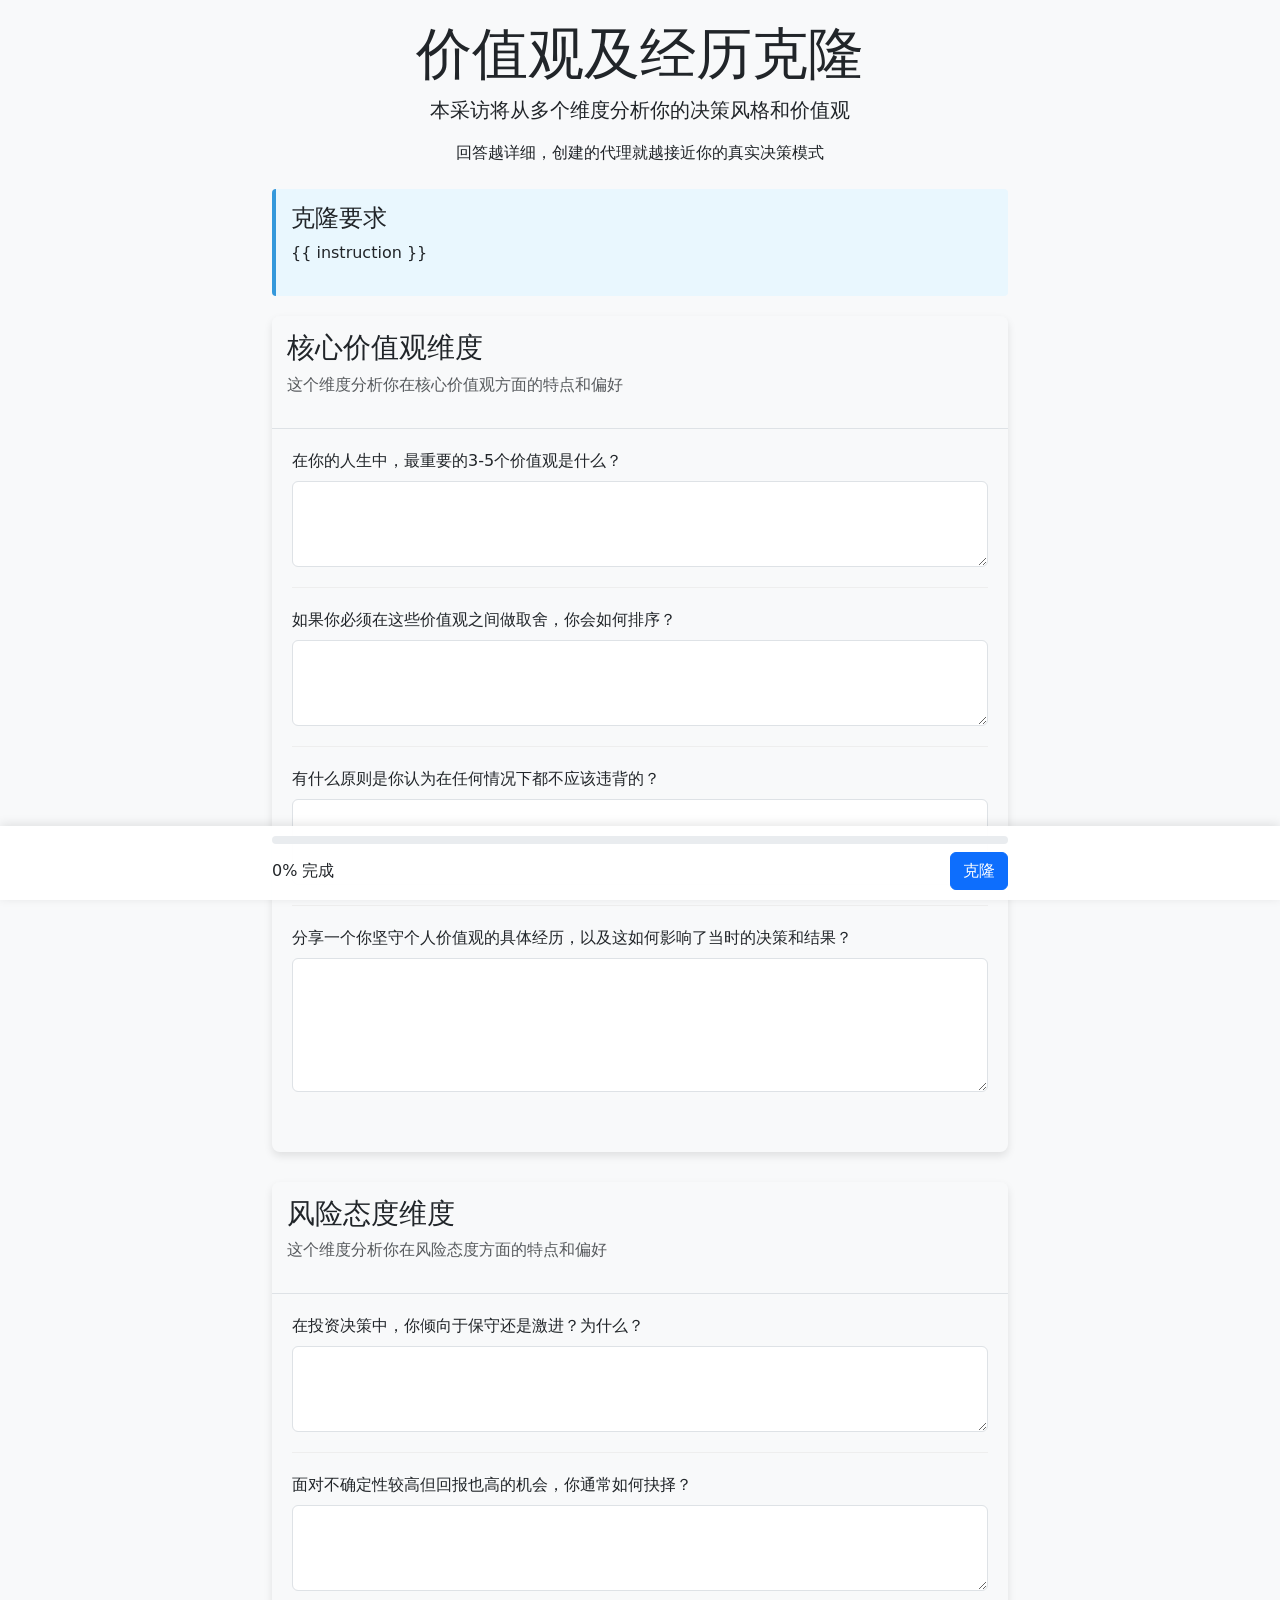
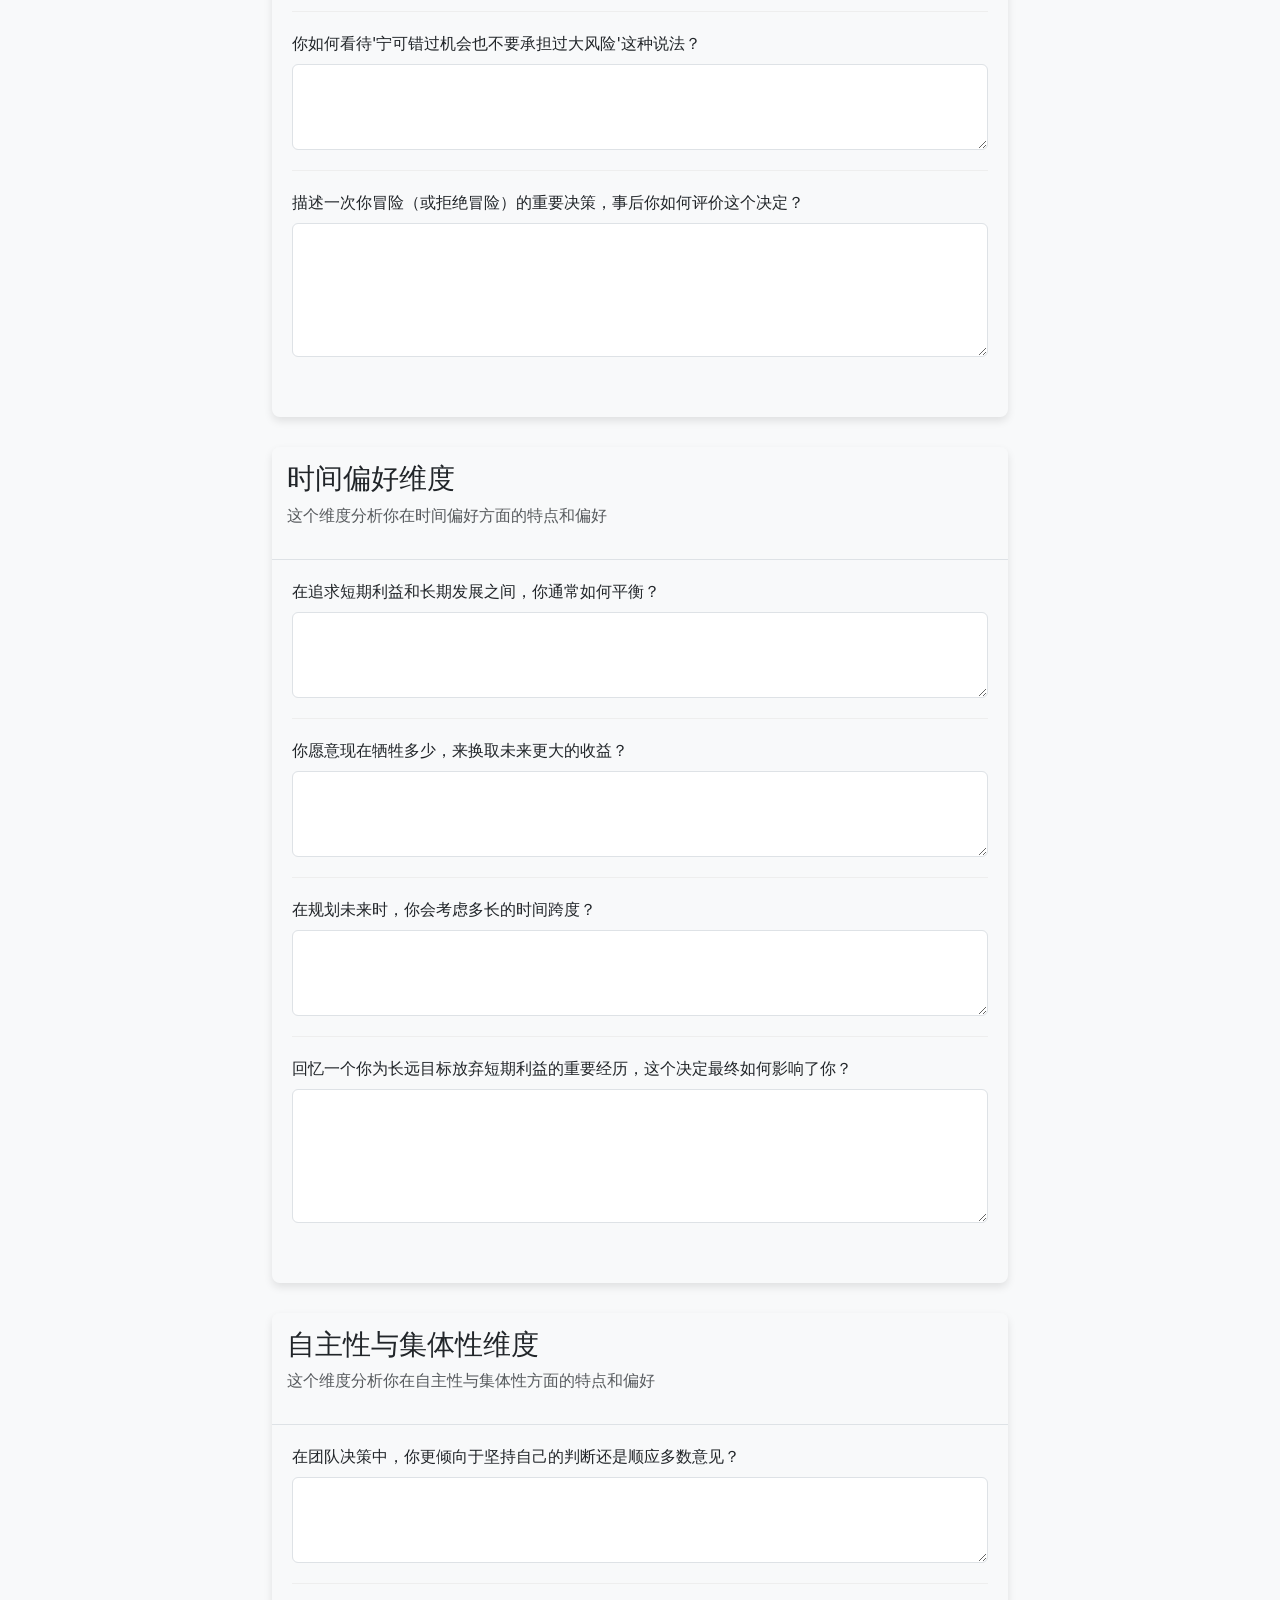
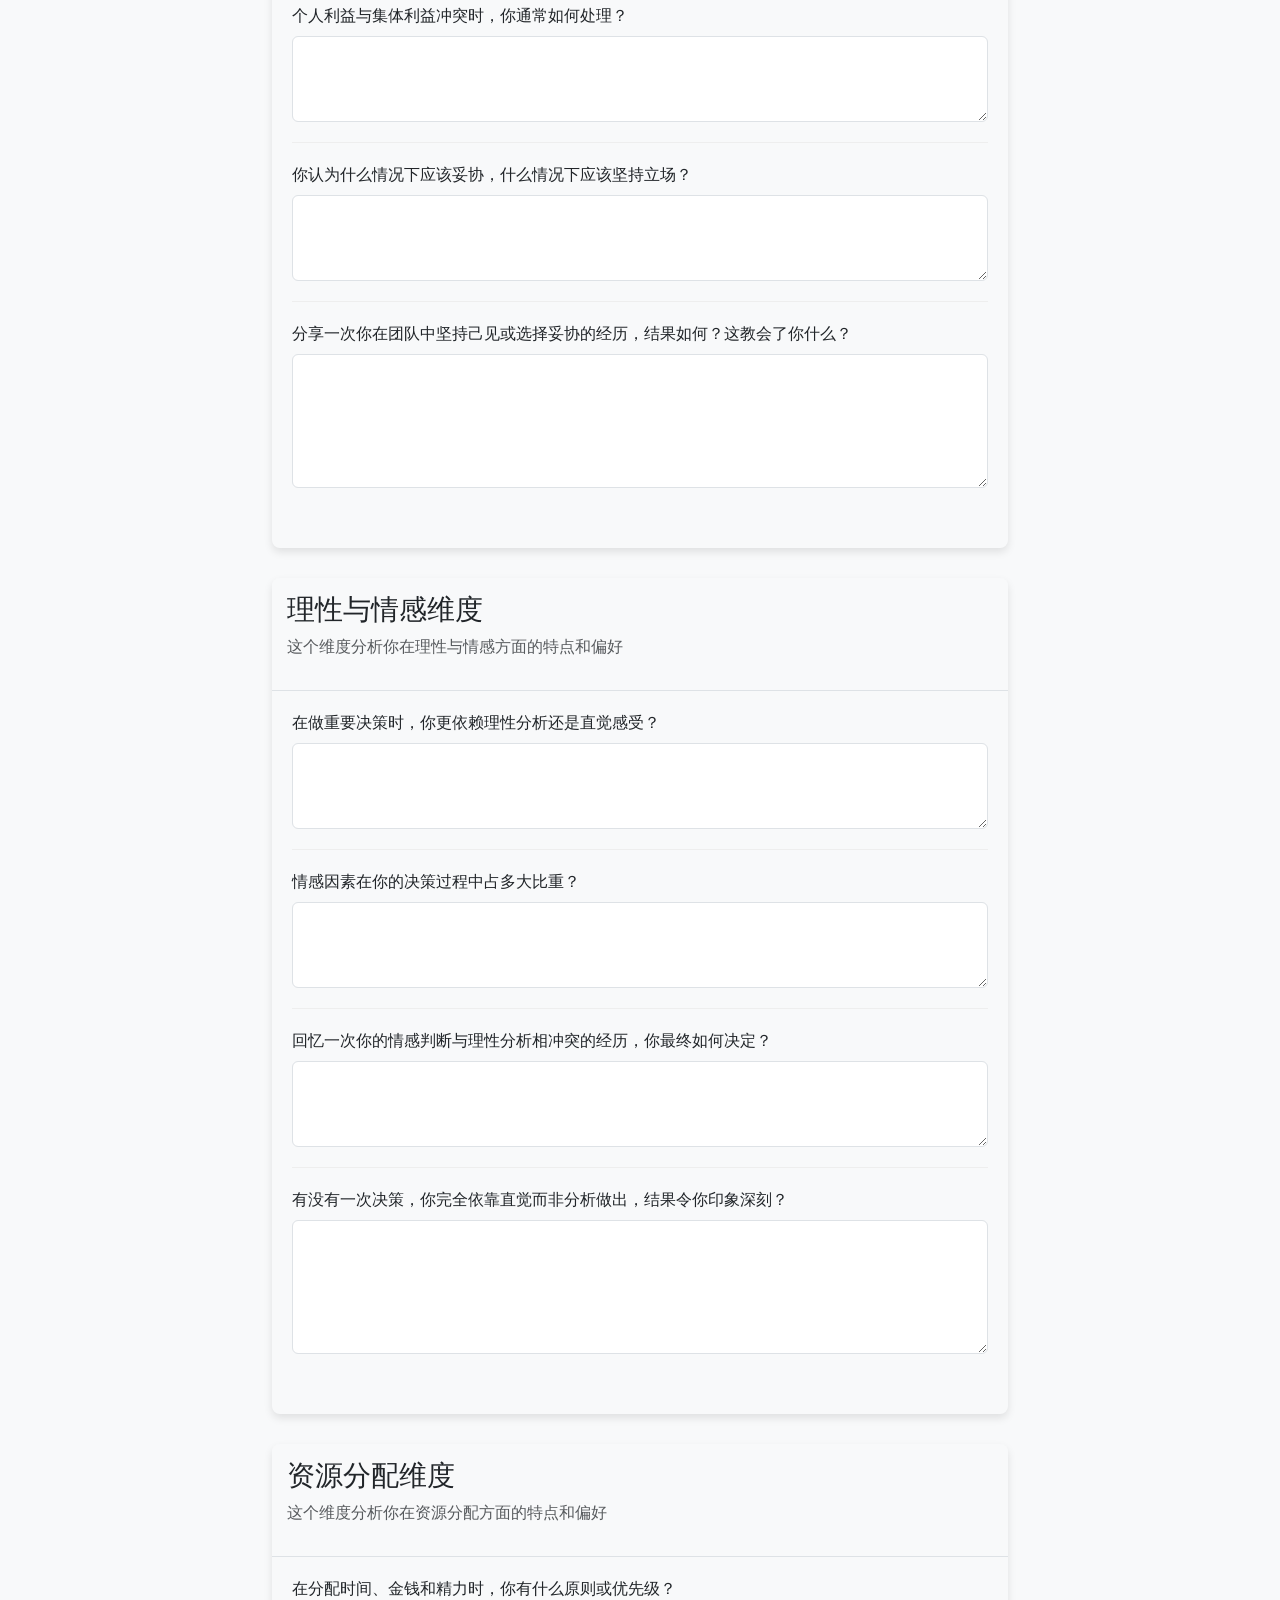
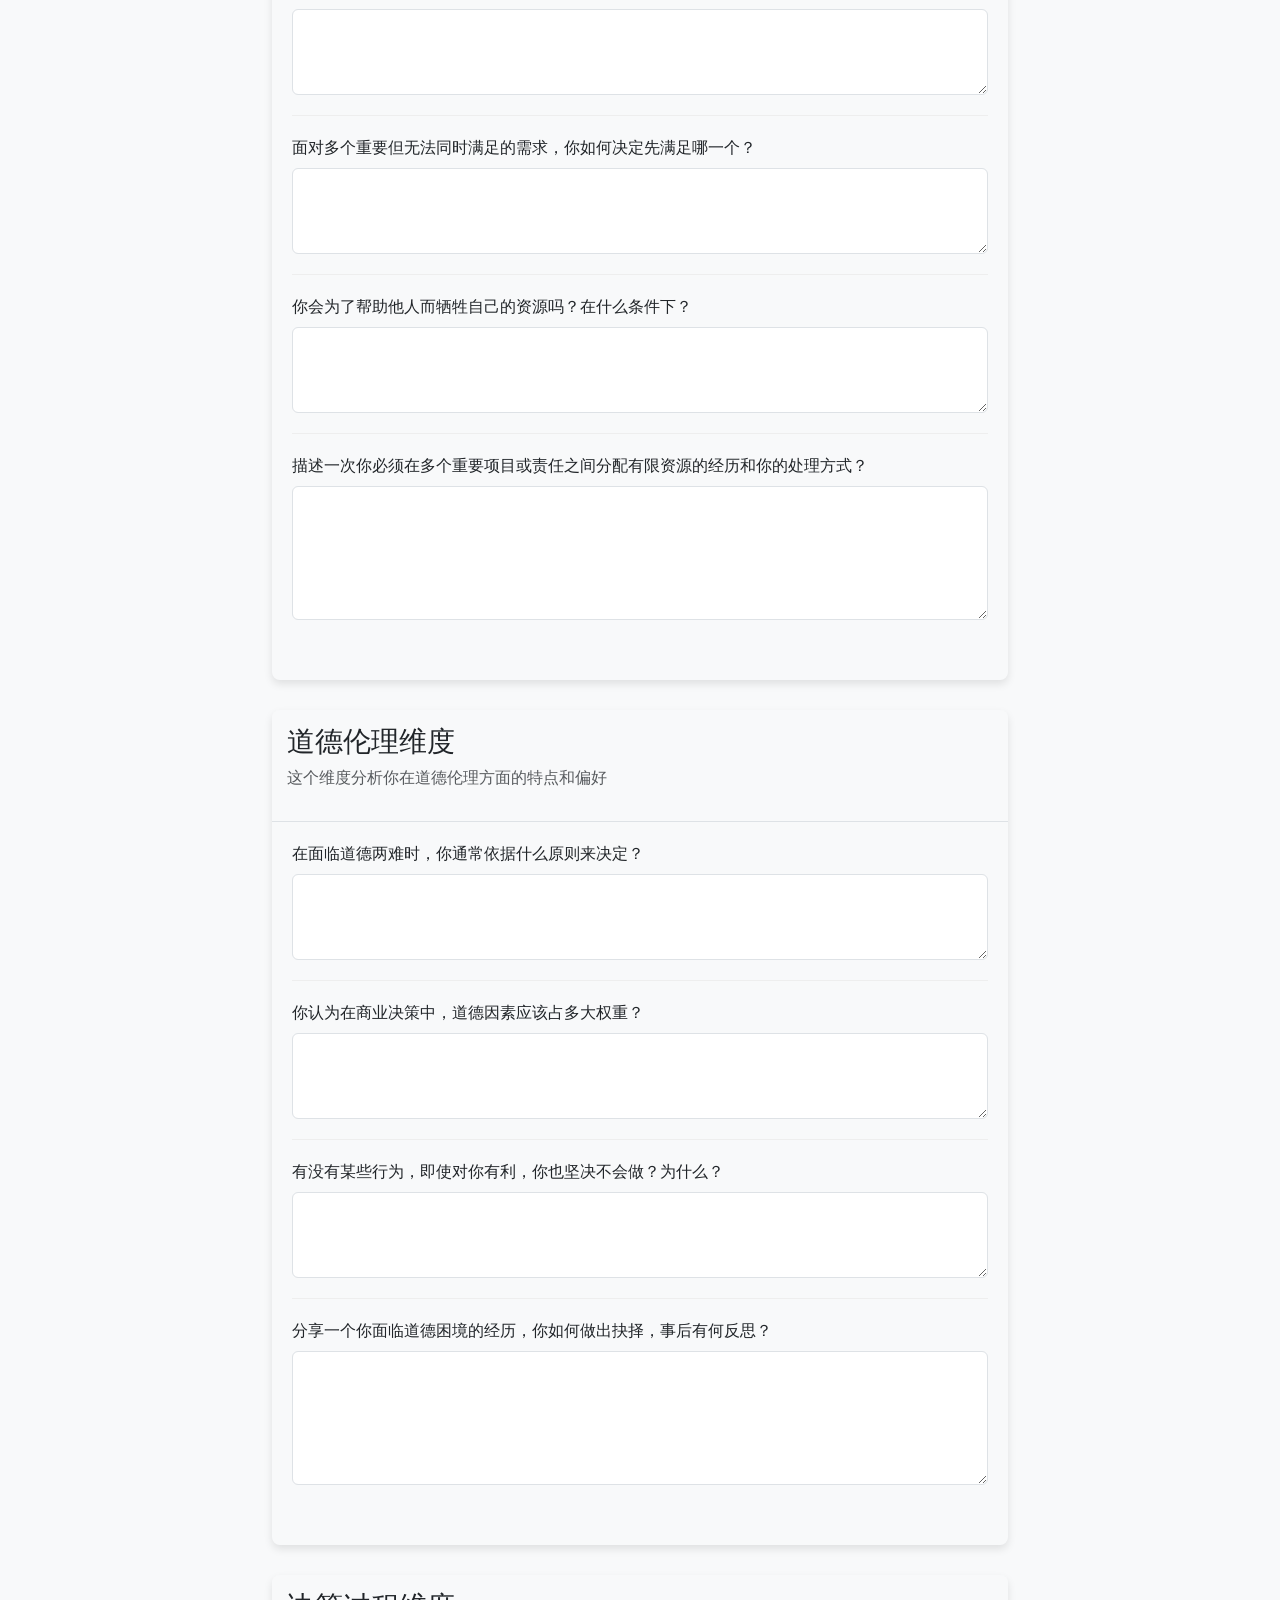
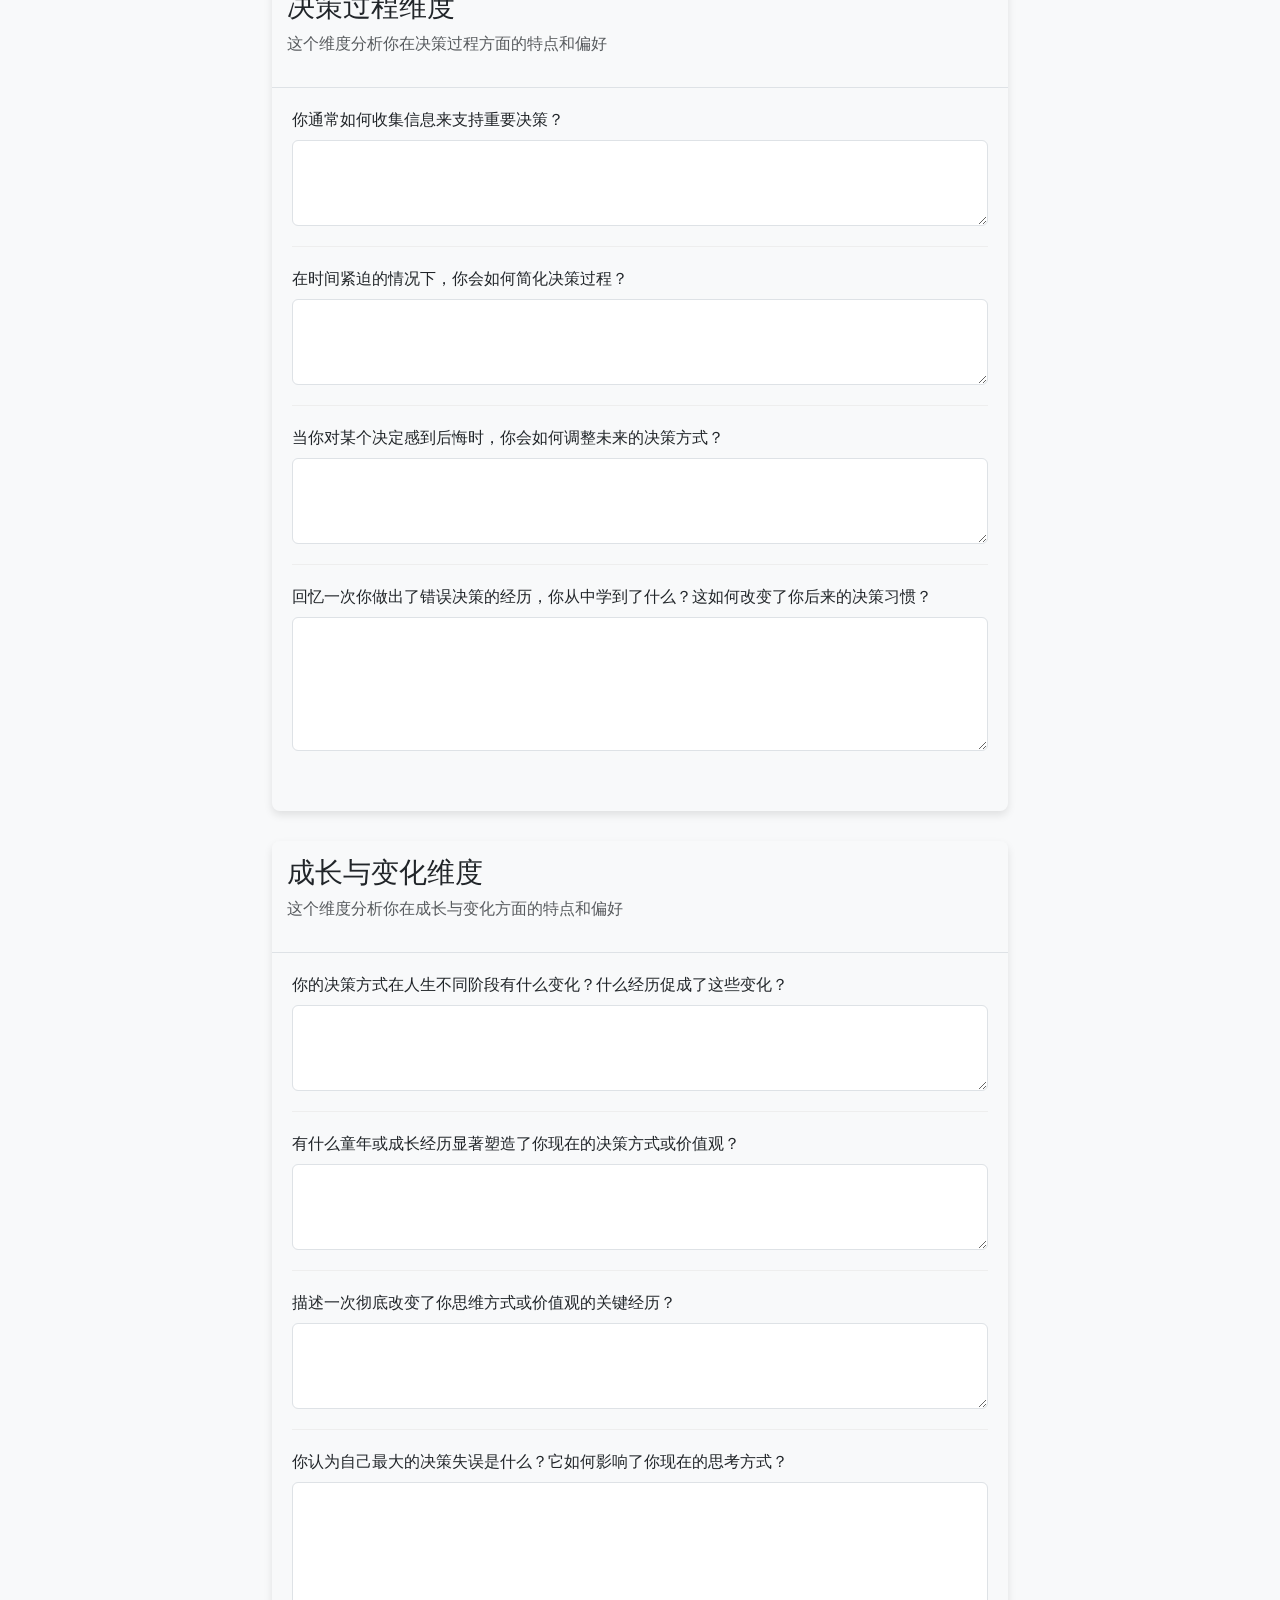
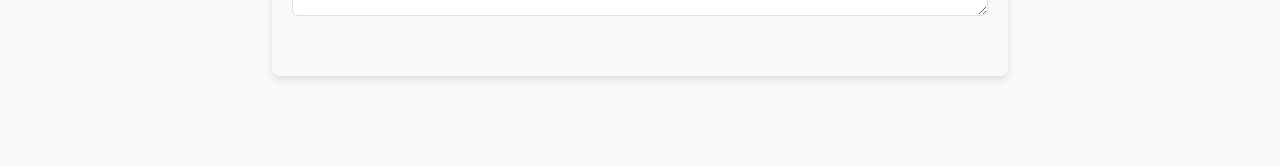
<file: genagents/templates/decision_interview.html>
<!DOCTYPE html>
<html lang="zh-CN">
<head>
    <meta charset="UTF-8">
    <meta name="viewport" content="width=device-width, initial-scale=1.0">
    <title>价值观及经历克隆</title>
    <!-- Bootstrap CSS -->
    <link href="https://cdn.jsdelivr.net/npm/bootstrap@5.2.3/dist/css/bootstrap.min.css" rel="stylesheet">
    <style>
        body {
            padding-top: 20px;
            padding-bottom: 60px;
            background-color: #f8f9fa;
        }
        .dimension-card {
            margin-bottom: 30px;
            box-shadow: 0 4px 8px rgba(0,0,0,0.1);
            border-radius: 8px;
        }
        .dimension-header {
            background-color: #f8f9fa;
            padding: 15px;
            border-radius: 8px 8px 0 0;
            border-bottom: 1px solid #dee2e6;
        }
        .dimension-body {
            padding: 20px;
        }
        .question-item {
            margin-bottom: 20px;
            padding-bottom: 20px;
            border-bottom: 1px solid #eee;
        }
        .question-item:last-child {
            border-bottom: none;
        }
        .fixed-bottom-bar {
            position: fixed;
            bottom: 0;
            left: 0;
            right: 0;
            background: rgba(255,255,255,0.95);
            padding: 10px 0;
            box-shadow: 0 -2px 10px rgba(0,0,0,0.1);
            z-index: 1000;
        }
        textarea {
            min-height: 100px;
        }
        .progress {
            height: 8px;
        }
        .instruction-card {
            margin-bottom: 20px;
            background-color: #e9f7fe;
            border-left: 4px solid #3498db;
            padding: 15px;
            border-radius: 4px;
        }
    </style>
</head>
<body>
    <div class="container">
        <div class="row justify-content-center">
            <div class="col-lg-8">
                <div class="text-center mb-4">
                    <h1 class="display-4">价值观及经历克隆</h1>
                    <p class="lead">本采访将从多个维度分析你的决策风格和价值观</p>
                    <p>回答越详细，创建的代理就越接近你的真实决策模式</p>
                </div>
                
                <!-- 显示指令信息 -->
                <div class="instruction-card" id="instructionCard">
                    <h4>克隆要求</h4>
                    <p id="instructionText">{{ instruction }}</p>
                </div>
                
                <form id="decisionInterviewForm">
                    <!-- 核心价值观维度 -->
                    <div class="dimension-card" id="dimension1">
                        <div class="dimension-header">
                            <h3>核心价值观维度</h3>
                            <p class="text-muted">这个维度分析你在核心价值观方面的特点和偏好</p>
                        </div>
                        <div class="dimension-body">
                            <div class="question-item">
                                <label class="form-label">在你的人生中，最重要的3-5个价值观是什么？</label>
                                <textarea class="form-control" name="dim1_q1" rows="3" required></textarea>
                            </div>
                            <div class="question-item">
                                <label class="form-label">如果你必须在这些价值观之间做取舍，你会如何排序？</label>
                                <textarea class="form-control" name="dim1_q2" rows="3" required></textarea>
                            </div>
                            <div class="question-item">
                                <label class="form-label">有什么原则是你认为在任何情况下都不应该违背的？</label>
                                <textarea class="form-control" name="dim1_q3" rows="3" required></textarea>
                            </div>
                            <div class="question-item">
                                <label class="form-label">分享一个你坚守个人价值观的具体经历，以及这如何影响了当时的决策和结果？</label>
                                <textarea class="form-control" name="dim1_q4" rows="5" required></textarea>
                            </div>
                        </div>
                    </div>

                    <!-- 风险态度维度 -->
                    <div class="dimension-card" id="dimension2">
                        <div class="dimension-header">
                            <h3>风险态度维度</h3>
                            <p class="text-muted">这个维度分析你在风险态度方面的特点和偏好</p>
                        </div>
                        <div class="dimension-body">
                            <div class="question-item">
                                <label class="form-label">在投资决策中，你倾向于保守还是激进？为什么？</label>
                                <textarea class="form-control" name="dim2_q1" rows="3" required></textarea>
                            </div>
                            <div class="question-item">
                                <label class="form-label">面对不确定性较高但回报也高的机会，你通常如何抉择？</label>
                                <textarea class="form-control" name="dim2_q2" rows="3" required></textarea>
                            </div>
                            <div class="question-item">
                                <label class="form-label">你如何看待'宁可错过机会也不要承担过大风险'这种说法？</label>
                                <textarea class="form-control" name="dim2_q3" rows="3" required></textarea>
                            </div>
                            <div class="question-item">
                                <label class="form-label">描述一次你冒险（或拒绝冒险）的重要决策，事后你如何评价这个决定？</label>
                                <textarea class="form-control" name="dim2_q4" rows="5" required></textarea>
                            </div>
                        </div>
                    </div>

                    <!-- 时间偏好维度 -->
                    <div class="dimension-card" id="dimension3">
                        <div class="dimension-header">
                            <h3>时间偏好维度</h3>
                            <p class="text-muted">这个维度分析你在时间偏好方面的特点和偏好</p>
                        </div>
                        <div class="dimension-body">
                            <div class="question-item">
                                <label class="form-label">在追求短期利益和长期发展之间，你通常如何平衡？</label>
                                <textarea class="form-control" name="dim3_q1" rows="3" required></textarea>
                            </div>
                            <div class="question-item">
                                <label class="form-label">你愿意现在牺牲多少，来换取未来更大的收益？</label>
                                <textarea class="form-control" name="dim3_q2" rows="3" required></textarea>
                            </div>
                            <div class="question-item">
                                <label class="form-label">在规划未来时，你会考虑多长的时间跨度？</label>
                                <textarea class="form-control" name="dim3_q3" rows="3" required></textarea>
                            </div>
                            <div class="question-item">
                                <label class="form-label">回忆一个你为长远目标放弃短期利益的重要经历，这个决定最终如何影响了你？</label>
                                <textarea class="form-control" name="dim3_q4" rows="5" required></textarea>
                            </div>
                        </div>
                    </div>

                    <!-- 自主性与集体性维度 -->
                    <div class="dimension-card" id="dimension4">
                        <div class="dimension-header">
                            <h3>自主性与集体性维度</h3>
                            <p class="text-muted">这个维度分析你在自主性与集体性方面的特点和偏好</p>
                        </div>
                        <div class="dimension-body">
                            <div class="question-item">
                                <label class="form-label">在团队决策中，你更倾向于坚持自己的判断还是顺应多数意见？</label>
                                <textarea class="form-control" name="dim4_q1" rows="3" required></textarea>
                            </div>
                            <div class="question-item">
                                <label class="form-label">个人利益与集体利益冲突时，你通常如何处理？</label>
                                <textarea class="form-control" name="dim4_q2" rows="3" required></textarea>
                            </div>
                            <div class="question-item">
                                <label class="form-label">你认为什么情况下应该妥协，什么情况下应该坚持立场？</label>
                                <textarea class="form-control" name="dim4_q3" rows="3" required></textarea>
                            </div>
                            <div class="question-item">
                                <label class="form-label">分享一次你在团队中坚持己见或选择妥协的经历，结果如何？这教会了你什么？</label>
                                <textarea class="form-control" name="dim4_q4" rows="5" required></textarea>
                            </div>
                        </div>
                    </div>

                    <!-- 理性与情感维度 -->
                    <div class="dimension-card" id="dimension5">
                        <div class="dimension-header">
                            <h3>理性与情感维度</h3>
                            <p class="text-muted">这个维度分析你在理性与情感方面的特点和偏好</p>
                        </div>
                        <div class="dimension-body">
                            <div class="question-item">
                                <label class="form-label">在做重要决策时，你更依赖理性分析还是直觉感受？</label>
                                <textarea class="form-control" name="dim5_q1" rows="3" required></textarea>
                            </div>
                            <div class="question-item">
                                <label class="form-label">情感因素在你的决策过程中占多大比重？</label>
                                <textarea class="form-control" name="dim5_q2" rows="3" required></textarea>
                            </div>
                            <div class="question-item">
                                <label class="form-label">回忆一次你的情感判断与理性分析相冲突的经历，你最终如何决定？</label>
                                <textarea class="form-control" name="dim5_q3" rows="3" required></textarea>
                            </div>
                            <div class="question-item">
                                <label class="form-label">有没有一次决策，你完全依靠直觉而非分析做出，结果令你印象深刻？</label>
                                <textarea class="form-control" name="dim5_q4" rows="5" required></textarea>
                            </div>
                        </div>
                    </div>

                    <!-- 资源分配维度 -->
                    <div class="dimension-card" id="dimension6">
                        <div class="dimension-header">
                            <h3>资源分配维度</h3>
                            <p class="text-muted">这个维度分析你在资源分配方面的特点和偏好</p>
                        </div>
                        <div class="dimension-body">
                            <div class="question-item">
                                <label class="form-label">在分配时间、金钱和精力时，你有什么原则或优先级？</label>
                                <textarea class="form-control" name="dim6_q1" rows="3" required></textarea>
                            </div>
                            <div class="question-item">
                                <label class="form-label">面对多个重要但无法同时满足的需求，你如何决定先满足哪一个？</label>
                                <textarea class="form-control" name="dim6_q2" rows="3" required></textarea>
                            </div>
                            <div class="question-item">
                                <label class="form-label">你会为了帮助他人而牺牲自己的资源吗？在什么条件下？</label>
                                <textarea class="form-control" name="dim6_q3" rows="3" required></textarea>
                            </div>
                            <div class="question-item">
                                <label class="form-label">描述一次你必须在多个重要项目或责任之间分配有限资源的经历和你的处理方式？</label>
                                <textarea class="form-control" name="dim6_q4" rows="5" required></textarea>
                            </div>
                        </div>
                    </div>

                    <!-- 道德伦理维度 -->
                    <div class="dimension-card" id="dimension7">
                        <div class="dimension-header">
                            <h3>道德伦理维度</h3>
                            <p class="text-muted">这个维度分析你在道德伦理方面的特点和偏好</p>
                        </div>
                        <div class="dimension-body">
                            <div class="question-item">
                                <label class="form-label">在面临道德两难时，你通常依据什么原则来决定？</label>
                                <textarea class="form-control" name="dim7_q1" rows="3" required></textarea>
                            </div>
                            <div class="question-item">
                                <label class="form-label">你认为在商业决策中，道德因素应该占多大权重？</label>
                                <textarea class="form-control" name="dim7_q2" rows="3" required></textarea>
                            </div>
                            <div class="question-item">
                                <label class="form-label">有没有某些行为，即使对你有利，你也坚决不会做？为什么？</label>
                                <textarea class="form-control" name="dim7_q3" rows="3" required></textarea>
                            </div>
                            <div class="question-item">
                                <label class="form-label">分享一个你面临道德困境的经历，你如何做出抉择，事后有何反思？</label>
                                <textarea class="form-control" name="dim7_q4" rows="5" required></textarea>
                            </div>
                        </div>
                    </div>

                    <!-- 决策过程维度 -->
                    <div class="dimension-card" id="dimension8">
                        <div class="dimension-header">
                            <h3>决策过程维度</h3>
                            <p class="text-muted">这个维度分析你在决策过程方面的特点和偏好</p>
                        </div>
                        <div class="dimension-body">
                            <div class="question-item">
                                <label class="form-label">你通常如何收集信息来支持重要决策？</label>
                                <textarea class="form-control" name="dim8_q1" rows="3" required></textarea>
                            </div>
                            <div class="question-item">
                                <label class="form-label">在时间紧迫的情况下，你会如何简化决策过程？</label>
                                <textarea class="form-control" name="dim8_q2" rows="3" required></textarea>
                            </div>
                            <div class="question-item">
                                <label class="form-label">当你对某个决定感到后悔时，你会如何调整未来的决策方式？</label>
                                <textarea class="form-control" name="dim8_q3" rows="3" required></textarea>
                            </div>
                            <div class="question-item">
                                <label class="form-label">回忆一次你做出了错误决策的经历，你从中学到了什么？这如何改变了你后来的决策习惯？</label>
                                <textarea class="form-control" name="dim8_q4" rows="5" required></textarea>
                            </div>
                        </div>
                    </div>

                    <!-- 成长与变化维度 -->
                    <div class="dimension-card" id="dimension9">
                        <div class="dimension-header">
                            <h3>成长与变化维度</h3>
                            <p class="text-muted">这个维度分析你在成长与变化方面的特点和偏好</p>
                        </div>
                        <div class="dimension-body">
                            <div class="question-item">
                                <label class="form-label">你的决策方式在人生不同阶段有什么变化？什么经历促成了这些变化？</label>
                                <textarea class="form-control" name="dim9_q1" rows="3" required></textarea>
                            </div>
                            <div class="question-item">
                                <label class="form-label">有什么童年或成长经历显著塑造了你现在的决策方式或价值观？</label>
                                <textarea class="form-control" name="dim9_q2" rows="3" required></textarea>
                            </div>
                            <div class="question-item">
                                <label class="form-label">描述一次彻底改变了你思维方式或价值观的关键经历？</label>
                                <textarea class="form-control" name="dim9_q3" rows="3" required></textarea>
                            </div>
                            <div class="question-item">
                                <label class="form-label">你认为自己最大的决策失误是什么？它如何影响了你现在的思考方式？</label>
                                <textarea class="form-control" name="dim9_q4" rows="5" required></textarea>
                            </div>
                        </div>
                    </div>
                    
                    <!-- 进度指示器和保存按钮 -->
                    <div class="fixed-bottom-bar">
                        <div class="container">
                            <div class="row">
                                <div class="col-md-8 offset-md-2">
                                    <div class="progress mb-2">
                                        <div id="progressBar" class="progress-bar progress-bar-striped progress-bar-animated" role="progressbar" style="width: 0%" aria-valuenow="0" aria-valuemin="0" aria-valuemax="100"></div>
                                    </div>
                                    <div class="d-flex justify-content-between align-items-center">
                                        <div>
                                            <span id="progressText">0% 完成</span>
                                        </div>
                                        <div>
                                            <button type="button" class="btn btn-primary" id="saveBtn">克隆</button>
                                        </div>
                                    </div>
                                </div>
                            </div>
                        </div>
                    </div>
                </form>
            </div>
        </div>
    </div>

    <!-- 导出确认模态框 -->
    <div class="modal fade" id="exportModal" tabindex="-1" aria-labelledby="exportModalLabel" aria-hidden="true">
        <div class="modal-dialog">
            <div class="modal-content">
                <div class="modal-header">
                    <h5 class="modal-title" id="exportModalLabel">回答已保存</h5>
                    <button type="button" class="btn-close" data-bs-dismiss="modal" aria-label="Close"></button>
                </div>
                <div class="modal-body" id="exportModalBody">
                    <p>你的回答已成功保存为JSON格式。可以通过以下方式使用：</p>
                    <ol>
                        <li>保存到本地文件</li>
                        <li>将数据提供给代理创建程序</li>
                    </ol>
                </div>
                <div class="modal-footer">
                    <button type="button" class="btn btn-secondary" data-bs-dismiss="modal">关闭</button>
                    <button type="button" class="btn btn-primary" id="downloadBtn">下载JSON文件</button>
                </div>
            </div>
        </div>
    </div>

    <!-- Bootstrap & jQuery JS -->
    <script src="https://code.jquery.com/jquery-3.6.0.min.js"></script>
    <script src="https://cdn.jsdelivr.net/npm/bootstrap@5.2.3/dist/js/bootstrap.bundle.min.js"></script>
    <script>
        $(document).ready(function() {
            // 计算表单完成进度
            function updateProgress() {
                const totalFields = $('textarea[required], input[required]').length;
                const filledFields = $('textarea[required], input[required]').filter(function() {
                    return $(this).val().trim() !== '';
                }).length;
                
                const percentage = Math.floor((filledFields / totalFields) * 100);
                $('#progressBar').css('width', percentage + '%');
                $('#progressBar').attr('aria-valuenow', percentage);
                $('#progressText').text(percentage + '% 完成');
            }

            // 初始化表单状态
            updateProgress();

            // 监听输入变化
            $('textarea, input').on('change keyup', function() {
                updateProgress();
            });

            // 格式化表单数据为JSON
            function formatFormData() {
                const dimensions = {};
                
                for (let i = 1; i <= 9; i++) {
                    const dimensionName = getDimensionName(i);
                    dimensions[dimensionName] = [
                        { 
                            "问题": $(`#dimension${i} .question-item:nth-child(1) label`).text(),
                            "回答": $(`textarea[name="dim${i}_q1"]`).val() 
                        },
                        { 
                            "问题": $(`#dimension${i} .question-item:nth-child(2) label`).text(),
                            "回答": $(`textarea[name="dim${i}_q2"]`).val() 
                        },
                        { 
                            "问题": $(`#dimension${i} .question-item:nth-child(3) label`).text(),
                            "回答": $(`textarea[name="dim${i}_q3"]`).val() 
                        },
                        { 
                            "问题": $(`#dimension${i} .question-item:nth-child(4) label`).text(),
                            "回答": $(`textarea[name="dim${i}_q4"]`).val() 
                        }
                    ];
                }

                return {
                    dimensions: dimensions
                };
            }

            // 获取维度名称
            function getDimensionName(index) {
                const dimensionMap = {
                    1: "核心价值观维度",
                    2: "风险态度维度",
                    3: "时间偏好维度",
                    4: "自主性与集体性维度",
                    5: "理性与情感维度",
                    6: "资源分配维度",
                    7: "道德伦理维度",
                    8: "决策过程维度",
                    9: "成长与变化维度"
                };
                return dimensionMap[index];
            }

            // 保存按钮点击事件
            $('#saveBtn').click(function() {
                // 保存数据到本地存储
                const formData = formatFormData();
                const jsonData = JSON.stringify(formData, null, 2);
                
                // 创建下载链接
                const blob = new Blob([jsonData], { type: 'application/json' });
                const url = URL.createObjectURL(blob);
                
                // 设置下载按钮
                $('#downloadBtn').off('click').on('click', function() {
                    const a = document.createElement('a');
                    a.href = url;
                    a.download = `决策价值观调查.json`;
                    document.body.appendChild(a);
                    a.click();
                    document.body.removeChild(a);
                });
                
                // 显示确认对话框
                if (confirm('克隆前将清除所有现有记忆，确定要继续吗？')) {
                    // 显示保存中状态
                    $(this).prop('disabled', true).html('<span class="spinner-border spinner-border-sm" role="status" aria-hidden="true"></span> 克隆中...');
                    
                    // 先调用清除记忆API
                    $.ajax({
                        url: '/api/clear-memory',
                        type: 'POST',
                        success: function(clearResponse) {
                            console.log('记忆清除成功:', clearResponse);
                            
                            // 记忆清除成功后，提交表单数据
                            $.ajax({
                                url: '/api/submit',
                                type: 'POST',
                                contentType: 'application/json',
                                data: jsonData,
                                success: function(response) {
                                    // 显示成功消息
                                    $('#exportModal').modal('show');
                                    $('#exportModalLabel').text('保存成功');
                                    $('#exportModalBody').html(`
                                        <div class="alert alert-success">
                                            <p>${response.message || '决策分析数据已成功保存,可以关闭页面了'}</p>
                                            <p>你的回答也已保存到本地浏览器中，下次访问时可以继续编辑。</p>
                                        </div>
                                    `);
                                    
                                    // 3秒后关闭当前页面
                                    setTimeout(function() {
                                        window.close();
                                    }, 3000);
                                },
                                error: function(xhr, status, error) {
                                    // 恢复保存按钮状态
                                    $('#saveBtn').prop('disabled', false).text('保存回答');
                                    
                                    // 显示错误消息
                                    alert('克隆失败: ' + (xhr.responseJSON?.message || error));
                                }
                            });
                        },
                        error: function(xhr, status, error) {
                            // 恢复保存按钮状态
                            $('#saveBtn').prop('disabled', false).text('克隆回答');
                            
                            // 显示错误消息
                            alert('清除记忆失败: ' + (xhr.responseJSON?.message || error) + '\n请稍后再试或手动清除记忆。');
                        }
                    });
                } else {
                    // 用户取消了提交，但仍然保存到本地并显示下载选项
                    $('#exportModal').modal('show');
                    $('#exportModalLabel').text('回答已本地保存');
                    $('#exportModalBody').html(`
                        <div class="alert alert-info">
                            <p>你的回答已保存到本地浏览器中，下次访问时可以继续编辑。</p>
                            <p>你可以下载JSON文件备份你的回答。</p>
                        </div>
                    `);
                }
            });

            // 移除表单提交事件处理，因为我们只使用保存按钮
            $('#decisionInterviewForm').submit(function(e) {
                e.preventDefault();
                // 触发保存按钮点击事件
                $('#saveBtn').click();
            });
            
            // 检查是否有保存的数据
            const savedData = localStorage.getItem('decisionInterviewData');
            if (savedData) {
                try {
                    const data = JSON.parse(savedData);
                    
                    // 填充维度问题
                    for (let i = 1; i <= 9; i++) {
                        const dimensionName = getDimensionName(i);
                        if (data.dimensions && data.dimensions[dimensionName]) {
                            $(`textarea[name="dim${i}_q1"]`).val(data.dimensions[dimensionName][0].回答);
                            $(`textarea[name="dim${i}_q2"]`).val(data.dimensions[dimensionName][1].回答);
                            $(`textarea[name="dim${i}_q3"]`).val(data.dimensions[dimensionName][2].回答);
                            $(`textarea[name="dim${i}_q4"]`).val(data.dimensions[dimensionName][3].回答);
                        }
                    }
                    
                    // 更新进度
                    updateProgress();
                    
                    // 显示提示消息
                    $('<div class="alert alert-info alert-dismissible fade show" role="alert">' +
                      '已从本地存储加载之前的回答！' +
                      '<button type="button" class="btn-close" data-bs-dismiss="alert" aria-label="Close"></button>' +
                      '</div>').insertBefore('#dimension1');
                } catch (e) {
                    console.error('加载保存数据时出错', e);
                }
            }
        });
    </script>
    <script>
        // 显示指令信息
        $(document).ready(function() {
            // 如果没有指令，隐藏指令卡片
            if (!$('#instructionText').text().trim()) {
                $('#instructionCard').hide();
            }
        });
    </script>
    <script>
        // 提交表单的函数
        function submitForm() {
            // 获取表单数据
            const formData = collectFormData();
            
            // 发送数据到后端
            fetch('/api/submit', {
                method: 'POST',
                headers: {
                    'Content-Type': 'application/json',
                },
                body: JSON.stringify(formData),
            })
            .then(response => response.json())
            .then(data => {
                if (data.status === 'success') {
                    // 显示成功消息
                    alert(data.message);
                    
                    // 如果后端指示关闭窗口
                    if (data.closeWindow) {
                        // 关闭当前窗口
                        window.close();
                    }
                    
                    // 如果提供了重定向URL，则重定向
                    if (data.redirect) {
                        // 如果关闭窗口失败，则重定向
                        setTimeout(() => {
                            window.location.href = data.redirect;
                        }, 500);
                    }
                } else {
                    // 显示错误消息
                    alert('提交失败: ' + data.message);
                }
            })
            .catch(error => {
                console.error('提交数据时出错:', error);
                alert('提交数据时出错，请查看控制台获取详细信息。');
            });
        }

        // 在页面加载完成后，为关闭按钮添加事件处理器
        document.addEventListener('DOMContentLoaded', function() {
            // 假设成功弹窗有一个ID为"successModal"，关闭按钮ID为"closeBtn"
            const closeBtn = document.getElementById('closeBtn');
            if (closeBtn) {
                closeBtn.addEventListener('click', function() {
                    // 尝试关闭窗口
                    window.close();
                    
                    // 如果关闭窗口失败（某些浏览器可能阻止脚本关闭窗口），则重定向到设置页面
                    setTimeout(() => {
                        window.location.href = 'http://localhost:8080/setting';
                    }, 500);
                });
            }
        });
    </script>
</body>
</html>
</file>
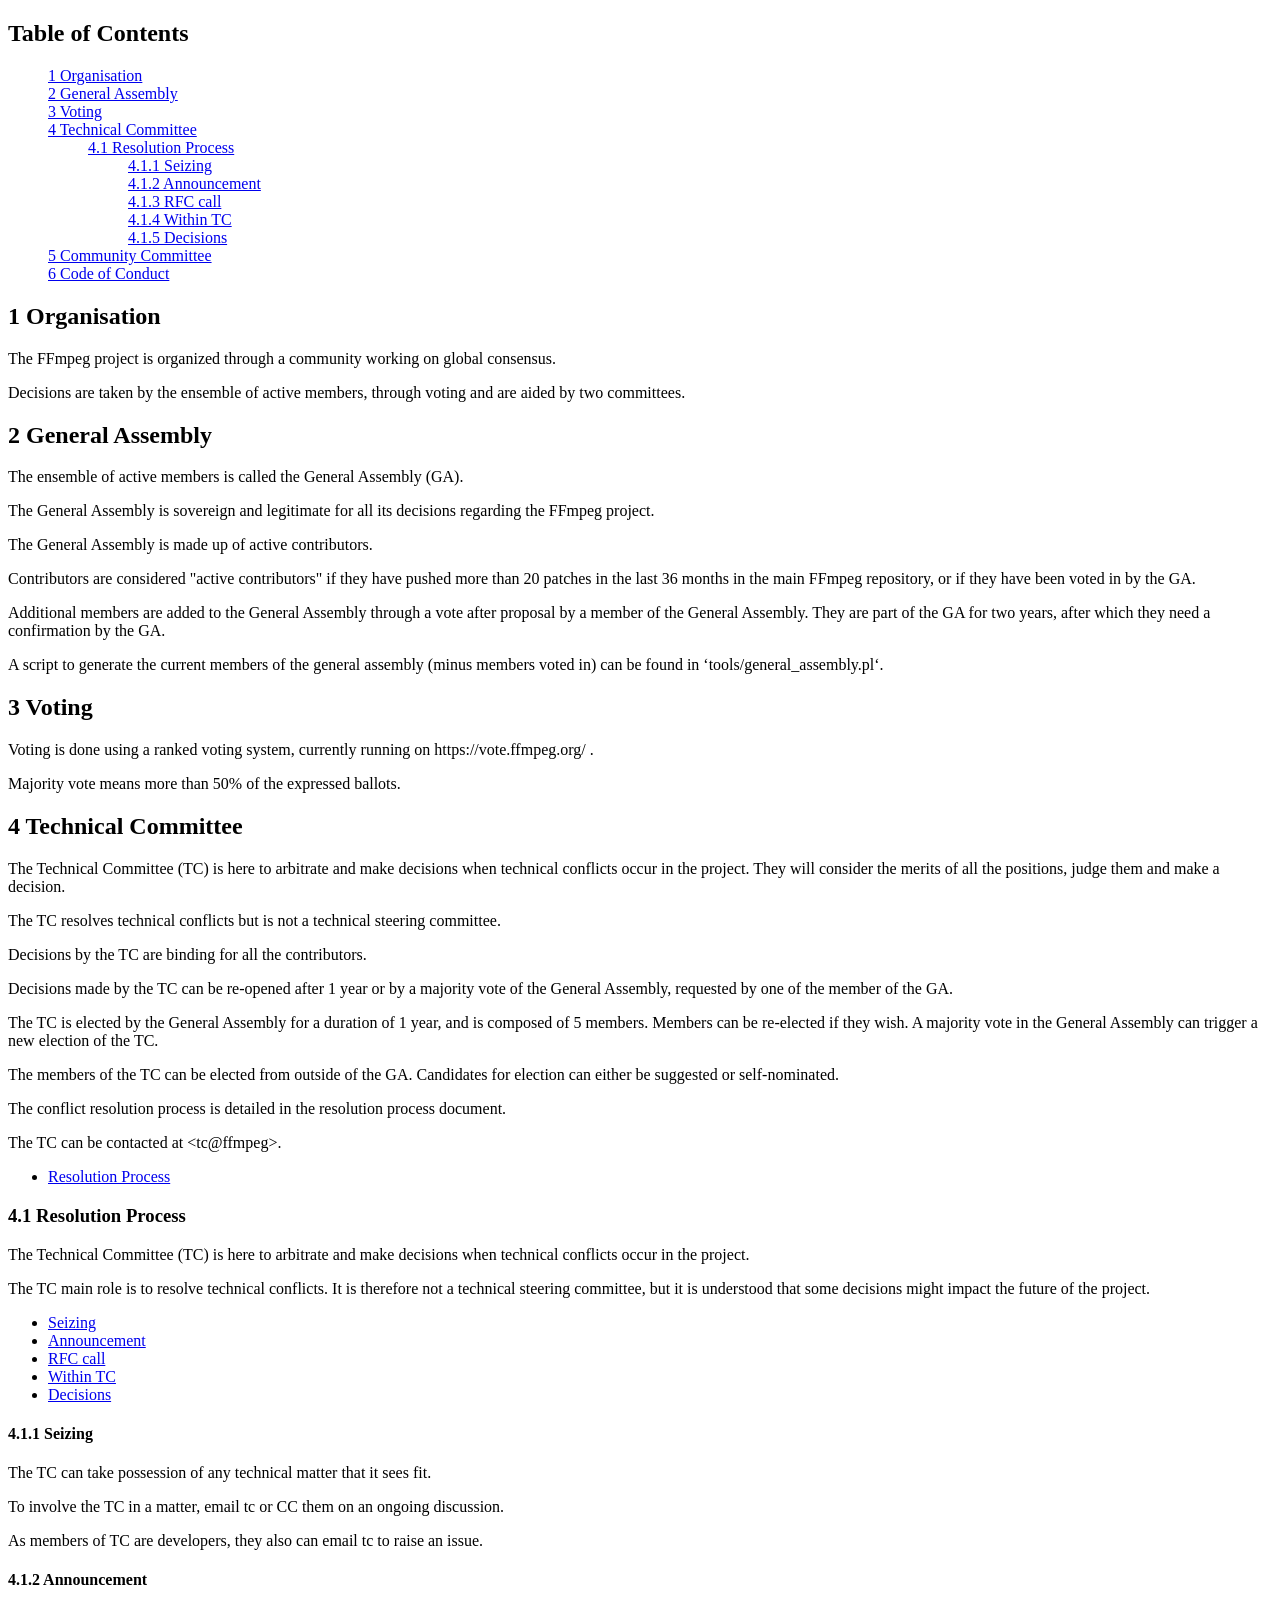
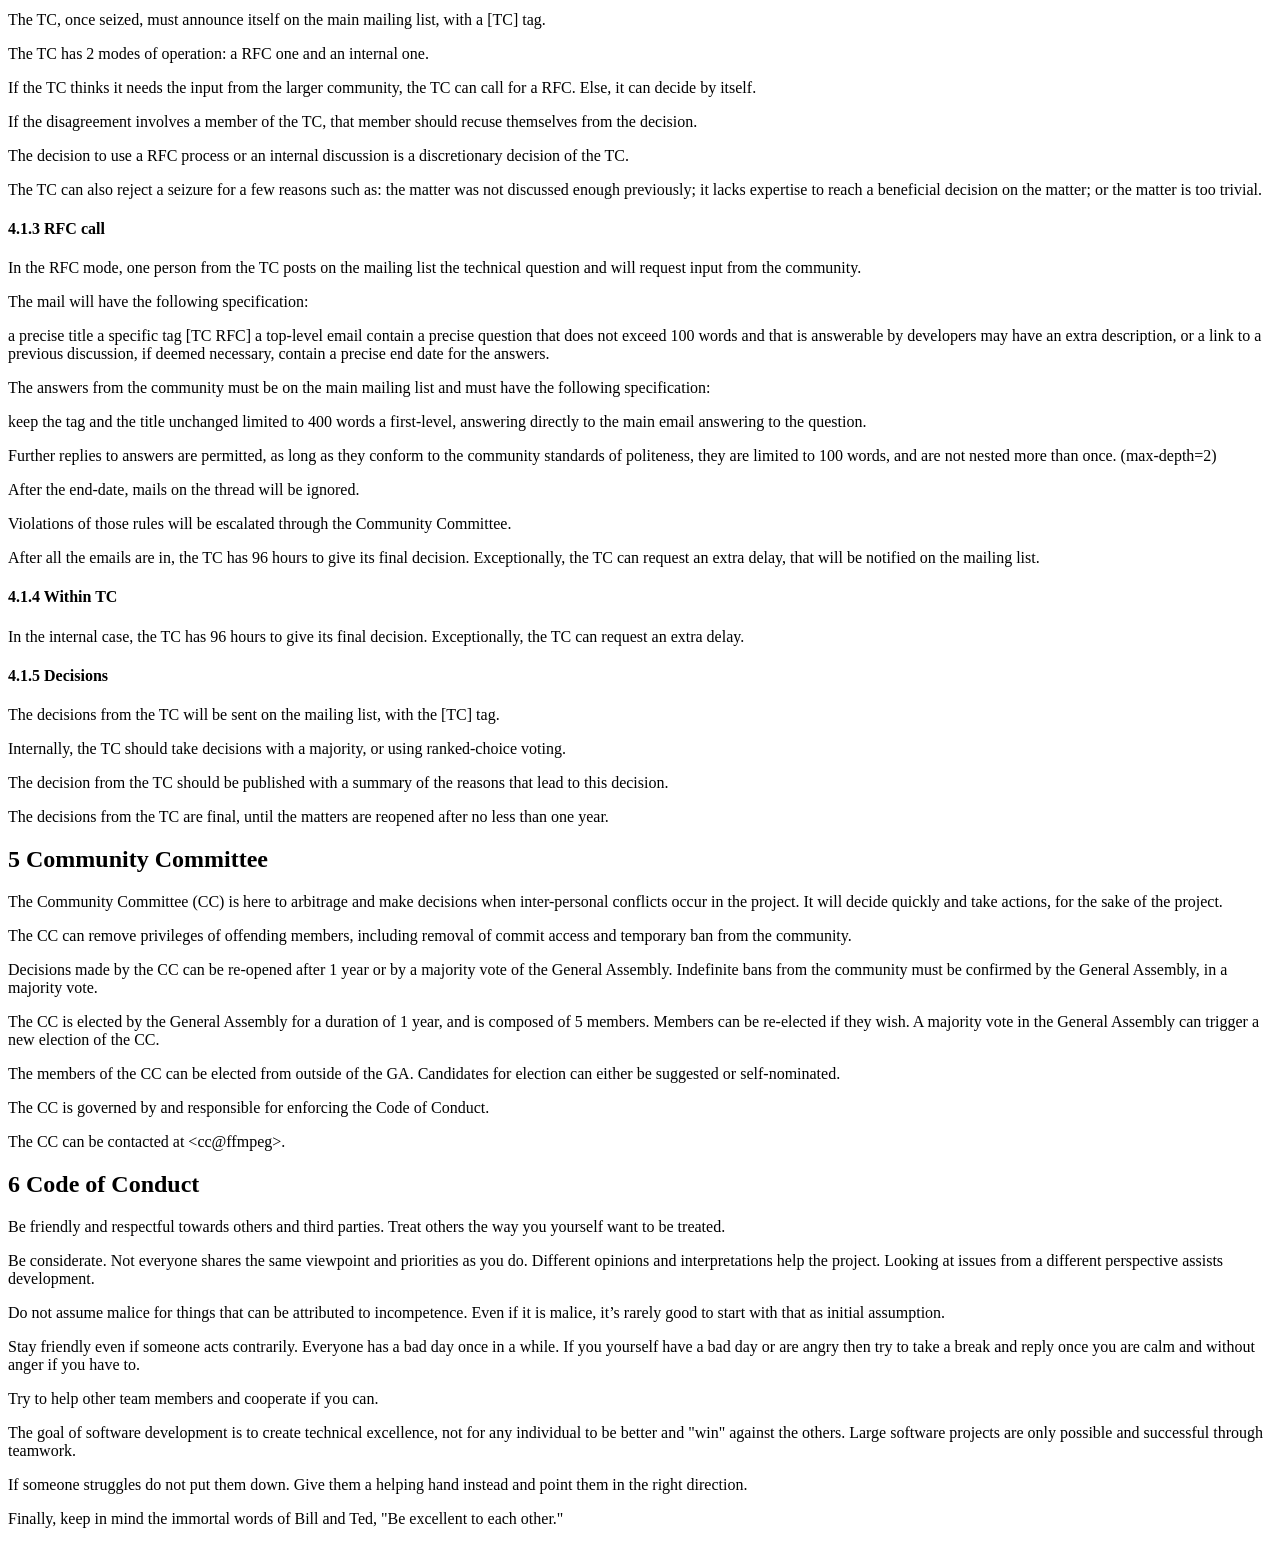
<file: test/ovr_lipsync/ffmpeg/doc/community.html>
<!DOCTYPE html>
<html>
<!-- Created by GNU Texinfo 7.0.1, https://www.gnu.org/software/texinfo/ -->
<head>
<meta http-equiv="Content-Type" content="text/html; charset=utf-8">
<title>Community</title>

<meta name="description" content="Community">
<meta name="keywords" content="Community">
<meta name="resource-type" content="document">
<meta name="distribution" content="global">
<meta name="Generator" content="makeinfo">
<meta name="viewport" content="width=device-width,initial-scale=1">

<link href="#SEC_Contents" rel="contents" title="Table of Contents">
<style type="text/css">
<!--
ul.toc-numbered-mark {list-style: none}
-->
</style>


</head>

<body lang="en">


<div class="top-level-extent" id="SEC_Top">


<a class="anchor" id="Organisation"></a><div class="element-contents" id="SEC_Contents">
<h2 class="contents-heading">Table of Contents</h2>

<div class="contents">

<ul class="toc-numbered-mark">
  <li><a id="toc-Organisation-1" href="#Organisation-1">1 Organisation</a></li>
  <li><a id="toc-General-Assembly-1" href="#General-Assembly-1">2 General Assembly</a></li>
  <li><a id="toc-Voting-1" href="#Voting-1">3 Voting</a></li>
  <li><a id="toc-Technical-Committee-1" href="#Technical-Committee-1">4 Technical Committee</a>
  <ul class="toc-numbered-mark">
    <li><a id="toc-Resolution-Process-1" href="#Resolution-Process-1">4.1 Resolution Process</a>
    <ul class="toc-numbered-mark">
      <li><a id="toc-Seizing" href="#Seizing">4.1.1 Seizing</a></li>
      <li><a id="toc-Announcement" href="#Announcement">4.1.2 Announcement</a></li>
      <li><a id="toc-RFC-call" href="#RFC-call">4.1.3 RFC call</a></li>
      <li><a id="toc-Within-TC" href="#Within-TC">4.1.4 Within TC</a></li>
      <li><a id="toc-Decisions" href="#Decisions">4.1.5 Decisions</a></li>
    </ul></li>
  </ul></li>
  <li><a id="toc-Community-Committee-1" href="#Community-Committee-1">5 Community Committee</a></li>
  <li><a id="toc-Code-of-Conduct-1" href="#Code-of-Conduct-1">6 Code of Conduct</a></li>
</ul>
</div>
</div>
<div class="chapter-level-extent" id="Organisation-1">
<h2 class="chapter">1 Organisation</h2>

<p>The FFmpeg project is organized through a community working on global consensus.
</p>
<p>Decisions are taken by the ensemble of active members, through voting and are aided by two committees.
</p>
<a class="anchor" id="General-Assembly"></a></div>
<div class="chapter-level-extent" id="General-Assembly-1">
<h2 class="chapter">2 General Assembly</h2>

<p>The ensemble of active members is called the General Assembly (GA).
</p>
<p>The General Assembly is sovereign and legitimate for all its decisions regarding the FFmpeg project.
</p>
<p>The General Assembly is made up of active contributors.
</p>
<p>Contributors are considered &quot;active contributors&quot; if they have pushed more than 20 patches in the last 36 months in the main FFmpeg repository, or if they have been voted in by the GA.
</p>
<p>Additional members are added to the General Assembly through a vote after proposal by a member of the General Assembly. They are part of the GA for two years, after which they need a confirmation by the GA.
</p>
<p>A script to generate the current members of the general assembly (minus members voted in) can be found in &lsquo;tools/general_assembly.pl&lsquo;.
</p>
<a class="anchor" id="Voting"></a></div>
<div class="chapter-level-extent" id="Voting-1">
<h2 class="chapter">3 Voting</h2>

<p>Voting is done using a ranked voting system, currently running on https://vote.ffmpeg.org/ .
</p>
<p>Majority vote means more than 50% of the expressed ballots.
</p>
<a class="anchor" id="Technical-Committee"></a></div>
<div class="chapter-level-extent" id="Technical-Committee-1">
<h2 class="chapter">4 Technical Committee</h2>

<p>The Technical Committee (TC) is here to arbitrate and make decisions when technical conflicts occur in the project. They will consider the merits of all the positions, judge them and make a decision.
</p>
<p>The TC resolves technical conflicts but is not a technical steering committee.
</p>
<p>Decisions by the TC are binding for all the contributors.
</p>
<p>Decisions made by the TC can be re-opened after 1 year or by a majority vote of the General Assembly, requested by one of the member of the GA.
</p>
<p>The TC is elected by the General Assembly for a duration of 1 year, and is composed of 5 members. Members can be re-elected if they wish. A majority vote in the General Assembly can trigger a new election of the TC.
</p>
<p>The members of the TC can be elected from outside of the GA. Candidates for election can either be suggested or self-nominated.
</p>
<p>The conflict resolution process is detailed in the resolution process document.
</p>
<p>The TC can be contacted at &lt;tc@ffmpeg&gt;.
</p>
<a class="anchor" id="Resolution-Process"></a><ul class="mini-toc">
<li><a href="#Resolution-Process-1" accesskey="1">Resolution Process</a></li>
</ul>
<div class="section-level-extent" id="Resolution-Process-1">
<h3 class="section">4.1 Resolution Process</h3>

<p>The Technical Committee (TC) is here to arbitrate and make decisions when technical conflicts occur in the project.
</p>
<p>The TC main role is to resolve technical conflicts. It is therefore not a technical steering committee, but it is understood that some decisions might impact the future of the project.
</p>
<ul class="mini-toc">
<li><a href="#Seizing" accesskey="1">Seizing</a></li>
<li><a href="#Announcement" accesskey="2">Announcement</a></li>
<li><a href="#RFC-call" accesskey="3">RFC call</a></li>
<li><a href="#Within-TC" accesskey="4">Within TC</a></li>
<li><a href="#Decisions" accesskey="5">Decisions</a></li>
</ul>
<div class="subsection-level-extent" id="Seizing">
<h4 class="subsection">4.1.1 Seizing</h4>

<p>The TC can take possession of any technical matter that it sees fit.
</p>
<p>To involve the TC in a matter, email tc&nbsp;or CC them on an ongoing discussion.
</p>
<p>As members of TC are developers, they also can email tc&nbsp;to raise an issue.
</p></div>
<div class="subsection-level-extent" id="Announcement">
<h4 class="subsection">4.1.2 Announcement</h4>

<p>The TC, once seized, must announce itself on the main mailing list, with a [TC] tag.
</p>
<p>The TC has 2 modes of operation: a RFC one and an internal one.
</p>
<p>If the TC thinks it needs the input from the larger community, the TC can call for a RFC. Else, it can decide by itself.
</p>
<p>If the disagreement involves a member of the TC, that member should recuse themselves from the decision.
</p>
<p>The decision to use a RFC process or an internal discussion is a discretionary decision of the TC.
</p>
<p>The TC can also reject a seizure for a few reasons such as: the matter was not discussed enough previously; it lacks expertise to reach a beneficial decision on the matter; or the matter is too trivial.
</p></div>
<div class="subsection-level-extent" id="RFC-call">
<h4 class="subsection">4.1.3 RFC call</h4>

<p>In the RFC mode, one person from the TC posts on the mailing list the technical question and will request input from the community.
</p>
<p>The mail will have the following specification:
</p>
<p>a precise title
    a specific tag [TC RFC]
    a top-level email
    contain a precise question that does not exceed 100 words and that is answerable by developers
    may have an extra description, or a link to a previous discussion, if deemed necessary,
    contain a precise end date for the answers.
</p>
<p>The answers from the community must be on the main mailing list and must have the following specification:
</p>
<p>keep the tag and the title unchanged
    limited to 400 words
    a first-level, answering directly to the main email
    answering to the question.
</p>
<p>Further replies to answers are permitted, as long as they conform to the community standards of politeness, they are limited to 100 words, and are not nested more than once. (max-depth=2)
</p>
<p>After the end-date, mails on the thread will be ignored.
</p>
<p>Violations of those rules will be escalated through the Community Committee.
</p>
<p>After all the emails are in, the TC has 96 hours to give its final decision. Exceptionally, the TC can request an extra delay, that will be notified on the mailing list.
</p></div>
<div class="subsection-level-extent" id="Within-TC">
<h4 class="subsection">4.1.4 Within TC</h4>

<p>In the internal case, the TC has 96 hours to give its final decision. Exceptionally, the TC can request an extra delay.
</p></div>
<div class="subsection-level-extent" id="Decisions">
<h4 class="subsection">4.1.5 Decisions</h4>

<p>The decisions from the TC will be sent on the mailing list, with the [TC] tag.
</p>
<p>Internally, the TC should take decisions with a majority, or using ranked-choice voting.
</p>
<p>The decision from the TC should be published with a summary of the reasons that lead to this decision.
</p>
<p>The decisions from the TC are final, until the matters are reopened after no less than one year.
</p>
<a class="anchor" id="Community-Committee"></a></div>
</div>
</div>
<div class="chapter-level-extent" id="Community-Committee-1">
<h2 class="chapter">5 Community Committee</h2>

<p>The Community Committee (CC) is here to arbitrage and make decisions when inter-personal conflicts occur in the project. It will decide quickly and take actions, for the sake of the project.
</p>
<p>The CC can remove privileges of offending members, including removal of commit access and temporary ban from the community.
</p>
<p>Decisions made by the CC can be re-opened after 1 year or by a majority vote of the General Assembly. Indefinite bans from the community must be confirmed by the General Assembly, in a majority vote.
</p>
<p>The CC is elected by the General Assembly for a duration of 1 year, and is composed of 5 members. Members can be re-elected if they wish. A majority vote in the General Assembly can trigger a new election of the CC.
</p>
<p>The members of the CC can be elected from outside of the GA. Candidates for election can either be suggested or self-nominated.
</p>
<p>The CC is governed by and responsible for enforcing the Code of Conduct.
</p>
<p>The CC can be contacted at &lt;cc@ffmpeg&gt;.
</p>
<a class="anchor" id="Code-of-Conduct"></a></div>
<div class="chapter-level-extent" id="Code-of-Conduct-1">
<h2 class="chapter">6 Code of Conduct</h2>

<p>Be friendly and respectful towards others and third parties.
Treat others the way you yourself want to be treated.
</p>
<p>Be considerate. Not everyone shares the same viewpoint and priorities as you do.
Different opinions and interpretations help the project.
Looking at issues from a different perspective assists development.
</p>
<p>Do not assume malice for things that can be attributed to incompetence. Even if
it is malice, it&rsquo;s rarely good to start with that as initial assumption.
</p>
<p>Stay friendly even if someone acts contrarily. Everyone has a bad day
once in a while.
If you yourself have a bad day or are angry then try to take a break and reply
once you are calm and without anger if you have to.
</p>
<p>Try to help other team members and cooperate if you can.
</p>
<p>The goal of software development is to create technical excellence, not for any
individual to be better and &quot;win&quot; against the others. Large software projects
are only possible and successful through teamwork.
</p>
<p>If someone struggles do not put them down. Give them a helping hand
instead and point them in the right direction.
</p>
<p>Finally, keep in mind the immortal words of Bill and Ted,
&quot;Be excellent to each other.&quot;
</p>
</div>
</div>



</body>
</html>
</file>
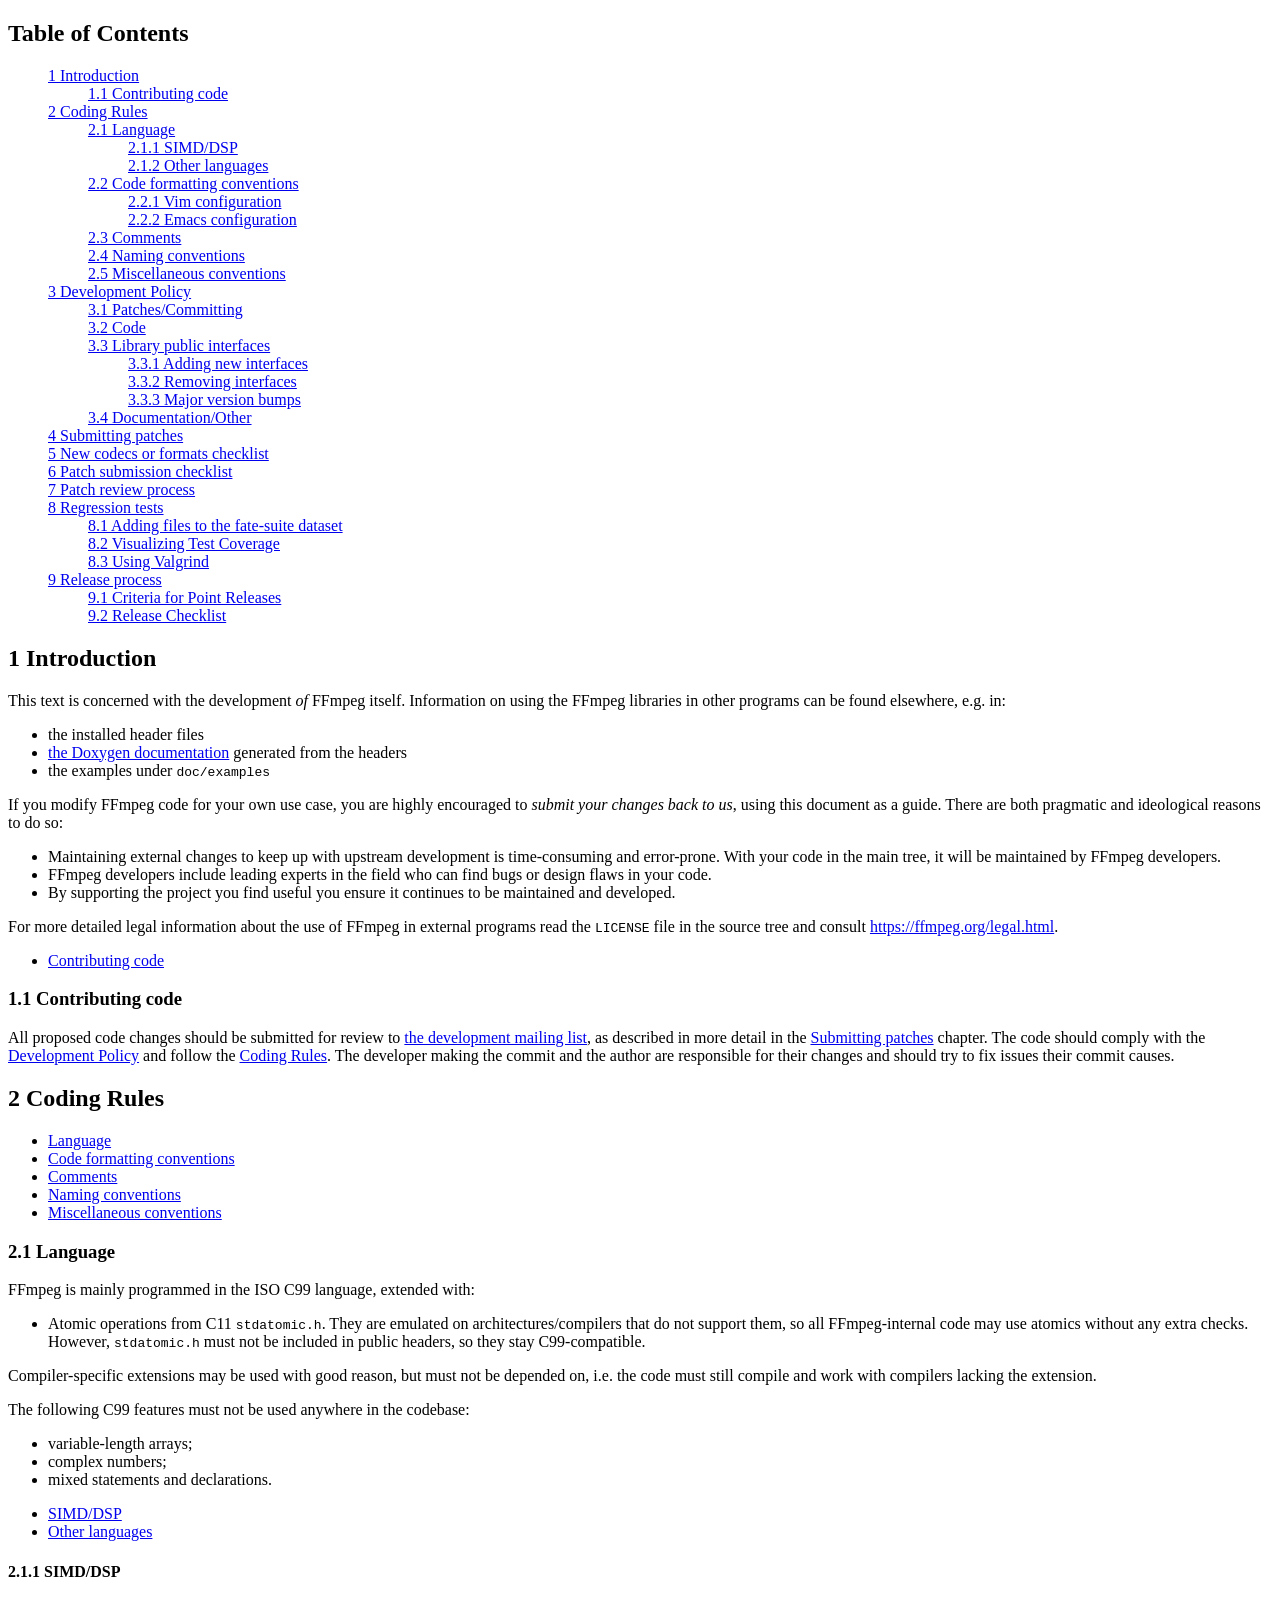
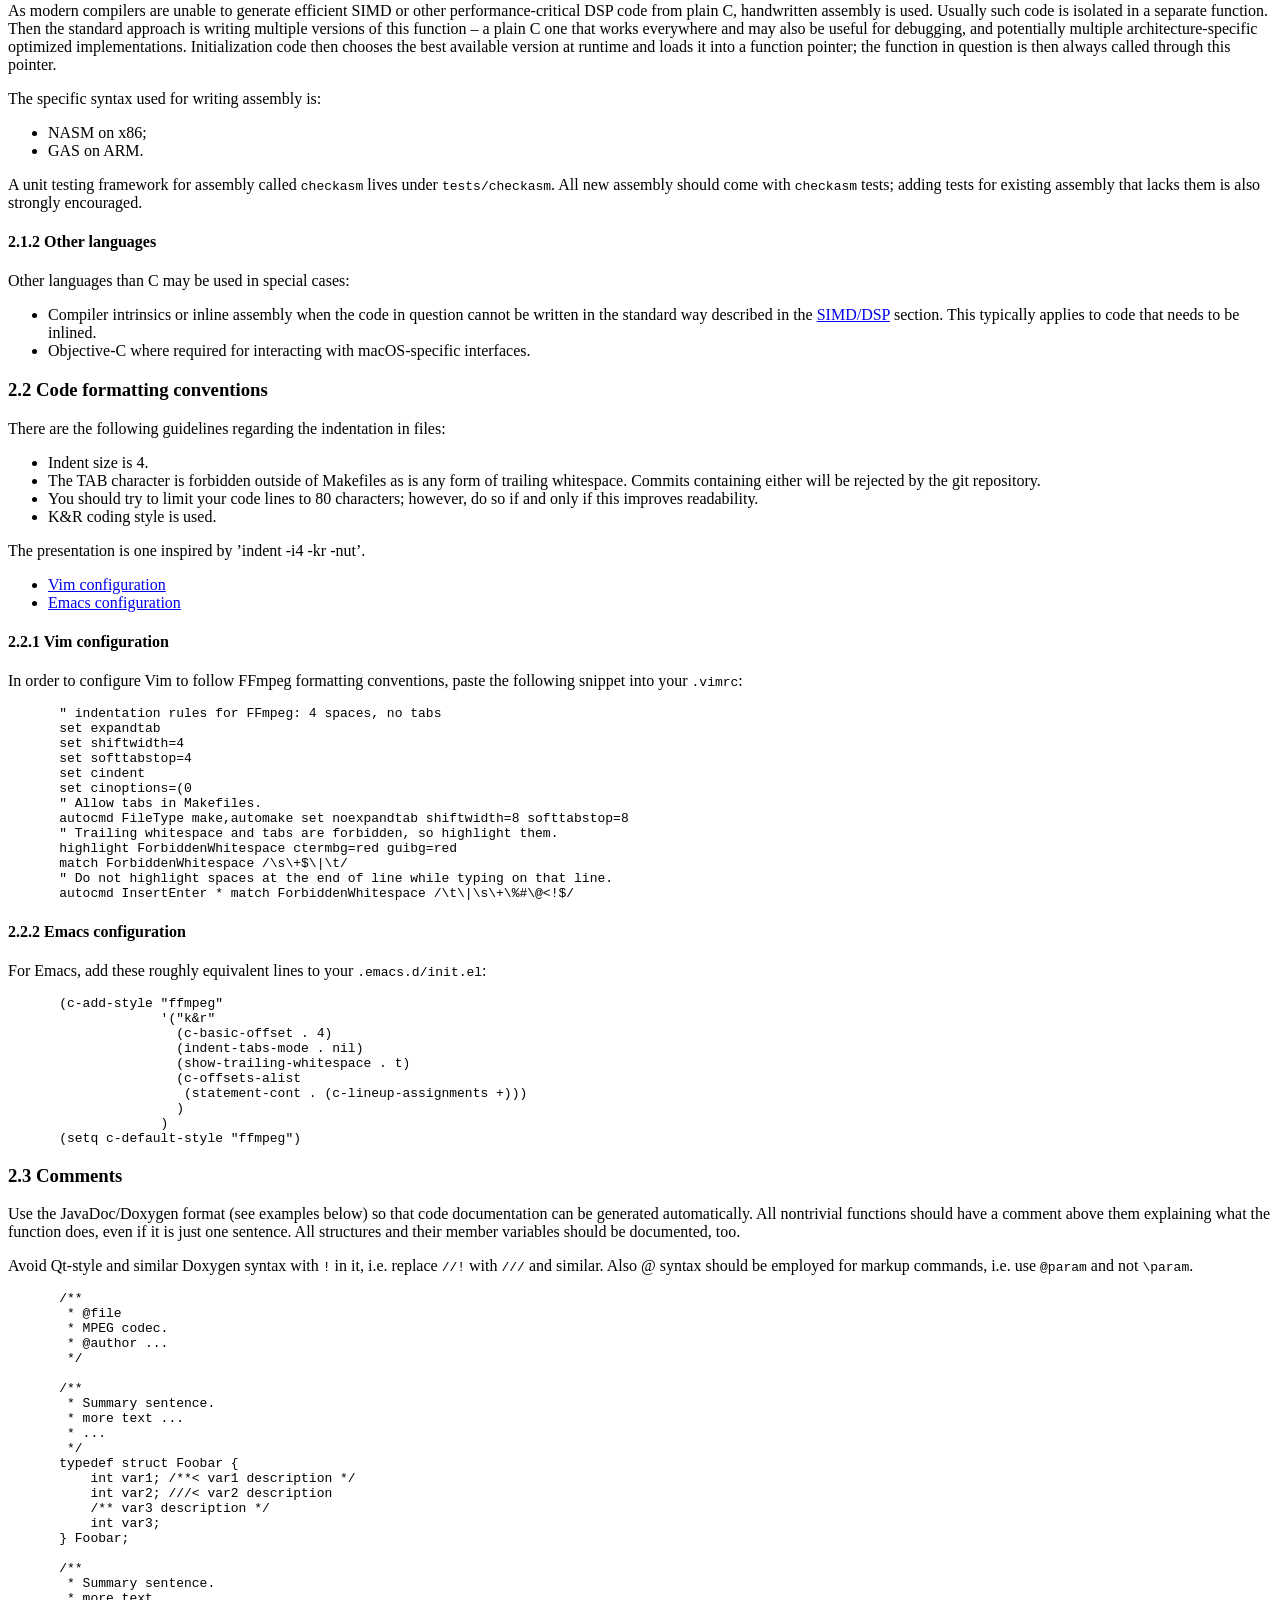
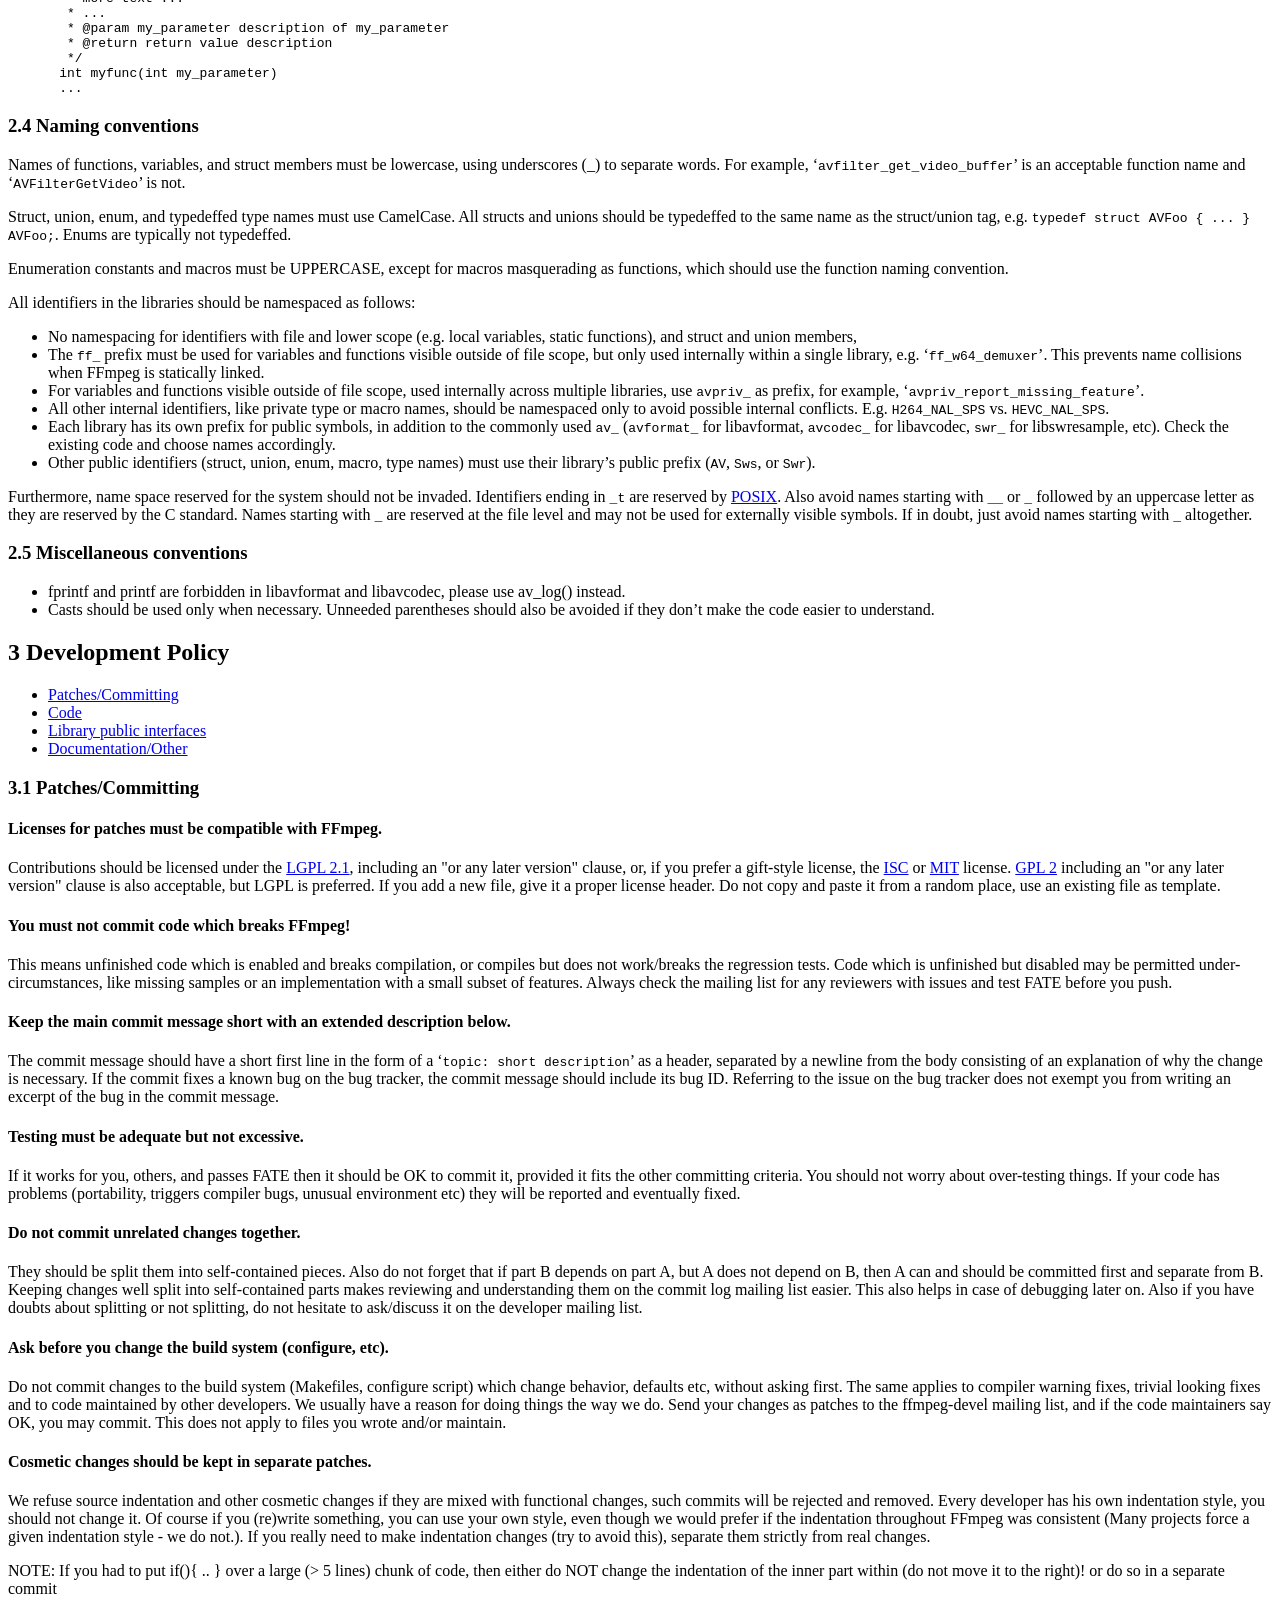
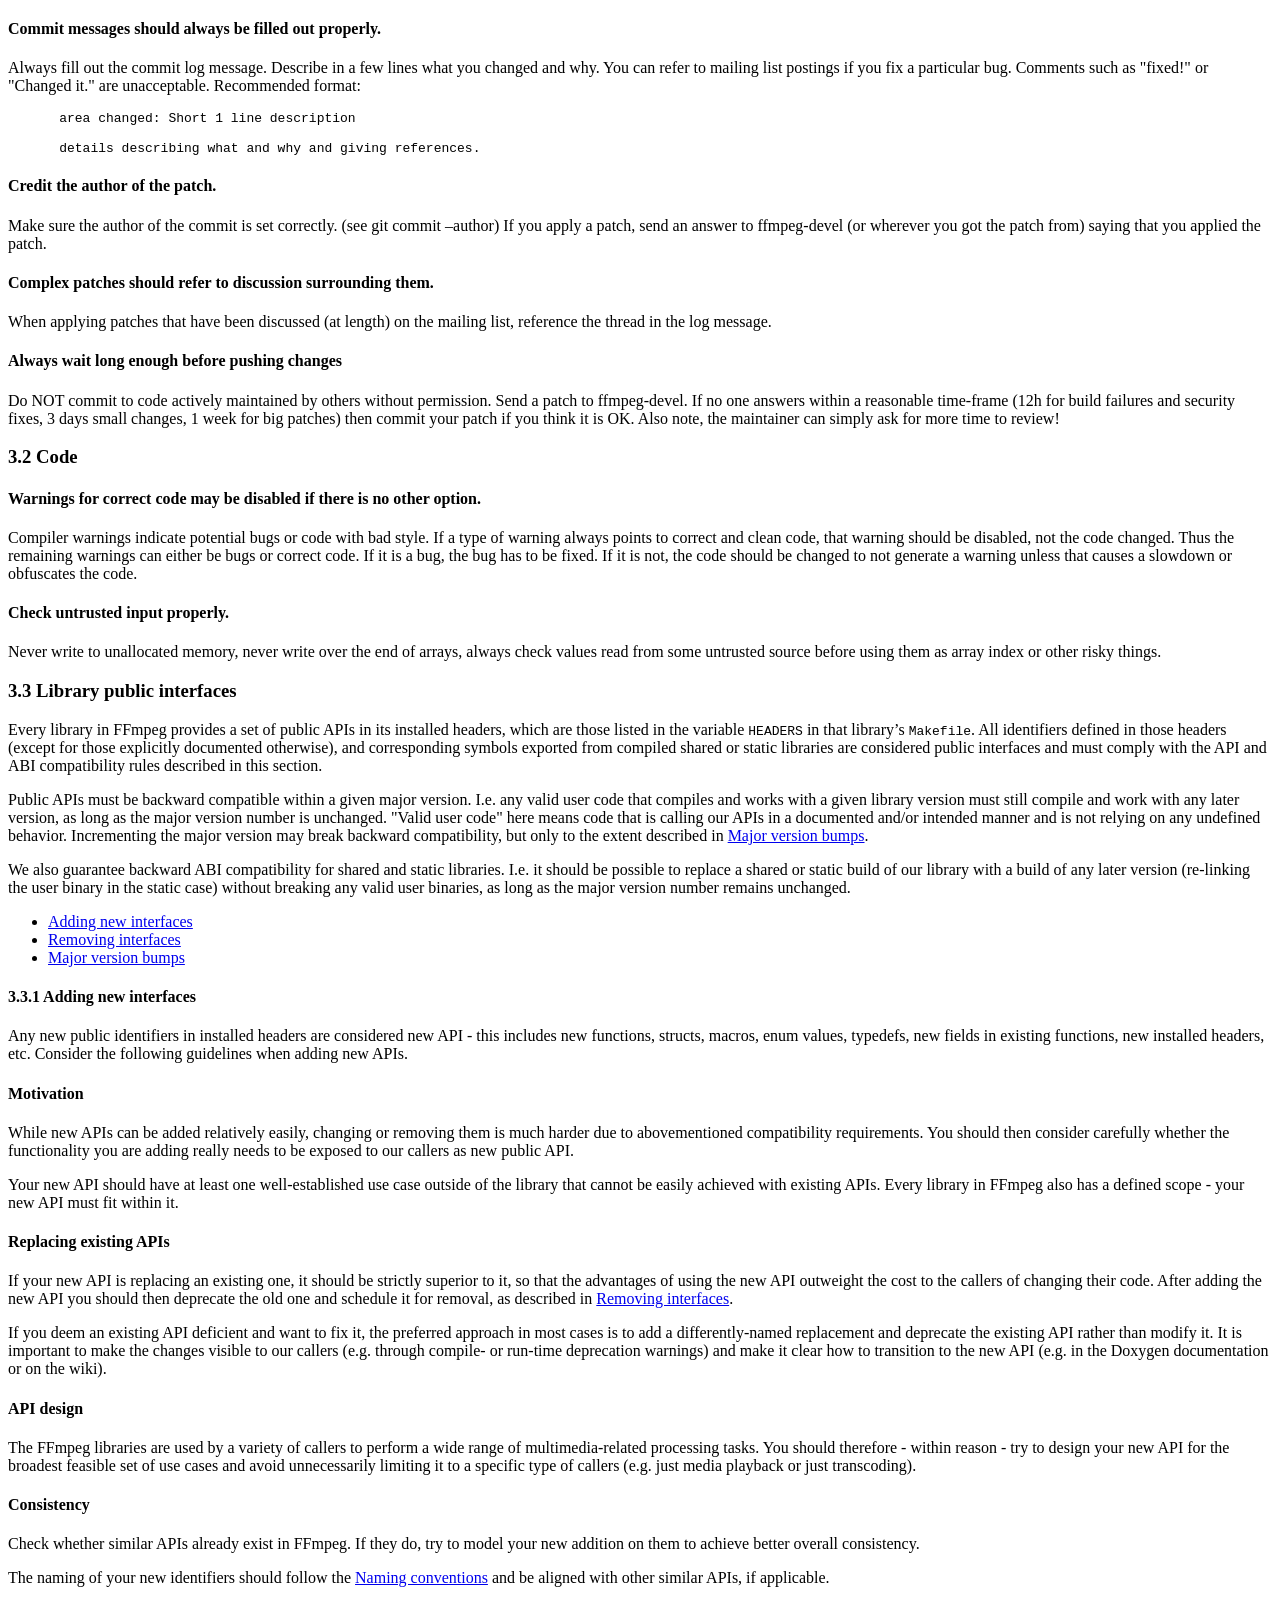
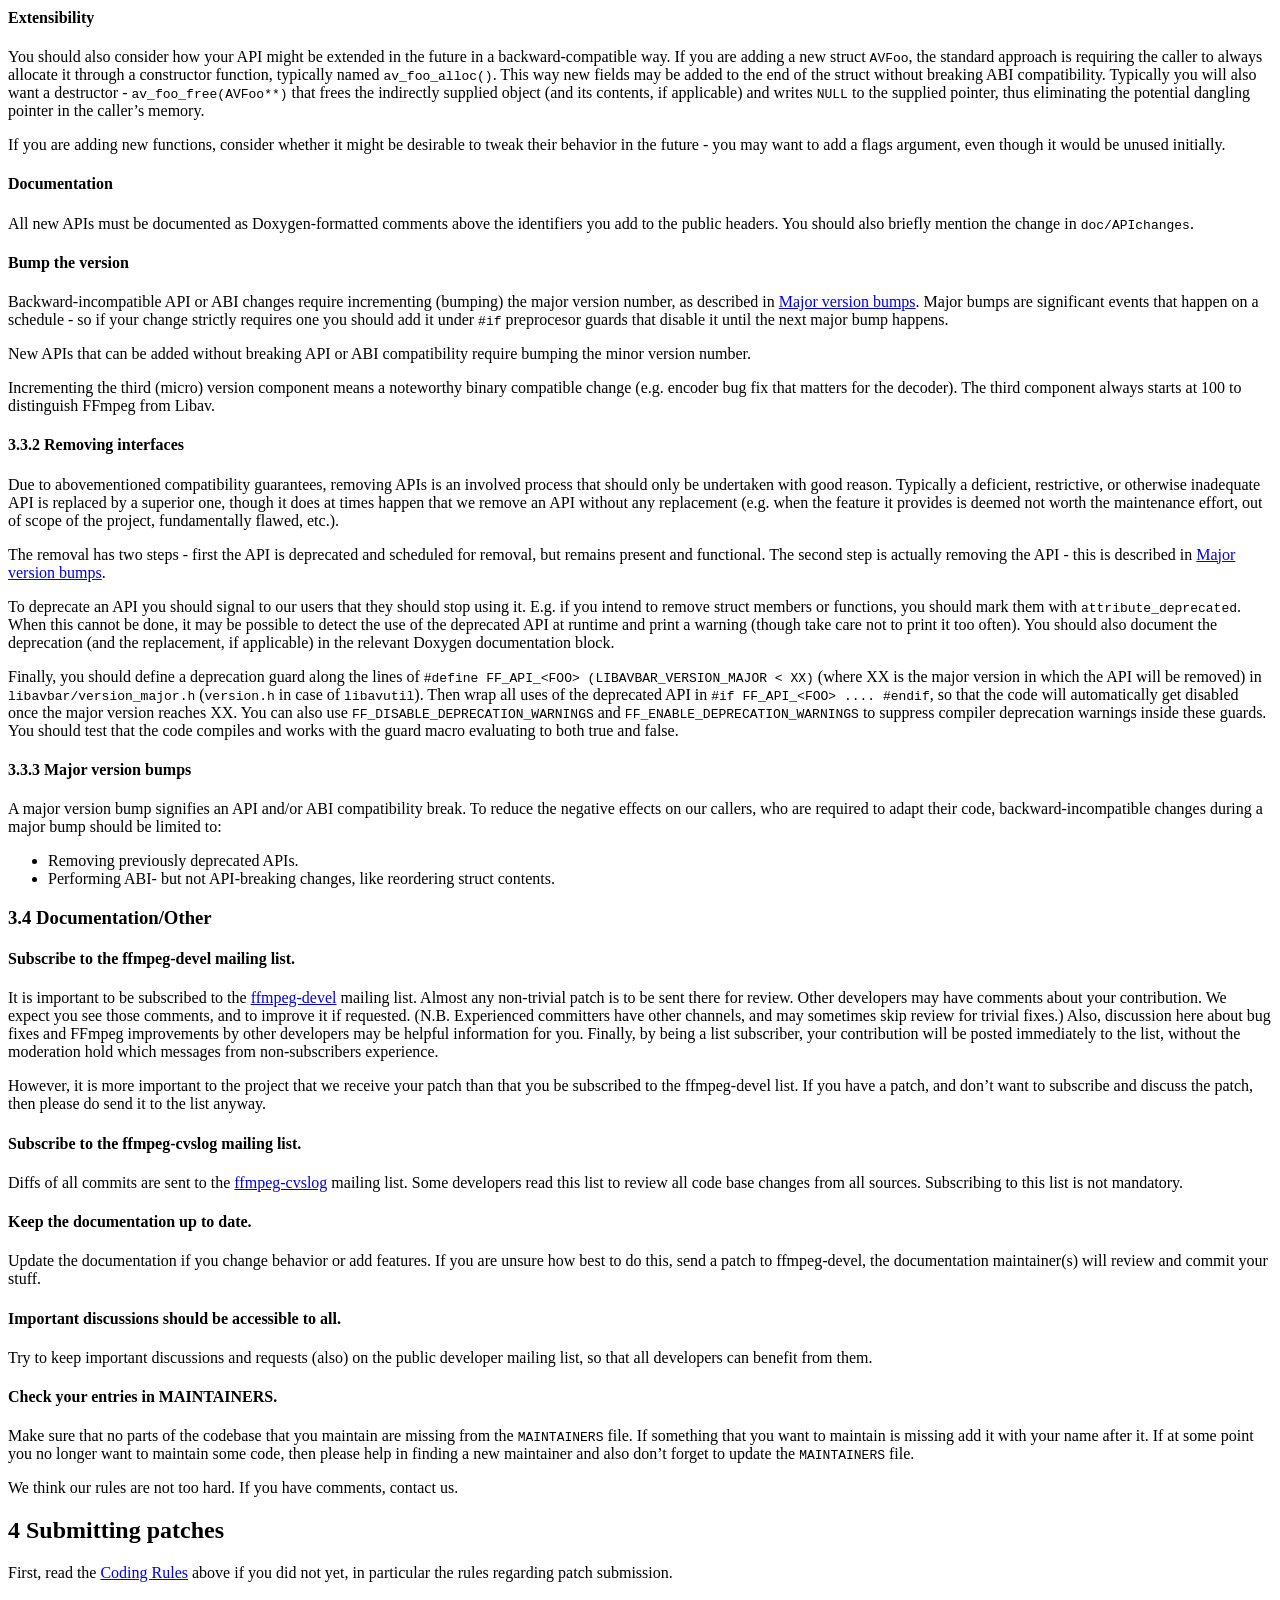
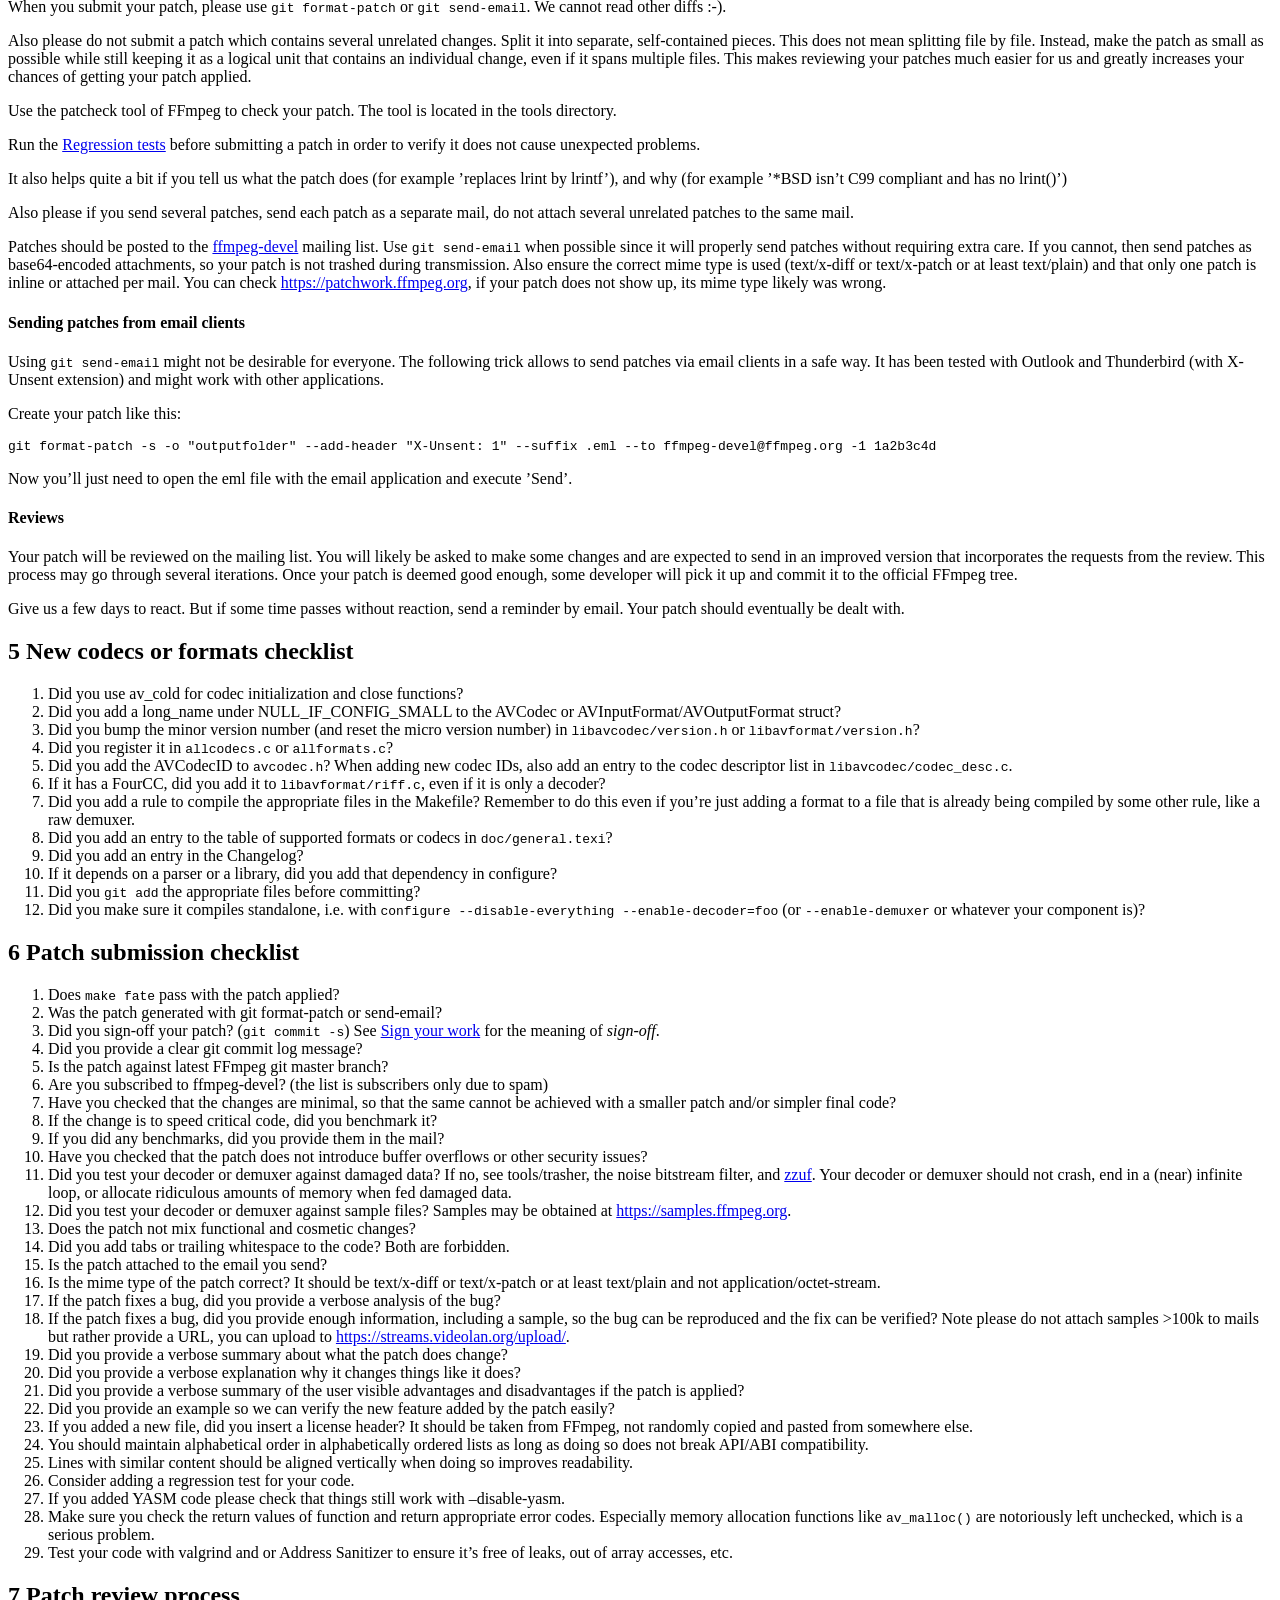
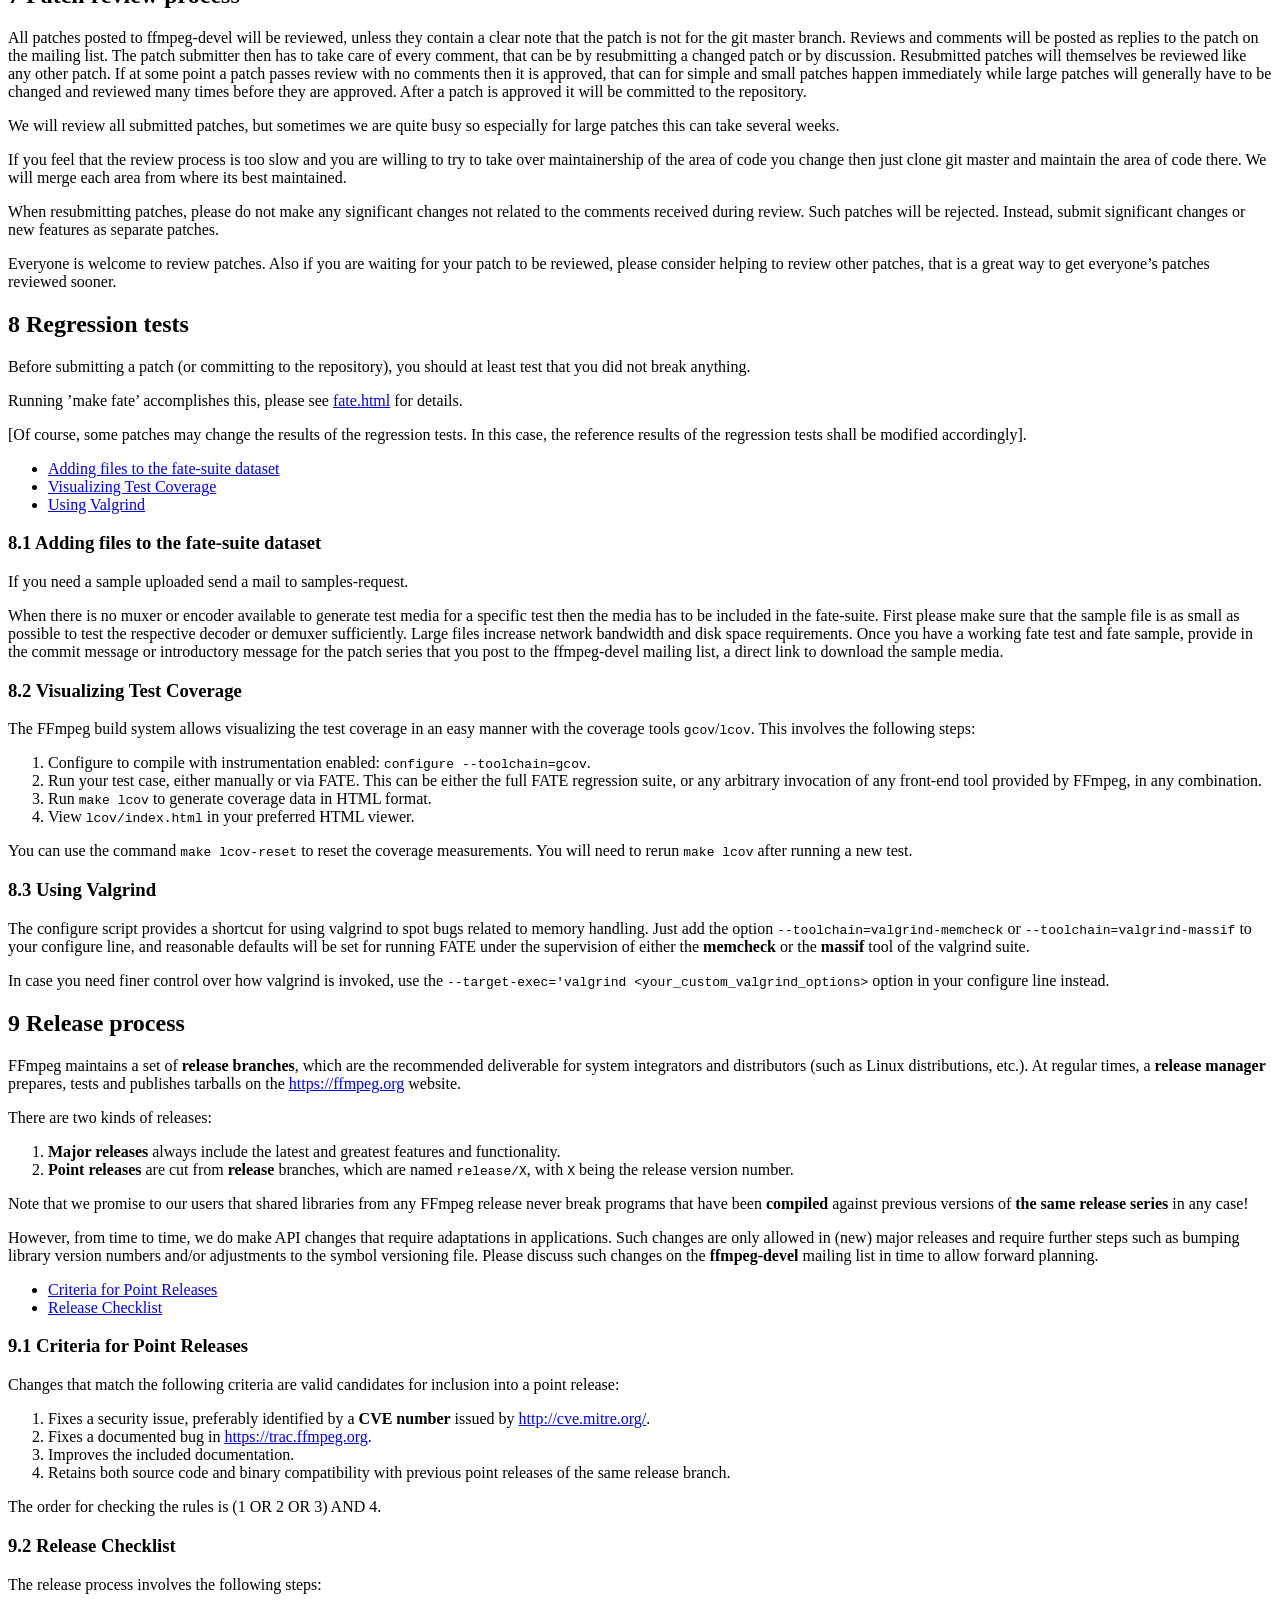
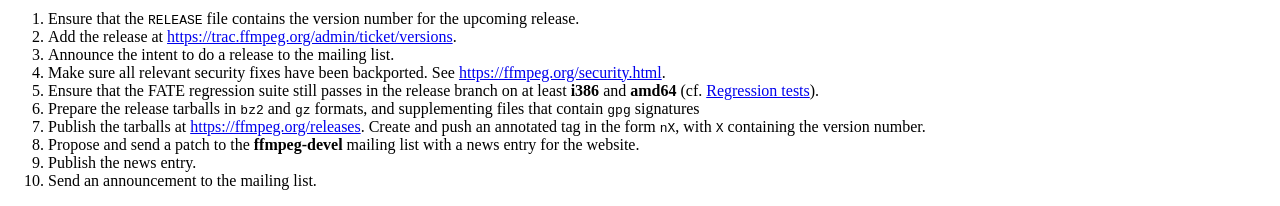
<file: test/ovr_lipsync/ffmpeg/doc/developer.html>
<!DOCTYPE html>
<html>
<!-- Created by GNU Texinfo 7.0.1, https://www.gnu.org/software/texinfo/ -->
<head>
<meta http-equiv="Content-Type" content="text/html; charset=utf-8">
<title>Developer Documentation</title>

<meta name="description" content="Developer Documentation">
<meta name="keywords" content="Developer Documentation">
<meta name="resource-type" content="document">
<meta name="distribution" content="global">
<meta name="Generator" content="makeinfo">
<meta name="viewport" content="width=device-width,initial-scale=1">

<link href="#SEC_Contents" rel="contents" title="Table of Contents">
<style type="text/css">
<!--
div.example {margin-left: 3.2em}
ul.mark-bullet {list-style-type: disc}
ul.toc-numbered-mark {list-style: none}
-->
</style>


</head>

<body lang="en">


<div class="top-level-extent" id="SEC_Top">


<div class="element-contents" id="SEC_Contents">
<h2 class="contents-heading">Table of Contents</h2>

<div class="contents">

<ul class="toc-numbered-mark">
  <li><a id="toc-Introduction" href="#Introduction">1 Introduction</a>
  <ul class="toc-numbered-mark">
    <li><a id="toc-Contributing-code" href="#Contributing-code">1.1 Contributing code</a></li>
  </ul></li>
  <li><a id="toc-Coding-Rules-1" href="#Coding-Rules-1">2 Coding Rules</a>
  <ul class="toc-numbered-mark">
    <li><a id="toc-Language" href="#Language">2.1 Language</a>
    <ul class="toc-numbered-mark">
      <li><a id="toc-SIMD_002fDSP-1" href="#SIMD_002fDSP-1">2.1.1 SIMD/DSP</a></li>
      <li><a id="toc-Other-languages" href="#Other-languages">2.1.2 Other languages</a></li>
    </ul></li>
    <li><a id="toc-Code-formatting-conventions" href="#Code-formatting-conventions">2.2 Code formatting conventions</a>
    <ul class="toc-numbered-mark">
      <li><a id="toc-Vim-configuration" href="#Vim-configuration">2.2.1 Vim configuration</a></li>
      <li><a id="toc-Emacs-configuration" href="#Emacs-configuration">2.2.2 Emacs configuration</a></li>
    </ul></li>
    <li><a id="toc-Comments" href="#Comments">2.3 Comments</a></li>
    <li><a id="toc-Naming-conventions-1" href="#Naming-conventions-1">2.4 Naming conventions</a></li>
    <li><a id="toc-Miscellaneous-conventions" href="#Miscellaneous-conventions">2.5 Miscellaneous conventions</a></li>
  </ul></li>
  <li><a id="toc-Development-Policy-1" href="#Development-Policy-1">3 Development Policy</a>
  <ul class="toc-numbered-mark">
    <li><a id="toc-Patches_002fCommitting" href="#Patches_002fCommitting">3.1 Patches/Committing</a></li>
    <li><a id="toc-Code" href="#Code">3.2 Code</a></li>
    <li><a id="toc-Library-public-interfaces" href="#Library-public-interfaces">3.3 Library public interfaces</a>
    <ul class="toc-numbered-mark">
      <li><a id="toc-Adding-new-interfaces" href="#Adding-new-interfaces">3.3.1 Adding new interfaces</a></li>
      <li><a id="toc-Removing-interfaces-1" href="#Removing-interfaces-1">3.3.2 Removing interfaces</a></li>
      <li><a id="toc-Major-version-bumps-1" href="#Major-version-bumps-1">3.3.3 Major version bumps</a></li>
    </ul></li>
    <li><a id="toc-Documentation_002fOther" href="#Documentation_002fOther">3.4 Documentation/Other</a></li>
  </ul></li>
  <li><a id="toc-Submitting-patches-1" href="#Submitting-patches-1">4 Submitting patches</a></li>
  <li><a id="toc-New-codecs-or-formats-checklist" href="#New-codecs-or-formats-checklist">5 New codecs or formats checklist</a></li>
  <li><a id="toc-Patch-submission-checklist" href="#Patch-submission-checklist">6 Patch submission checklist</a></li>
  <li><a id="toc-Patch-review-process" href="#Patch-review-process">7 Patch review process</a></li>
  <li><a id="toc-Regression-tests-1" href="#Regression-tests-1">8 Regression tests</a>
  <ul class="toc-numbered-mark">
    <li><a id="toc-Adding-files-to-the-fate_002dsuite-dataset" href="#Adding-files-to-the-fate_002dsuite-dataset">8.1 Adding files to the fate-suite dataset</a></li>
    <li><a id="toc-Visualizing-Test-Coverage" href="#Visualizing-Test-Coverage">8.2 Visualizing Test Coverage</a></li>
    <li><a id="toc-Using-Valgrind" href="#Using-Valgrind">8.3 Using Valgrind</a></li>
  </ul></li>
  <li><a id="toc-Release-process-1" href="#Release-process-1">9 Release process</a>
  <ul class="toc-numbered-mark">
    <li><a id="toc-Criteria-for-Point-Releases-1" href="#Criteria-for-Point-Releases-1">9.1 Criteria for Point Releases</a></li>
    <li><a id="toc-Release-Checklist" href="#Release-Checklist">9.2 Release Checklist</a></li>
  </ul></li>
</ul>
</div>
</div>
<div class="chapter-level-extent" id="Introduction">
<h2 class="chapter">1 Introduction</h2>

<p>This text is concerned with the development <em class="emph">of</em> FFmpeg itself. Information
on using the FFmpeg libraries in other programs can be found elsewhere, e.g. in:
</p><ul class="itemize mark-bullet">
<li>the installed header files
</li><li><a class="url" href="http://ffmpeg.org/doxygen/trunk/index.html">the Doxygen documentation</a>
generated from the headers
</li><li>the examples under <samp class="file">doc/examples</samp>
</li></ul>

<p>If you modify FFmpeg code for your own use case, you are highly encouraged to
<em class="emph">submit your changes back to us</em>, using this document as a guide. There are
both pragmatic and ideological reasons to do so:
</p><ul class="itemize mark-bullet">
<li>Maintaining external changes to keep up with upstream development is
time-consuming and error-prone. With your code in the main tree, it will be
maintained by FFmpeg developers.
</li><li>FFmpeg developers include leading experts in the field who can find bugs or
design flaws in your code.
</li><li>By supporting the project you find useful you ensure it continues to be
maintained and developed.
</li></ul>

<p>For more detailed legal information about the use of FFmpeg in
external programs read the <samp class="file">LICENSE</samp> file in the source tree and
consult <a class="url" href="https://ffmpeg.org/legal.html">https://ffmpeg.org/legal.html</a>.
</p>
<ul class="mini-toc">
<li><a href="#Contributing-code" accesskey="1">Contributing code</a></li>
</ul>
<div class="section-level-extent" id="Contributing-code">
<h3 class="section">1.1 Contributing code</h3>

<p>All proposed code changes should be submitted for review to
<a class="url" href="mailto:ffmpeg-devel@ffmpeg.org">the development mailing list</a>, as
described in more detail in the <a class="ref" href="#Submitting-patches">Submitting patches</a> chapter. The code
should comply with the <a class="ref" href="#Development-Policy">Development Policy</a> and follow the <a class="ref" href="#Coding-Rules">Coding Rules</a>.
The developer making the commit and the author are responsible for their changes
and should try to fix issues their commit causes.
</p>
<a class="anchor" id="Coding-Rules"></a></div>
</div>
<div class="chapter-level-extent" id="Coding-Rules-1">
<h2 class="chapter">2 Coding Rules</h2>

<ul class="mini-toc">
<li><a href="#Language" accesskey="1">Language</a></li>
<li><a href="#Code-formatting-conventions" accesskey="2">Code formatting conventions</a></li>
<li><a href="#Comments" accesskey="3">Comments</a></li>
<li><a href="#Naming-conventions-1" accesskey="4">Naming conventions</a></li>
<li><a href="#Miscellaneous-conventions" accesskey="5">Miscellaneous conventions</a></li>
</ul>
<div class="section-level-extent" id="Language">
<h3 class="section">2.1 Language</h3>

<p>FFmpeg is mainly programmed in the ISO C99 language, extended with:
</p><ul class="itemize mark-bullet">
<li>Atomic operations from C11 <samp class="file">stdatomic.h</samp>. They are emulated on
architectures/compilers that do not support them, so all FFmpeg-internal code
may use atomics without any extra checks. However, <samp class="file">stdatomic.h</samp> must not
be included in public headers, so they stay C99-compatible.
</li></ul>

<p>Compiler-specific extensions may be used with good reason, but must not be
depended on, i.e. the code must still compile and work with compilers lacking
the extension.
</p>
<p>The following C99 features must not be used anywhere in the codebase:
</p><ul class="itemize mark-bullet">
<li>variable-length arrays;

</li><li>complex numbers;

</li><li>mixed statements and declarations.
</li></ul>

<ul class="mini-toc">
<li><a href="#SIMD_002fDSP-1" accesskey="1">SIMD/DSP</a></li>
<li><a href="#Other-languages" accesskey="2">Other languages</a></li>
</ul>
<div class="subsection-level-extent" id="SIMD_002fDSP-1">
<h4 class="subsection">2.1.1 SIMD/DSP</h4>
<a class="anchor" id="SIMD_002fDSP"></a>
<p>As modern compilers are unable to generate efficient SIMD or other
performance-critical DSP code from plain C, handwritten assembly is used.
Usually such code is isolated in a separate function. Then the standard approach
is writing multiple versions of this function – a plain C one that works
everywhere and may also be useful for debugging, and potentially multiple
architecture-specific optimized implementations. Initialization code then
chooses the best available version at runtime and loads it into a function
pointer; the function in question is then always called through this pointer.
</p>
<p>The specific syntax used for writing assembly is:
</p><ul class="itemize mark-bullet">
<li>NASM on x86;

</li><li>GAS on ARM.
</li></ul>

<p>A unit testing framework for assembly called <code class="code">checkasm</code> lives under
<samp class="file">tests/checkasm</samp>. All new assembly should come with <code class="code">checkasm</code> tests;
adding tests for existing assembly that lacks them is also strongly encouraged.
</p>
</div>
<div class="subsection-level-extent" id="Other-languages">
<h4 class="subsection">2.1.2 Other languages</h4>

<p>Other languages than C may be used in special cases:
</p><ul class="itemize mark-bullet">
<li>Compiler intrinsics or inline assembly when the code in question cannot be
written in the standard way described in the <a class="ref" href="#SIMD_002fDSP">SIMD/DSP</a> section. This
typically applies to code that needs to be inlined.

</li><li>Objective-C where required for interacting with macOS-specific interfaces.
</li></ul>

</div>
</div>
<div class="section-level-extent" id="Code-formatting-conventions">
<h3 class="section">2.2 Code formatting conventions</h3>

<p>There are the following guidelines regarding the indentation in files:
</p>
<ul class="itemize mark-bullet">
<li>Indent size is 4.

</li><li>The TAB character is forbidden outside of Makefiles as is any
form of trailing whitespace. Commits containing either will be
rejected by the git repository.

</li><li>You should try to limit your code lines to 80 characters; however, do so if
and only if this improves readability.

</li><li>K&amp;R coding style is used.
</li></ul>
<p>The presentation is one inspired by &rsquo;indent -i4 -kr -nut&rsquo;.
</p>
<ul class="mini-toc">
<li><a href="#Vim-configuration" accesskey="1">Vim configuration</a></li>
<li><a href="#Emacs-configuration" accesskey="2">Emacs configuration</a></li>
</ul>
<div class="subsection-level-extent" id="Vim-configuration">
<h4 class="subsection">2.2.1 Vim configuration</h4>
<p>In order to configure Vim to follow FFmpeg formatting conventions, paste
the following snippet into your <samp class="file">.vimrc</samp>:
</p><div class="example">
<pre class="example-preformatted">&quot; indentation rules for FFmpeg: 4 spaces, no tabs
set expandtab
set shiftwidth=4
set softtabstop=4
set cindent
set cinoptions=(0
&quot; Allow tabs in Makefiles.
autocmd FileType make,automake set noexpandtab shiftwidth=8 softtabstop=8
&quot; Trailing whitespace and tabs are forbidden, so highlight them.
highlight ForbiddenWhitespace ctermbg=red guibg=red
match ForbiddenWhitespace /\s\+$\|\t/
&quot; Do not highlight spaces at the end of line while typing on that line.
autocmd InsertEnter * match ForbiddenWhitespace /\t\|\s\+\%#\@&lt;!$/
</pre></div>

</div>
<div class="subsection-level-extent" id="Emacs-configuration">
<h4 class="subsection">2.2.2 Emacs configuration</h4>
<p>For Emacs, add these roughly equivalent lines to your <samp class="file">.emacs.d/init.el</samp>:
</p><div class="example lisp">
<pre class="lisp-preformatted">(c-add-style &quot;ffmpeg&quot;
             '(&quot;k&amp;r&quot;
               (c-basic-offset . 4)
               (indent-tabs-mode . nil)
               (show-trailing-whitespace . t)
               (c-offsets-alist
                (statement-cont . (c-lineup-assignments +)))
               )
             )
(setq c-default-style &quot;ffmpeg&quot;)
</pre></div>

</div>
</div>
<div class="section-level-extent" id="Comments">
<h3 class="section">2.3 Comments</h3>
<p>Use the JavaDoc/Doxygen  format (see examples below) so that code documentation
can be generated automatically. All nontrivial functions should have a comment
above them explaining what the function does, even if it is just one sentence.
All structures and their member variables should be documented, too.
</p>
<p>Avoid Qt-style and similar Doxygen syntax with <code class="code">!</code> in it, i.e. replace
<code class="code">//!</code> with <code class="code">///</code> and similar.  Also @ syntax should be employed
for markup commands, i.e. use <code class="code">@param</code> and not <code class="code">\param</code>.
</p>
<div class="example">
<pre class="example-preformatted">/**
 * @file
 * MPEG codec.
 * @author ...
 */

/**
 * Summary sentence.
 * more text ...
 * ...
 */
typedef struct Foobar {
    int var1; /**&lt; var1 description */
    int var2; ///&lt; var2 description
    /** var3 description */
    int var3;
} Foobar;

/**
 * Summary sentence.
 * more text ...
 * ...
 * @param my_parameter description of my_parameter
 * @return return value description
 */
int myfunc(int my_parameter)
...
</pre></div>

<a class="anchor" id="Naming-conventions"></a></div>
<div class="section-level-extent" id="Naming-conventions-1">
<h3 class="section">2.4 Naming conventions</h3>

<p>Names of functions, variables, and struct members must be lowercase, using
underscores (_) to separate words. For example, &lsquo;<samp class="samp">avfilter_get_video_buffer</samp>&rsquo;
is an acceptable function name and &lsquo;<samp class="samp">AVFilterGetVideo</samp>&rsquo; is not.
</p>
<p>Struct, union, enum, and typedeffed type names must use CamelCase. All structs
and unions should be typedeffed to the same name as the struct/union tag, e.g.
<code class="code">typedef struct AVFoo { ... } AVFoo;</code>. Enums are typically not
typedeffed.
</p>
<p>Enumeration constants and macros must be UPPERCASE, except for macros
masquerading as functions, which should use the function naming convention.
</p>
<p>All identifiers in the libraries should be namespaced as follows:
</p><ul class="itemize mark-bullet">
<li>No namespacing for identifiers with file and lower scope (e.g. local variables,
static functions), and struct and union members,

</li><li>The <code class="code">ff_</code> prefix must be used for variables and functions visible outside
of file scope, but only used internally within a single library, e.g.
&lsquo;<samp class="samp">ff_w64_demuxer</samp>&rsquo;. This prevents name collisions when FFmpeg is statically
linked.

</li><li>For variables and functions visible outside of file scope, used internally
across multiple libraries, use <code class="code">avpriv_</code> as prefix, for example,
&lsquo;<samp class="samp">avpriv_report_missing_feature</samp>&rsquo;.

</li><li>All other internal identifiers, like private type or macro names, should be
namespaced only to avoid possible internal conflicts. E.g. <code class="code">H264_NAL_SPS</code>
vs. <code class="code">HEVC_NAL_SPS</code>.

</li><li>Each library has its own prefix for public symbols, in addition to the
commonly used <code class="code">av_</code> (<code class="code">avformat_</code> for libavformat,
<code class="code">avcodec_</code> for libavcodec, <code class="code">swr_</code> for libswresample, etc).
Check the existing code and choose names accordingly.

</li><li>Other public identifiers (struct, union, enum, macro, type names) must use their
library&rsquo;s public prefix (<code class="code">AV</code>, <code class="code">Sws</code>, or <code class="code">Swr</code>).
</li></ul>

<p>Furthermore, name space reserved for the system should not be invaded.
Identifiers ending in <code class="code">_t</code> are reserved by
<a class="url" href="http://pubs.opengroup.org/onlinepubs/007904975/functions/xsh_chap02_02.html#tag_02_02_02">POSIX</a>.
Also avoid names starting with <code class="code">__</code> or <code class="code">_</code> followed by an uppercase
letter as they are reserved by the C standard. Names starting with <code class="code">_</code>
are reserved at the file level and may not be used for externally visible
symbols. If in doubt, just avoid names starting with <code class="code">_</code> altogether.
</p>
</div>
<div class="section-level-extent" id="Miscellaneous-conventions">
<h3 class="section">2.5 Miscellaneous conventions</h3>

<ul class="itemize mark-bullet">
<li>fprintf and printf are forbidden in libavformat and libavcodec,
please use av_log() instead.

</li><li>Casts should be used only when necessary. Unneeded parentheses
should also be avoided if they don&rsquo;t make the code easier to understand.
</li></ul>

<a class="anchor" id="Development-Policy"></a></div>
</div>
<div class="chapter-level-extent" id="Development-Policy-1">
<h2 class="chapter">3 Development Policy</h2>

<ul class="mini-toc">
<li><a href="#Patches_002fCommitting" accesskey="1">Patches/Committing</a></li>
<li><a href="#Code" accesskey="2">Code</a></li>
<li><a href="#Library-public-interfaces" accesskey="3">Library public interfaces</a></li>
<li><a href="#Documentation_002fOther" accesskey="4">Documentation/Other</a></li>
</ul>
<div class="section-level-extent" id="Patches_002fCommitting">
<h3 class="section">3.1 Patches/Committing</h3>
<h4 class="subheading" id="Licenses-for-patches-must-be-compatible-with-FFmpeg_002e">Licenses for patches must be compatible with FFmpeg.</h4>
<p>Contributions should be licensed under the
<a class="uref" href="http://www.gnu.org/licenses/lgpl-2.1.html">LGPL 2.1</a>,
including an &quot;or any later version&quot; clause, or, if you prefer
a gift-style license, the
<a class="uref" href="http://opensource.org/licenses/isc-license.txt">ISC</a> or
<a class="uref" href="http://mit-license.org/">MIT</a> license.
<a class="uref" href="http://www.gnu.org/licenses/gpl-2.0.html">GPL 2</a> including
an &quot;or any later version&quot; clause is also acceptable, but LGPL is
preferred.
If you add a new file, give it a proper license header. Do not copy and
paste it from a random place, use an existing file as template.
</p>
<h4 class="subheading" id="You-must-not-commit-code-which-breaks-FFmpeg_0021">You must not commit code which breaks FFmpeg!</h4>
<p>This means unfinished code which is enabled and breaks compilation,
or compiles but does not work/breaks the regression tests. Code which
is unfinished but disabled may be permitted under-circumstances, like
missing samples or an implementation with a small subset of features.
Always check the mailing list for any reviewers with issues and test
FATE before you push.
</p>
<h4 class="subheading" id="Keep-the-main-commit-message-short-with-an-extended-description-below_002e">Keep the main commit message short with an extended description below.</h4>
<p>The commit message should have a short first line in the form of
a &lsquo;<samp class="samp">topic: short description</samp>&rsquo; as a header, separated by a newline
from the body consisting of an explanation of why the change is necessary.
If the commit fixes a known bug on the bug tracker, the commit message
should include its bug ID. Referring to the issue on the bug tracker does
not exempt you from writing an excerpt of the bug in the commit message.
</p>
<h4 class="subheading" id="Testing-must-be-adequate-but-not-excessive_002e">Testing must be adequate but not excessive.</h4>
<p>If it works for you, others, and passes FATE then it should be OK to commit
it, provided it fits the other committing criteria. You should not worry about
over-testing things. If your code has problems (portability, triggers
compiler bugs, unusual environment etc) they will be reported and eventually
fixed.
</p>
<h4 class="subheading" id="Do-not-commit-unrelated-changes-together_002e">Do not commit unrelated changes together.</h4>
<p>They should be split them into self-contained pieces. Also do not forget
that if part B depends on part A, but A does not depend on B, then A can
and should be committed first and separate from B. Keeping changes well
split into self-contained parts makes reviewing and understanding them on
the commit log mailing list easier. This also helps in case of debugging
later on.
Also if you have doubts about splitting or not splitting, do not hesitate to
ask/discuss it on the developer mailing list.
</p>
<h4 class="subheading" id="Ask-before-you-change-the-build-system-_0028configure_002c-etc_0029_002e">Ask before you change the build system (configure, etc).</h4>
<p>Do not commit changes to the build system (Makefiles, configure script)
which change behavior, defaults etc, without asking first. The same
applies to compiler warning fixes, trivial looking fixes and to code
maintained by other developers. We usually have a reason for doing things
the way we do. Send your changes as patches to the ffmpeg-devel mailing
list, and if the code maintainers say OK, you may commit. This does not
apply to files you wrote and/or maintain.
</p>
<h4 class="subheading" id="Cosmetic-changes-should-be-kept-in-separate-patches_002e">Cosmetic changes should be kept in separate patches.</h4>
<p>We refuse source indentation and other cosmetic changes if they are mixed
with functional changes, such commits will be rejected and removed. Every
developer has his own indentation style, you should not change it. Of course
if you (re)write something, you can use your own style, even though we would
prefer if the indentation throughout FFmpeg was consistent (Many projects
force a given indentation style - we do not.). If you really need to make
indentation changes (try to avoid this), separate them strictly from real
changes.
</p>
<p>NOTE: If you had to put if(){ .. } over a large (&gt; 5 lines) chunk of code,
then either do NOT change the indentation of the inner part within (do not
move it to the right)! or do so in a separate commit
</p>
<h4 class="subheading" id="Commit-messages-should-always-be-filled-out-properly_002e">Commit messages should always be filled out properly.</h4>
<p>Always fill out the commit log message. Describe in a few lines what you
changed and why. You can refer to mailing list postings if you fix a
particular bug. Comments such as &quot;fixed!&quot; or &quot;Changed it.&quot; are unacceptable.
Recommended format:
</p>
<div class="example">
<pre class="example-preformatted">area changed: Short 1 line description

details describing what and why and giving references.
</pre></div>

<h4 class="subheading" id="Credit-the-author-of-the-patch_002e">Credit the author of the patch.</h4>
<p>Make sure the author of the commit is set correctly. (see git commit &ndash;author)
If you apply a patch, send an
answer to ffmpeg-devel (or wherever you got the patch from) saying that
you applied the patch.
</p>
<h4 class="subheading" id="Complex-patches-should-refer-to-discussion-surrounding-them_002e">Complex patches should refer to discussion surrounding them.</h4>
<p>When applying patches that have been discussed (at length) on the mailing
list, reference the thread in the log message.
</p>
<h4 class="subheading" id="Always-wait-long-enough-before-pushing-changes">Always wait long enough before pushing changes</h4>
<p>Do NOT commit to code actively maintained by others without permission.
Send a patch to ffmpeg-devel. If no one answers within a reasonable
time-frame (12h for build failures and security fixes, 3 days small changes,
1 week for big patches) then commit your patch if you think it is OK.
Also note, the maintainer can simply ask for more time to review!
</p>
</div>
<div class="section-level-extent" id="Code">
<h3 class="section">3.2 Code</h3>
<h4 class="subheading" id="Warnings-for-correct-code-may-be-disabled-if-there-is-no-other-option_002e">Warnings for correct code may be disabled if there is no other option.</h4>
<p>Compiler warnings indicate potential bugs or code with bad style. If a type of
warning always points to correct and clean code, that warning should
be disabled, not the code changed.
Thus the remaining warnings can either be bugs or correct code.
If it is a bug, the bug has to be fixed. If it is not, the code should
be changed to not generate a warning unless that causes a slowdown
or obfuscates the code.
</p>
<h4 class="subheading" id="Check-untrusted-input-properly_002e">Check untrusted input properly.</h4>
<p>Never write to unallocated memory, never write over the end of arrays,
always check values read from some untrusted source before using them
as array index or other risky things.
</p>
</div>
<div class="section-level-extent" id="Library-public-interfaces">
<h3 class="section">3.3 Library public interfaces</h3>
<p>Every library in FFmpeg provides a set of public APIs in its installed headers,
which are those listed in the variable <code class="code">HEADERS</code> in that library&rsquo;s
<samp class="file">Makefile</samp>. All identifiers defined in those headers (except for those
explicitly documented otherwise), and corresponding symbols exported from
compiled shared or static libraries are considered public interfaces and must
comply with the API and ABI compatibility rules described in this section.
</p>
<p>Public APIs must be backward compatible within a given major version. I.e. any
valid user code that compiles and works with a given library version must still
compile and work with any later version, as long as the major version number is
unchanged. &quot;Valid user code&quot; here means code that is calling our APIs in a
documented and/or intended manner and is not relying on any undefined behavior.
Incrementing the major version may break backward compatibility, but only to the
extent described in <a class="ref" href="#Major-version-bumps">Major version bumps</a>.
</p>
<p>We also guarantee backward ABI compatibility for shared and static libraries.
I.e. it should be possible to replace a shared or static build of our library
with a build of any later version (re-linking the user binary in the static
case) without breaking any valid user binaries, as long as the major version
number remains unchanged.
</p>
<ul class="mini-toc">
<li><a href="#Adding-new-interfaces" accesskey="1">Adding new interfaces</a></li>
<li><a href="#Removing-interfaces-1" accesskey="2">Removing interfaces</a></li>
<li><a href="#Major-version-bumps-1" accesskey="3">Major version bumps</a></li>
</ul>
<div class="subsection-level-extent" id="Adding-new-interfaces">
<h4 class="subsection">3.3.1 Adding new interfaces</h4>
<p>Any new public identifiers in installed headers are considered new API - this
includes new functions, structs, macros, enum values, typedefs, new fields in
existing functions, new installed headers, etc. Consider the following
guidelines when adding new APIs.
</p>
<h4 class="subsubheading" id="Motivation">Motivation</h4>
<p>While new APIs can be added relatively easily, changing or removing them is much
harder due to abovementioned compatibility requirements. You should then
consider carefully whether the functionality you are adding really needs to be
exposed to our callers as new public API.
</p>
<p>Your new API should have at least one well-established use case outside of the
library that cannot be easily achieved with existing APIs. Every library in
FFmpeg also has a defined scope - your new API must fit within it.
</p>
<h4 class="subsubheading" id="Replacing-existing-APIs">Replacing existing APIs</h4>
<p>If your new API is replacing an existing one, it should be strictly superior to
it, so that the advantages of using the new API outweight the cost to the
callers of changing their code. After adding the new API you should then
deprecate the old one and schedule it for removal, as described in
<a class="ref" href="#Removing-interfaces">Removing interfaces</a>.
</p>
<p>If you deem an existing API deficient and want to fix it, the preferred approach
in most cases is to add a differently-named replacement and deprecate the
existing API rather than modify it. It is important to make the changes visible
to our callers (e.g. through compile- or run-time deprecation warnings) and make
it clear how to transition to the new API (e.g. in the Doxygen documentation or
on the wiki).
</p>
<h4 class="subsubheading" id="API-design">API design</h4>
<p>The FFmpeg libraries are used by a variety of callers to perform a wide range of
multimedia-related processing tasks. You should therefore - within reason - try
to design your new API for the broadest feasible set of use cases and avoid
unnecessarily limiting it to a specific type of callers (e.g. just media
playback or just transcoding).
</p>
<h4 class="subsubheading" id="Consistency">Consistency</h4>
<p>Check whether similar APIs already exist in FFmpeg. If they do, try to model
your new addition on them to achieve better overall consistency.
</p>
<p>The naming of your new identifiers should follow the <a class="ref" href="#Naming-conventions">Naming conventions</a>
and be aligned with other similar APIs, if applicable.
</p>
<h4 class="subsubheading" id="Extensibility">Extensibility</h4>
<p>You should also consider how your API might be extended in the future in a
backward-compatible way. If you are adding a new struct <code class="code">AVFoo</code>, the
standard approach is requiring the caller to always allocate it through a
constructor function, typically named <code class="code">av_foo_alloc()</code>. This way new fields
may be added to the end of the struct without breaking ABI compatibility.
Typically you will also want a destructor - <code class="code">av_foo_free(AVFoo**)</code> that
frees the indirectly supplied object (and its contents, if applicable) and
writes <code class="code">NULL</code> to the supplied pointer, thus eliminating the potential
dangling pointer in the caller&rsquo;s memory.
</p>
<p>If you are adding new functions, consider whether it might be desirable to tweak
their behavior in the future - you may want to add a flags argument, even though
it would be unused initially.
</p>
<h4 class="subsubheading" id="Documentation">Documentation</h4>
<p>All new APIs must be documented as Doxygen-formatted comments above the
identifiers you add to the public headers. You should also briefly mention the
change in <samp class="file">doc/APIchanges</samp>.
</p>
<h4 class="subsubheading" id="Bump-the-version">Bump the version</h4>
<p>Backward-incompatible API or ABI changes require incrementing (bumping) the
major version number, as described in <a class="ref" href="#Major-version-bumps">Major version bumps</a>. Major
bumps are significant events that happen on a schedule - so if your change
strictly requires one you should add it under <code class="code">#if</code> preprocesor guards that
disable it until the next major bump happens.
</p>
<p>New APIs that can be added without breaking API or ABI compatibility require
bumping the minor version number.
</p>
<p>Incrementing the third (micro) version component means a noteworthy binary
compatible change (e.g. encoder bug fix that matters for the decoder). The third
component always starts at 100 to distinguish FFmpeg from Libav.
</p>
<a class="anchor" id="Removing-interfaces"></a></div>
<div class="subsection-level-extent" id="Removing-interfaces-1">
<h4 class="subsection">3.3.2 Removing interfaces</h4>
<p>Due to abovementioned compatibility guarantees, removing APIs is an involved
process that should only be undertaken with good reason. Typically a deficient,
restrictive, or otherwise inadequate API is replaced by a superior one, though
it does at times happen that we remove an API without any replacement (e.g. when
the feature it provides is deemed not worth the maintenance effort, out of scope
of the project, fundamentally flawed, etc.).
</p>
<p>The removal has two steps - first the API is deprecated and scheduled for
removal, but remains present and functional. The second step is actually
removing the API - this is described in <a class="ref" href="#Major-version-bumps">Major version bumps</a>.
</p>
<p>To deprecate an API you should signal to our users that they should stop using
it. E.g. if you intend to remove struct members or functions, you should mark
them with <code class="code">attribute_deprecated</code>. When this cannot be done, it may be
possible to detect the use of the deprecated API at runtime and print a warning
(though take care not to print it too often). You should also document the
deprecation (and the replacement, if applicable) in the relevant Doxygen
documentation block.
</p>
<p>Finally, you should define a deprecation guard along the lines of
<code class="code">#define FF_API_&lt;FOO&gt; (LIBAVBAR_VERSION_MAJOR &lt; XX)</code> (where XX is the major
version in which the API will be removed) in <samp class="file">libavbar/version_major.h</samp>
(<samp class="file">version.h</samp> in case of <code class="code">libavutil</code>). Then wrap all uses of the
deprecated API in <code class="code">#if FF_API_&lt;FOO&gt; .... #endif</code>, so that the code will
automatically get disabled once the major version reaches XX. You can also use
<code class="code">FF_DISABLE_DEPRECATION_WARNINGS</code> and <code class="code">FF_ENABLE_DEPRECATION_WARNINGS</code>
to suppress compiler deprecation warnings inside these guards. You should test
that the code compiles and works with the guard macro evaluating to both true
and false.
</p>
<a class="anchor" id="Major-version-bumps"></a></div>
<div class="subsection-level-extent" id="Major-version-bumps-1">
<h4 class="subsection">3.3.3 Major version bumps</h4>
<p>A major version bump signifies an API and/or ABI compatibility break. To reduce
the negative effects on our callers, who are required to adapt their code,
backward-incompatible changes during a major bump should be limited to:
</p><ul class="itemize mark-bullet">
<li>Removing previously deprecated APIs.

</li><li>Performing ABI- but not API-breaking changes, like reordering struct contents.
</li></ul>

</div>
</div>
<div class="section-level-extent" id="Documentation_002fOther">
<h3 class="section">3.4 Documentation/Other</h3>
<h4 class="subheading" id="Subscribe-to-the-ffmpeg_002ddevel-mailing-list_002e">Subscribe to the ffmpeg-devel mailing list.</h4>
<p>It is important to be subscribed to the
<a class="uref" href="https://lists.ffmpeg.org/mailman/listinfo/ffmpeg-devel">ffmpeg-devel</a>
mailing list. Almost any non-trivial patch is to be sent there for review.
Other developers may have comments about your contribution. We expect you see
those comments, and to improve it if requested. (N.B. Experienced committers
have other channels, and may sometimes skip review for trivial fixes.) Also,
discussion here about bug fixes and FFmpeg improvements by other developers may
be helpful information for you. Finally, by being a list subscriber, your
contribution will be posted immediately to the list, without the moderation
hold which messages from non-subscribers experience.
</p>
<p>However, it is more important to the project that we receive your patch than
that you be subscribed to the ffmpeg-devel list. If you have a patch, and don&rsquo;t
want to subscribe and discuss the patch, then please do send it to the list
anyway.
</p>
<h4 class="subheading" id="Subscribe-to-the-ffmpeg_002dcvslog-mailing-list_002e">Subscribe to the ffmpeg-cvslog mailing list.</h4>
<p>Diffs of all commits are sent to the
<a class="uref" href="https://lists.ffmpeg.org/mailman/listinfo/ffmpeg-cvslog">ffmpeg-cvslog</a>
mailing list. Some developers read this list to review all code base changes
from all sources. Subscribing to this list is not mandatory.
</p>
<h4 class="subheading" id="Keep-the-documentation-up-to-date_002e">Keep the documentation up to date.</h4>
<p>Update the documentation if you change behavior or add features. If you are
unsure how best to do this, send a patch to ffmpeg-devel, the documentation
maintainer(s) will review and commit your stuff.
</p>
<h4 class="subheading" id="Important-discussions-should-be-accessible-to-all_002e">Important discussions should be accessible to all.</h4>
<p>Try to keep important discussions and requests (also) on the public
developer mailing list, so that all developers can benefit from them.
</p>
<h4 class="subheading" id="Check-your-entries-in-MAINTAINERS_002e">Check your entries in MAINTAINERS.</h4>
<p>Make sure that no parts of the codebase that you maintain are missing from the
<samp class="file">MAINTAINERS</samp> file. If something that you want to maintain is missing add it with
your name after it.
If at some point you no longer want to maintain some code, then please help in
finding a new maintainer and also don&rsquo;t forget to update the <samp class="file">MAINTAINERS</samp> file.
</p>
<p>We think our rules are not too hard. If you have comments, contact us.
</p>
<a class="anchor" id="Submitting-patches"></a></div>
</div>
<div class="chapter-level-extent" id="Submitting-patches-1">
<h2 class="chapter">4 Submitting patches</h2>

<p>First, read the <a class="ref" href="#Coding-Rules">Coding Rules</a> above if you did not yet, in particular
the rules regarding patch submission.
</p>
<p>When you submit your patch, please use <code class="code">git format-patch</code> or
<code class="code">git send-email</code>. We cannot read other diffs :-).
</p>
<p>Also please do not submit a patch which contains several unrelated changes.
Split it into separate, self-contained pieces. This does not mean splitting
file by file. Instead, make the patch as small as possible while still
keeping it as a logical unit that contains an individual change, even
if it spans multiple files. This makes reviewing your patches much easier
for us and greatly increases your chances of getting your patch applied.
</p>
<p>Use the patcheck tool of FFmpeg to check your patch.
The tool is located in the tools directory.
</p>
<p>Run the <a class="ref" href="#Regression-tests">Regression tests</a> before submitting a patch in order to verify
it does not cause unexpected problems.
</p>
<p>It also helps quite a bit if you tell us what the patch does (for example
&rsquo;replaces lrint by lrintf&rsquo;), and why (for example &rsquo;*BSD isn&rsquo;t C99 compliant
and has no lrint()&rsquo;)
</p>
<p>Also please if you send several patches, send each patch as a separate mail,
do not attach several unrelated patches to the same mail.
</p>
<p>Patches should be posted to the
<a class="uref" href="https://lists.ffmpeg.org/mailman/listinfo/ffmpeg-devel">ffmpeg-devel</a>
mailing list. Use <code class="code">git send-email</code> when possible since it will properly
send patches without requiring extra care. If you cannot, then send patches
as base64-encoded attachments, so your patch is not trashed during
transmission. Also ensure the correct mime type is used
(text/x-diff or text/x-patch or at least text/plain) and that only one
patch is inline or attached per mail.
You can check <a class="url" href="https://patchwork.ffmpeg.org">https://patchwork.ffmpeg.org</a>, if your patch does not show up, its mime type
likely was wrong.
</p>
<h4 class="subheading" id="Sending-patches-from-email-clients">Sending patches from email clients</h4>
<p>Using <code class="code">git send-email</code> might not be desirable for everyone. The
following trick allows to send patches via email clients in a safe
way. It has been tested with Outlook and Thunderbird (with X-Unsent
extension) and might work with other applications.
</p>
<p>Create your patch like this:
</p>
<pre class="verbatim">git format-patch -s -o &quot;outputfolder&quot; --add-header &quot;X-Unsent: 1&quot; --suffix .eml --to ffmpeg-devel@ffmpeg.org -1 1a2b3c4d
</pre>
<p>Now you&rsquo;ll just need to open the eml file with the email application
and execute &rsquo;Send&rsquo;.
</p>
<h4 class="subheading" id="Reviews">Reviews</h4>
<p>Your patch will be reviewed on the mailing list. You will likely be asked
to make some changes and are expected to send in an improved version that
incorporates the requests from the review. This process may go through
several iterations. Once your patch is deemed good enough, some developer
will pick it up and commit it to the official FFmpeg tree.
</p>
<p>Give us a few days to react. But if some time passes without reaction,
send a reminder by email. Your patch should eventually be dealt with.
</p>

</div>
<div class="chapter-level-extent" id="New-codecs-or-formats-checklist">
<h2 class="chapter">5 New codecs or formats checklist</h2>

<ol class="enumerate">
<li> Did you use av_cold for codec initialization and close functions?

</li><li> Did you add a long_name under NULL_IF_CONFIG_SMALL to the AVCodec or
AVInputFormat/AVOutputFormat struct?

</li><li> Did you bump the minor version number (and reset the micro version
number) in <samp class="file">libavcodec/version.h</samp> or <samp class="file">libavformat/version.h</samp>?

</li><li> Did you register it in <samp class="file">allcodecs.c</samp> or <samp class="file">allformats.c</samp>?

</li><li> Did you add the AVCodecID to <samp class="file">avcodec.h</samp>?
When adding new codec IDs, also add an entry to the codec descriptor
list in <samp class="file">libavcodec/codec_desc.c</samp>.

</li><li> If it has a FourCC, did you add it to <samp class="file">libavformat/riff.c</samp>,
even if it is only a decoder?

</li><li> Did you add a rule to compile the appropriate files in the Makefile?
Remember to do this even if you&rsquo;re just adding a format to a file that is
already being compiled by some other rule, like a raw demuxer.

</li><li> Did you add an entry to the table of supported formats or codecs in
<samp class="file">doc/general.texi</samp>?

</li><li> Did you add an entry in the Changelog?

</li><li> If it depends on a parser or a library, did you add that dependency in
configure?

</li><li> Did you <code class="code">git add</code> the appropriate files before committing?

</li><li> Did you make sure it compiles standalone, i.e. with
<code class="code">configure --disable-everything --enable-decoder=foo</code>
(or <code class="code">--enable-demuxer</code> or whatever your component is)?
</li></ol>


</div>
<div class="chapter-level-extent" id="Patch-submission-checklist">
<h2 class="chapter">6 Patch submission checklist</h2>

<ol class="enumerate">
<li> Does <code class="code">make fate</code> pass with the patch applied?

</li><li> Was the patch generated with git format-patch or send-email?

</li><li> Did you sign-off your patch? (<code class="code">git commit -s</code>)
See <a class="uref" href="https://git.kernel.org/pub/scm/linux/kernel/git/torvalds/linux.git/plain/Documentation/process/submitting-patches.rst">Sign your work</a> for the meaning
of <em class="dfn">sign-off</em>.

</li><li> Did you provide a clear git commit log message?

</li><li> Is the patch against latest FFmpeg git master branch?

</li><li> Are you subscribed to ffmpeg-devel?
(the list is subscribers only due to spam)

</li><li> Have you checked that the changes are minimal, so that the same cannot be
achieved with a smaller patch and/or simpler final code?

</li><li> If the change is to speed critical code, did you benchmark it?

</li><li> If you did any benchmarks, did you provide them in the mail?

</li><li> Have you checked that the patch does not introduce buffer overflows or
other security issues?

</li><li> Did you test your decoder or demuxer against damaged data? If no, see
tools/trasher, the noise bitstream filter, and
<a class="uref" href="http://caca.zoy.org/wiki/zzuf">zzuf</a>. Your decoder or demuxer
should not crash, end in a (near) infinite loop, or allocate ridiculous
amounts of memory when fed damaged data.

</li><li> Did you test your decoder or demuxer against sample files?
Samples may be obtained at <a class="url" href="https://samples.ffmpeg.org">https://samples.ffmpeg.org</a>.

</li><li> Does the patch not mix functional and cosmetic changes?

</li><li> Did you add tabs or trailing whitespace to the code? Both are forbidden.

</li><li> Is the patch attached to the email you send?

</li><li> Is the mime type of the patch correct? It should be text/x-diff or
text/x-patch or at least text/plain and not application/octet-stream.

</li><li> If the patch fixes a bug, did you provide a verbose analysis of the bug?

</li><li> If the patch fixes a bug, did you provide enough information, including
a sample, so the bug can be reproduced and the fix can be verified?
Note please do not attach samples &gt;100k to mails but rather provide a
URL, you can upload to <a class="url" href="https://streams.videolan.org/upload/">https://streams.videolan.org/upload/</a>.

</li><li> Did you provide a verbose summary about what the patch does change?

</li><li> Did you provide a verbose explanation why it changes things like it does?

</li><li> Did you provide a verbose summary of the user visible advantages and
disadvantages if the patch is applied?

</li><li> Did you provide an example so we can verify the new feature added by the
patch easily?

</li><li> If you added a new file, did you insert a license header? It should be
taken from FFmpeg, not randomly copied and pasted from somewhere else.

</li><li> You should maintain alphabetical order in alphabetically ordered lists as
long as doing so does not break API/ABI compatibility.

</li><li> Lines with similar content should be aligned vertically when doing so
improves readability.

</li><li> Consider adding a regression test for your code.

</li><li> If you added YASM code please check that things still work with &ndash;disable-yasm.

</li><li> Make sure you check the return values of function and return appropriate
error codes. Especially memory allocation functions like <code class="code">av_malloc()</code>
are notoriously left unchecked, which is a serious problem.

</li><li> Test your code with valgrind and or Address Sanitizer to ensure it&rsquo;s free
of leaks, out of array accesses, etc.
</li></ol>

</div>
<div class="chapter-level-extent" id="Patch-review-process">
<h2 class="chapter">7 Patch review process</h2>

<p>All patches posted to ffmpeg-devel will be reviewed, unless they contain a
clear note that the patch is not for the git master branch.
Reviews and comments will be posted as replies to the patch on the
mailing list. The patch submitter then has to take care of every comment,
that can be by resubmitting a changed patch or by discussion. Resubmitted
patches will themselves be reviewed like any other patch. If at some point
a patch passes review with no comments then it is approved, that can for
simple and small patches happen immediately while large patches will generally
have to be changed and reviewed many times before they are approved.
After a patch is approved it will be committed to the repository.
</p>
<p>We will review all submitted patches, but sometimes we are quite busy so
especially for large patches this can take several weeks.
</p>
<p>If you feel that the review process is too slow and you are willing to try to
take over maintainership of the area of code you change then just clone
git master and maintain the area of code there. We will merge each area from
where its best maintained.
</p>
<p>When resubmitting patches, please do not make any significant changes
not related to the comments received during review. Such patches will
be rejected. Instead, submit significant changes or new features as
separate patches.
</p>
<p>Everyone is welcome to review patches. Also if you are waiting for your patch
to be reviewed, please consider helping to review other patches, that is a great
way to get everyone&rsquo;s patches reviewed sooner.
</p>
<a class="anchor" id="Regression-tests"></a></div>
<div class="chapter-level-extent" id="Regression-tests-1">
<h2 class="chapter">8 Regression tests</h2>

<p>Before submitting a patch (or committing to the repository), you should at least
test that you did not break anything.
</p>
<p>Running &rsquo;make fate&rsquo; accomplishes this, please see <a class="url" href="fate.html">fate.html</a> for details.
</p>
<p>[Of course, some patches may change the results of the regression tests. In
this case, the reference results of the regression tests shall be modified
accordingly].
</p>
<ul class="mini-toc">
<li><a href="#Adding-files-to-the-fate_002dsuite-dataset" accesskey="1">Adding files to the fate-suite dataset</a></li>
<li><a href="#Visualizing-Test-Coverage" accesskey="2">Visualizing Test Coverage</a></li>
<li><a href="#Using-Valgrind" accesskey="3">Using Valgrind</a></li>
</ul>
<div class="section-level-extent" id="Adding-files-to-the-fate_002dsuite-dataset">
<h3 class="section">8.1 Adding files to the fate-suite dataset</h3>

<p>If you need a sample uploaded send a mail to samples-request.
</p>
<p>When there is no muxer or encoder available to generate test media for a
specific test then the media has to be included in the fate-suite.
First please make sure that the sample file is as small as possible to test the
respective decoder or demuxer sufficiently. Large files increase network
bandwidth and disk space requirements.
Once you have a working fate test and fate sample, provide in the commit
message or introductory message for the patch series that you post to
the ffmpeg-devel mailing list, a direct link to download the sample media.
</p>
</div>
<div class="section-level-extent" id="Visualizing-Test-Coverage">
<h3 class="section">8.2 Visualizing Test Coverage</h3>

<p>The FFmpeg build system allows visualizing the test coverage in an easy
manner with the coverage tools <code class="code">gcov</code>/<code class="code">lcov</code>.  This involves
the following steps:
</p>
<ol class="enumerate">
<li> Configure to compile with instrumentation enabled:
    <code class="code">configure --toolchain=gcov</code>.

</li><li> Run your test case, either manually or via FATE. This can be either
    the full FATE regression suite, or any arbitrary invocation of any
    front-end tool provided by FFmpeg, in any combination.

</li><li> Run <code class="code">make lcov</code> to generate coverage data in HTML format.

</li><li> View <code class="code">lcov/index.html</code> in your preferred HTML viewer.
</li></ol>

<p>You can use the command <code class="code">make lcov-reset</code> to reset the coverage
measurements. You will need to rerun <code class="code">make lcov</code> after running a
new test.
</p>
</div>
<div class="section-level-extent" id="Using-Valgrind">
<h3 class="section">8.3 Using Valgrind</h3>

<p>The configure script provides a shortcut for using valgrind to spot bugs
related to memory handling. Just add the option
<code class="code">--toolchain=valgrind-memcheck</code> or <code class="code">--toolchain=valgrind-massif</code>
to your configure line, and reasonable defaults will be set for running
FATE under the supervision of either the <strong class="strong">memcheck</strong> or the
<strong class="strong">massif</strong> tool of the valgrind suite.
</p>
<p>In case you need finer control over how valgrind is invoked, use the
<code class="code">--target-exec='valgrind &lt;your_custom_valgrind_options&gt;</code> option in
your configure line instead.
</p>
<a class="anchor" id="Release-process"></a></div>
</div>
<div class="chapter-level-extent" id="Release-process-1">
<h2 class="chapter">9 Release process</h2>

<p>FFmpeg maintains a set of <strong class="strong">release branches</strong>, which are the
recommended deliverable for system integrators and distributors (such as
Linux distributions, etc.). At regular times, a <strong class="strong">release
manager</strong> prepares, tests and publishes tarballs on the
<a class="url" href="https://ffmpeg.org">https://ffmpeg.org</a> website.
</p>
<p>There are two kinds of releases:
</p>
<ol class="enumerate">
<li> <strong class="strong">Major releases</strong> always include the latest and greatest
features and functionality.

</li><li> <strong class="strong">Point releases</strong> are cut from <strong class="strong">release</strong> branches,
which are named <code class="code">release/X</code>, with <code class="code">X</code> being the release
version number.
</li></ol>

<p>Note that we promise to our users that shared libraries from any FFmpeg
release never break programs that have been <strong class="strong">compiled</strong> against
previous versions of <strong class="strong">the same release series</strong> in any case!
</p>
<p>However, from time to time, we do make API changes that require adaptations
in applications. Such changes are only allowed in (new) major releases and
require further steps such as bumping library version numbers and/or
adjustments to the symbol versioning file. Please discuss such changes
on the <strong class="strong">ffmpeg-devel</strong> mailing list in time to allow forward planning.
</p>
<a class="anchor" id="Criteria-for-Point-Releases"></a><ul class="mini-toc">
<li><a href="#Criteria-for-Point-Releases-1" accesskey="1">Criteria for Point Releases</a></li>
<li><a href="#Release-Checklist" accesskey="2">Release Checklist</a></li>
</ul>
<div class="section-level-extent" id="Criteria-for-Point-Releases-1">
<h3 class="section">9.1 Criteria for Point Releases</h3>

<p>Changes that match the following criteria are valid candidates for
inclusion into a point release:
</p>
<ol class="enumerate">
<li> Fixes a security issue, preferably identified by a <strong class="strong">CVE
number</strong> issued by <a class="url" href="http://cve.mitre.org/">http://cve.mitre.org/</a>.

</li><li> Fixes a documented bug in <a class="url" href="https://trac.ffmpeg.org">https://trac.ffmpeg.org</a>.

</li><li> Improves the included documentation.

</li><li> Retains both source code and binary compatibility with previous
point releases of the same release branch.
</li></ol>

<p>The order for checking the rules is (1 OR 2 OR 3) AND 4.
</p>

</div>
<div class="section-level-extent" id="Release-Checklist">
<h3 class="section">9.2 Release Checklist</h3>

<p>The release process involves the following steps:
</p>
<ol class="enumerate">
<li> Ensure that the <samp class="file">RELEASE</samp> file contains the version number for
the upcoming release.

</li><li> Add the release at <a class="url" href="https://trac.ffmpeg.org/admin/ticket/versions">https://trac.ffmpeg.org/admin/ticket/versions</a>.

</li><li> Announce the intent to do a release to the mailing list.

</li><li> Make sure all relevant security fixes have been backported. See
<a class="url" href="https://ffmpeg.org/security.html">https://ffmpeg.org/security.html</a>.

</li><li> Ensure that the FATE regression suite still passes in the release
branch on at least <strong class="strong">i386</strong> and <strong class="strong">amd64</strong>
(cf. <a class="ref" href="#Regression-tests">Regression tests</a>).

</li><li> Prepare the release tarballs in <code class="code">bz2</code> and <code class="code">gz</code> formats, and
supplementing files that contain <code class="code">gpg</code> signatures

</li><li> Publish the tarballs at <a class="url" href="https://ffmpeg.org/releases">https://ffmpeg.org/releases</a>. Create and
push an annotated tag in the form <code class="code">nX</code>, with <code class="code">X</code>
containing the version number.

</li><li> Propose and send a patch to the <strong class="strong">ffmpeg-devel</strong> mailing list
with a news entry for the website.

</li><li> Publish the news entry.

</li><li> Send an announcement to the mailing list.
</li></ol>

</div>
</div>
</div>



</body>
</html>
</file>
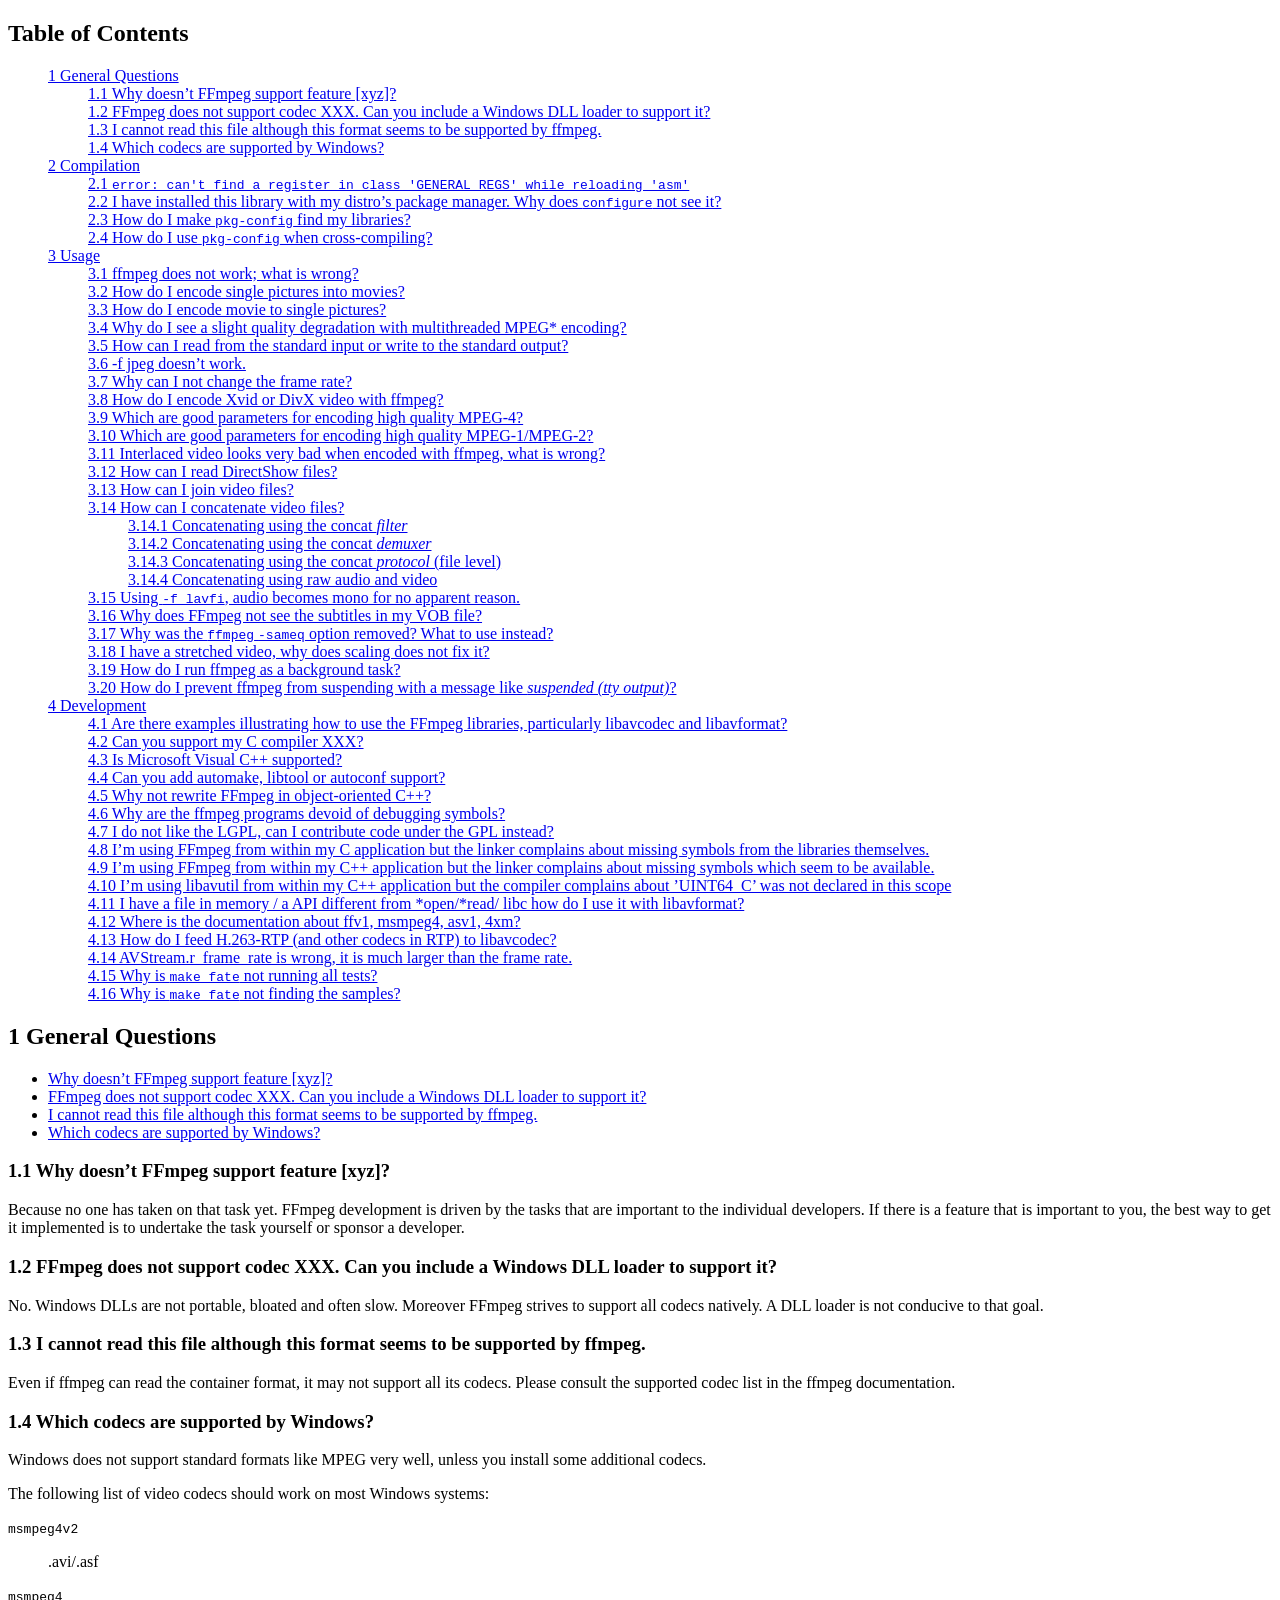
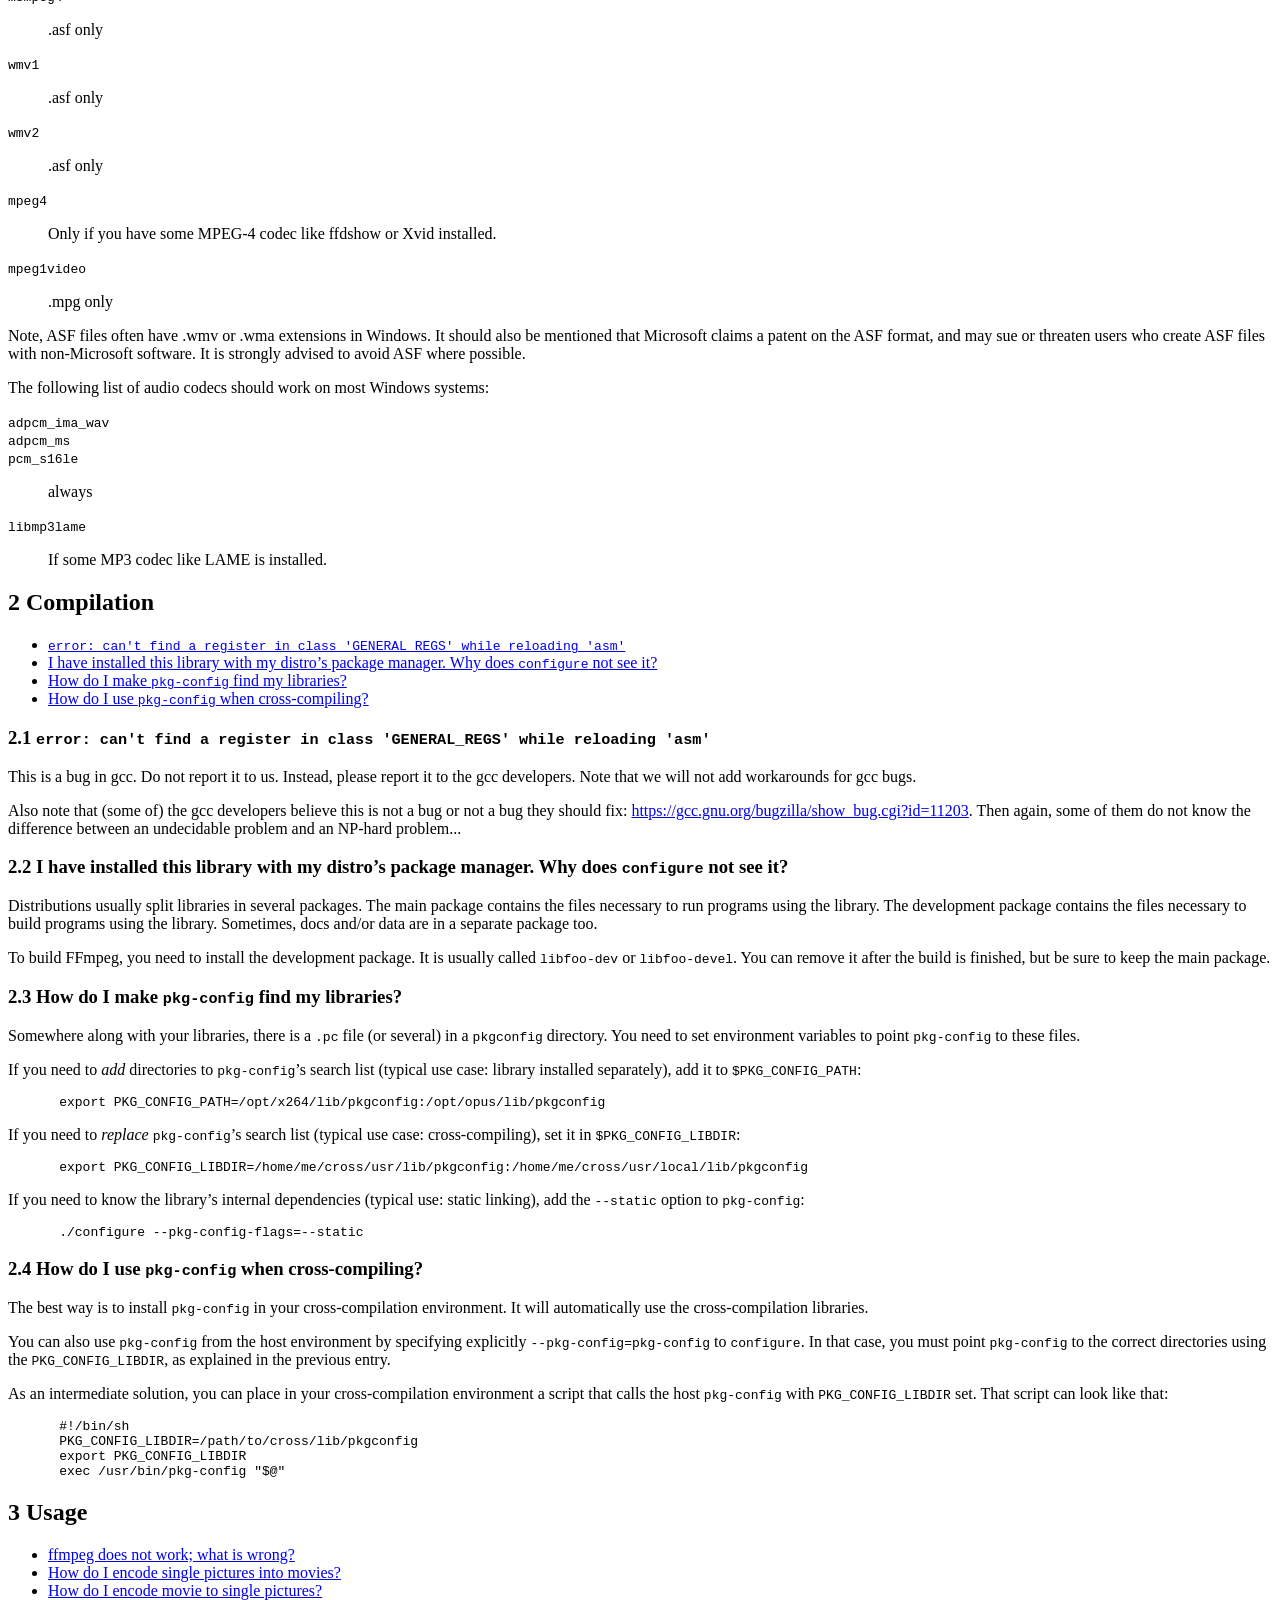
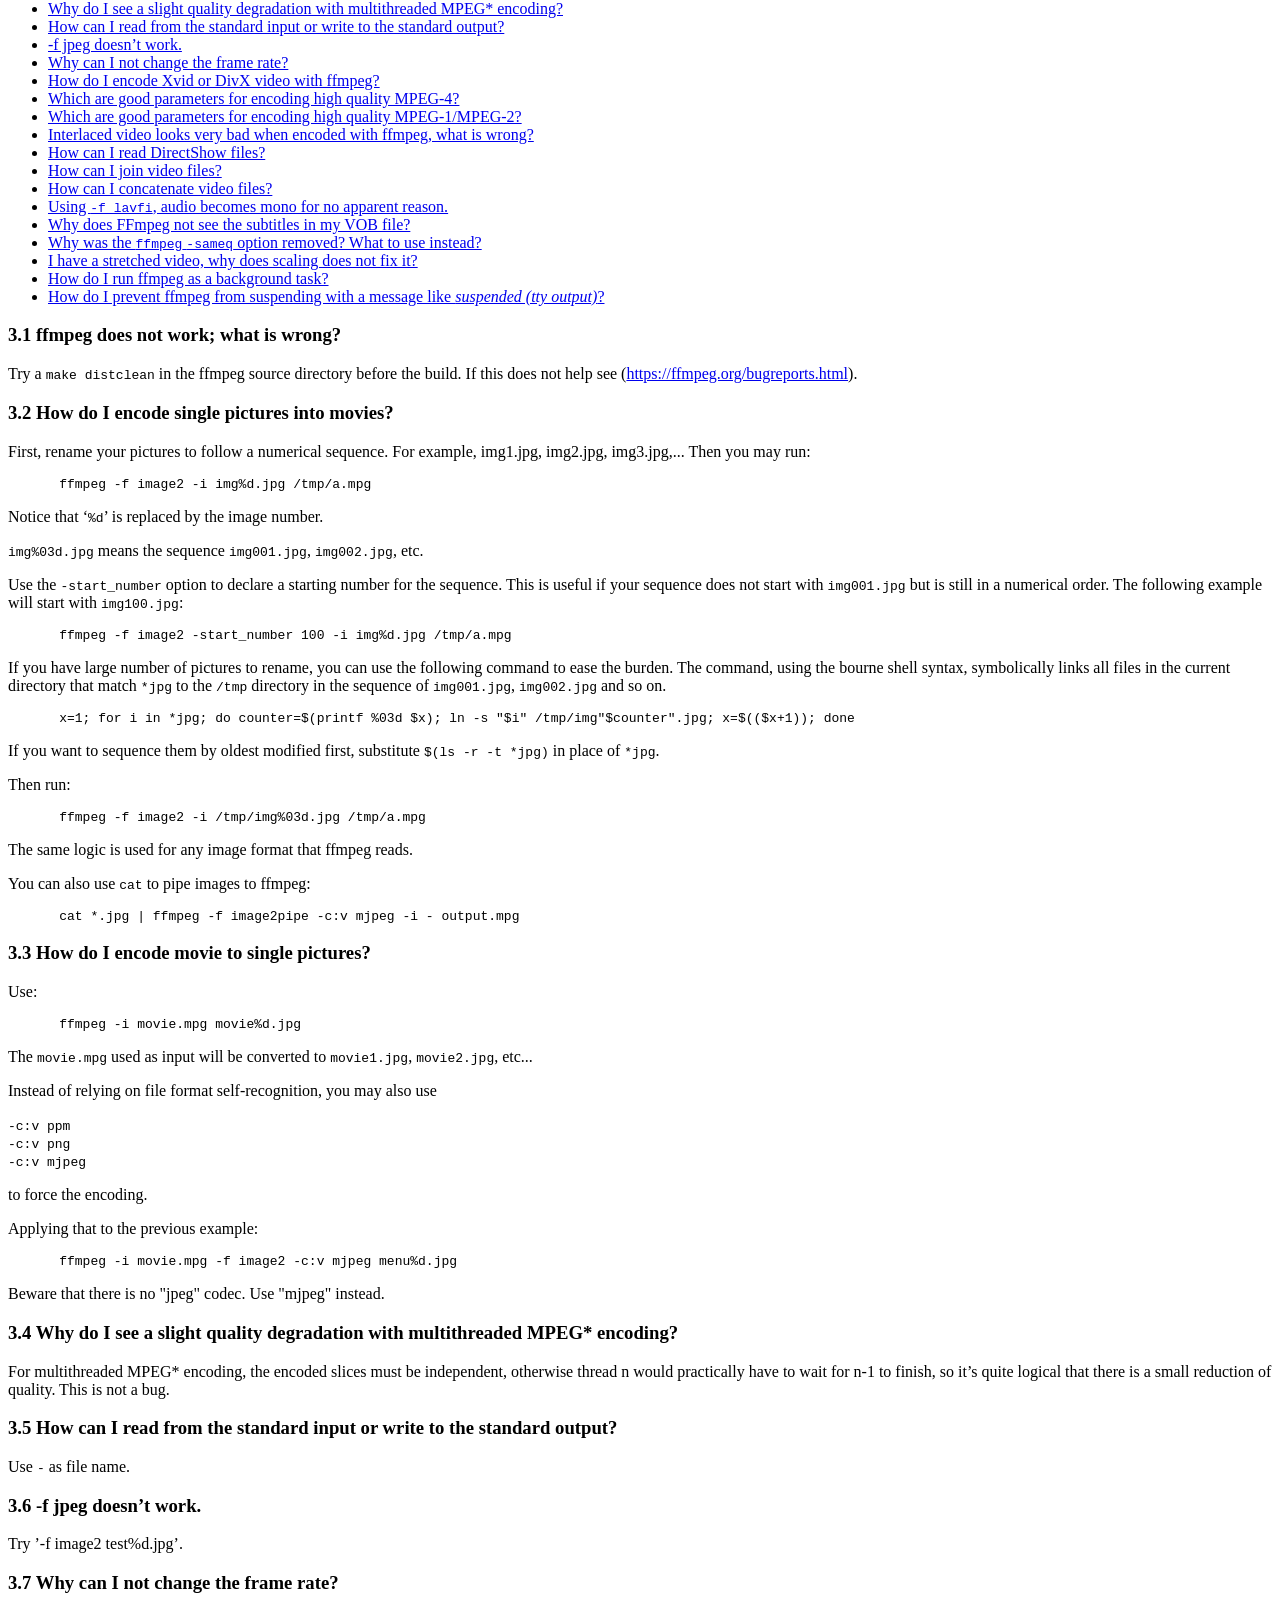
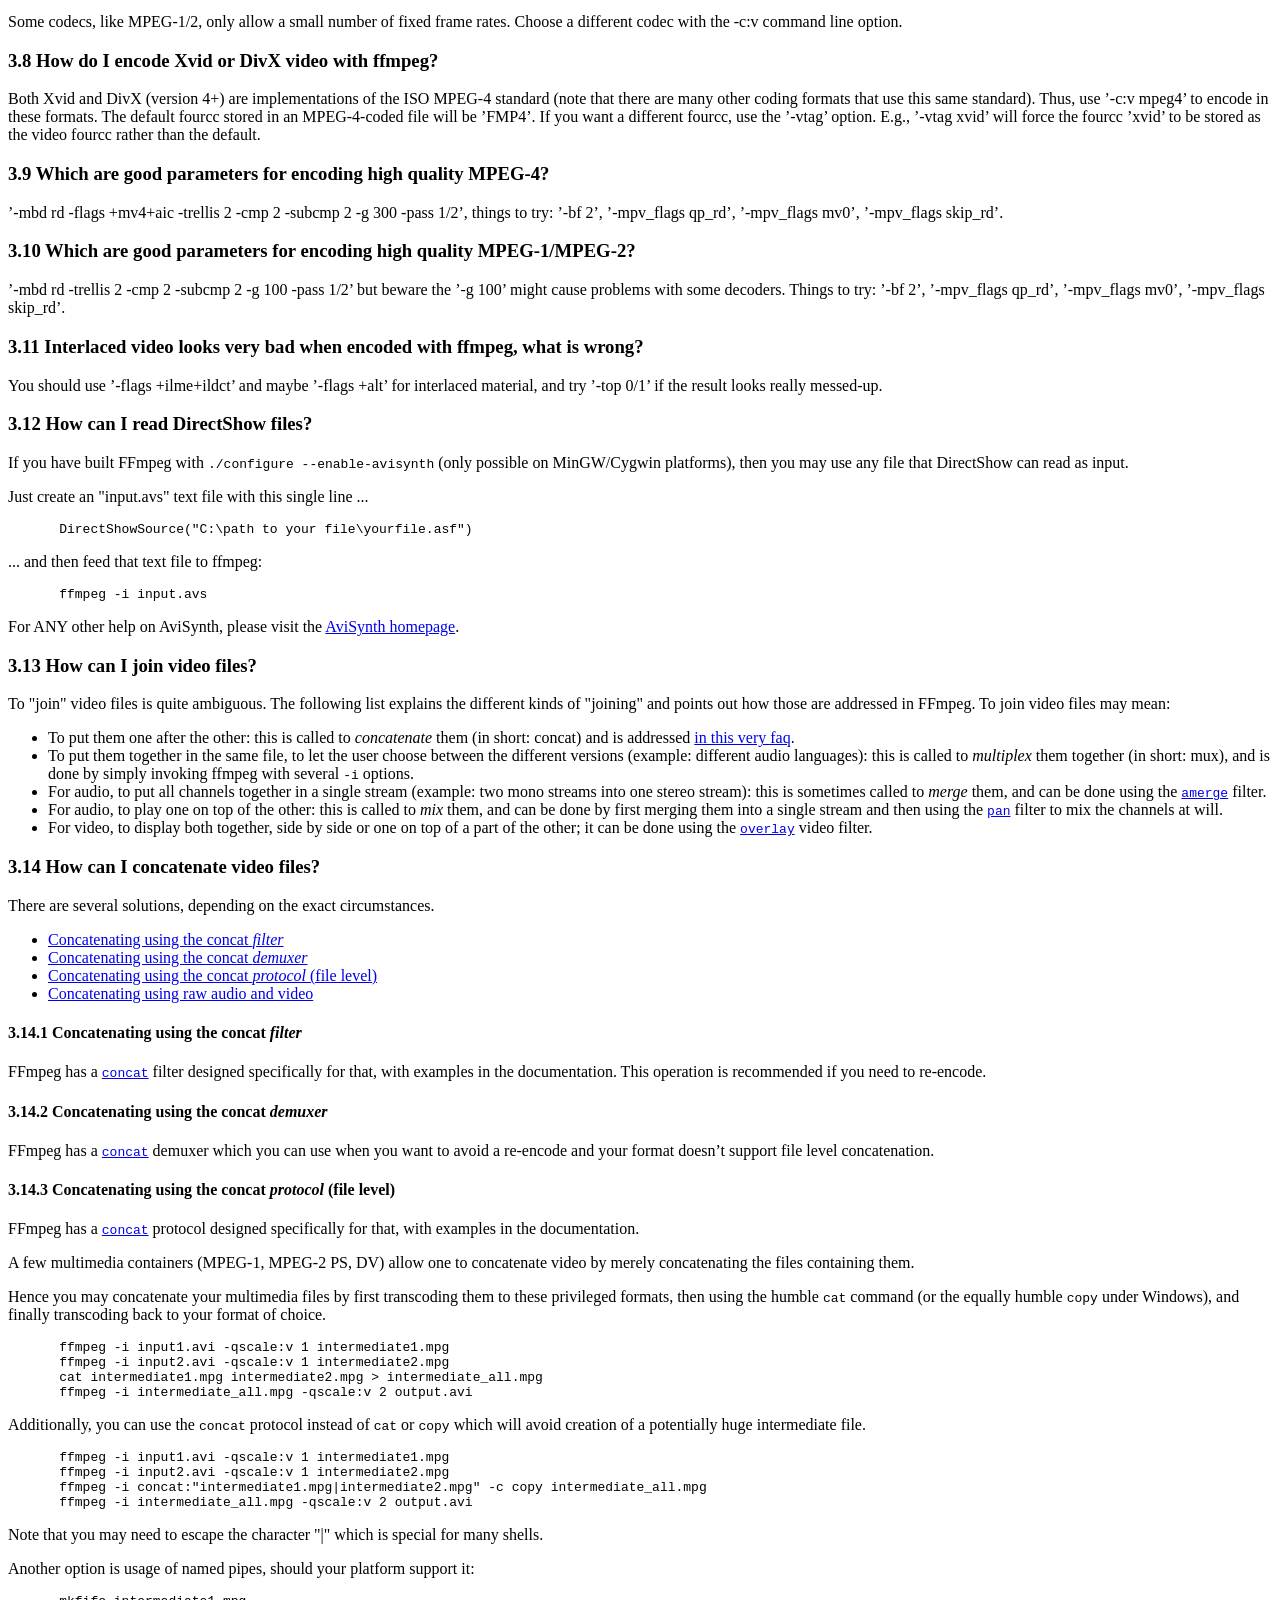
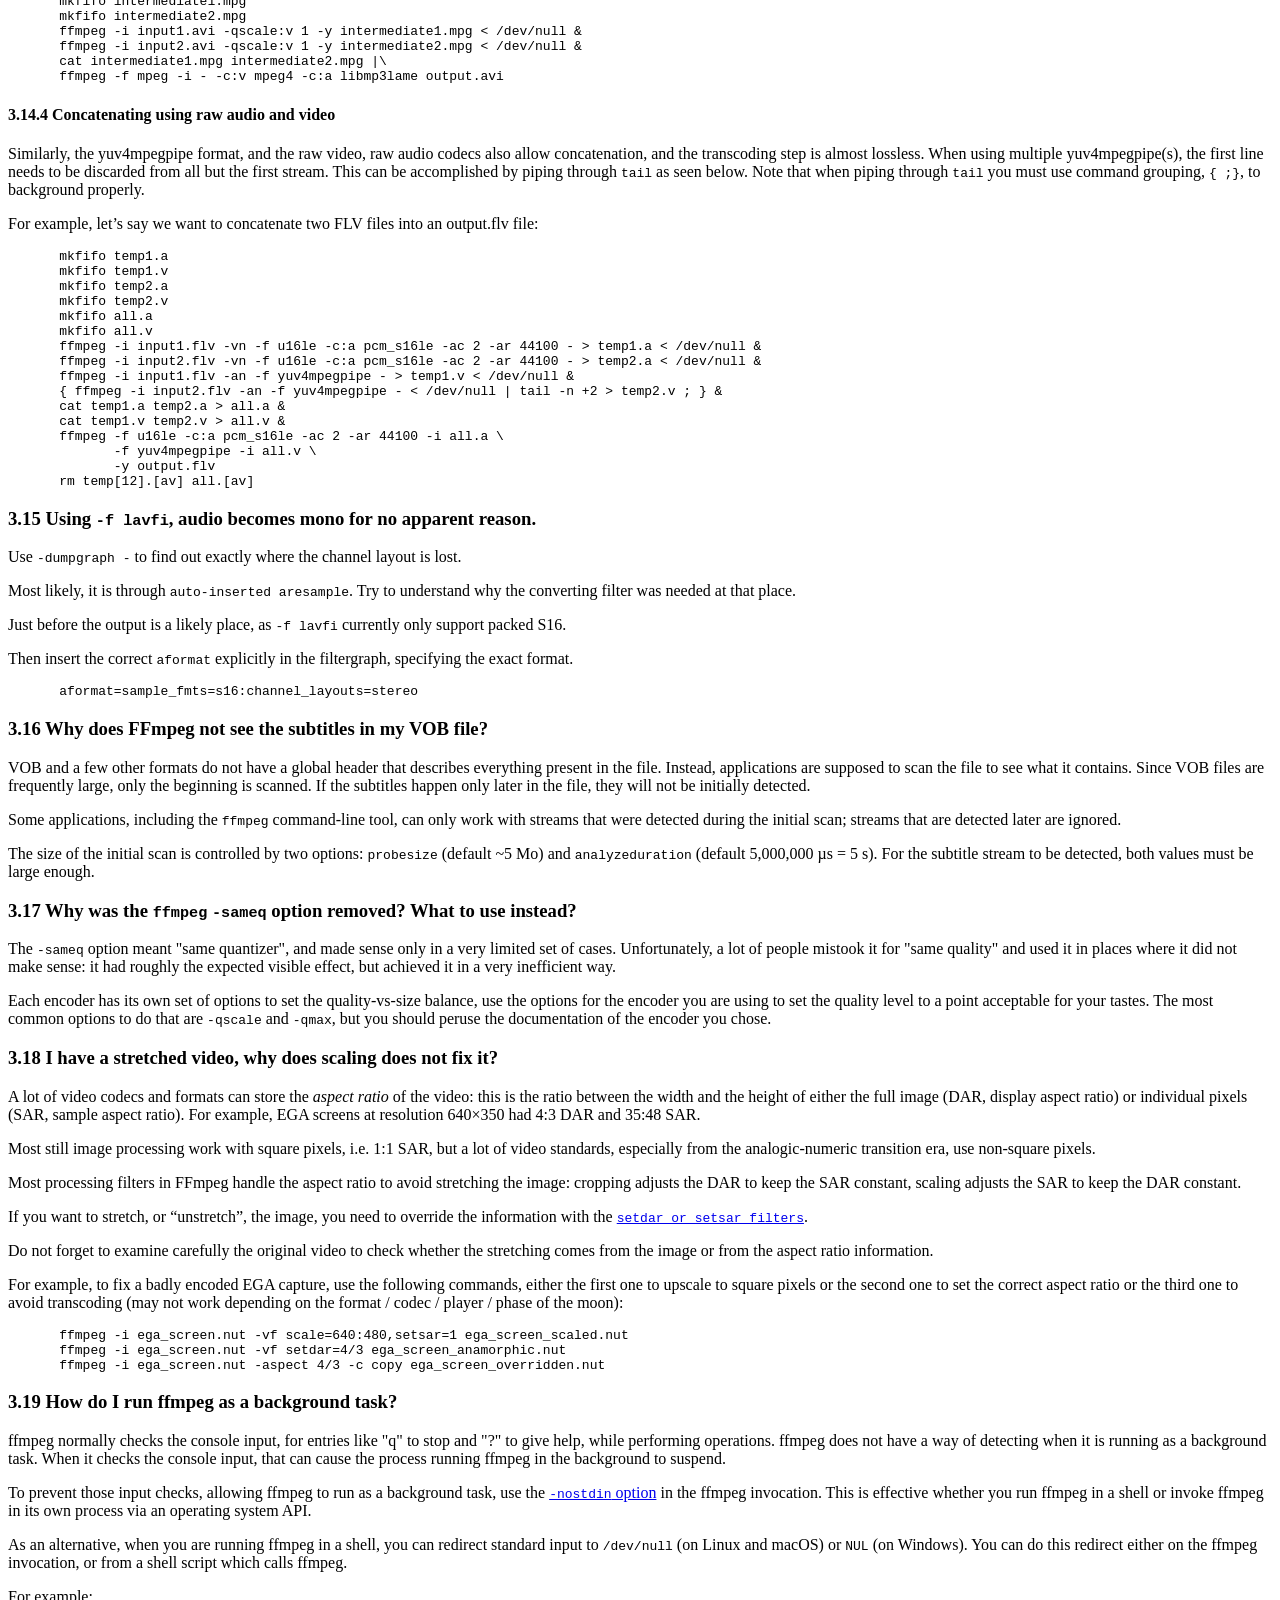
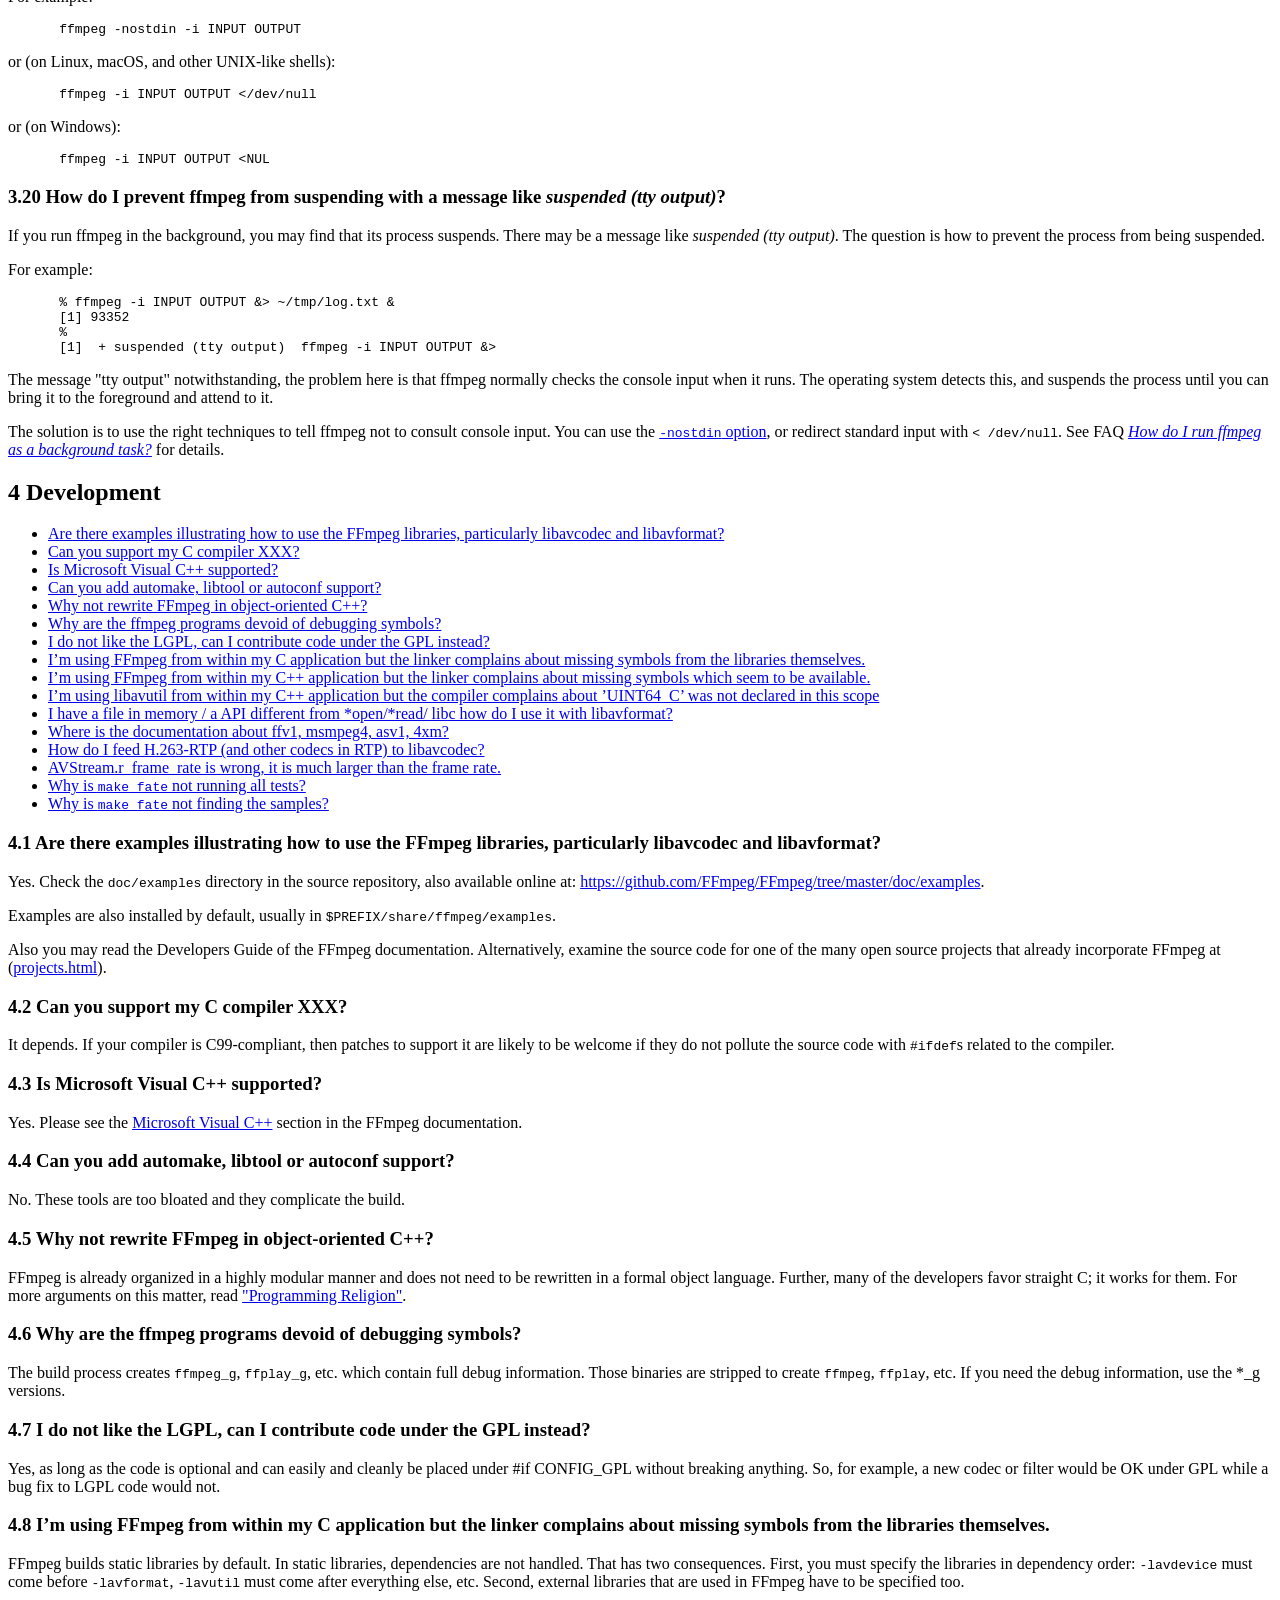
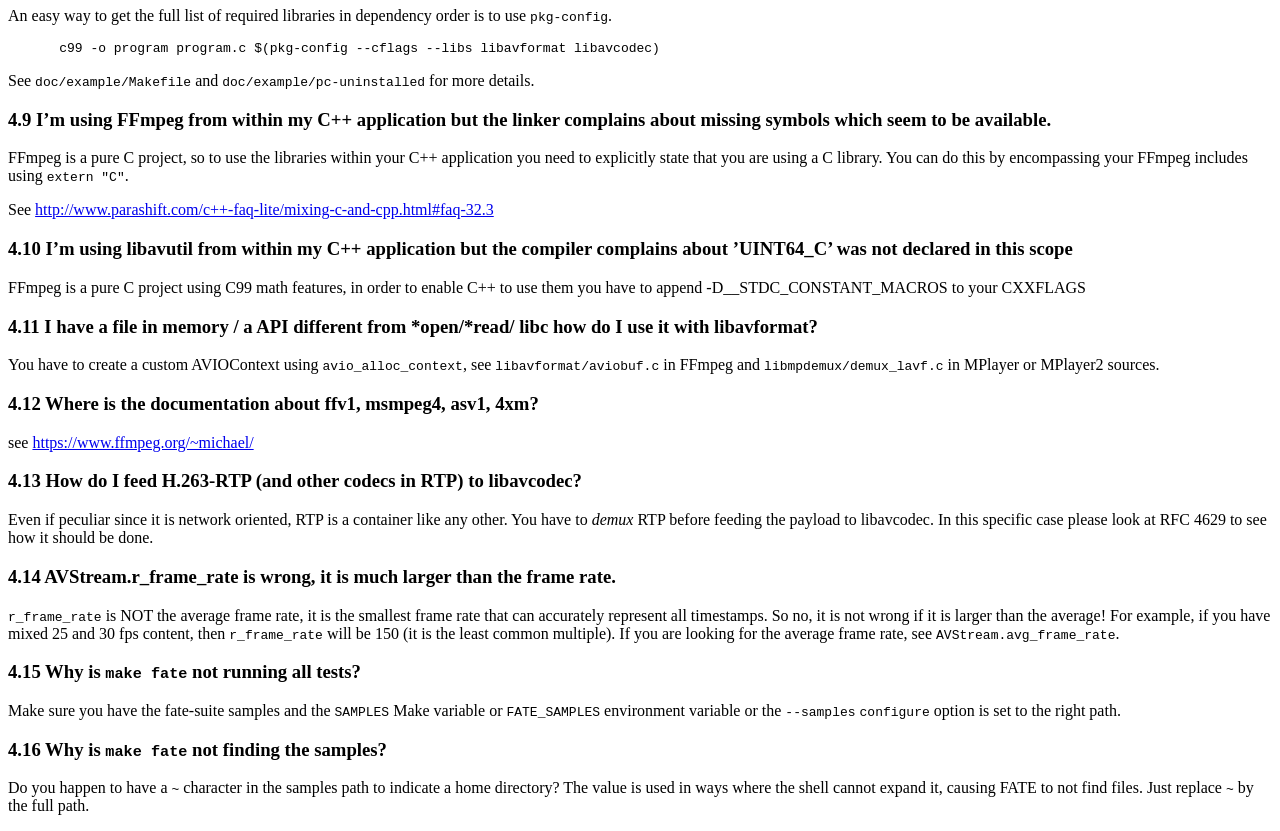
<file: test/ovr_lipsync/ffmpeg/doc/faq.html>
<!DOCTYPE html>
<html>
<!-- Created by GNU Texinfo 7.0.1, https://www.gnu.org/software/texinfo/ -->
<head>
<meta http-equiv="Content-Type" content="text/html; charset=utf-8">
<title>FFmpeg FAQ</title>

<meta name="description" content="FFmpeg FAQ">
<meta name="keywords" content="FFmpeg FAQ">
<meta name="resource-type" content="document">
<meta name="distribution" content="global">
<meta name="Generator" content="makeinfo">
<meta name="viewport" content="width=device-width,initial-scale=1">

<link href="#SEC_Contents" rel="contents" title="Table of Contents">
<style type="text/css">
<!--
div.example {margin-left: 3.2em}
ul.mark-bullet {list-style-type: disc}
ul.toc-numbered-mark {list-style: none}
-->
</style>


</head>

<body lang="en">


<div class="top-level-extent" id="SEC_Top">


<div class="element-contents" id="SEC_Contents">
<h2 class="contents-heading">Table of Contents</h2>

<div class="contents">

<ul class="toc-numbered-mark">
  <li><a id="toc-General-Questions" href="#General-Questions">1 General Questions</a>
  <ul class="toc-numbered-mark">
    <li><a id="toc-Why-doesn_0027t-FFmpeg-support-feature-_005bxyz_005d_003f" href="#Why-doesn_0027t-FFmpeg-support-feature-_005bxyz_005d_003f">1.1 Why doesn&rsquo;t FFmpeg support feature [xyz]?</a></li>
    <li><a id="toc-FFmpeg-does-not-support-codec-XXX_002e-Can-you-include-a-Windows-DLL-loader-to-support-it_003f" href="#FFmpeg-does-not-support-codec-XXX_002e-Can-you-include-a-Windows-DLL-loader-to-support-it_003f">1.2 FFmpeg does not support codec XXX. Can you include a Windows DLL loader to support it?</a></li>
    <li><a id="toc-I-cannot-read-this-file-although-this-format-seems-to-be-supported-by-ffmpeg_002e" href="#I-cannot-read-this-file-although-this-format-seems-to-be-supported-by-ffmpeg_002e">1.3 I cannot read this file although this format seems to be supported by ffmpeg.</a></li>
    <li><a id="toc-Which-codecs-are-supported-by-Windows_003f" href="#Which-codecs-are-supported-by-Windows_003f">1.4 Which codecs are supported by Windows?</a></li>
  </ul></li>
  <li><a id="toc-Compilation" href="#Compilation">2 Compilation</a>
  <ul class="toc-numbered-mark">
    <li><a id="toc-error_003a-can_0027t-find-a-register-in-class-_0027GENERAL_005fREGS_0027-while-reloading-_0027asm_0027" href="#error_003a-can_0027t-find-a-register-in-class-_0027GENERAL_005fREGS_0027-while-reloading-_0027asm_0027">2.1 <code class="code">error: can't find a register in class 'GENERAL_REGS' while reloading 'asm'</code></a></li>
    <li><a id="toc-I-have-installed-this-library-with-my-distro_0027s-package-manager_002e-Why-does-configure-not-see-it_003f" href="#I-have-installed-this-library-with-my-distro_0027s-package-manager_002e-Why-does-configure-not-see-it_003f">2.2 I have installed this library with my distro&rsquo;s package manager. Why does <code class="command">configure</code> not see it?</a></li>
    <li><a id="toc-How-do-I-make-pkg_002dconfig-find-my-libraries_003f" href="#How-do-I-make-pkg_002dconfig-find-my-libraries_003f">2.3 How do I make <code class="command">pkg-config</code> find my libraries?</a></li>
    <li><a id="toc-How-do-I-use-pkg_002dconfig-when-cross_002dcompiling_003f" href="#How-do-I-use-pkg_002dconfig-when-cross_002dcompiling_003f">2.4 How do I use <code class="command">pkg-config</code> when cross-compiling?</a></li>
  </ul></li>
  <li><a id="toc-Usage" href="#Usage">3 Usage</a>
  <ul class="toc-numbered-mark">
    <li><a id="toc-ffmpeg-does-not-work_003b-what-is-wrong_003f" href="#ffmpeg-does-not-work_003b-what-is-wrong_003f">3.1 ffmpeg does not work; what is wrong?</a></li>
    <li><a id="toc-How-do-I-encode-single-pictures-into-movies_003f" href="#How-do-I-encode-single-pictures-into-movies_003f">3.2 How do I encode single pictures into movies?</a></li>
    <li><a id="toc-How-do-I-encode-movie-to-single-pictures_003f" href="#How-do-I-encode-movie-to-single-pictures_003f">3.3 How do I encode movie to single pictures?</a></li>
    <li><a id="toc-Why-do-I-see-a-slight-quality-degradation-with-multithreaded-MPEG_002a-encoding_003f" href="#Why-do-I-see-a-slight-quality-degradation-with-multithreaded-MPEG_002a-encoding_003f">3.4 Why do I see a slight quality degradation with multithreaded MPEG* encoding?</a></li>
    <li><a id="toc-How-can-I-read-from-the-standard-input-or-write-to-the-standard-output_003f" href="#How-can-I-read-from-the-standard-input-or-write-to-the-standard-output_003f">3.5 How can I read from the standard input or write to the standard output?</a></li>
    <li><a id="toc-_002df-jpeg-doesn_0027t-work_002e" href="#g_t_002df-jpeg-doesn_0027t-work_002e">3.6 -f jpeg doesn&rsquo;t work.</a></li>
    <li><a id="toc-Why-can-I-not-change-the-frame-rate_003f" href="#Why-can-I-not-change-the-frame-rate_003f">3.7 Why can I not change the frame rate?</a></li>
    <li><a id="toc-How-do-I-encode-Xvid-or-DivX-video-with-ffmpeg_003f" href="#How-do-I-encode-Xvid-or-DivX-video-with-ffmpeg_003f">3.8 How do I encode Xvid or DivX video with ffmpeg?</a></li>
    <li><a id="toc-Which-are-good-parameters-for-encoding-high-quality-MPEG_002d4_003f" href="#Which-are-good-parameters-for-encoding-high-quality-MPEG_002d4_003f">3.9 Which are good parameters for encoding high quality MPEG-4?</a></li>
    <li><a id="toc-Which-are-good-parameters-for-encoding-high-quality-MPEG_002d1_002fMPEG_002d2_003f" href="#Which-are-good-parameters-for-encoding-high-quality-MPEG_002d1_002fMPEG_002d2_003f">3.10 Which are good parameters for encoding high quality MPEG-1/MPEG-2?</a></li>
    <li><a id="toc-Interlaced-video-looks-very-bad-when-encoded-with-ffmpeg_002c-what-is-wrong_003f" href="#Interlaced-video-looks-very-bad-when-encoded-with-ffmpeg_002c-what-is-wrong_003f">3.11 Interlaced video looks very bad when encoded with ffmpeg, what is wrong?</a></li>
    <li><a id="toc-How-can-I-read-DirectShow-files_003f" href="#How-can-I-read-DirectShow-files_003f">3.12 How can I read DirectShow files?</a></li>
    <li><a id="toc-How-can-I-join-video-files_003f" href="#How-can-I-join-video-files_003f">3.13 How can I join video files?</a></li>
    <li><a id="toc-How-can-I-concatenate-video-files_003f" href="#How-can-I-concatenate-video-files_003f">3.14 How can I concatenate video files?</a>
    <ul class="toc-numbered-mark">
      <li><a id="toc-Concatenating-using-the-concat-filter" href="#Concatenating-using-the-concat-filter">3.14.1 Concatenating using the concat <em class="emph">filter</em></a></li>
      <li><a id="toc-Concatenating-using-the-concat-demuxer" href="#Concatenating-using-the-concat-demuxer">3.14.2 Concatenating using the concat <em class="emph">demuxer</em></a></li>
      <li><a id="toc-Concatenating-using-the-concat-protocol-_0028file-level_0029" href="#Concatenating-using-the-concat-protocol-_0028file-level_0029">3.14.3 Concatenating using the concat <em class="emph">protocol</em> (file level)</a></li>
      <li><a id="toc-Concatenating-using-raw-audio-and-video" href="#Concatenating-using-raw-audio-and-video">3.14.4 Concatenating using raw audio and video</a></li>
    </ul></li>
    <li><a id="toc-Using-_002df-lavfi_002c-audio-becomes-mono-for-no-apparent-reason_002e" href="#Using-_002df-lavfi_002c-audio-becomes-mono-for-no-apparent-reason_002e">3.15 Using <samp class="option">-f lavfi</samp>, audio becomes mono for no apparent reason.</a></li>
    <li><a id="toc-Why-does-FFmpeg-not-see-the-subtitles-in-my-VOB-file_003f" href="#Why-does-FFmpeg-not-see-the-subtitles-in-my-VOB-file_003f">3.16 Why does FFmpeg not see the subtitles in my VOB file?</a></li>
    <li><a id="toc-Why-was-the-ffmpeg-_002dsameq-option-removed_003f-What-to-use-instead_003f" href="#Why-was-the-ffmpeg-_002dsameq-option-removed_003f-What-to-use-instead_003f">3.17 Why was the <code class="command">ffmpeg</code> <samp class="option">-sameq</samp> option removed? What to use instead?</a></li>
    <li><a id="toc-I-have-a-stretched-video_002c-why-does-scaling-does-not-fix-it_003f" href="#I-have-a-stretched-video_002c-why-does-scaling-does-not-fix-it_003f">3.18 I have a stretched video, why does scaling does not fix it?</a></li>
    <li><a id="toc-How-do-I-run-ffmpeg-as-a-background-task_003f" href="#How-do-I-run-ffmpeg-as-a-background-task_003f">3.19 How do I run ffmpeg as a background task?</a></li>
    <li><a id="toc-How-do-I-prevent-ffmpeg-from-suspending-with-a-message-like-suspended-_0028tty-output_0029_003f" href="#How-do-I-prevent-ffmpeg-from-suspending-with-a-message-like-suspended-_0028tty-output_0029_003f">3.20 How do I prevent ffmpeg from suspending with a message like <em class="emph">suspended (tty output)</em>?</a></li>
  </ul></li>
  <li><a id="toc-Development" href="#Development">4 Development</a>
  <ul class="toc-numbered-mark">
    <li><a id="toc-Are-there-examples-illustrating-how-to-use-the-FFmpeg-libraries_002c-particularly-libavcodec-and-libavformat_003f" href="#Are-there-examples-illustrating-how-to-use-the-FFmpeg-libraries_002c-particularly-libavcodec-and-libavformat_003f">4.1 Are there examples illustrating how to use the FFmpeg libraries, particularly libavcodec and libavformat?</a></li>
    <li><a id="toc-Can-you-support-my-C-compiler-XXX_003f" href="#Can-you-support-my-C-compiler-XXX_003f">4.2 Can you support my C compiler XXX?</a></li>
    <li><a id="toc-Is-Microsoft-Visual-C_002b_002b-supported_003f" href="#Is-Microsoft-Visual-C_002b_002b-supported_003f">4.3 Is Microsoft Visual C++ supported?</a></li>
    <li><a id="toc-Can-you-add-automake_002c-libtool-or-autoconf-support_003f" href="#Can-you-add-automake_002c-libtool-or-autoconf-support_003f">4.4 Can you add automake, libtool or autoconf support?</a></li>
    <li><a id="toc-Why-not-rewrite-FFmpeg-in-object_002doriented-C_002b_002b_003f" href="#Why-not-rewrite-FFmpeg-in-object_002doriented-C_002b_002b_003f">4.5 Why not rewrite FFmpeg in object-oriented C++?</a></li>
    <li><a id="toc-Why-are-the-ffmpeg-programs-devoid-of-debugging-symbols_003f" href="#Why-are-the-ffmpeg-programs-devoid-of-debugging-symbols_003f">4.6 Why are the ffmpeg programs devoid of debugging symbols?</a></li>
    <li><a id="toc-I-do-not-like-the-LGPL_002c-can-I-contribute-code-under-the-GPL-instead_003f" href="#I-do-not-like-the-LGPL_002c-can-I-contribute-code-under-the-GPL-instead_003f">4.7 I do not like the LGPL, can I contribute code under the GPL instead?</a></li>
    <li><a id="toc-I_0027m-using-FFmpeg-from-within-my-C-application-but-the-linker-complains-about-missing-symbols-from-the-libraries-themselves_002e" href="#I_0027m-using-FFmpeg-from-within-my-C-application-but-the-linker-complains-about-missing-symbols-from-the-libraries-themselves_002e">4.8 I&rsquo;m using FFmpeg from within my C application but the linker complains about missing symbols from the libraries themselves.</a></li>
    <li><a id="toc-I_0027m-using-FFmpeg-from-within-my-C_002b_002b-application-but-the-linker-complains-about-missing-symbols-which-seem-to-be-available_002e" href="#I_0027m-using-FFmpeg-from-within-my-C_002b_002b-application-but-the-linker-complains-about-missing-symbols-which-seem-to-be-available_002e">4.9 I&rsquo;m using FFmpeg from within my C++ application but the linker complains about missing symbols which seem to be available.</a></li>
    <li><a id="toc-I_0027m-using-libavutil-from-within-my-C_002b_002b-application-but-the-compiler-complains-about-_0027UINT64_005fC_0027-was-not-declared-in-this-scope" href="#I_0027m-using-libavutil-from-within-my-C_002b_002b-application-but-the-compiler-complains-about-_0027UINT64_005fC_0027-was-not-declared-in-this-scope">4.10 I&rsquo;m using libavutil from within my C++ application but the compiler complains about &rsquo;UINT64_C&rsquo; was not declared in this scope</a></li>
    <li><a id="toc-I-have-a-file-in-memory-_002f-a-API-different-from-_002aopen_002f_002aread_002f-libc-how-do-I-use-it-with-libavformat_003f" href="#I-have-a-file-in-memory-_002f-a-API-different-from-_002aopen_002f_002aread_002f-libc-how-do-I-use-it-with-libavformat_003f">4.11 I have a file in memory / a API different from *open/*read/ libc how do I use it with libavformat?</a></li>
    <li><a id="toc-Where-is-the-documentation-about-ffv1_002c-msmpeg4_002c-asv1_002c-4xm_003f" href="#Where-is-the-documentation-about-ffv1_002c-msmpeg4_002c-asv1_002c-4xm_003f">4.12 Where is the documentation about ffv1, msmpeg4, asv1, 4xm?</a></li>
    <li><a id="toc-How-do-I-feed-H_002e263_002dRTP-_0028and-other-codecs-in-RTP_0029-to-libavcodec_003f" href="#How-do-I-feed-H_002e263_002dRTP-_0028and-other-codecs-in-RTP_0029-to-libavcodec_003f">4.13 How do I feed H.263-RTP (and other codecs in RTP) to libavcodec?</a></li>
    <li><a id="toc-AVStream_002er_005fframe_005frate-is-wrong_002c-it-is-much-larger-than-the-frame-rate_002e" href="#AVStream_002er_005fframe_005frate-is-wrong_002c-it-is-much-larger-than-the-frame-rate_002e">4.14 AVStream.r_frame_rate is wrong, it is much larger than the frame rate.</a></li>
    <li><a id="toc-Why-is-make-fate-not-running-all-tests_003f" href="#Why-is-make-fate-not-running-all-tests_003f">4.15 Why is <code class="code">make fate</code> not running all tests?</a></li>
    <li><a id="toc-Why-is-make-fate-not-finding-the-samples_003f" href="#Why-is-make-fate-not-finding-the-samples_003f">4.16 Why is <code class="code">make fate</code> not finding the samples?</a></li>
  </ul></li>
</ul>
</div>
</div>
<div class="chapter-level-extent" id="General-Questions">
<h2 class="chapter">1 General Questions</h2>

<ul class="mini-toc">
<li><a href="#Why-doesn_0027t-FFmpeg-support-feature-_005bxyz_005d_003f" accesskey="1">Why doesn&rsquo;t FFmpeg support feature [xyz]?</a></li>
<li><a href="#FFmpeg-does-not-support-codec-XXX_002e-Can-you-include-a-Windows-DLL-loader-to-support-it_003f" accesskey="2">FFmpeg does not support codec XXX. Can you include a Windows DLL loader to support it?</a></li>
<li><a href="#I-cannot-read-this-file-although-this-format-seems-to-be-supported-by-ffmpeg_002e" accesskey="3">I cannot read this file although this format seems to be supported by ffmpeg.</a></li>
<li><a href="#Which-codecs-are-supported-by-Windows_003f" accesskey="4">Which codecs are supported by Windows?</a></li>
</ul>
<div class="section-level-extent" id="Why-doesn_0027t-FFmpeg-support-feature-_005bxyz_005d_003f">
<h3 class="section">1.1 Why doesn&rsquo;t FFmpeg support feature [xyz]?</h3>

<p>Because no one has taken on that task yet. FFmpeg development is
driven by the tasks that are important to the individual developers.
If there is a feature that is important to you, the best way to get
it implemented is to undertake the task yourself or sponsor a developer.
</p>
</div>
<div class="section-level-extent" id="FFmpeg-does-not-support-codec-XXX_002e-Can-you-include-a-Windows-DLL-loader-to-support-it_003f">
<h3 class="section">1.2 FFmpeg does not support codec XXX. Can you include a Windows DLL loader to support it?</h3>

<p>No. Windows DLLs are not portable, bloated and often slow.
Moreover FFmpeg strives to support all codecs natively.
A DLL loader is not conducive to that goal.
</p>
</div>
<div class="section-level-extent" id="I-cannot-read-this-file-although-this-format-seems-to-be-supported-by-ffmpeg_002e">
<h3 class="section">1.3 I cannot read this file although this format seems to be supported by ffmpeg.</h3>

<p>Even if ffmpeg can read the container format, it may not support all its
codecs. Please consult the supported codec list in the ffmpeg
documentation.
</p>
</div>
<div class="section-level-extent" id="Which-codecs-are-supported-by-Windows_003f">
<h3 class="section">1.4 Which codecs are supported by Windows?</h3>

<p>Windows does not support standard formats like MPEG very well, unless you
install some additional codecs.
</p>
<p>The following list of video codecs should work on most Windows systems:
</p><dl class="table">
<dt><samp class="option">msmpeg4v2</samp></dt>
<dd><p>.avi/.asf
</p></dd>
<dt><samp class="option">msmpeg4</samp></dt>
<dd><p>.asf only
</p></dd>
<dt><samp class="option">wmv1</samp></dt>
<dd><p>.asf only
</p></dd>
<dt><samp class="option">wmv2</samp></dt>
<dd><p>.asf only
</p></dd>
<dt><samp class="option">mpeg4</samp></dt>
<dd><p>Only if you have some MPEG-4 codec like ffdshow or Xvid installed.
</p></dd>
<dt><samp class="option">mpeg1video</samp></dt>
<dd><p>.mpg only
</p></dd>
</dl>
<p>Note, ASF files often have .wmv or .wma extensions in Windows. It should also
be mentioned that Microsoft claims a patent on the ASF format, and may sue
or threaten users who create ASF files with non-Microsoft software. It is
strongly advised to avoid ASF where possible.
</p>
<p>The following list of audio codecs should work on most Windows systems:
</p><dl class="table">
<dt><samp class="option">adpcm_ima_wav</samp></dt>
<dt><samp class="option">adpcm_ms</samp></dt>
<dt><samp class="option">pcm_s16le</samp></dt>
<dd><p>always
</p></dd>
<dt><samp class="option">libmp3lame</samp></dt>
<dd><p>If some MP3 codec like LAME is installed.
</p></dd>
</dl>


</div>
</div>
<div class="chapter-level-extent" id="Compilation">
<h2 class="chapter">2 Compilation</h2>

<ul class="mini-toc">
<li><a href="#error_003a-can_0027t-find-a-register-in-class-_0027GENERAL_005fREGS_0027-while-reloading-_0027asm_0027" accesskey="1"><code class="code">error: can't find a register in class 'GENERAL_REGS' while reloading 'asm'</code></a></li>
<li><a href="#I-have-installed-this-library-with-my-distro_0027s-package-manager_002e-Why-does-configure-not-see-it_003f" accesskey="2">I have installed this library with my distro&rsquo;s package manager. Why does <code class="command">configure</code> not see it?</a></li>
<li><a href="#How-do-I-make-pkg_002dconfig-find-my-libraries_003f" accesskey="3">How do I make <code class="command">pkg-config</code> find my libraries?</a></li>
<li><a href="#How-do-I-use-pkg_002dconfig-when-cross_002dcompiling_003f" accesskey="4">How do I use <code class="command">pkg-config</code> when cross-compiling?</a></li>
</ul>
<div class="section-level-extent" id="error_003a-can_0027t-find-a-register-in-class-_0027GENERAL_005fREGS_0027-while-reloading-_0027asm_0027">
<h3 class="section">2.1 <code class="code">error: can't find a register in class 'GENERAL_REGS' while reloading 'asm'</code></h3>

<p>This is a bug in gcc. Do not report it to us. Instead, please report it to
the gcc developers. Note that we will not add workarounds for gcc bugs.
</p>
<p>Also note that (some of) the gcc developers believe this is not a bug or
not a bug they should fix:
<a class="url" href="https://gcc.gnu.org/bugzilla/show_bug.cgi?id=11203">https://gcc.gnu.org/bugzilla/show_bug.cgi?id=11203</a>.
Then again, some of them do not know the difference between an undecidable
problem and an NP-hard problem...
</p>
</div>
<div class="section-level-extent" id="I-have-installed-this-library-with-my-distro_0027s-package-manager_002e-Why-does-configure-not-see-it_003f">
<h3 class="section">2.2 I have installed this library with my distro&rsquo;s package manager. Why does <code class="command">configure</code> not see it?</h3>

<p>Distributions usually split libraries in several packages. The main package
contains the files necessary to run programs using the library. The
development package contains the files necessary to build programs using the
library. Sometimes, docs and/or data are in a separate package too.
</p>
<p>To build FFmpeg, you need to install the development package. It is usually
called <samp class="file">libfoo-dev</samp> or <samp class="file">libfoo-devel</samp>. You can remove it after the
build is finished, but be sure to keep the main package.
</p>
</div>
<div class="section-level-extent" id="How-do-I-make-pkg_002dconfig-find-my-libraries_003f">
<h3 class="section">2.3 How do I make <code class="command">pkg-config</code> find my libraries?</h3>

<p>Somewhere along with your libraries, there is a <samp class="file">.pc</samp> file (or several)
in a <samp class="file">pkgconfig</samp> directory. You need to set environment variables to
point <code class="command">pkg-config</code> to these files.
</p>
<p>If you need to <em class="emph">add</em> directories to <code class="command">pkg-config</code>&rsquo;s search list
(typical use case: library installed separately), add it to
<code class="code">$PKG_CONFIG_PATH</code>:
</p>
<div class="example">
<pre class="example-preformatted">export PKG_CONFIG_PATH=/opt/x264/lib/pkgconfig:/opt/opus/lib/pkgconfig
</pre></div>

<p>If you need to <em class="emph">replace</em> <code class="command">pkg-config</code>&rsquo;s search list
(typical use case: cross-compiling), set it in
<code class="code">$PKG_CONFIG_LIBDIR</code>:
</p>
<div class="example">
<pre class="example-preformatted">export PKG_CONFIG_LIBDIR=/home/me/cross/usr/lib/pkgconfig:/home/me/cross/usr/local/lib/pkgconfig
</pre></div>

<p>If you need to know the library&rsquo;s internal dependencies (typical use: static
linking), add the <code class="code">--static</code> option to <code class="command">pkg-config</code>:
</p>
<div class="example">
<pre class="example-preformatted">./configure --pkg-config-flags=--static
</pre></div>

</div>
<div class="section-level-extent" id="How-do-I-use-pkg_002dconfig-when-cross_002dcompiling_003f">
<h3 class="section">2.4 How do I use <code class="command">pkg-config</code> when cross-compiling?</h3>

<p>The best way is to install <code class="command">pkg-config</code> in your cross-compilation
environment. It will automatically use the cross-compilation libraries.
</p>
<p>You can also use <code class="command">pkg-config</code> from the host environment by
specifying explicitly <code class="code">--pkg-config=pkg-config</code> to <code class="command">configure</code>.
In that case, you must point <code class="command">pkg-config</code> to the correct directories
using the <code class="code">PKG_CONFIG_LIBDIR</code>, as explained in the previous entry.
</p>
<p>As an intermediate solution, you can place in your cross-compilation
environment a script that calls the host <code class="command">pkg-config</code> with
<code class="code">PKG_CONFIG_LIBDIR</code> set. That script can look like that:
</p>
<div class="example">
<pre class="example-preformatted">#!/bin/sh
PKG_CONFIG_LIBDIR=/path/to/cross/lib/pkgconfig
export PKG_CONFIG_LIBDIR
exec /usr/bin/pkg-config &quot;$@&quot;
</pre></div>

</div>
</div>
<div class="chapter-level-extent" id="Usage">
<h2 class="chapter">3 Usage</h2>

<ul class="mini-toc">
<li><a href="#ffmpeg-does-not-work_003b-what-is-wrong_003f" accesskey="1">ffmpeg does not work; what is wrong?</a></li>
<li><a href="#How-do-I-encode-single-pictures-into-movies_003f" accesskey="2">How do I encode single pictures into movies?</a></li>
<li><a href="#How-do-I-encode-movie-to-single-pictures_003f" accesskey="3">How do I encode movie to single pictures?</a></li>
<li><a href="#Why-do-I-see-a-slight-quality-degradation-with-multithreaded-MPEG_002a-encoding_003f" accesskey="4">Why do I see a slight quality degradation with multithreaded MPEG* encoding?</a></li>
<li><a href="#How-can-I-read-from-the-standard-input-or-write-to-the-standard-output_003f" accesskey="5">How can I read from the standard input or write to the standard output?</a></li>
<li><a href="#g_t_002df-jpeg-doesn_0027t-work_002e" accesskey="6">-f jpeg doesn&rsquo;t work.</a></li>
<li><a href="#Why-can-I-not-change-the-frame-rate_003f" accesskey="7">Why can I not change the frame rate?</a></li>
<li><a href="#How-do-I-encode-Xvid-or-DivX-video-with-ffmpeg_003f" accesskey="8">How do I encode Xvid or DivX video with ffmpeg?</a></li>
<li><a href="#Which-are-good-parameters-for-encoding-high-quality-MPEG_002d4_003f" accesskey="9">Which are good parameters for encoding high quality MPEG-4?</a></li>
<li><a href="#Which-are-good-parameters-for-encoding-high-quality-MPEG_002d1_002fMPEG_002d2_003f">Which are good parameters for encoding high quality MPEG-1/MPEG-2?</a></li>
<li><a href="#Interlaced-video-looks-very-bad-when-encoded-with-ffmpeg_002c-what-is-wrong_003f">Interlaced video looks very bad when encoded with ffmpeg, what is wrong?</a></li>
<li><a href="#How-can-I-read-DirectShow-files_003f">How can I read DirectShow files?</a></li>
<li><a href="#How-can-I-join-video-files_003f">How can I join video files?</a></li>
<li><a href="#How-can-I-concatenate-video-files_003f">How can I concatenate video files?</a></li>
<li><a href="#Using-_002df-lavfi_002c-audio-becomes-mono-for-no-apparent-reason_002e">Using <samp class="option">-f lavfi</samp>, audio becomes mono for no apparent reason.</a></li>
<li><a href="#Why-does-FFmpeg-not-see-the-subtitles-in-my-VOB-file_003f">Why does FFmpeg not see the subtitles in my VOB file?</a></li>
<li><a href="#Why-was-the-ffmpeg-_002dsameq-option-removed_003f-What-to-use-instead_003f">Why was the <code class="command">ffmpeg</code> <samp class="option">-sameq</samp> option removed? What to use instead?</a></li>
<li><a href="#I-have-a-stretched-video_002c-why-does-scaling-does-not-fix-it_003f">I have a stretched video, why does scaling does not fix it?</a></li>
<li><a href="#How-do-I-run-ffmpeg-as-a-background-task_003f">How do I run ffmpeg as a background task?</a></li>
<li><a href="#How-do-I-prevent-ffmpeg-from-suspending-with-a-message-like-suspended-_0028tty-output_0029_003f">How do I prevent ffmpeg from suspending with a message like <em class="emph">suspended (tty output)</em>?</a></li>
</ul>
<div class="section-level-extent" id="ffmpeg-does-not-work_003b-what-is-wrong_003f">
<h3 class="section">3.1 ffmpeg does not work; what is wrong?</h3>

<p>Try a <code class="code">make distclean</code> in the ffmpeg source directory before the build.
If this does not help see
(<a class="url" href="https://ffmpeg.org/bugreports.html">https://ffmpeg.org/bugreports.html</a>).
</p>
</div>
<div class="section-level-extent" id="How-do-I-encode-single-pictures-into-movies_003f">
<h3 class="section">3.2 How do I encode single pictures into movies?</h3>

<p>First, rename your pictures to follow a numerical sequence.
For example, img1.jpg, img2.jpg, img3.jpg,...
Then you may run:
</p>
<div class="example">
<pre class="example-preformatted">ffmpeg -f image2 -i img%d.jpg /tmp/a.mpg
</pre></div>

<p>Notice that &lsquo;<samp class="samp">%d</samp>&rsquo; is replaced by the image number.
</p>
<p><samp class="file">img%03d.jpg</samp> means the sequence <samp class="file">img001.jpg</samp>, <samp class="file">img002.jpg</samp>, etc.
</p>
<p>Use the <samp class="option">-start_number</samp> option to declare a starting number for
the sequence. This is useful if your sequence does not start with
<samp class="file">img001.jpg</samp> but is still in a numerical order. The following
example will start with <samp class="file">img100.jpg</samp>:
</p>
<div class="example">
<pre class="example-preformatted">ffmpeg -f image2 -start_number 100 -i img%d.jpg /tmp/a.mpg
</pre></div>

<p>If you have large number of pictures to rename, you can use the
following command to ease the burden. The command, using the bourne
shell syntax, symbolically links all files in the current directory
that match <code class="code">*jpg</code> to the <samp class="file">/tmp</samp> directory in the sequence of
<samp class="file">img001.jpg</samp>, <samp class="file">img002.jpg</samp> and so on.
</p>
<div class="example">
<pre class="example-preformatted">x=1; for i in *jpg; do counter=$(printf %03d $x); ln -s &quot;$i&quot; /tmp/img&quot;$counter&quot;.jpg; x=$(($x+1)); done
</pre></div>

<p>If you want to sequence them by oldest modified first, substitute
<code class="code">$(ls -r -t *jpg)</code> in place of <code class="code">*jpg</code>.
</p>
<p>Then run:
</p>
<div class="example">
<pre class="example-preformatted">ffmpeg -f image2 -i /tmp/img%03d.jpg /tmp/a.mpg
</pre></div>

<p>The same logic is used for any image format that ffmpeg reads.
</p>
<p>You can also use <code class="command">cat</code> to pipe images to ffmpeg:
</p>
<div class="example">
<pre class="example-preformatted">cat *.jpg | ffmpeg -f image2pipe -c:v mjpeg -i - output.mpg
</pre></div>

</div>
<div class="section-level-extent" id="How-do-I-encode-movie-to-single-pictures_003f">
<h3 class="section">3.3 How do I encode movie to single pictures?</h3>

<p>Use:
</p>
<div class="example">
<pre class="example-preformatted">ffmpeg -i movie.mpg movie%d.jpg
</pre></div>

<p>The <samp class="file">movie.mpg</samp> used as input will be converted to
<samp class="file">movie1.jpg</samp>, <samp class="file">movie2.jpg</samp>, etc...
</p>
<p>Instead of relying on file format self-recognition, you may also use
</p><dl class="table">
<dt><samp class="option">-c:v ppm</samp></dt>
<dt><samp class="option">-c:v png</samp></dt>
<dt><samp class="option">-c:v mjpeg</samp></dt>
</dl>
<p>to force the encoding.
</p>
<p>Applying that to the previous example:
</p><div class="example">
<pre class="example-preformatted">ffmpeg -i movie.mpg -f image2 -c:v mjpeg menu%d.jpg
</pre></div>

<p>Beware that there is no &quot;jpeg&quot; codec. Use &quot;mjpeg&quot; instead.
</p>
</div>
<div class="section-level-extent" id="Why-do-I-see-a-slight-quality-degradation-with-multithreaded-MPEG_002a-encoding_003f">
<h3 class="section">3.4 Why do I see a slight quality degradation with multithreaded MPEG* encoding?</h3>

<p>For multithreaded MPEG* encoding, the encoded slices must be independent,
otherwise thread n would practically have to wait for n-1 to finish, so it&rsquo;s
quite logical that there is a small reduction of quality. This is not a bug.
</p>
</div>
<div class="section-level-extent" id="How-can-I-read-from-the-standard-input-or-write-to-the-standard-output_003f">
<h3 class="section">3.5 How can I read from the standard input or write to the standard output?</h3>

<p>Use <samp class="file">-</samp> as file name.
</p>
</div>
<div class="section-level-extent" id="g_t_002df-jpeg-doesn_0027t-work_002e">
<h3 class="section">3.6 -f jpeg doesn&rsquo;t work.</h3>

<p>Try &rsquo;-f image2 test%d.jpg&rsquo;.
</p>
</div>
<div class="section-level-extent" id="Why-can-I-not-change-the-frame-rate_003f">
<h3 class="section">3.7 Why can I not change the frame rate?</h3>

<p>Some codecs, like MPEG-1/2, only allow a small number of fixed frame rates.
Choose a different codec with the -c:v command line option.
</p>
</div>
<div class="section-level-extent" id="How-do-I-encode-Xvid-or-DivX-video-with-ffmpeg_003f">
<h3 class="section">3.8 How do I encode Xvid or DivX video with ffmpeg?</h3>

<p>Both Xvid and DivX (version 4+) are implementations of the ISO MPEG-4
standard (note that there are many other coding formats that use this
same standard). Thus, use &rsquo;-c:v mpeg4&rsquo; to encode in these formats. The
default fourcc stored in an MPEG-4-coded file will be &rsquo;FMP4&rsquo;. If you want
a different fourcc, use the &rsquo;-vtag&rsquo; option. E.g., &rsquo;-vtag xvid&rsquo; will
force the fourcc &rsquo;xvid&rsquo; to be stored as the video fourcc rather than the
default.
</p>
</div>
<div class="section-level-extent" id="Which-are-good-parameters-for-encoding-high-quality-MPEG_002d4_003f">
<h3 class="section">3.9 Which are good parameters for encoding high quality MPEG-4?</h3>

<p>&rsquo;-mbd rd -flags +mv4+aic -trellis 2 -cmp 2 -subcmp 2 -g 300 -pass 1/2&rsquo;,
things to try: &rsquo;-bf 2&rsquo;, &rsquo;-mpv_flags qp_rd&rsquo;, &rsquo;-mpv_flags mv0&rsquo;, &rsquo;-mpv_flags skip_rd&rsquo;.
</p>
</div>
<div class="section-level-extent" id="Which-are-good-parameters-for-encoding-high-quality-MPEG_002d1_002fMPEG_002d2_003f">
<h3 class="section">3.10 Which are good parameters for encoding high quality MPEG-1/MPEG-2?</h3>

<p>&rsquo;-mbd rd -trellis 2 -cmp 2 -subcmp 2 -g 100 -pass 1/2&rsquo;
but beware the &rsquo;-g 100&rsquo; might cause problems with some decoders.
Things to try: &rsquo;-bf 2&rsquo;, &rsquo;-mpv_flags qp_rd&rsquo;, &rsquo;-mpv_flags mv0&rsquo;, &rsquo;-mpv_flags skip_rd&rsquo;.
</p>
</div>
<div class="section-level-extent" id="Interlaced-video-looks-very-bad-when-encoded-with-ffmpeg_002c-what-is-wrong_003f">
<h3 class="section">3.11 Interlaced video looks very bad when encoded with ffmpeg, what is wrong?</h3>

<p>You should use &rsquo;-flags +ilme+ildct&rsquo; and maybe &rsquo;-flags +alt&rsquo; for interlaced
material, and try &rsquo;-top 0/1&rsquo; if the result looks really messed-up.
</p>
</div>
<div class="section-level-extent" id="How-can-I-read-DirectShow-files_003f">
<h3 class="section">3.12 How can I read DirectShow files?</h3>

<p>If you have built FFmpeg with <code class="code">./configure --enable-avisynth</code>
(only possible on MinGW/Cygwin platforms),
then you may use any file that DirectShow can read as input.
</p>
<p>Just create an &quot;input.avs&quot; text file with this single line ...
</p><div class="example">
<pre class="example-preformatted">DirectShowSource(&quot;C:\path to your file\yourfile.asf&quot;)
</pre></div>
<p>... and then feed that text file to ffmpeg:
</p><div class="example">
<pre class="example-preformatted">ffmpeg -i input.avs
</pre></div>

<p>For ANY other help on AviSynth, please visit the
<a class="uref" href="http://www.avisynth.org/">AviSynth homepage</a>.
</p>
</div>
<div class="section-level-extent" id="How-can-I-join-video-files_003f">
<h3 class="section">3.13 How can I join video files?</h3>

<p>To &quot;join&quot; video files is quite ambiguous. The following list explains the
different kinds of &quot;joining&quot; and points out how those are addressed in
FFmpeg. To join video files may mean:
</p>
<ul class="itemize mark-bullet">
<li>To put them one after the other: this is called to <em class="emph">concatenate</em> them
(in short: concat) and is addressed
<a class="ref" href="#How-can-I-concatenate-video-files">in this very faq</a>.

</li><li>To put them together in the same file, to let the user choose between the
different versions (example: different audio languages): this is called to
<em class="emph">multiplex</em> them together (in short: mux), and is done by simply
invoking ffmpeg with several <samp class="option">-i</samp> options.

</li><li>For audio, to put all channels together in a single stream (example: two
mono streams into one stereo stream): this is sometimes called to
<em class="emph">merge</em> them, and can be done using the
<a class="url" href="ffmpeg-filters.html#amerge"><code class="code">amerge</code></a> filter.

</li><li>For audio, to play one on top of the other: this is called to <em class="emph">mix</em>
them, and can be done by first merging them into a single stream and then
using the <a class="url" href="ffmpeg-filters.html#pan"><code class="code">pan</code></a> filter to mix
the channels at will.

</li><li>For video, to display both together, side by side or one on top of a part of
the other; it can be done using the
<a class="url" href="ffmpeg-filters.html#overlay"><code class="code">overlay</code></a> video filter.

</li></ul>

<a class="anchor" id="How-can-I-concatenate-video-files"></a></div>
<div class="section-level-extent" id="How-can-I-concatenate-video-files_003f">
<h3 class="section">3.14 How can I concatenate video files?</h3>

<p>There are several solutions, depending on the exact circumstances.
</p>
<ul class="mini-toc">
<li><a href="#Concatenating-using-the-concat-filter" accesskey="1">Concatenating using the concat <em class="emph">filter</em></a></li>
<li><a href="#Concatenating-using-the-concat-demuxer" accesskey="2">Concatenating using the concat <em class="emph">demuxer</em></a></li>
<li><a href="#Concatenating-using-the-concat-protocol-_0028file-level_0029" accesskey="3">Concatenating using the concat <em class="emph">protocol</em> (file level)</a></li>
<li><a href="#Concatenating-using-raw-audio-and-video" accesskey="4">Concatenating using raw audio and video</a></li>
</ul>
<div class="subsection-level-extent" id="Concatenating-using-the-concat-filter">
<h4 class="subsection">3.14.1 Concatenating using the concat <em class="emph">filter</em></h4>

<p>FFmpeg has a <a class="url" href="ffmpeg-filters.html#concat"><code class="code">concat</code></a> filter designed specifically for that, with examples in the
documentation. This operation is recommended if you need to re-encode.
</p>
</div>
<div class="subsection-level-extent" id="Concatenating-using-the-concat-demuxer">
<h4 class="subsection">3.14.2 Concatenating using the concat <em class="emph">demuxer</em></h4>

<p>FFmpeg has a <a class="url" href="ffmpeg-formats.html#concat"><code class="code">concat</code></a> demuxer which you can use when you want to avoid a re-encode and
your format doesn&rsquo;t support file level concatenation.
</p>
</div>
<div class="subsection-level-extent" id="Concatenating-using-the-concat-protocol-_0028file-level_0029">
<h4 class="subsection">3.14.3 Concatenating using the concat <em class="emph">protocol</em> (file level)</h4>

<p>FFmpeg has a <a class="url" href="ffmpeg-protocols.html#concat"><code class="code">concat</code></a> protocol designed specifically for that, with examples in the
documentation.
</p>
<p>A few multimedia containers (MPEG-1, MPEG-2 PS, DV) allow one to concatenate
video by merely concatenating the files containing them.
</p>
<p>Hence you may concatenate your multimedia files by first transcoding them to
these privileged formats, then using the humble <code class="code">cat</code> command (or the
equally humble <code class="code">copy</code> under Windows), and finally transcoding back to your
format of choice.
</p>
<div class="example">
<pre class="example-preformatted">ffmpeg -i input1.avi -qscale:v 1 intermediate1.mpg
ffmpeg -i input2.avi -qscale:v 1 intermediate2.mpg
cat intermediate1.mpg intermediate2.mpg &gt; intermediate_all.mpg
ffmpeg -i intermediate_all.mpg -qscale:v 2 output.avi
</pre></div>

<p>Additionally, you can use the <code class="code">concat</code> protocol instead of <code class="code">cat</code> or
<code class="code">copy</code> which will avoid creation of a potentially huge intermediate file.
</p>
<div class="example">
<pre class="example-preformatted">ffmpeg -i input1.avi -qscale:v 1 intermediate1.mpg
ffmpeg -i input2.avi -qscale:v 1 intermediate2.mpg
ffmpeg -i concat:&quot;intermediate1.mpg|intermediate2.mpg&quot; -c copy intermediate_all.mpg
ffmpeg -i intermediate_all.mpg -qscale:v 2 output.avi
</pre></div>

<p>Note that you may need to escape the character &quot;|&quot; which is special for many
shells.
</p>
<p>Another option is usage of named pipes, should your platform support it:
</p>
<div class="example">
<pre class="example-preformatted">mkfifo intermediate1.mpg
mkfifo intermediate2.mpg
ffmpeg -i input1.avi -qscale:v 1 -y intermediate1.mpg &lt; /dev/null &amp;
ffmpeg -i input2.avi -qscale:v 1 -y intermediate2.mpg &lt; /dev/null &amp;
cat intermediate1.mpg intermediate2.mpg |\
ffmpeg -f mpeg -i - -c:v mpeg4 -c:a libmp3lame output.avi
</pre></div>

</div>
<div class="subsection-level-extent" id="Concatenating-using-raw-audio-and-video">
<h4 class="subsection">3.14.4 Concatenating using raw audio and video</h4>

<p>Similarly, the yuv4mpegpipe format, and the raw video, raw audio codecs also
allow concatenation, and the transcoding step is almost lossless.
When using multiple yuv4mpegpipe(s), the first line needs to be discarded
from all but the first stream. This can be accomplished by piping through
<code class="code">tail</code> as seen below. Note that when piping through <code class="code">tail</code> you
must use command grouping, <code class="code">{  ;}</code>, to background properly.
</p>
<p>For example, let&rsquo;s say we want to concatenate two FLV files into an
output.flv file:
</p>
<div class="example">
<pre class="example-preformatted">mkfifo temp1.a
mkfifo temp1.v
mkfifo temp2.a
mkfifo temp2.v
mkfifo all.a
mkfifo all.v
ffmpeg -i input1.flv -vn -f u16le -c:a pcm_s16le -ac 2 -ar 44100 - &gt; temp1.a &lt; /dev/null &amp;
ffmpeg -i input2.flv -vn -f u16le -c:a pcm_s16le -ac 2 -ar 44100 - &gt; temp2.a &lt; /dev/null &amp;
ffmpeg -i input1.flv -an -f yuv4mpegpipe - &gt; temp1.v &lt; /dev/null &amp;
{ ffmpeg -i input2.flv -an -f yuv4mpegpipe - &lt; /dev/null | tail -n +2 &gt; temp2.v ; } &amp;
cat temp1.a temp2.a &gt; all.a &amp;
cat temp1.v temp2.v &gt; all.v &amp;
ffmpeg -f u16le -c:a pcm_s16le -ac 2 -ar 44100 -i all.a \
       -f yuv4mpegpipe -i all.v \
       -y output.flv
rm temp[12].[av] all.[av]
</pre></div>

</div>
</div>
<div class="section-level-extent" id="Using-_002df-lavfi_002c-audio-becomes-mono-for-no-apparent-reason_002e">
<h3 class="section">3.15 Using <samp class="option">-f lavfi</samp>, audio becomes mono for no apparent reason.</h3>

<p>Use <samp class="option">-dumpgraph -</samp> to find out exactly where the channel layout is
lost.
</p>
<p>Most likely, it is through <code class="code">auto-inserted aresample</code>. Try to understand
why the converting filter was needed at that place.
</p>
<p>Just before the output is a likely place, as <samp class="option">-f lavfi</samp> currently
only support packed S16.
</p>
<p>Then insert the correct <code class="code">aformat</code> explicitly in the filtergraph,
specifying the exact format.
</p>
<div class="example">
<pre class="example-preformatted">aformat=sample_fmts=s16:channel_layouts=stereo
</pre></div>

</div>
<div class="section-level-extent" id="Why-does-FFmpeg-not-see-the-subtitles-in-my-VOB-file_003f">
<h3 class="section">3.16 Why does FFmpeg not see the subtitles in my VOB file?</h3>

<p>VOB and a few other formats do not have a global header that describes
everything present in the file. Instead, applications are supposed to scan
the file to see what it contains. Since VOB files are frequently large, only
the beginning is scanned. If the subtitles happen only later in the file,
they will not be initially detected.
</p>
<p>Some applications, including the <code class="code">ffmpeg</code> command-line tool, can only
work with streams that were detected during the initial scan; streams that
are detected later are ignored.
</p>
<p>The size of the initial scan is controlled by two options: <code class="code">probesize</code>
(default ~5 Mo) and <code class="code">analyzeduration</code> (default 5,000,000 µs = 5 s). For
the subtitle stream to be detected, both values must be large enough.
</p>
</div>
<div class="section-level-extent" id="Why-was-the-ffmpeg-_002dsameq-option-removed_003f-What-to-use-instead_003f">
<h3 class="section">3.17 Why was the <code class="command">ffmpeg</code> <samp class="option">-sameq</samp> option removed? What to use instead?</h3>

<p>The <samp class="option">-sameq</samp> option meant &quot;same quantizer&quot;, and made sense only in a
very limited set of cases. Unfortunately, a lot of people mistook it for
&quot;same quality&quot; and used it in places where it did not make sense: it had
roughly the expected visible effect, but achieved it in a very inefficient
way.
</p>
<p>Each encoder has its own set of options to set the quality-vs-size balance,
use the options for the encoder you are using to set the quality level to a
point acceptable for your tastes. The most common options to do that are
<samp class="option">-qscale</samp> and <samp class="option">-qmax</samp>, but you should peruse the documentation
of the encoder you chose.
</p>
</div>
<div class="section-level-extent" id="I-have-a-stretched-video_002c-why-does-scaling-does-not-fix-it_003f">
<h3 class="section">3.18 I have a stretched video, why does scaling does not fix it?</h3>

<p>A lot of video codecs and formats can store the <em class="emph">aspect ratio</em> of the
video: this is the ratio between the width and the height of either the full
image (DAR, display aspect ratio) or individual pixels (SAR, sample aspect
ratio). For example, EGA screens at resolution 640×350 had 4:3 DAR and 35:48
SAR.
</p>
<p>Most still image processing work with square pixels, i.e. 1:1 SAR, but a lot
of video standards, especially from the analogic-numeric transition era, use
non-square pixels.
</p>
<p>Most processing filters in FFmpeg handle the aspect ratio to avoid
stretching the image: cropping adjusts the DAR to keep the SAR constant,
scaling adjusts the SAR to keep the DAR constant.
</p>
<p>If you want to stretch, or “unstretch”, the image, you need to override the
information with the
<a class="url" href="ffmpeg-filters.html#setdar_002c-setsar"><code class="code">setdar or setsar filters</code></a>.
</p>
<p>Do not forget to examine carefully the original video to check whether the
stretching comes from the image or from the aspect ratio information.
</p>
<p>For example, to fix a badly encoded EGA capture, use the following commands,
either the first one to upscale to square pixels or the second one to set
the correct aspect ratio or the third one to avoid transcoding (may not work
depending on the format / codec / player / phase of the moon):
</p>
<div class="example">
<pre class="example-preformatted">ffmpeg -i ega_screen.nut -vf scale=640:480,setsar=1 ega_screen_scaled.nut
ffmpeg -i ega_screen.nut -vf setdar=4/3 ega_screen_anamorphic.nut
ffmpeg -i ega_screen.nut -aspect 4/3 -c copy ega_screen_overridden.nut
</pre></div>

<a class="anchor" id="background-task"></a></div>
<div class="section-level-extent" id="How-do-I-run-ffmpeg-as-a-background-task_003f">
<h3 class="section">3.19 How do I run ffmpeg as a background task?</h3>

<p>ffmpeg normally checks the console input, for entries like &quot;q&quot; to stop
and &quot;?&quot; to give help, while performing operations. ffmpeg does not have a way of
detecting when it is running as a background task.
When it checks the console input, that can cause the process running ffmpeg
in the background to suspend.
</p>
<p>To prevent those input checks, allowing ffmpeg to run as a background task,
use the <a class="url" href="ffmpeg.html#stdin-option"><code class="code">-nostdin</code> option</a>
in the ffmpeg invocation. This is effective whether you run ffmpeg in a shell
or invoke ffmpeg in its own process via an operating system API.
</p>
<p>As an alternative, when you are running ffmpeg in a shell, you can redirect
standard input to <code class="code">/dev/null</code> (on Linux and macOS)
or <code class="code">NUL</code> (on Windows). You can do this redirect either
on the ffmpeg invocation, or from a shell script which calls ffmpeg.
</p>
<p>For example:
</p>
<div class="example">
<pre class="example-preformatted">ffmpeg -nostdin -i INPUT OUTPUT
</pre></div>

<p>or (on Linux, macOS, and other UNIX-like shells):
</p>
<div class="example">
<pre class="example-preformatted">ffmpeg -i INPUT OUTPUT &lt;/dev/null
</pre></div>

<p>or (on Windows):
</p>
<div class="example">
<pre class="example-preformatted">ffmpeg -i INPUT OUTPUT &lt;NUL
</pre></div>

</div>
<div class="section-level-extent" id="How-do-I-prevent-ffmpeg-from-suspending-with-a-message-like-suspended-_0028tty-output_0029_003f">
<h3 class="section">3.20 How do I prevent ffmpeg from suspending with a message like <em class="emph">suspended (tty output)</em>?</h3>

<p>If you run ffmpeg in the background, you may find that its process suspends.
There may be a message like <em class="emph">suspended (tty output)</em>. The question is how
to prevent the process from being suspended.
</p>
<p>For example:
</p>
<div class="example">
<pre class="example-preformatted">% ffmpeg -i INPUT OUTPUT &amp;&gt; ~/tmp/log.txt &amp;
[1] 93352
%
[1]  + suspended (tty output)  ffmpeg -i INPUT OUTPUT &amp;&gt;
</pre></div>

<p>The message &quot;tty output&quot; notwithstanding, the problem here is that
ffmpeg normally checks the console input when it runs. The operating system
detects this, and suspends the process until you can bring it to the
foreground and attend to it.
</p>
<p>The solution is to use the right techniques to tell ffmpeg not to consult
console input. You can use the
<a class="url" href="ffmpeg.html#stdin-option"><code class="code">-nostdin</code> option</a>,
or redirect standard input with <code class="code">&lt; /dev/null</code>.
See FAQ
<a class="ref" href="#background-task"><em class="emph">How do I run ffmpeg as a background task?</em></a>
for details.
</p>
</div>
</div>
<div class="chapter-level-extent" id="Development">
<h2 class="chapter">4 Development</h2>

<ul class="mini-toc">
<li><a href="#Are-there-examples-illustrating-how-to-use-the-FFmpeg-libraries_002c-particularly-libavcodec-and-libavformat_003f" accesskey="1">Are there examples illustrating how to use the FFmpeg libraries, particularly libavcodec and libavformat?</a></li>
<li><a href="#Can-you-support-my-C-compiler-XXX_003f" accesskey="2">Can you support my C compiler XXX?</a></li>
<li><a href="#Is-Microsoft-Visual-C_002b_002b-supported_003f" accesskey="3">Is Microsoft Visual C++ supported?</a></li>
<li><a href="#Can-you-add-automake_002c-libtool-or-autoconf-support_003f" accesskey="4">Can you add automake, libtool or autoconf support?</a></li>
<li><a href="#Why-not-rewrite-FFmpeg-in-object_002doriented-C_002b_002b_003f" accesskey="5">Why not rewrite FFmpeg in object-oriented C++?</a></li>
<li><a href="#Why-are-the-ffmpeg-programs-devoid-of-debugging-symbols_003f" accesskey="6">Why are the ffmpeg programs devoid of debugging symbols?</a></li>
<li><a href="#I-do-not-like-the-LGPL_002c-can-I-contribute-code-under-the-GPL-instead_003f" accesskey="7">I do not like the LGPL, can I contribute code under the GPL instead?</a></li>
<li><a href="#I_0027m-using-FFmpeg-from-within-my-C-application-but-the-linker-complains-about-missing-symbols-from-the-libraries-themselves_002e" accesskey="8">I&rsquo;m using FFmpeg from within my C application but the linker complains about missing symbols from the libraries themselves.</a></li>
<li><a href="#I_0027m-using-FFmpeg-from-within-my-C_002b_002b-application-but-the-linker-complains-about-missing-symbols-which-seem-to-be-available_002e" accesskey="9">I&rsquo;m using FFmpeg from within my C++ application but the linker complains about missing symbols which seem to be available.</a></li>
<li><a href="#I_0027m-using-libavutil-from-within-my-C_002b_002b-application-but-the-compiler-complains-about-_0027UINT64_005fC_0027-was-not-declared-in-this-scope">I&rsquo;m using libavutil from within my C++ application but the compiler complains about &rsquo;UINT64_C&rsquo; was not declared in this scope</a></li>
<li><a href="#I-have-a-file-in-memory-_002f-a-API-different-from-_002aopen_002f_002aread_002f-libc-how-do-I-use-it-with-libavformat_003f">I have a file in memory / a API different from *open/*read/ libc how do I use it with libavformat?</a></li>
<li><a href="#Where-is-the-documentation-about-ffv1_002c-msmpeg4_002c-asv1_002c-4xm_003f">Where is the documentation about ffv1, msmpeg4, asv1, 4xm?</a></li>
<li><a href="#How-do-I-feed-H_002e263_002dRTP-_0028and-other-codecs-in-RTP_0029-to-libavcodec_003f">How do I feed H.263-RTP (and other codecs in RTP) to libavcodec?</a></li>
<li><a href="#AVStream_002er_005fframe_005frate-is-wrong_002c-it-is-much-larger-than-the-frame-rate_002e">AVStream.r_frame_rate is wrong, it is much larger than the frame rate.</a></li>
<li><a href="#Why-is-make-fate-not-running-all-tests_003f">Why is <code class="code">make fate</code> not running all tests?</a></li>
<li><a href="#Why-is-make-fate-not-finding-the-samples_003f">Why is <code class="code">make fate</code> not finding the samples?</a></li>
</ul>
<div class="section-level-extent" id="Are-there-examples-illustrating-how-to-use-the-FFmpeg-libraries_002c-particularly-libavcodec-and-libavformat_003f">
<h3 class="section">4.1 Are there examples illustrating how to use the FFmpeg libraries, particularly libavcodec and libavformat?</h3>

<p>Yes. Check the <samp class="file">doc/examples</samp> directory in the source
repository, also available online at:
<a class="url" href="https://github.com/FFmpeg/FFmpeg/tree/master/doc/examples">https://github.com/FFmpeg/FFmpeg/tree/master/doc/examples</a>.
</p>
<p>Examples are also installed by default, usually in
<code class="code">$PREFIX/share/ffmpeg/examples</code>.
</p>
<p>Also you may read the Developers Guide of the FFmpeg documentation. Alternatively,
examine the source code for one of the many open source projects that
already incorporate FFmpeg at (<a class="url" href="projects.html">projects.html</a>).
</p>
</div>
<div class="section-level-extent" id="Can-you-support-my-C-compiler-XXX_003f">
<h3 class="section">4.2 Can you support my C compiler XXX?</h3>

<p>It depends. If your compiler is C99-compliant, then patches to support
it are likely to be welcome if they do not pollute the source code
with <code class="code">#ifdef</code>s related to the compiler.
</p>
</div>
<div class="section-level-extent" id="Is-Microsoft-Visual-C_002b_002b-supported_003f">
<h3 class="section">4.3 Is Microsoft Visual C++ supported?</h3>

<p>Yes. Please see the <a class="uref" href="platform.html">Microsoft Visual C++</a>
section in the FFmpeg documentation.
</p>
</div>
<div class="section-level-extent" id="Can-you-add-automake_002c-libtool-or-autoconf-support_003f">
<h3 class="section">4.4 Can you add automake, libtool or autoconf support?</h3>

<p>No. These tools are too bloated and they complicate the build.
</p>
</div>
<div class="section-level-extent" id="Why-not-rewrite-FFmpeg-in-object_002doriented-C_002b_002b_003f">
<h3 class="section">4.5 Why not rewrite FFmpeg in object-oriented C++?</h3>

<p>FFmpeg is already organized in a highly modular manner and does not need to
be rewritten in a formal object language. Further, many of the developers
favor straight C; it works for them. For more arguments on this matter,
read <a class="uref" href="https://web.archive.org/web/20111004021423/http://kernel.org/pub/linux/docs/lkml/#s15">&quot;Programming Religion&quot;</a>.
</p>
</div>
<div class="section-level-extent" id="Why-are-the-ffmpeg-programs-devoid-of-debugging-symbols_003f">
<h3 class="section">4.6 Why are the ffmpeg programs devoid of debugging symbols?</h3>

<p>The build process creates <code class="command">ffmpeg_g</code>, <code class="command">ffplay_g</code>, etc. which
contain full debug information. Those binaries are stripped to create
<code class="command">ffmpeg</code>, <code class="command">ffplay</code>, etc. If you need the debug information, use
the *_g versions.
</p>
</div>
<div class="section-level-extent" id="I-do-not-like-the-LGPL_002c-can-I-contribute-code-under-the-GPL-instead_003f">
<h3 class="section">4.7 I do not like the LGPL, can I contribute code under the GPL instead?</h3>

<p>Yes, as long as the code is optional and can easily and cleanly be placed
under #if CONFIG_GPL without breaking anything. So, for example, a new codec
or filter would be OK under GPL while a bug fix to LGPL code would not.
</p>
</div>
<div class="section-level-extent" id="I_0027m-using-FFmpeg-from-within-my-C-application-but-the-linker-complains-about-missing-symbols-from-the-libraries-themselves_002e">
<h3 class="section">4.8 I&rsquo;m using FFmpeg from within my C application but the linker complains about missing symbols from the libraries themselves.</h3>

<p>FFmpeg builds static libraries by default. In static libraries, dependencies
are not handled. That has two consequences. First, you must specify the
libraries in dependency order: <code class="code">-lavdevice</code> must come before
<code class="code">-lavformat</code>, <code class="code">-lavutil</code> must come after everything else, etc.
Second, external libraries that are used in FFmpeg have to be specified too.
</p>
<p>An easy way to get the full list of required libraries in dependency order
is to use <code class="code">pkg-config</code>.
</p>
<div class="example">
<pre class="example-preformatted">c99 -o program program.c $(pkg-config --cflags --libs libavformat libavcodec)
</pre></div>

<p>See <samp class="file">doc/example/Makefile</samp> and <samp class="file">doc/example/pc-uninstalled</samp> for
more details.
</p>
</div>
<div class="section-level-extent" id="I_0027m-using-FFmpeg-from-within-my-C_002b_002b-application-but-the-linker-complains-about-missing-symbols-which-seem-to-be-available_002e">
<h3 class="section">4.9 I&rsquo;m using FFmpeg from within my C++ application but the linker complains about missing symbols which seem to be available.</h3>

<p>FFmpeg is a pure C project, so to use the libraries within your C++ application
you need to explicitly state that you are using a C library. You can do this by
encompassing your FFmpeg includes using <code class="code">extern &quot;C&quot;</code>.
</p>
<p>See <a class="url" href="http://www.parashift.com/c++-faq-lite/mixing-c-and-cpp.html#faq-32.3">http://www.parashift.com/c++-faq-lite/mixing-c-and-cpp.html#faq-32.3</a>
</p>
</div>
<div class="section-level-extent" id="I_0027m-using-libavutil-from-within-my-C_002b_002b-application-but-the-compiler-complains-about-_0027UINT64_005fC_0027-was-not-declared-in-this-scope">
<h3 class="section">4.10 I&rsquo;m using libavutil from within my C++ application but the compiler complains about &rsquo;UINT64_C&rsquo; was not declared in this scope</h3>

<p>FFmpeg is a pure C project using C99 math features, in order to enable C++
to use them you have to append -D__STDC_CONSTANT_MACROS to your CXXFLAGS
</p>
</div>
<div class="section-level-extent" id="I-have-a-file-in-memory-_002f-a-API-different-from-_002aopen_002f_002aread_002f-libc-how-do-I-use-it-with-libavformat_003f">
<h3 class="section">4.11 I have a file in memory / a API different from *open/*read/ libc how do I use it with libavformat?</h3>

<p>You have to create a custom AVIOContext using <code class="code">avio_alloc_context</code>,
see <samp class="file">libavformat/aviobuf.c</samp> in FFmpeg and <samp class="file">libmpdemux/demux_lavf.c</samp> in MPlayer or MPlayer2 sources.
</p>
</div>
<div class="section-level-extent" id="Where-is-the-documentation-about-ffv1_002c-msmpeg4_002c-asv1_002c-4xm_003f">
<h3 class="section">4.12 Where is the documentation about ffv1, msmpeg4, asv1, 4xm?</h3>

<p>see <a class="url" href="https://www.ffmpeg.org/~michael/">https://www.ffmpeg.org/~michael/</a>
</p>
</div>
<div class="section-level-extent" id="How-do-I-feed-H_002e263_002dRTP-_0028and-other-codecs-in-RTP_0029-to-libavcodec_003f">
<h3 class="section">4.13 How do I feed H.263-RTP (and other codecs in RTP) to libavcodec?</h3>

<p>Even if peculiar since it is network oriented, RTP is a container like any
other. You have to <em class="emph">demux</em> RTP before feeding the payload to libavcodec.
In this specific case please look at RFC 4629 to see how it should be done.
</p>
</div>
<div class="section-level-extent" id="AVStream_002er_005fframe_005frate-is-wrong_002c-it-is-much-larger-than-the-frame-rate_002e">
<h3 class="section">4.14 AVStream.r_frame_rate is wrong, it is much larger than the frame rate.</h3>

<p><code class="code">r_frame_rate</code> is NOT the average frame rate, it is the smallest frame rate
that can accurately represent all timestamps. So no, it is not
wrong if it is larger than the average!
For example, if you have mixed 25 and 30 fps content, then <code class="code">r_frame_rate</code>
will be 150 (it is the least common multiple).
If you are looking for the average frame rate, see <code class="code">AVStream.avg_frame_rate</code>.
</p>
</div>
<div class="section-level-extent" id="Why-is-make-fate-not-running-all-tests_003f">
<h3 class="section">4.15 Why is <code class="code">make fate</code> not running all tests?</h3>

<p>Make sure you have the fate-suite samples and the <code class="code">SAMPLES</code> Make variable
or <code class="code">FATE_SAMPLES</code> environment variable or the <code class="code">--samples</code>
<code class="command">configure</code> option is set to the right path.
</p>
</div>
<div class="section-level-extent" id="Why-is-make-fate-not-finding-the-samples_003f">
<h3 class="section">4.16 Why is <code class="code">make fate</code> not finding the samples?</h3>

<p>Do you happen to have a <code class="code">~</code> character in the samples path to indicate a
home directory? The value is used in ways where the shell cannot expand it,
causing FATE to not find files. Just replace <code class="code">~</code> by the full path.
</p>
</div>
</div>
</div>



</body>
</html>
</file>
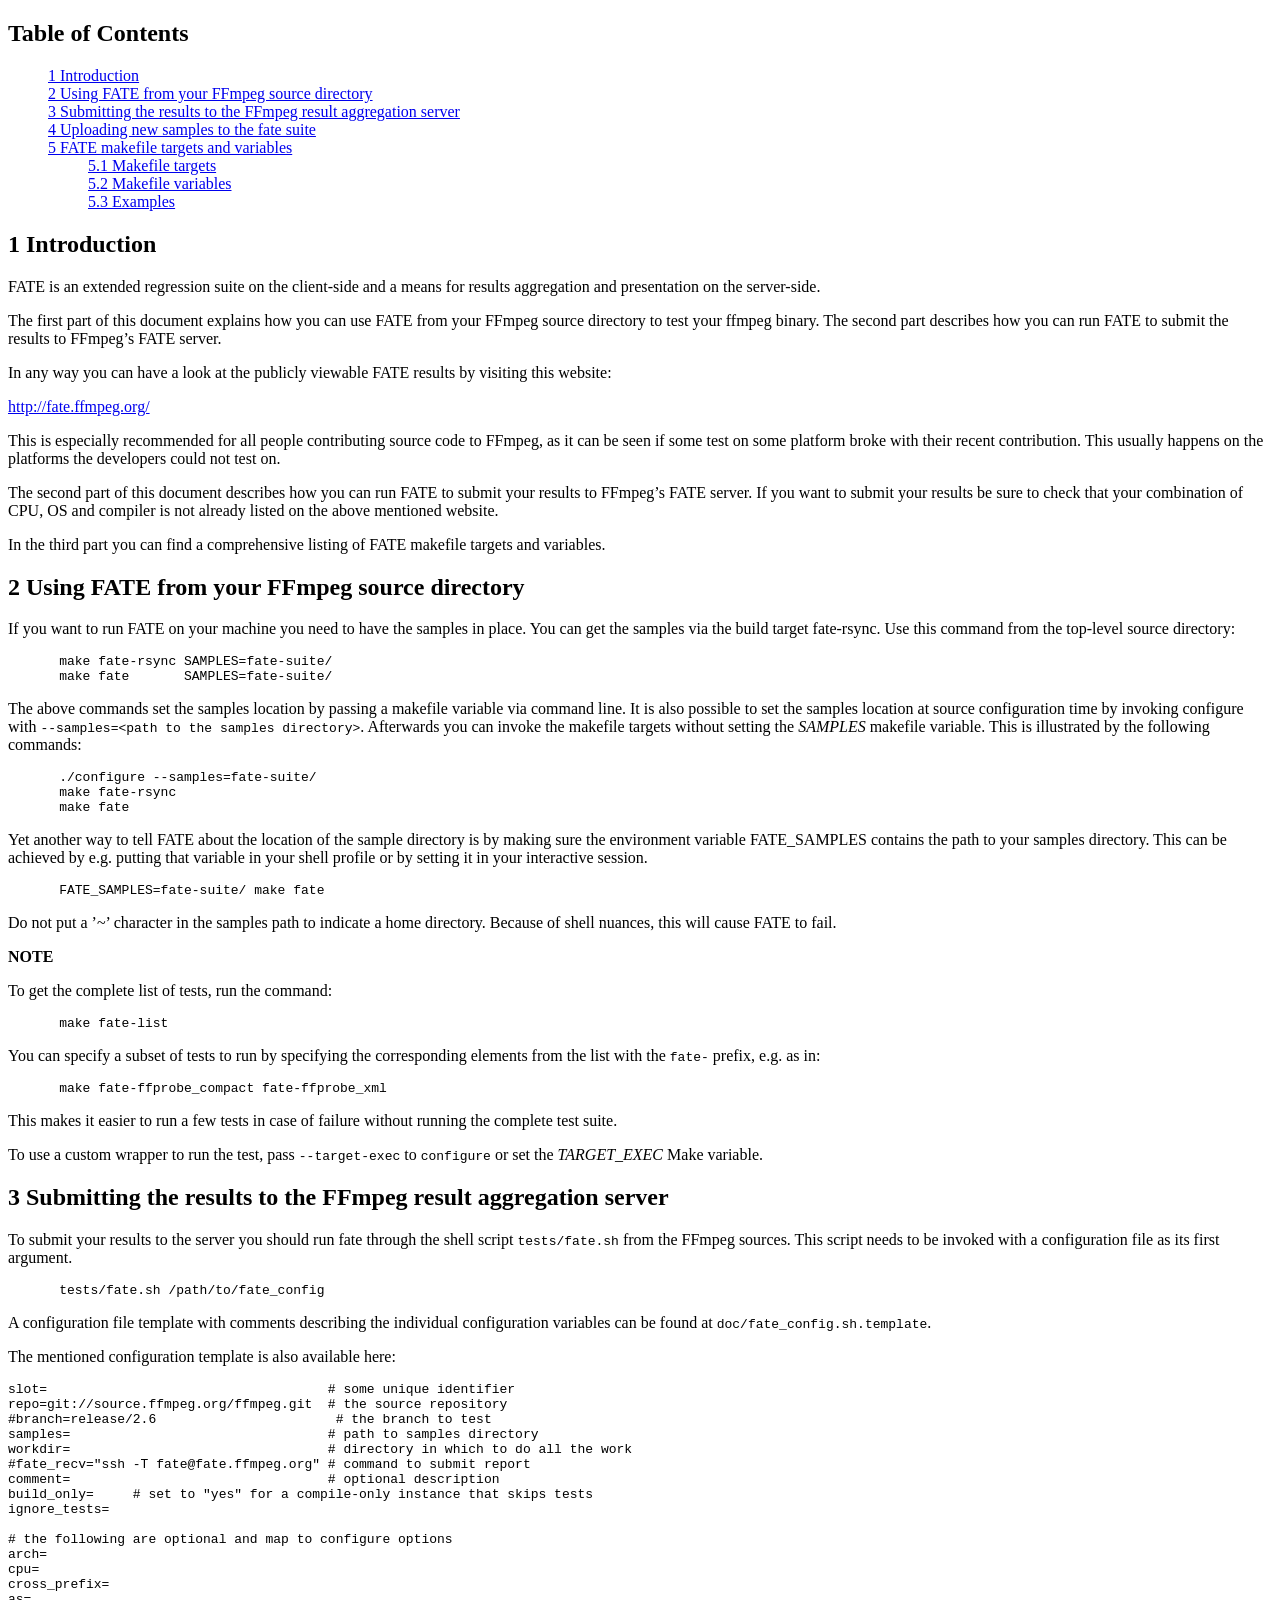
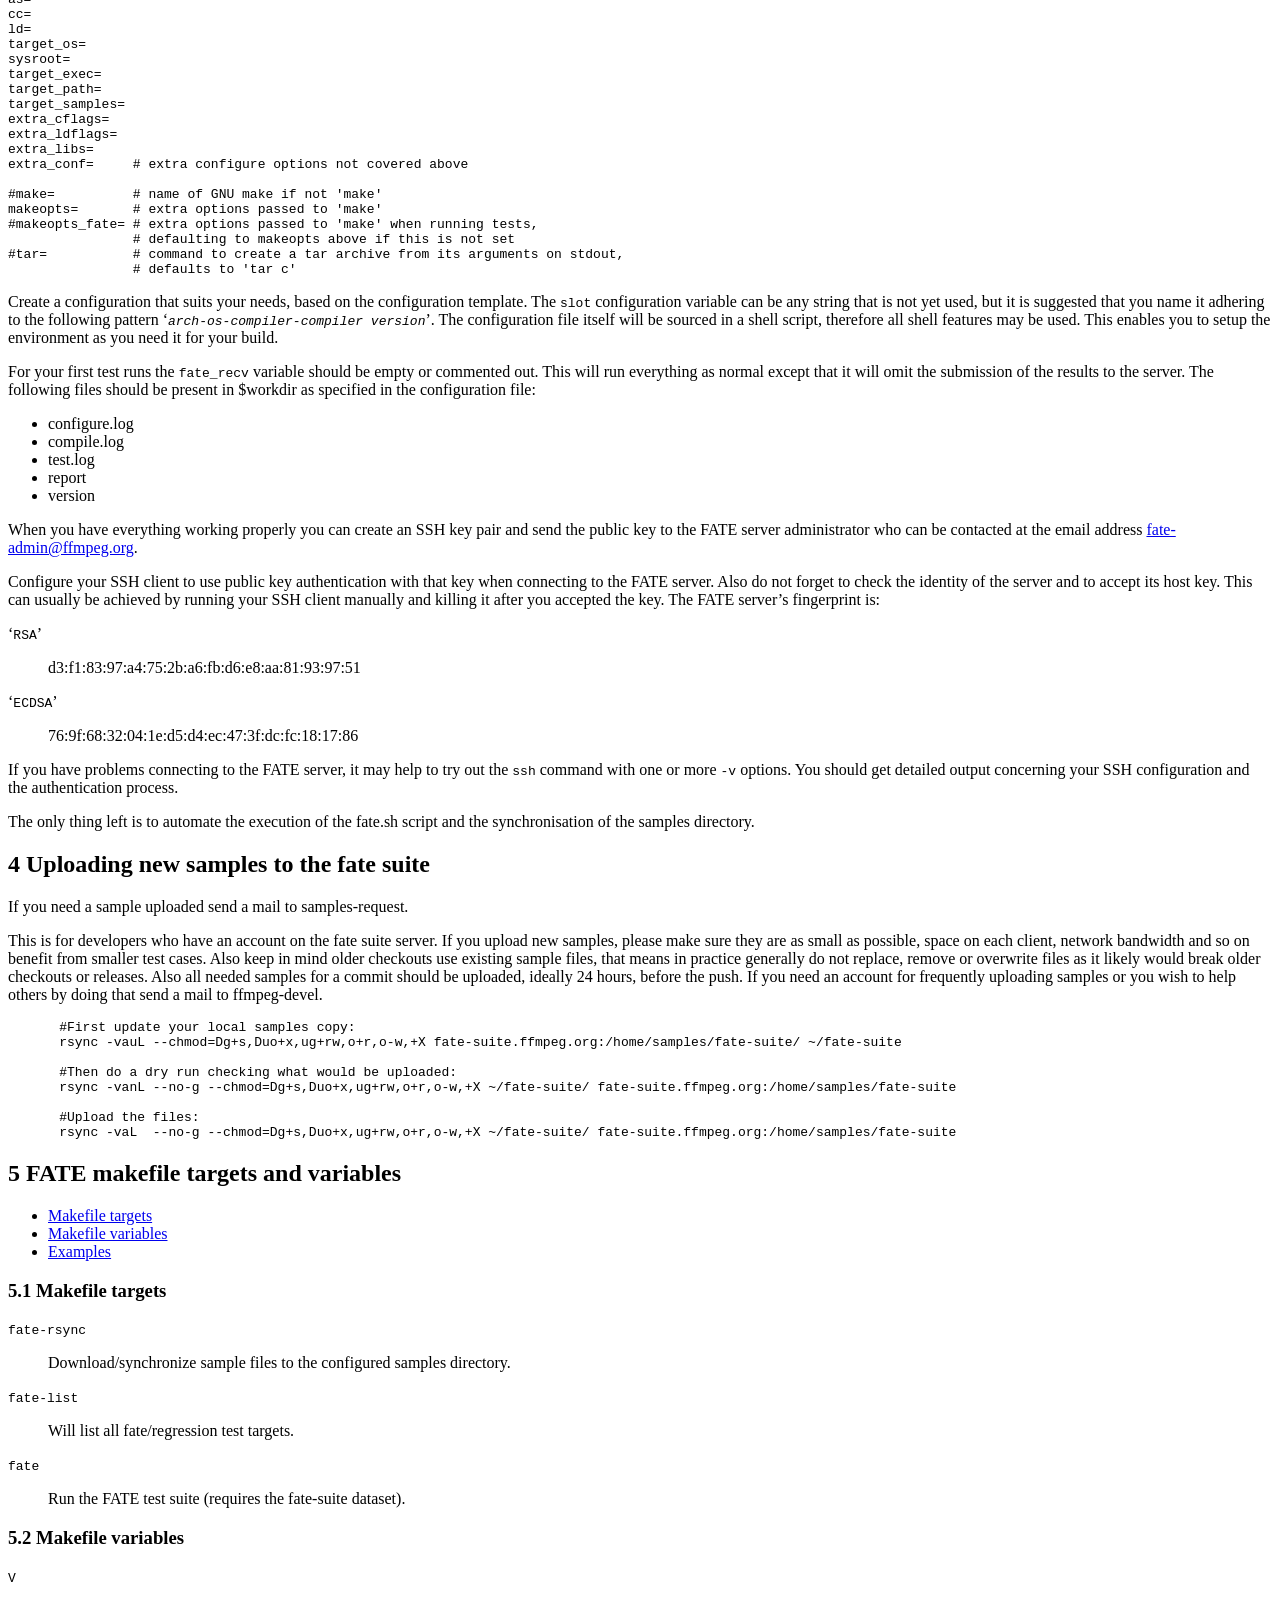
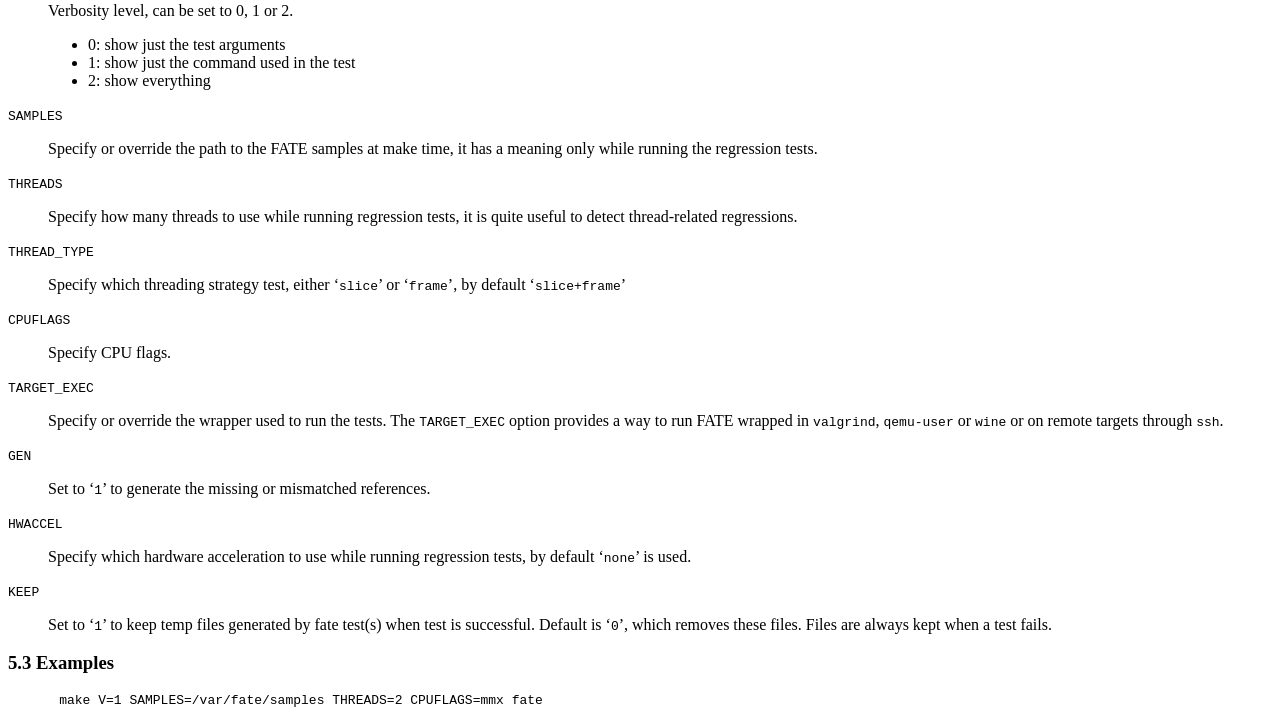
<file: test/ovr_lipsync/ffmpeg/doc/fate.html>
<!DOCTYPE html>
<html>
<!-- Created by GNU Texinfo 7.0.1, https://www.gnu.org/software/texinfo/ -->
<head>
<meta http-equiv="Content-Type" content="text/html; charset=utf-8">
<title>FFmpeg Automated Testing Environment</title>

<meta name="description" content="FFmpeg Automated Testing Environment">
<meta name="keywords" content="FFmpeg Automated Testing Environment">
<meta name="resource-type" content="document">
<meta name="distribution" content="global">
<meta name="Generator" content="makeinfo">
<meta name="viewport" content="width=device-width,initial-scale=1">

<link href="#Top" rel="start" title="Top">
<link href="#SEC_Contents" rel="contents" title="Table of Contents">
<style type="text/css">
<!--
div.example {margin-left: 3.2em}
ul.mark-bullet {list-style-type: disc}
ul.toc-numbered-mark {list-style: none}
-->
</style>


</head>

<body lang="en">


<div class="top-level-extent" id="Top">
<a class="top" id="SEC_Top"></a>

<div class="element-contents" id="SEC_Contents">
<h2 class="contents-heading">Table of Contents</h2>

<div class="contents">

<ul class="toc-numbered-mark">
  <li><a id="toc-Introduction" href="#Introduction">1 Introduction</a></li>
  <li><a id="toc-Using-FATE-from-your-FFmpeg-source-directory" href="#Using-FATE-from-your-FFmpeg-source-directory">2 Using FATE from your FFmpeg source directory</a></li>
  <li><a id="toc-Submitting-the-results-to-the-FFmpeg-result-aggregation-server" href="#Submitting-the-results-to-the-FFmpeg-result-aggregation-server">3 Submitting the results to the FFmpeg result aggregation server</a></li>
  <li><a id="toc-Uploading-new-samples-to-the-fate-suite" href="#Uploading-new-samples-to-the-fate-suite">4 Uploading new samples to the fate suite</a></li>
  <li><a id="toc-FATE-makefile-targets-and-variables" href="#FATE-makefile-targets-and-variables">5 FATE makefile targets and variables</a>
  <ul class="toc-numbered-mark">
    <li><a id="toc-Makefile-targets" href="#Makefile-targets">5.1 Makefile targets</a></li>
    <li><a id="toc-Makefile-variables" href="#Makefile-variables">5.2 Makefile variables</a></li>
    <li><a id="toc-Examples" href="#Examples">5.3 Examples</a></li>
  </ul></li>
</ul>
</div>
</div>
<div class="chapter-level-extent" id="Introduction">
<h2 class="chapter">1 Introduction</h2>

<p>FATE is an extended regression suite on the client-side and a means
for results aggregation and presentation on the server-side.
</p>
<p>The first part of this document explains how you can use FATE from
your FFmpeg source directory to test your ffmpeg binary. The second
part describes how you can run FATE to submit the results to FFmpeg&rsquo;s
FATE server.
</p>
<p>In any way you can have a look at the publicly viewable FATE results
by visiting this website:
</p>
<p><a class="url" href="http://fate.ffmpeg.org/">http://fate.ffmpeg.org/</a>
</p>
<p>This is especially recommended for all people contributing source
code to FFmpeg, as it can be seen if some test on some platform broke
with their recent contribution. This usually happens on the platforms
the developers could not test on.
</p>
<p>The second part of this document describes how you can run FATE to
submit your results to FFmpeg&rsquo;s FATE server. If you want to submit your
results be sure to check that your combination of CPU, OS and compiler
is not already listed on the above mentioned website.
</p>
<p>In the third part you can find a comprehensive listing of FATE makefile
targets and variables.
</p>

</div>
<div class="chapter-level-extent" id="Using-FATE-from-your-FFmpeg-source-directory">
<h2 class="chapter">2 Using FATE from your FFmpeg source directory</h2>

<p>If you want to run FATE on your machine you need to have the samples
in place. You can get the samples via the build target fate-rsync.
Use this command from the top-level source directory:
</p>
<div class="example">
<pre class="example-preformatted">make fate-rsync SAMPLES=fate-suite/
make fate       SAMPLES=fate-suite/
</pre></div>

<p>The above commands set the samples location by passing a makefile
variable via command line. It is also possible to set the samples
location at source configuration time by invoking configure with
<samp class="option">--samples=&lt;path to the samples directory&gt;</samp>. Afterwards you can
invoke the makefile targets without setting the <var class="var">SAMPLES</var> makefile
variable. This is illustrated by the following commands:
</p>
<div class="example">
<pre class="example-preformatted">./configure --samples=fate-suite/
make fate-rsync
make fate
</pre></div>

<p>Yet another way to tell FATE about the location of the sample
directory is by making sure the environment variable FATE_SAMPLES
contains the path to your samples directory. This can be achieved
by e.g. putting that variable in your shell profile or by setting
it in your interactive session.
</p>
<div class="example">
<pre class="example-preformatted">FATE_SAMPLES=fate-suite/ make fate
</pre></div>

<div class="float">
<p>Do not put a &rsquo;~&rsquo; character in the samples path to indicate a home
directory. Because of shell nuances, this will cause FATE to fail.
</p><div class="type-number-float"><p><strong class="strong">NOTE
</strong></p></div></div>
<p>To get the complete list of tests, run the command:
</p><div class="example">
<pre class="example-preformatted">make fate-list
</pre></div>

<p>You can specify a subset of tests to run by specifying the
corresponding elements from the list with the <code class="code">fate-</code> prefix,
e.g. as in:
</p><div class="example">
<pre class="example-preformatted">make fate-ffprobe_compact fate-ffprobe_xml
</pre></div>

<p>This makes it easier to run a few tests in case of failure without
running the complete test suite.
</p>
<p>To use a custom wrapper to run the test, pass <samp class="option">--target-exec</samp> to
<code class="command">configure</code> or set the <var class="var">TARGET_EXEC</var> Make variable.
</p>

</div>
<div class="chapter-level-extent" id="Submitting-the-results-to-the-FFmpeg-result-aggregation-server">
<h2 class="chapter">3 Submitting the results to the FFmpeg result aggregation server</h2>

<p>To submit your results to the server you should run fate through the
shell script <samp class="file">tests/fate.sh</samp> from the FFmpeg sources. This script needs
to be invoked with a configuration file as its first argument.
</p>
<div class="example">
<pre class="example-preformatted">tests/fate.sh /path/to/fate_config
</pre></div>

<p>A configuration file template with comments describing the individual
configuration variables can be found at <samp class="file">doc/fate_config.sh.template</samp>.
</p>
<p>The mentioned configuration template is also available here:
</p><pre class="verbatim">slot=                                    # some unique identifier
repo=git://source.ffmpeg.org/ffmpeg.git  # the source repository
#branch=release/2.6                       # the branch to test
samples=                                 # path to samples directory
workdir=                                 # directory in which to do all the work
#fate_recv=&quot;ssh -T fate@fate.ffmpeg.org&quot; # command to submit report
comment=                                 # optional description
build_only=     # set to &quot;yes&quot; for a compile-only instance that skips tests
ignore_tests=

# the following are optional and map to configure options
arch=
cpu=
cross_prefix=
as=
cc=
ld=
target_os=
sysroot=
target_exec=
target_path=
target_samples=
extra_cflags=
extra_ldflags=
extra_libs=
extra_conf=     # extra configure options not covered above

#make=          # name of GNU make if not 'make'
makeopts=       # extra options passed to 'make'
#makeopts_fate= # extra options passed to 'make' when running tests,
                # defaulting to makeopts above if this is not set
#tar=           # command to create a tar archive from its arguments on stdout,
                # defaults to 'tar c'
</pre>
<p>Create a configuration that suits your needs, based on the configuration
template. The <code class="env">slot</code> configuration variable can be any string that is not
yet used, but it is suggested that you name it adhering to the following
pattern &lsquo;<samp class="samp"><var class="var">arch</var>-<var class="var">os</var>-<var class="var">compiler</var>-<var class="var">compiler version</var></samp>&rsquo;. The
configuration file itself will be sourced in a shell script, therefore all
shell features may be used. This enables you to setup the environment as you
need it for your build.
</p>
<p>For your first test runs the <code class="env">fate_recv</code> variable should be empty or
commented out. This will run everything as normal except that it will omit
the submission of the results to the server. The following files should be
present in $workdir as specified in the configuration file:
</p>
<ul class="itemize mark-bullet">
<li>configure.log
    </li><li>compile.log
    </li><li>test.log
    </li><li>report
    </li><li>version
</li></ul>

<p>When you have everything working properly you can create an SSH key pair
and send the public key to the FATE server administrator who can be contacted
at the email address <a class="email" href="mailto:fate-admin@ffmpeg.org">fate-admin@ffmpeg.org</a>.
</p>
<p>Configure your SSH client to use public key authentication with that key
when connecting to the FATE server. Also do not forget to check the identity
of the server and to accept its host key. This can usually be achieved by
running your SSH client manually and killing it after you accepted the key.
The FATE server&rsquo;s fingerprint is:
</p>
<dl class="table">
<dt>&lsquo;<samp class="samp">RSA</samp>&rsquo;</dt>
<dd><p>d3:f1:83:97:a4:75:2b:a6:fb:d6:e8:aa:81:93:97:51
</p></dd>
<dt>&lsquo;<samp class="samp">ECDSA</samp>&rsquo;</dt>
<dd><p>76:9f:68:32:04:1e:d5:d4:ec:47:3f:dc:fc:18:17:86
</p></dd>
</dl>

<p>If you have problems connecting to the FATE server, it may help to try out
the <code class="command">ssh</code> command with one or more <samp class="option">-v</samp> options. You should
get detailed output concerning your SSH configuration and the authentication
process.
</p>
<p>The only thing left is to automate the execution of the fate.sh script and
the synchronisation of the samples directory.
</p>
</div>
<div class="chapter-level-extent" id="Uploading-new-samples-to-the-fate-suite">
<h2 class="chapter">4 Uploading new samples to the fate suite</h2>

<p>If you need a sample uploaded send a mail to samples-request.
</p>
<p>This is for developers who have an account on the fate suite server.
If you upload new samples, please make sure they are as small as possible,
space on each client, network bandwidth and so on benefit from smaller test cases.
Also keep in mind older checkouts use existing sample files, that means in
practice generally do not replace, remove or overwrite files as it likely would
break older checkouts or releases.
Also all needed samples for a commit should be uploaded, ideally 24
hours, before the push.
If you need an account for frequently uploading samples or you wish to help
others by doing that send a mail to ffmpeg-devel.
</p>
<div class="example">
<pre class="example-preformatted">#First update your local samples copy:
rsync -vauL --chmod=Dg+s,Duo+x,ug+rw,o+r,o-w,+X fate-suite.ffmpeg.org:/home/samples/fate-suite/ ~/fate-suite

#Then do a dry run checking what would be uploaded:
rsync -vanL --no-g --chmod=Dg+s,Duo+x,ug+rw,o+r,o-w,+X ~/fate-suite/ fate-suite.ffmpeg.org:/home/samples/fate-suite

#Upload the files:
rsync -vaL  --no-g --chmod=Dg+s,Duo+x,ug+rw,o+r,o-w,+X ~/fate-suite/ fate-suite.ffmpeg.org:/home/samples/fate-suite
</pre></div>


</div>
<div class="chapter-level-extent" id="FATE-makefile-targets-and-variables">
<h2 class="chapter">5 FATE makefile targets and variables</h2>

<ul class="mini-toc">
<li><a href="#Makefile-targets" accesskey="1">Makefile targets</a></li>
<li><a href="#Makefile-variables" accesskey="2">Makefile variables</a></li>
<li><a href="#Examples" accesskey="3">Examples</a></li>
</ul>
<div class="section-level-extent" id="Makefile-targets">
<h3 class="section">5.1 Makefile targets</h3>

<dl class="table">
<dt><samp class="option">fate-rsync</samp></dt>
<dd><p>Download/synchronize sample files to the configured samples directory.
</p>
</dd>
<dt><samp class="option">fate-list</samp></dt>
<dd><p>Will list all fate/regression test targets.
</p>
</dd>
<dt><samp class="option">fate</samp></dt>
<dd><p>Run the FATE test suite (requires the fate-suite dataset).
</p></dd>
</dl>

</div>
<div class="section-level-extent" id="Makefile-variables">
<h3 class="section">5.2 Makefile variables</h3>

<dl class="table">
<dt><code class="env">V</code></dt>
<dd><p>Verbosity level, can be set to 0, 1 or 2.
    </p><ul class="itemize mark-bullet">
<li>0: show just the test arguments
        </li><li>1: show just the command used in the test
        </li><li>2: show everything
    </li></ul>

</dd>
<dt><code class="env">SAMPLES</code></dt>
<dd><p>Specify or override the path to the FATE samples at make time, it has a
meaning only while running the regression tests.
</p>
</dd>
<dt><code class="env">THREADS</code></dt>
<dd><p>Specify how many threads to use while running regression tests, it is
quite useful to detect thread-related regressions.
</p>
</dd>
<dt><code class="env">THREAD_TYPE</code></dt>
<dd><p>Specify which threading strategy test, either &lsquo;<samp class="samp">slice</samp>&rsquo; or &lsquo;<samp class="samp">frame</samp>&rsquo;,
by default &lsquo;<samp class="samp">slice+frame</samp>&rsquo;
</p>
</dd>
<dt><code class="env">CPUFLAGS</code></dt>
<dd><p>Specify CPU flags.
</p>
</dd>
<dt><code class="env">TARGET_EXEC</code></dt>
<dd><p>Specify or override the wrapper used to run the tests.
The <code class="env">TARGET_EXEC</code> option provides a way to run FATE wrapped in
<code class="command">valgrind</code>, <code class="command">qemu-user</code> or <code class="command">wine</code> or on remote targets
through <code class="command">ssh</code>.
</p>
</dd>
<dt><code class="env">GEN</code></dt>
<dd><p>Set to &lsquo;<samp class="samp">1</samp>&rsquo; to generate the missing or mismatched references.
</p>
</dd>
<dt><code class="env">HWACCEL</code></dt>
<dd><p>Specify which hardware acceleration to use while running regression tests,
by default &lsquo;<samp class="samp">none</samp>&rsquo; is used.
</p>
</dd>
<dt><code class="env">KEEP</code></dt>
<dd><p>Set to &lsquo;<samp class="samp">1</samp>&rsquo; to keep temp files generated by fate test(s) when test is successful.
Default is &lsquo;<samp class="samp">0</samp>&rsquo;, which removes these files. Files are always kept when a test
fails.
</p>
</dd>
</dl>

</div>
<div class="section-level-extent" id="Examples">
<h3 class="section">5.3 Examples</h3>

<div class="example">
<pre class="example-preformatted">make V=1 SAMPLES=/var/fate/samples THREADS=2 CPUFLAGS=mmx fate
</pre></div>
</div>
</div>
</div>



</body>
</html>
</file>
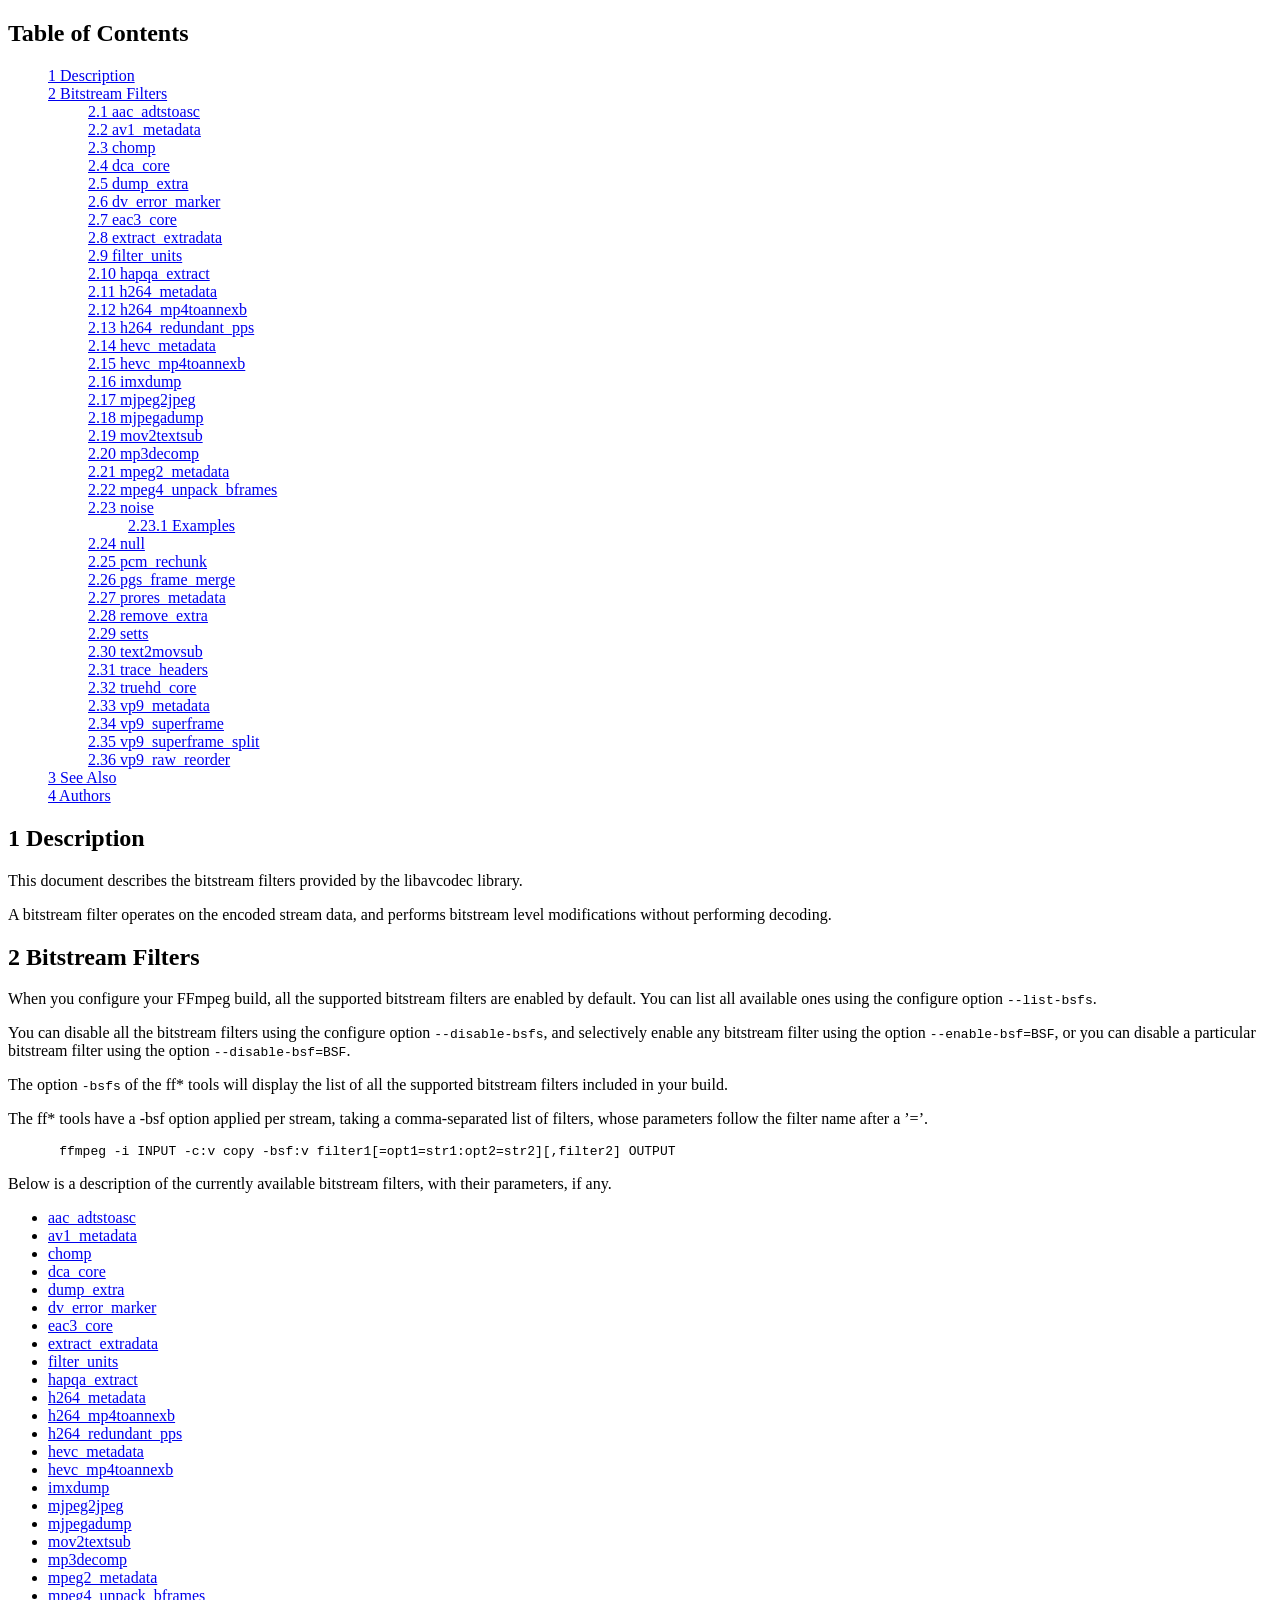
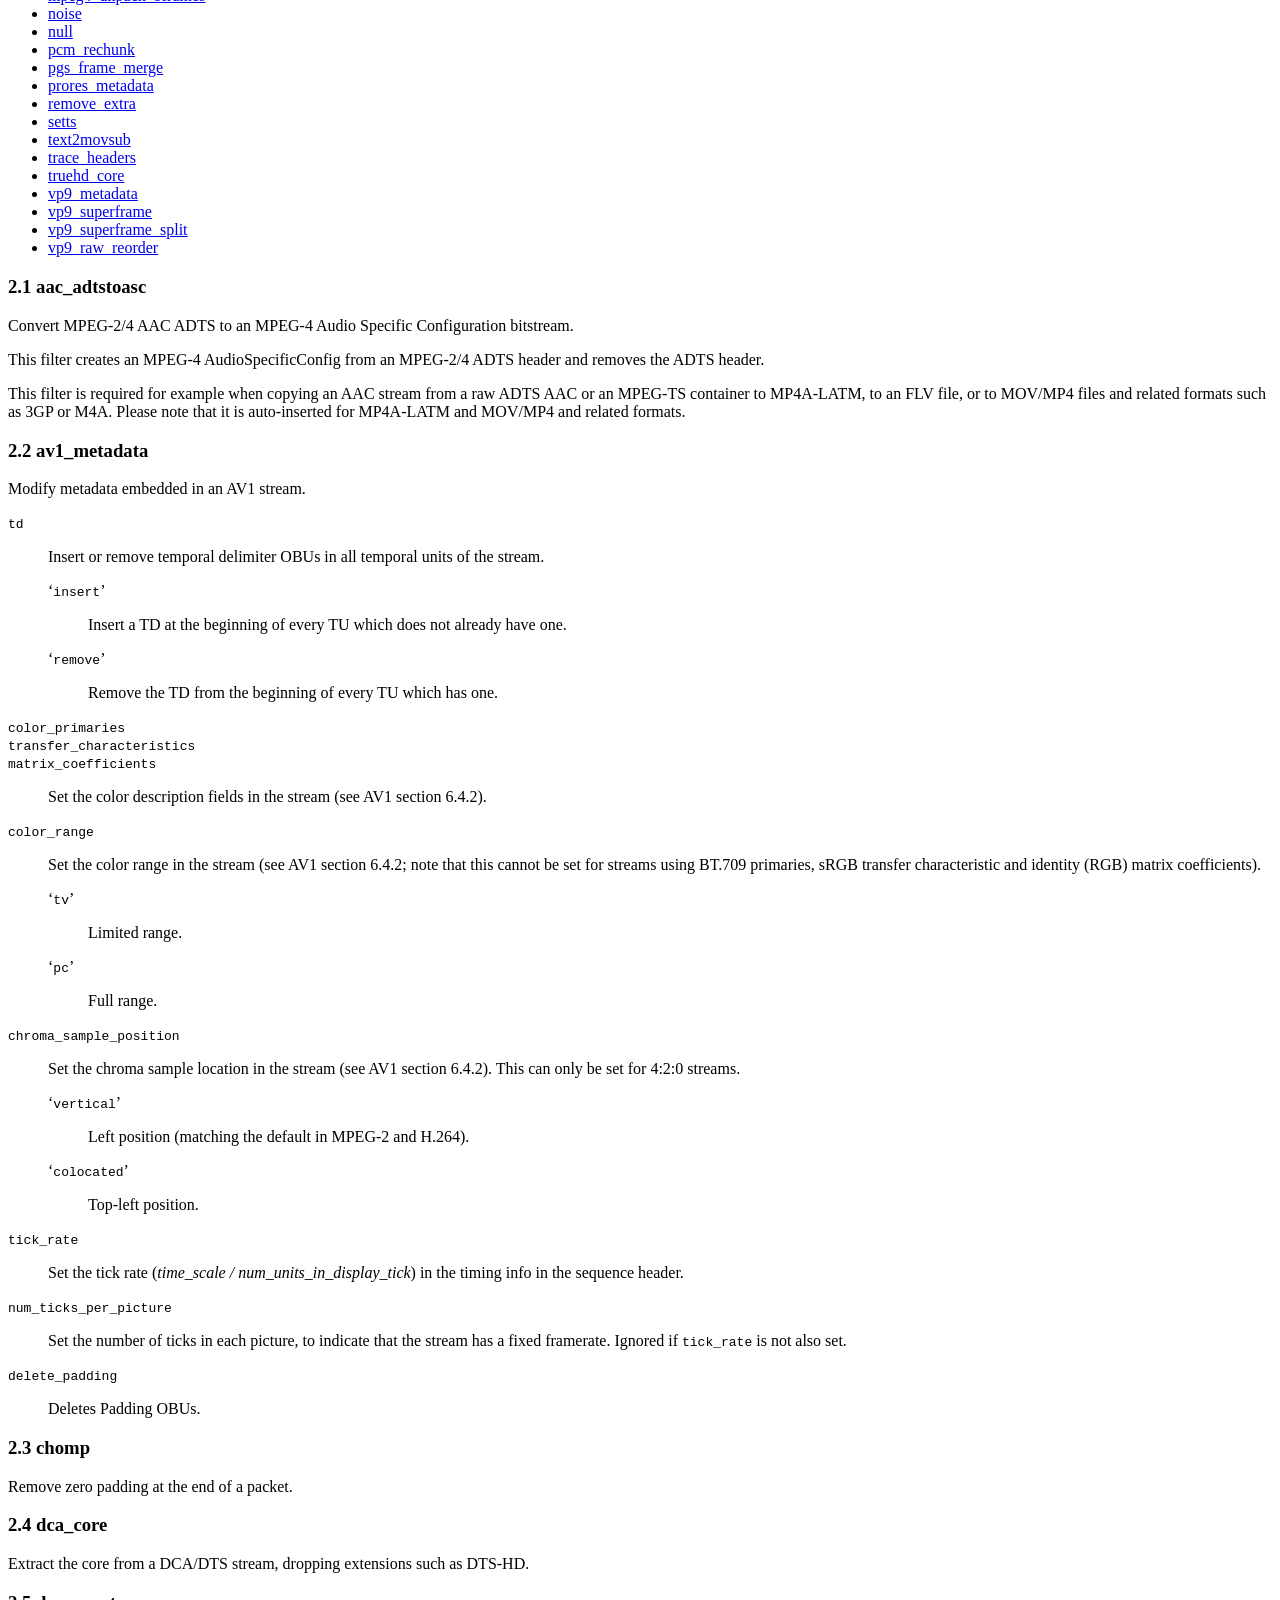
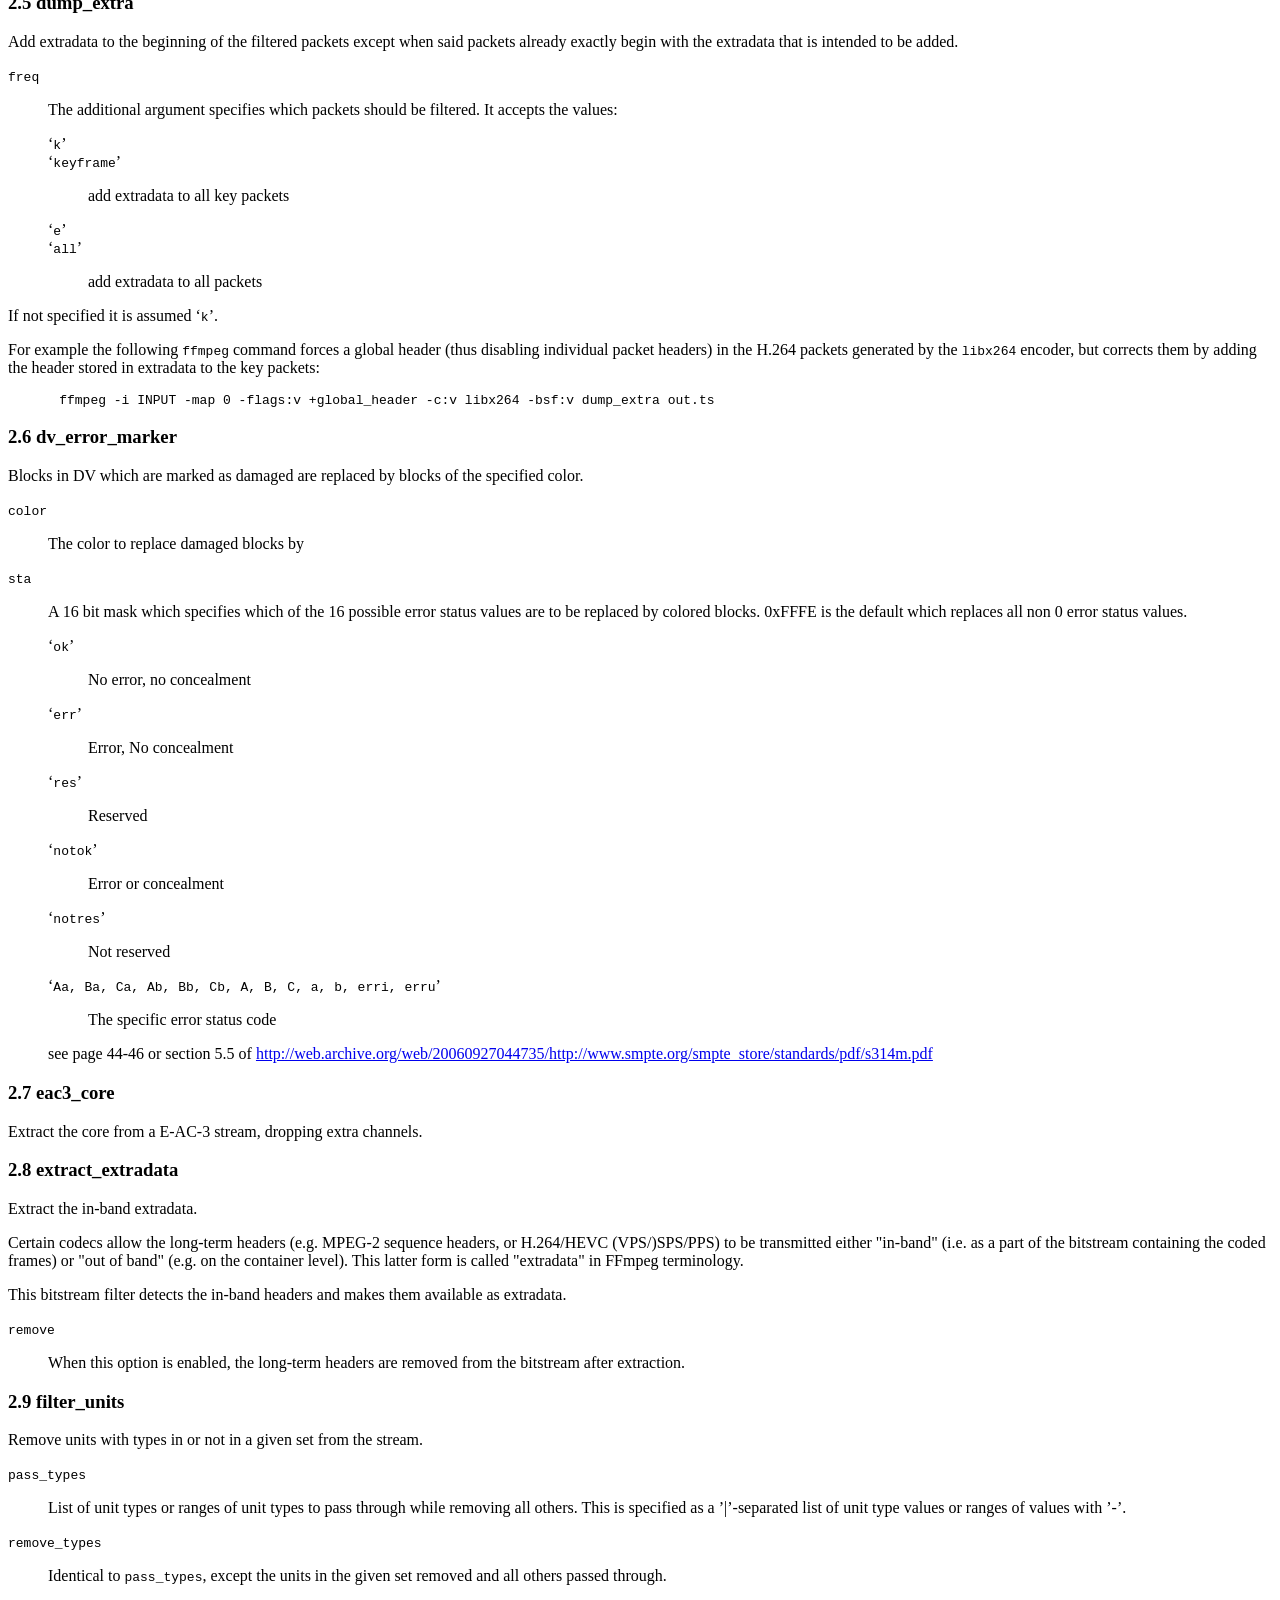
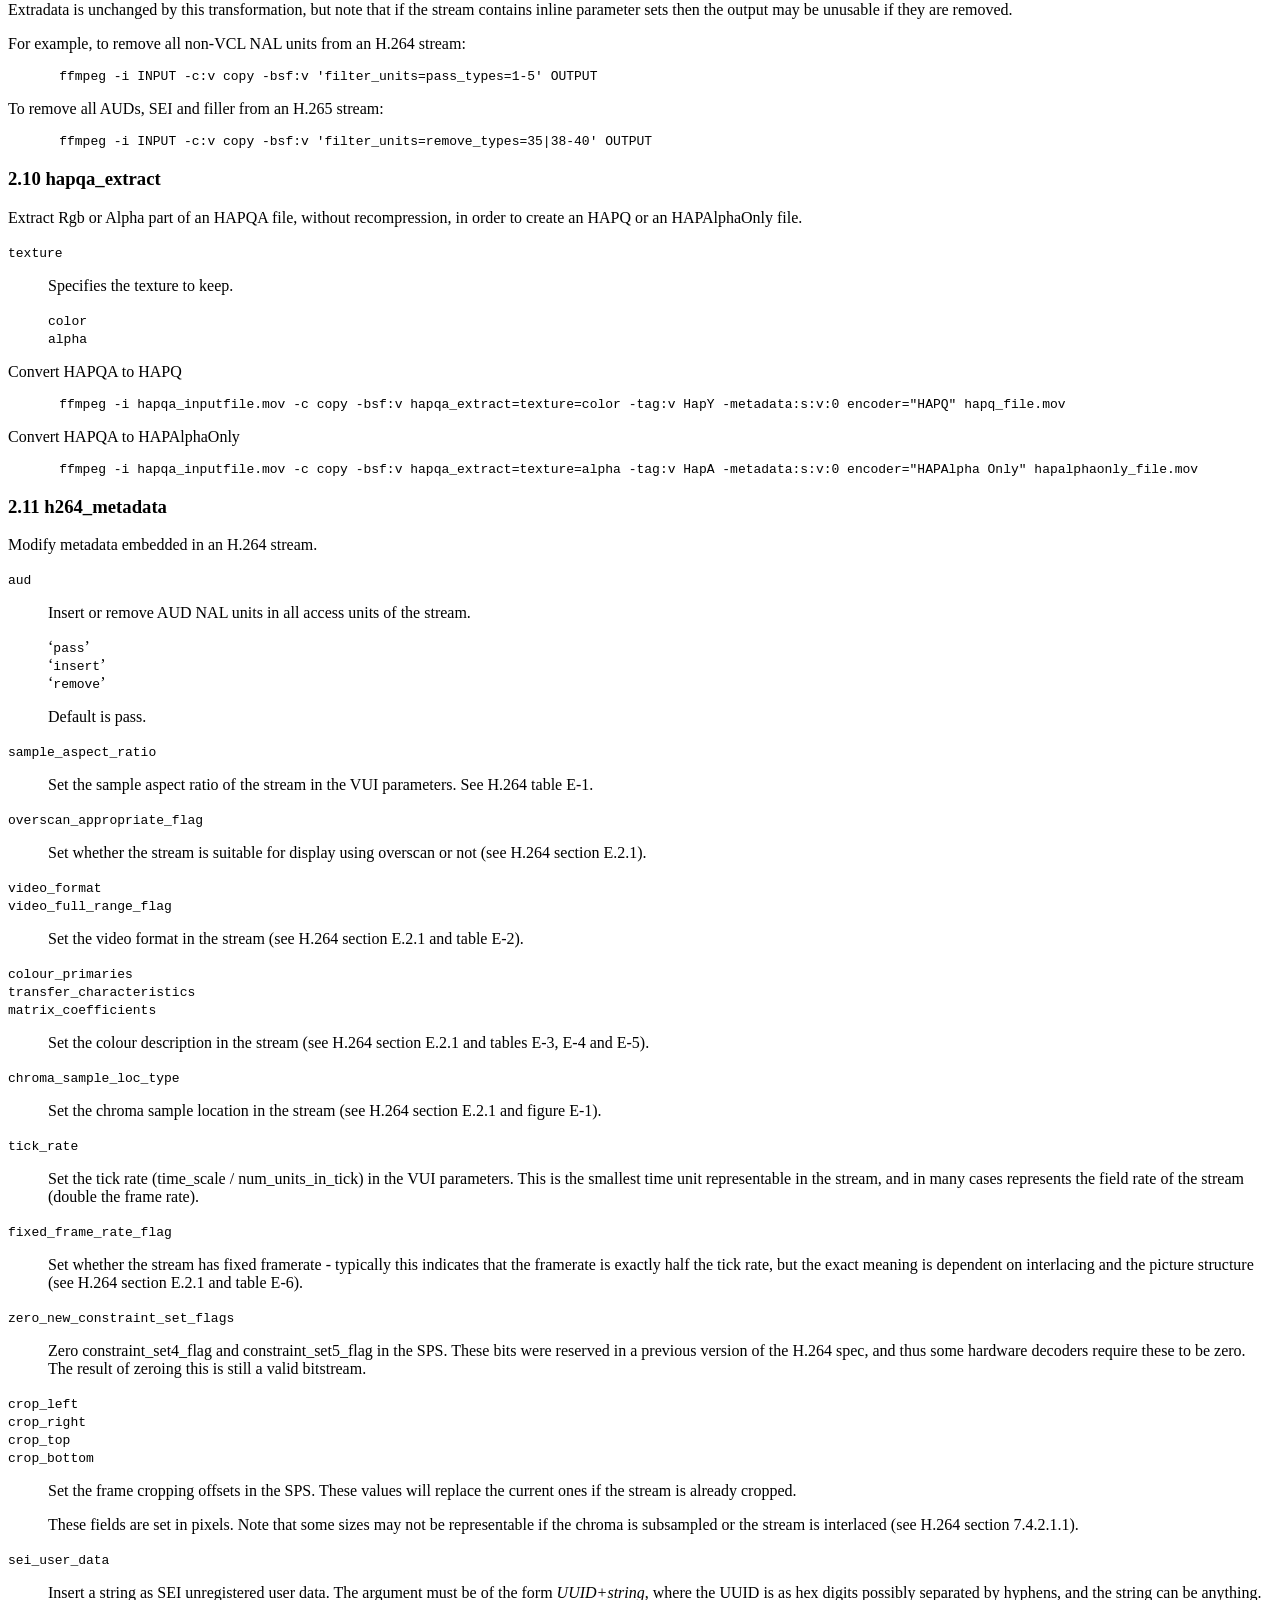
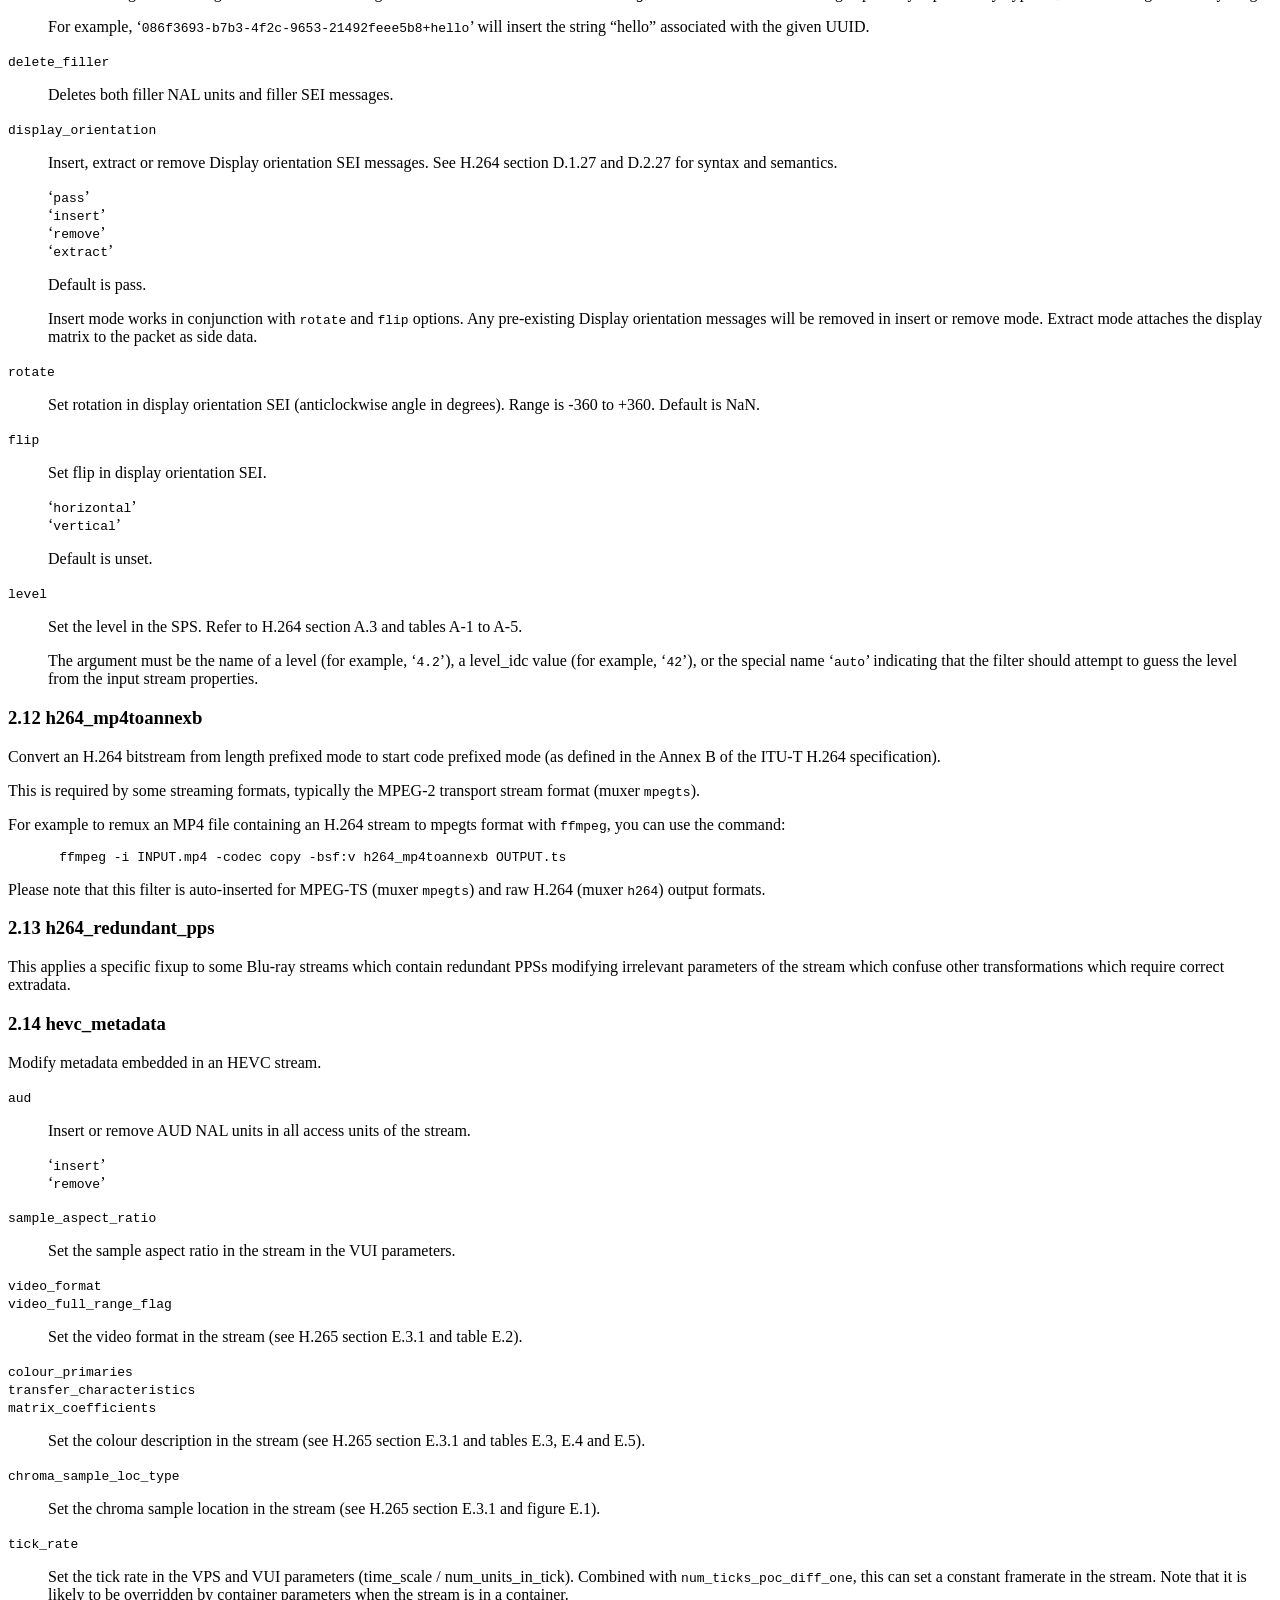
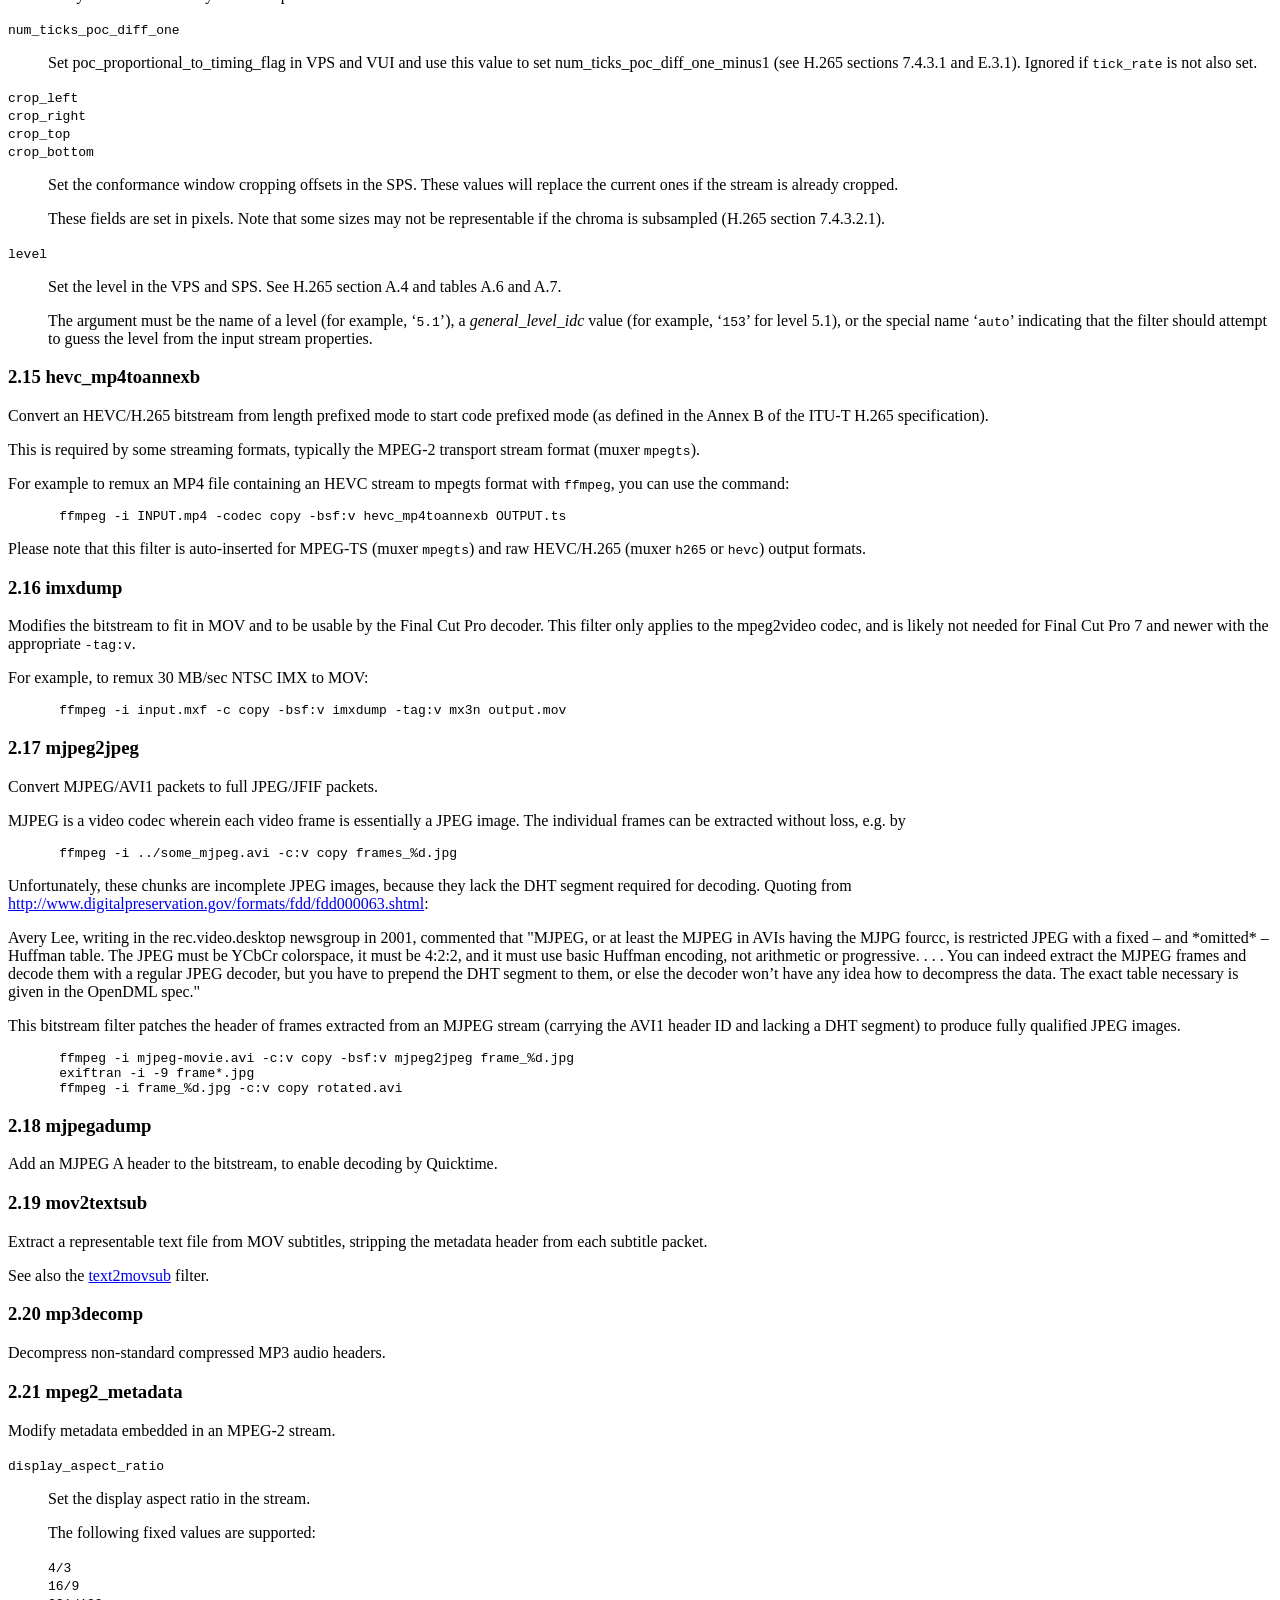
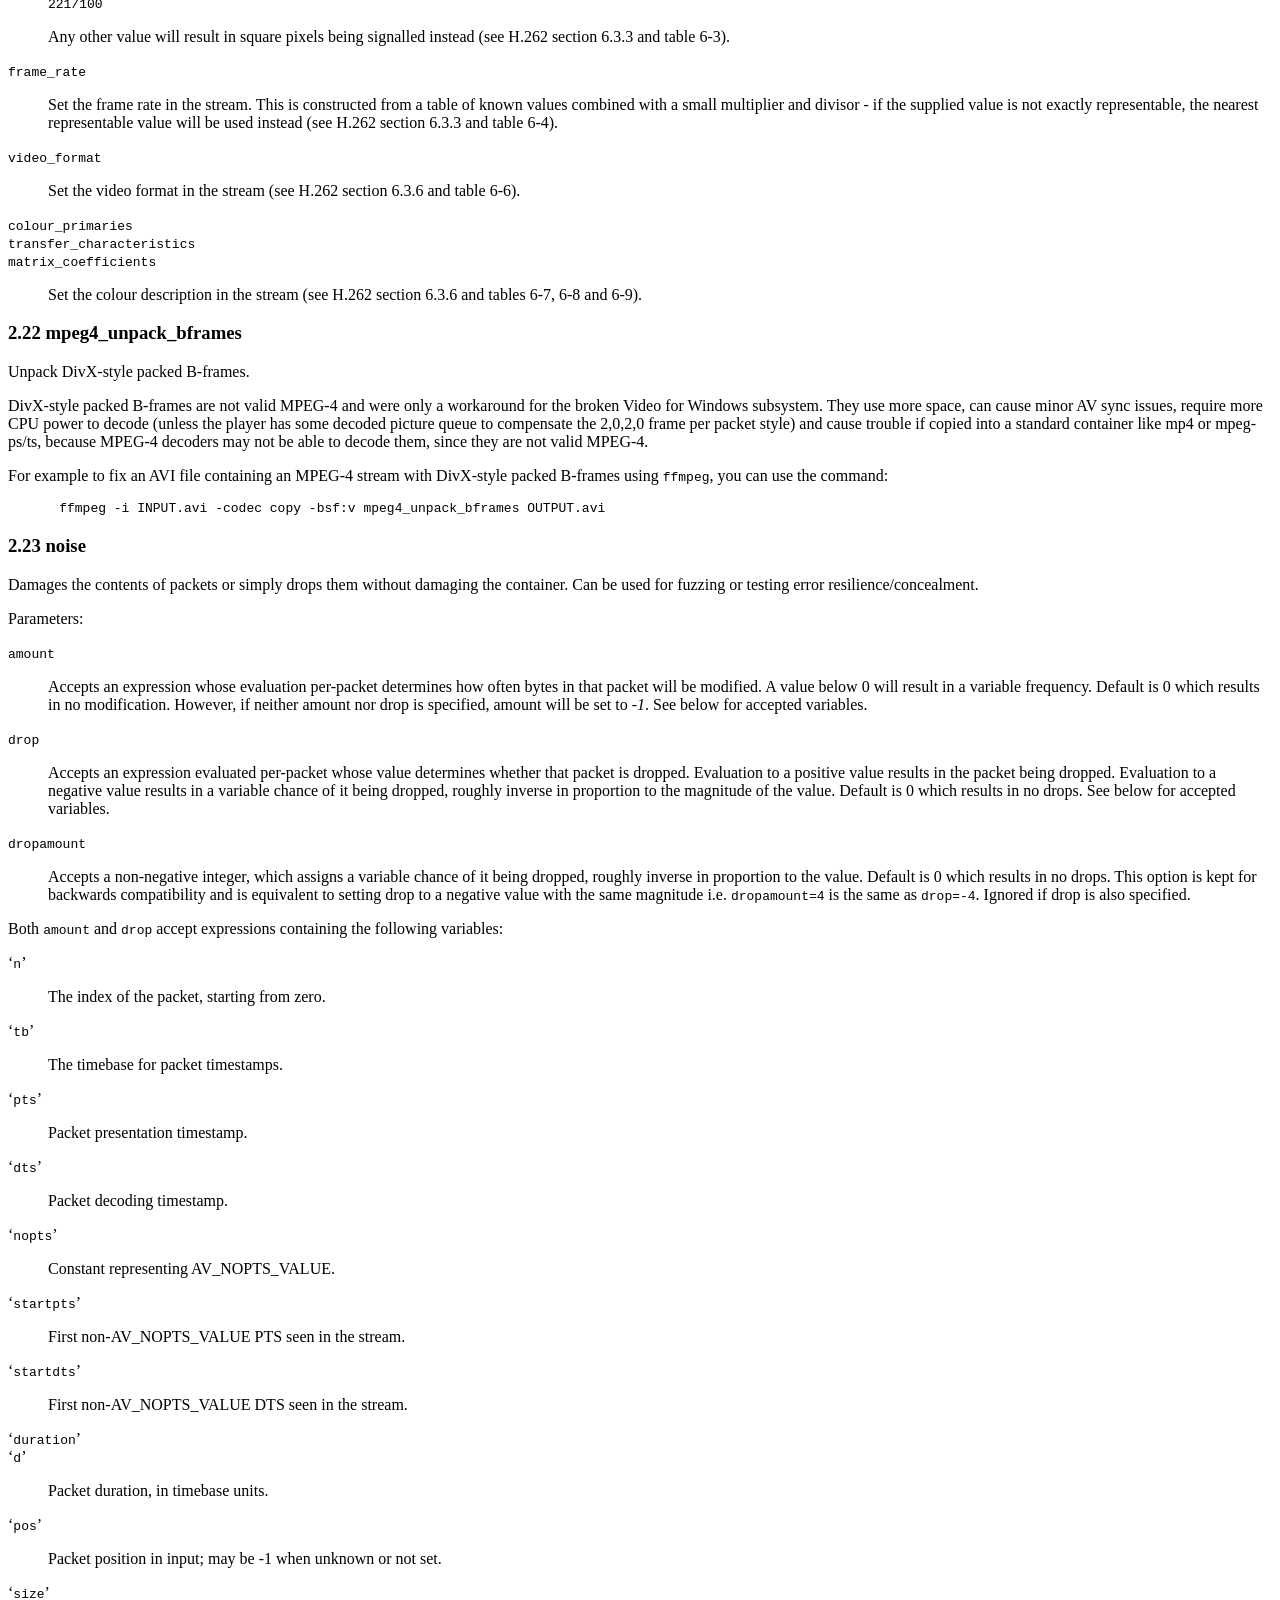
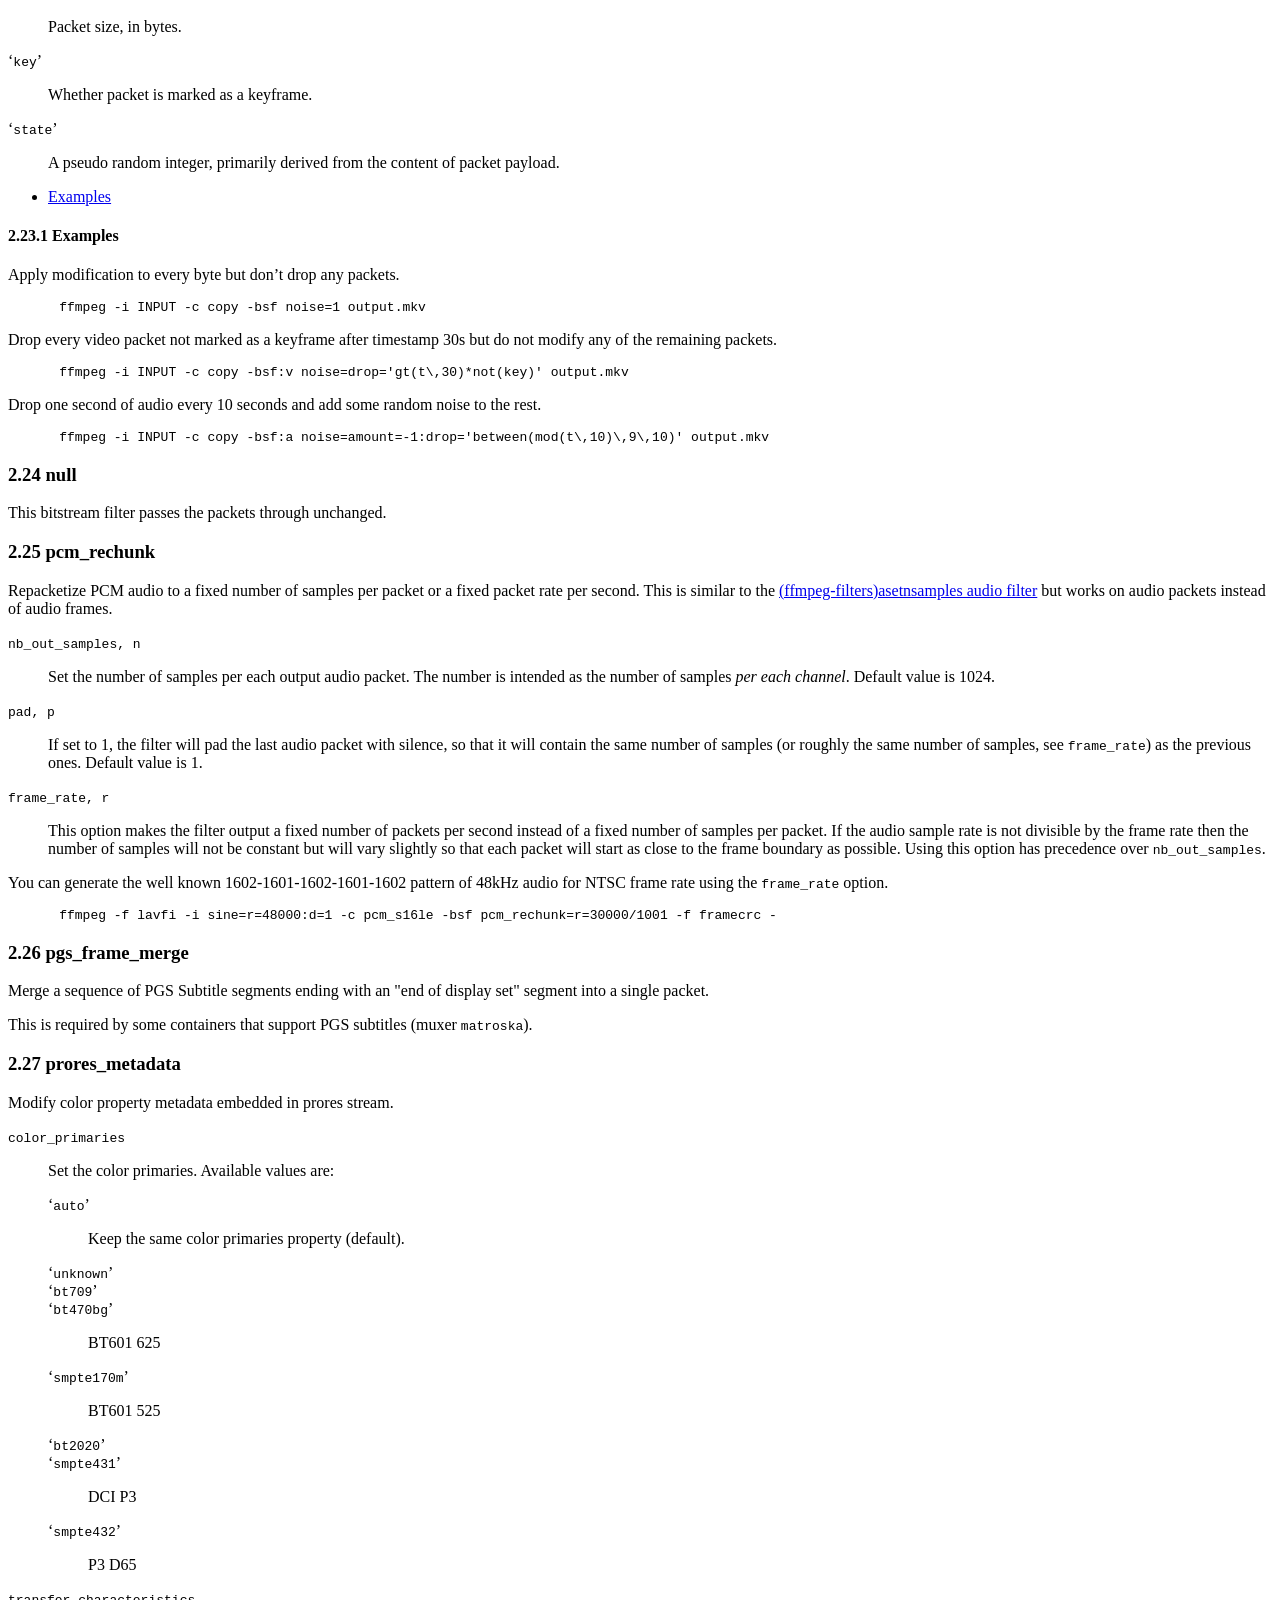
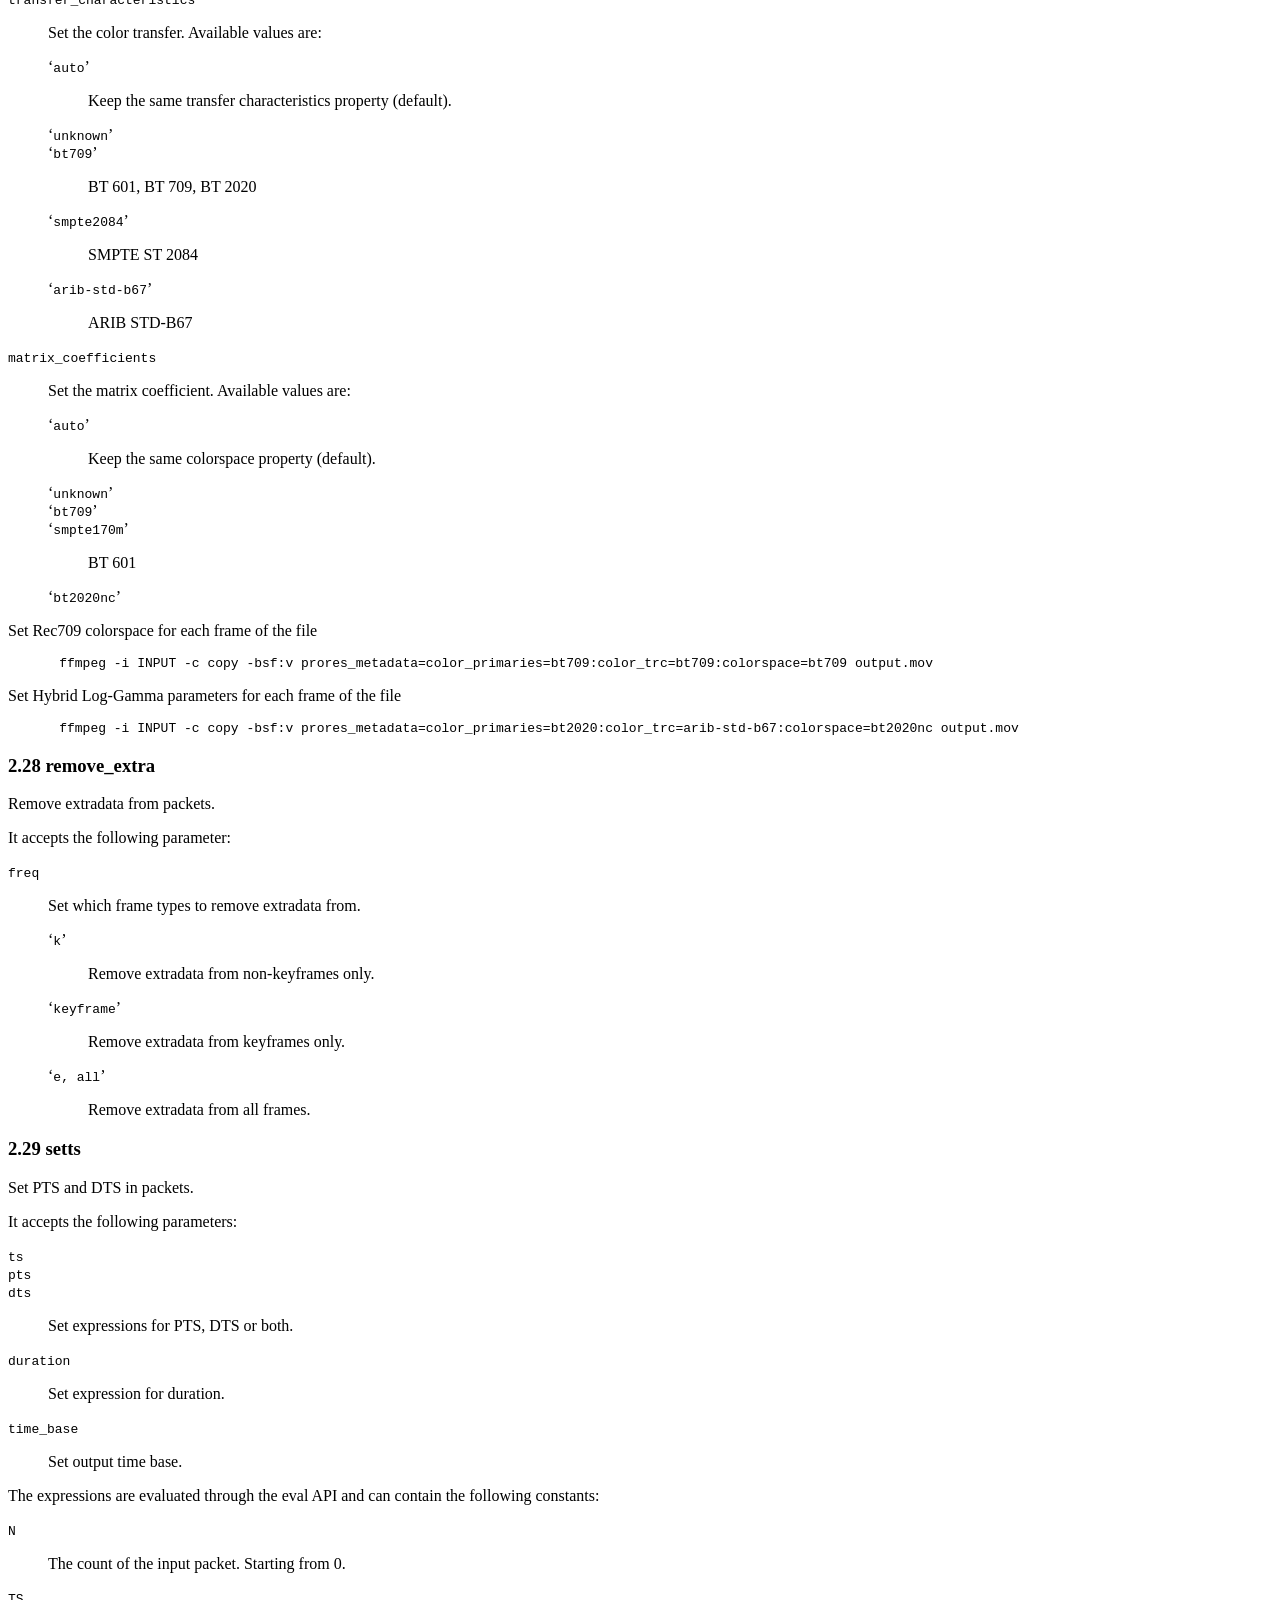
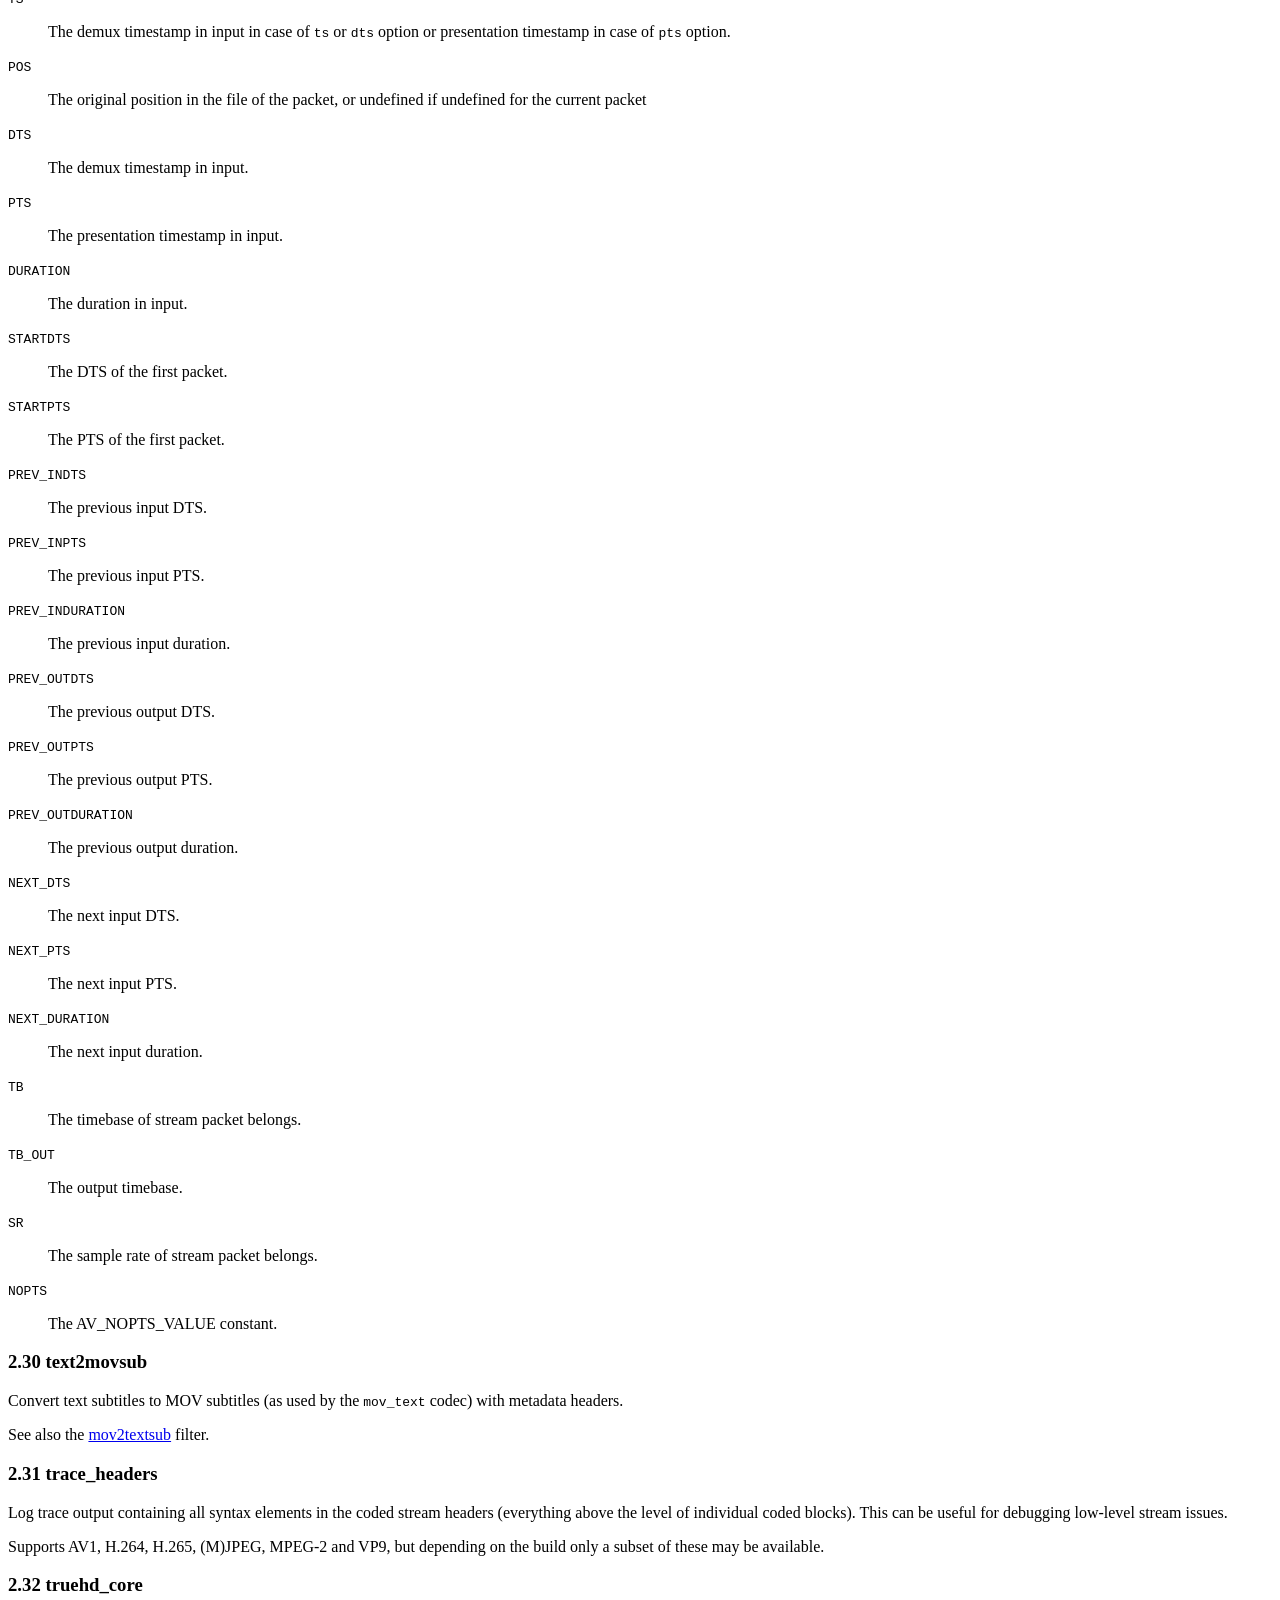
<file: test/ovr_lipsync/ffmpeg/doc/ffmpeg-bitstream-filters.html>
<!DOCTYPE html>
<html>
<!-- Created by GNU Texinfo 7.0.1, https://www.gnu.org/software/texinfo/ -->
<head>
<meta http-equiv="Content-Type" content="text/html; charset=utf-8">
<title>FFmpeg Bitstream Filters Documentation</title>

<meta name="description" content="FFmpeg Bitstream Filters Documentation">
<meta name="keywords" content="FFmpeg Bitstream Filters Documentation">
<meta name="resource-type" content="document">
<meta name="distribution" content="global">
<meta name="Generator" content="makeinfo">
<meta name="viewport" content="width=device-width,initial-scale=1">

<link href="#SEC_Contents" rel="contents" title="Table of Contents">
<style type="text/css">
<!--
div.example {margin-left: 3.2em}
ul.toc-numbered-mark {list-style: none}
-->
</style>


</head>

<body lang="en">


<div class="top-level-extent" id="SEC_Top">


<div class="element-contents" id="SEC_Contents">
<h2 class="contents-heading">Table of Contents</h2>

<div class="contents">

<ul class="toc-numbered-mark">
  <li><a id="toc-Description" href="#Description">1 Description</a></li>
  <li><a id="toc-Bitstream-Filters" href="#Bitstream-Filters">2 Bitstream Filters</a>
  <ul class="toc-numbered-mark">
    <li><a id="toc-aac_005fadtstoasc" href="#aac_005fadtstoasc">2.1 aac_adtstoasc</a></li>
    <li><a id="toc-av1_005fmetadata" href="#av1_005fmetadata">2.2 av1_metadata</a></li>
    <li><a id="toc-chomp" href="#chomp">2.3 chomp</a></li>
    <li><a id="toc-dca_005fcore" href="#dca_005fcore">2.4 dca_core</a></li>
    <li><a id="toc-dump_005fextra" href="#dump_005fextra">2.5 dump_extra</a></li>
    <li><a id="toc-dv_005ferror_005fmarker" href="#dv_005ferror_005fmarker">2.6 dv_error_marker</a></li>
    <li><a id="toc-eac3_005fcore" href="#eac3_005fcore">2.7 eac3_core</a></li>
    <li><a id="toc-extract_005fextradata" href="#extract_005fextradata">2.8 extract_extradata</a></li>
    <li><a id="toc-filter_005funits" href="#filter_005funits">2.9 filter_units</a></li>
    <li><a id="toc-hapqa_005fextract" href="#hapqa_005fextract">2.10 hapqa_extract</a></li>
    <li><a id="toc-h264_005fmetadata" href="#h264_005fmetadata">2.11 h264_metadata</a></li>
    <li><a id="toc-h264_005fmp4toannexb" href="#h264_005fmp4toannexb">2.12 h264_mp4toannexb</a></li>
    <li><a id="toc-h264_005fredundant_005fpps" href="#h264_005fredundant_005fpps">2.13 h264_redundant_pps</a></li>
    <li><a id="toc-hevc_005fmetadata" href="#hevc_005fmetadata">2.14 hevc_metadata</a></li>
    <li><a id="toc-hevc_005fmp4toannexb" href="#hevc_005fmp4toannexb">2.15 hevc_mp4toannexb</a></li>
    <li><a id="toc-imxdump" href="#imxdump">2.16 imxdump</a></li>
    <li><a id="toc-mjpeg2jpeg" href="#mjpeg2jpeg">2.17 mjpeg2jpeg</a></li>
    <li><a id="toc-mjpegadump" href="#mjpegadump">2.18 mjpegadump</a></li>
    <li><a id="toc-mov2textsub-1" href="#mov2textsub-1">2.19 mov2textsub</a></li>
    <li><a id="toc-mp3decomp" href="#mp3decomp">2.20 mp3decomp</a></li>
    <li><a id="toc-mpeg2_005fmetadata" href="#mpeg2_005fmetadata">2.21 mpeg2_metadata</a></li>
    <li><a id="toc-mpeg4_005funpack_005fbframes" href="#mpeg4_005funpack_005fbframes">2.22 mpeg4_unpack_bframes</a></li>
    <li><a id="toc-noise" href="#noise">2.23 noise</a>
    <ul class="toc-numbered-mark">
      <li><a id="toc-Examples" href="#Examples">2.23.1 Examples</a></li>
    </ul></li>
    <li><a id="toc-null" href="#null">2.24 null</a></li>
    <li><a id="toc-pcm_005frechunk" href="#pcm_005frechunk">2.25 pcm_rechunk</a></li>
    <li><a id="toc-pgs_005fframe_005fmerge" href="#pgs_005fframe_005fmerge">2.26 pgs_frame_merge</a></li>
    <li><a id="toc-prores_005fmetadata" href="#prores_005fmetadata">2.27 prores_metadata</a></li>
    <li><a id="toc-remove_005fextra" href="#remove_005fextra">2.28 remove_extra</a></li>
    <li><a id="toc-setts" href="#setts">2.29 setts</a></li>
    <li><a id="toc-text2movsub-1" href="#text2movsub-1">2.30 text2movsub</a></li>
    <li><a id="toc-trace_005fheaders" href="#trace_005fheaders">2.31 trace_headers</a></li>
    <li><a id="toc-truehd_005fcore" href="#truehd_005fcore">2.32 truehd_core</a></li>
    <li><a id="toc-vp9_005fmetadata" href="#vp9_005fmetadata">2.33 vp9_metadata</a></li>
    <li><a id="toc-vp9_005fsuperframe" href="#vp9_005fsuperframe">2.34 vp9_superframe</a></li>
    <li><a id="toc-vp9_005fsuperframe_005fsplit" href="#vp9_005fsuperframe_005fsplit">2.35 vp9_superframe_split</a></li>
    <li><a id="toc-vp9_005fraw_005freorder" href="#vp9_005fraw_005freorder">2.36 vp9_raw_reorder</a></li>
  </ul></li>
  <li><a id="toc-See-Also" href="#See-Also">3 See Also</a></li>
  <li><a id="toc-Authors" href="#Authors">4 Authors</a></li>
</ul>
</div>
</div>
<div class="chapter-level-extent" id="Description">
<h2 class="chapter">1 Description</h2>

<p>This document describes the bitstream filters provided by the
libavcodec library.
</p>
<p>A bitstream filter operates on the encoded stream data, and performs
bitstream level modifications without performing decoding.
</p>

</div>
<div class="chapter-level-extent" id="Bitstream-Filters">
<h2 class="chapter">2 Bitstream Filters</h2>

<p>When you configure your FFmpeg build, all the supported bitstream
filters are enabled by default. You can list all available ones using
the configure option <code class="code">--list-bsfs</code>.
</p>
<p>You can disable all the bitstream filters using the configure option
<code class="code">--disable-bsfs</code>, and selectively enable any bitstream filter using
the option <code class="code">--enable-bsf=BSF</code>, or you can disable a particular
bitstream filter using the option <code class="code">--disable-bsf=BSF</code>.
</p>
<p>The option <code class="code">-bsfs</code> of the ff* tools will display the list of
all the supported bitstream filters included in your build.
</p>
<p>The ff* tools have a -bsf option applied per stream, taking a
comma-separated list of filters, whose parameters follow the filter
name after a &rsquo;=&rsquo;.
</p>
<div class="example">
<pre class="example-preformatted">ffmpeg -i INPUT -c:v copy -bsf:v filter1[=opt1=str1:opt2=str2][,filter2] OUTPUT
</pre></div>

<p>Below is a description of the currently available bitstream filters,
with their parameters, if any.
</p>
<ul class="mini-toc">
<li><a href="#aac_005fadtstoasc" accesskey="1">aac_adtstoasc</a></li>
<li><a href="#av1_005fmetadata" accesskey="2">av1_metadata</a></li>
<li><a href="#chomp" accesskey="3">chomp</a></li>
<li><a href="#dca_005fcore" accesskey="4">dca_core</a></li>
<li><a href="#dump_005fextra" accesskey="5">dump_extra</a></li>
<li><a href="#dv_005ferror_005fmarker" accesskey="6">dv_error_marker</a></li>
<li><a href="#eac3_005fcore" accesskey="7">eac3_core</a></li>
<li><a href="#extract_005fextradata" accesskey="8">extract_extradata</a></li>
<li><a href="#filter_005funits" accesskey="9">filter_units</a></li>
<li><a href="#hapqa_005fextract">hapqa_extract</a></li>
<li><a href="#h264_005fmetadata">h264_metadata</a></li>
<li><a href="#h264_005fmp4toannexb">h264_mp4toannexb</a></li>
<li><a href="#h264_005fredundant_005fpps">h264_redundant_pps</a></li>
<li><a href="#hevc_005fmetadata">hevc_metadata</a></li>
<li><a href="#hevc_005fmp4toannexb">hevc_mp4toannexb</a></li>
<li><a href="#imxdump">imxdump</a></li>
<li><a href="#mjpeg2jpeg">mjpeg2jpeg</a></li>
<li><a href="#mjpegadump">mjpegadump</a></li>
<li><a href="#mov2textsub-1">mov2textsub</a></li>
<li><a href="#mp3decomp">mp3decomp</a></li>
<li><a href="#mpeg2_005fmetadata">mpeg2_metadata</a></li>
<li><a href="#mpeg4_005funpack_005fbframes">mpeg4_unpack_bframes</a></li>
<li><a href="#noise">noise</a></li>
<li><a href="#null">null</a></li>
<li><a href="#pcm_005frechunk">pcm_rechunk</a></li>
<li><a href="#pgs_005fframe_005fmerge">pgs_frame_merge</a></li>
<li><a href="#prores_005fmetadata">prores_metadata</a></li>
<li><a href="#remove_005fextra">remove_extra</a></li>
<li><a href="#setts">setts</a></li>
<li><a href="#text2movsub-1">text2movsub</a></li>
<li><a href="#trace_005fheaders">trace_headers</a></li>
<li><a href="#truehd_005fcore">truehd_core</a></li>
<li><a href="#vp9_005fmetadata">vp9_metadata</a></li>
<li><a href="#vp9_005fsuperframe">vp9_superframe</a></li>
<li><a href="#vp9_005fsuperframe_005fsplit">vp9_superframe_split</a></li>
<li><a href="#vp9_005fraw_005freorder">vp9_raw_reorder</a></li>
</ul>
<div class="section-level-extent" id="aac_005fadtstoasc">
<h3 class="section">2.1 aac_adtstoasc</h3>

<p>Convert MPEG-2/4 AAC ADTS to an MPEG-4 Audio Specific Configuration
bitstream.
</p>
<p>This filter creates an MPEG-4 AudioSpecificConfig from an MPEG-2/4
ADTS header and removes the ADTS header.
</p>
<p>This filter is required for example when copying an AAC stream from a
raw ADTS AAC or an MPEG-TS container to MP4A-LATM, to an FLV file, or
to MOV/MP4 files and related formats such as 3GP or M4A. Please note
that it is auto-inserted for MP4A-LATM and MOV/MP4 and related formats.
</p>
</div>
<div class="section-level-extent" id="av1_005fmetadata">
<h3 class="section">2.2 av1_metadata</h3>

<p>Modify metadata embedded in an AV1 stream.
</p>
<dl class="table">
<dt><samp class="option">td</samp></dt>
<dd><p>Insert or remove temporal delimiter OBUs in all temporal units of the
stream.
</p>
<dl class="table">
<dt>&lsquo;<samp class="samp">insert</samp>&rsquo;</dt>
<dd><p>Insert a TD at the beginning of every TU which does not already have one.
</p></dd>
<dt>&lsquo;<samp class="samp">remove</samp>&rsquo;</dt>
<dd><p>Remove the TD from the beginning of every TU which has one.
</p></dd>
</dl>

</dd>
<dt><samp class="option">color_primaries</samp></dt>
<dt><samp class="option">transfer_characteristics</samp></dt>
<dt><samp class="option">matrix_coefficients</samp></dt>
<dd><p>Set the color description fields in the stream (see AV1 section 6.4.2).
</p>
</dd>
<dt><samp class="option">color_range</samp></dt>
<dd><p>Set the color range in the stream (see AV1 section 6.4.2; note that
this cannot be set for streams using BT.709 primaries, sRGB transfer
characteristic and identity (RGB) matrix coefficients).
</p><dl class="table">
<dt>&lsquo;<samp class="samp">tv</samp>&rsquo;</dt>
<dd><p>Limited range.
</p></dd>
<dt>&lsquo;<samp class="samp">pc</samp>&rsquo;</dt>
<dd><p>Full range.
</p></dd>
</dl>

</dd>
<dt><samp class="option">chroma_sample_position</samp></dt>
<dd><p>Set the chroma sample location in the stream (see AV1 section 6.4.2).
This can only be set for 4:2:0 streams.
</p>
<dl class="table">
<dt>&lsquo;<samp class="samp">vertical</samp>&rsquo;</dt>
<dd><p>Left position (matching the default in MPEG-2 and H.264).
</p></dd>
<dt>&lsquo;<samp class="samp">colocated</samp>&rsquo;</dt>
<dd><p>Top-left position.
</p></dd>
</dl>

</dd>
<dt><samp class="option">tick_rate</samp></dt>
<dd><p>Set the tick rate (<em class="emph">time_scale / num_units_in_display_tick</em>) in
the timing info in the sequence header.
</p></dd>
<dt><samp class="option">num_ticks_per_picture</samp></dt>
<dd><p>Set the number of ticks in each picture, to indicate that the stream
has a fixed framerate.  Ignored if <samp class="option">tick_rate</samp> is not also set.
</p>
</dd>
<dt><samp class="option">delete_padding</samp></dt>
<dd><p>Deletes Padding OBUs.
</p>
</dd>
</dl>

</div>
<div class="section-level-extent" id="chomp">
<h3 class="section">2.3 chomp</h3>

<p>Remove zero padding at the end of a packet.
</p>
</div>
<div class="section-level-extent" id="dca_005fcore">
<h3 class="section">2.4 dca_core</h3>

<p>Extract the core from a DCA/DTS stream, dropping extensions such as
DTS-HD.
</p>
</div>
<div class="section-level-extent" id="dump_005fextra">
<h3 class="section">2.5 dump_extra</h3>

<p>Add extradata to the beginning of the filtered packets except when
said packets already exactly begin with the extradata that is intended
to be added.
</p>
<dl class="table">
<dt><samp class="option">freq</samp></dt>
<dd><p>The additional argument specifies which packets should be filtered.
It accepts the values:
</p><dl class="table">
<dt>&lsquo;<samp class="samp">k</samp>&rsquo;</dt>
<dt>&lsquo;<samp class="samp">keyframe</samp>&rsquo;</dt>
<dd><p>add extradata to all key packets
</p>
</dd>
<dt>&lsquo;<samp class="samp">e</samp>&rsquo;</dt>
<dt>&lsquo;<samp class="samp">all</samp>&rsquo;</dt>
<dd><p>add extradata to all packets
</p></dd>
</dl>
</dd>
</dl>

<p>If not specified it is assumed &lsquo;<samp class="samp">k</samp>&rsquo;.
</p>
<p>For example the following <code class="command">ffmpeg</code> command forces a global
header (thus disabling individual packet headers) in the H.264 packets
generated by the <code class="code">libx264</code> encoder, but corrects them by adding
the header stored in extradata to the key packets:
</p><div class="example">
<pre class="example-preformatted">ffmpeg -i INPUT -map 0 -flags:v +global_header -c:v libx264 -bsf:v dump_extra out.ts
</pre></div>

</div>
<div class="section-level-extent" id="dv_005ferror_005fmarker">
<h3 class="section">2.6 dv_error_marker</h3>

<p>Blocks in DV which are marked as damaged are replaced by blocks of the specified color.
</p>
<dl class="table">
<dt><samp class="option">color</samp></dt>
<dd><p>The color to replace damaged blocks by
</p></dd>
<dt><samp class="option">sta</samp></dt>
<dd><p>A 16 bit mask which specifies which of the 16 possible error status values are
to be replaced by colored blocks. 0xFFFE is the default which replaces all non 0
error status values.
</p><dl class="table">
<dt>&lsquo;<samp class="samp">ok</samp>&rsquo;</dt>
<dd><p>No error, no concealment
</p></dd>
<dt>&lsquo;<samp class="samp">err</samp>&rsquo;</dt>
<dd><p>Error, No concealment
</p></dd>
<dt>&lsquo;<samp class="samp">res</samp>&rsquo;</dt>
<dd><p>Reserved
</p></dd>
<dt>&lsquo;<samp class="samp">notok</samp>&rsquo;</dt>
<dd><p>Error or concealment
</p></dd>
<dt>&lsquo;<samp class="samp">notres</samp>&rsquo;</dt>
<dd><p>Not reserved
</p></dd>
<dt>&lsquo;<samp class="samp">Aa, Ba, Ca, Ab, Bb, Cb, A, B, C, a, b, erri, erru</samp>&rsquo;</dt>
<dd><p>The specific error status code
</p></dd>
</dl>
<p>see page 44-46 or section 5.5 of
<a class="url" href="http://web.archive.org/web/20060927044735/http://www.smpte.org/smpte_store/standards/pdf/s314m.pdf">http://web.archive.org/web/20060927044735/http://www.smpte.org/smpte_store/standards/pdf/s314m.pdf</a>
</p>
</dd>
</dl>

</div>
<div class="section-level-extent" id="eac3_005fcore">
<h3 class="section">2.7 eac3_core</h3>

<p>Extract the core from a E-AC-3 stream, dropping extra channels.
</p>
</div>
<div class="section-level-extent" id="extract_005fextradata">
<h3 class="section">2.8 extract_extradata</h3>

<p>Extract the in-band extradata.
</p>
<p>Certain codecs allow the long-term headers (e.g. MPEG-2 sequence headers,
or H.264/HEVC (VPS/)SPS/PPS) to be transmitted either &quot;in-band&quot; (i.e. as a part
of the bitstream containing the coded frames) or &quot;out of band&quot; (e.g. on the
container level). This latter form is called &quot;extradata&quot; in FFmpeg terminology.
</p>
<p>This bitstream filter detects the in-band headers and makes them available as
extradata.
</p>
<dl class="table">
<dt><samp class="option">remove</samp></dt>
<dd><p>When this option is enabled, the long-term headers are removed from the
bitstream after extraction.
</p></dd>
</dl>

</div>
<div class="section-level-extent" id="filter_005funits">
<h3 class="section">2.9 filter_units</h3>

<p>Remove units with types in or not in a given set from the stream.
</p>
<dl class="table">
<dt><samp class="option">pass_types</samp></dt>
<dd><p>List of unit types or ranges of unit types to pass through while removing
all others.  This is specified as a &rsquo;|&rsquo;-separated list of unit type values
or ranges of values with &rsquo;-&rsquo;.
</p>
</dd>
<dt><samp class="option">remove_types</samp></dt>
<dd><p>Identical to <samp class="option">pass_types</samp>, except the units in the given set
removed and all others passed through.
</p></dd>
</dl>

<p>Extradata is unchanged by this transformation, but note that if the stream
contains inline parameter sets then the output may be unusable if they are
removed.
</p>
<p>For example, to remove all non-VCL NAL units from an H.264 stream:
</p><div class="example">
<pre class="example-preformatted">ffmpeg -i INPUT -c:v copy -bsf:v 'filter_units=pass_types=1-5' OUTPUT
</pre></div>

<p>To remove all AUDs, SEI and filler from an H.265 stream:
</p><div class="example">
<pre class="example-preformatted">ffmpeg -i INPUT -c:v copy -bsf:v 'filter_units=remove_types=35|38-40' OUTPUT
</pre></div>

</div>
<div class="section-level-extent" id="hapqa_005fextract">
<h3 class="section">2.10 hapqa_extract</h3>

<p>Extract Rgb or Alpha part of an HAPQA file, without recompression, in order to create an HAPQ or an HAPAlphaOnly file.
</p>
<dl class="table">
<dt><samp class="option">texture</samp></dt>
<dd><p>Specifies the texture to keep.
</p>
<dl class="table">
<dt><samp class="option">color</samp></dt>
<dt><samp class="option">alpha</samp></dt>
</dl>

</dd>
</dl>

<p>Convert HAPQA to HAPQ
</p><div class="example">
<pre class="example-preformatted">ffmpeg -i hapqa_inputfile.mov -c copy -bsf:v hapqa_extract=texture=color -tag:v HapY -metadata:s:v:0 encoder=&quot;HAPQ&quot; hapq_file.mov
</pre></div>

<p>Convert HAPQA to HAPAlphaOnly
</p><div class="example">
<pre class="example-preformatted">ffmpeg -i hapqa_inputfile.mov -c copy -bsf:v hapqa_extract=texture=alpha -tag:v HapA -metadata:s:v:0 encoder=&quot;HAPAlpha Only&quot; hapalphaonly_file.mov
</pre></div>

</div>
<div class="section-level-extent" id="h264_005fmetadata">
<h3 class="section">2.11 h264_metadata</h3>

<p>Modify metadata embedded in an H.264 stream.
</p>
<dl class="table">
<dt><samp class="option">aud</samp></dt>
<dd><p>Insert or remove AUD NAL units in all access units of the stream.
</p>
<dl class="table">
<dt>&lsquo;<samp class="samp">pass</samp>&rsquo;</dt>
<dt>&lsquo;<samp class="samp">insert</samp>&rsquo;</dt>
<dt>&lsquo;<samp class="samp">remove</samp>&rsquo;</dt>
</dl>

<p>Default is pass.
</p>
</dd>
<dt><samp class="option">sample_aspect_ratio</samp></dt>
<dd><p>Set the sample aspect ratio of the stream in the VUI parameters.
See H.264 table E-1.
</p>
</dd>
<dt><samp class="option">overscan_appropriate_flag</samp></dt>
<dd><p>Set whether the stream is suitable for display using overscan
or not (see H.264 section E.2.1).
</p>
</dd>
<dt><samp class="option">video_format</samp></dt>
<dt><samp class="option">video_full_range_flag</samp></dt>
<dd><p>Set the video format in the stream (see H.264 section E.2.1 and
table E-2).
</p>
</dd>
<dt><samp class="option">colour_primaries</samp></dt>
<dt><samp class="option">transfer_characteristics</samp></dt>
<dt><samp class="option">matrix_coefficients</samp></dt>
<dd><p>Set the colour description in the stream (see H.264 section E.2.1
and tables E-3, E-4 and E-5).
</p>
</dd>
<dt><samp class="option">chroma_sample_loc_type</samp></dt>
<dd><p>Set the chroma sample location in the stream (see H.264 section
E.2.1 and figure E-1).
</p>
</dd>
<dt><samp class="option">tick_rate</samp></dt>
<dd><p>Set the tick rate (time_scale / num_units_in_tick) in the VUI
parameters.  This is the smallest time unit representable in the
stream, and in many cases represents the field rate of the stream
(double the frame rate).
</p></dd>
<dt><samp class="option">fixed_frame_rate_flag</samp></dt>
<dd><p>Set whether the stream has fixed framerate - typically this indicates
that the framerate is exactly half the tick rate, but the exact
meaning is dependent on interlacing and the picture structure (see
H.264 section E.2.1 and table E-6).
</p></dd>
<dt><samp class="option">zero_new_constraint_set_flags</samp></dt>
<dd><p>Zero constraint_set4_flag and constraint_set5_flag in the SPS. These
bits were reserved in a previous version of the H.264 spec, and thus
some hardware decoders require these to be zero. The result of zeroing
this is still a valid bitstream.
</p>
</dd>
<dt><samp class="option">crop_left</samp></dt>
<dt><samp class="option">crop_right</samp></dt>
<dt><samp class="option">crop_top</samp></dt>
<dt><samp class="option">crop_bottom</samp></dt>
<dd><p>Set the frame cropping offsets in the SPS.  These values will replace
the current ones if the stream is already cropped.
</p>
<p>These fields are set in pixels.  Note that some sizes may not be
representable if the chroma is subsampled or the stream is interlaced
(see H.264 section 7.4.2.1.1).
</p>
</dd>
<dt><samp class="option">sei_user_data</samp></dt>
<dd><p>Insert a string as SEI unregistered user data.  The argument must
be of the form <em class="emph">UUID+string</em>, where the UUID is as hex digits
possibly separated by hyphens, and the string can be anything.
</p>
<p>For example, &lsquo;<samp class="samp">086f3693-b7b3-4f2c-9653-21492feee5b8+hello</samp>&rsquo; will
insert the string &ldquo;hello&rdquo; associated with the given UUID.
</p>
</dd>
<dt><samp class="option">delete_filler</samp></dt>
<dd><p>Deletes both filler NAL units and filler SEI messages.
</p>
</dd>
<dt><samp class="option">display_orientation</samp></dt>
<dd><p>Insert, extract or remove Display orientation SEI messages.
See H.264 section D.1.27 and D.2.27 for syntax and semantics.
</p>
<dl class="table">
<dt>&lsquo;<samp class="samp">pass</samp>&rsquo;</dt>
<dt>&lsquo;<samp class="samp">insert</samp>&rsquo;</dt>
<dt>&lsquo;<samp class="samp">remove</samp>&rsquo;</dt>
<dt>&lsquo;<samp class="samp">extract</samp>&rsquo;</dt>
</dl>

<p>Default is pass.
</p>
<p>Insert mode works in conjunction with <code class="code">rotate</code> and <code class="code">flip</code> options.
Any pre-existing Display orientation messages will be removed in insert or remove mode.
Extract mode attaches the display matrix to the packet as side data.
</p>
</dd>
<dt><samp class="option">rotate</samp></dt>
<dd><p>Set rotation in display orientation SEI (anticlockwise angle in degrees).
Range is -360 to +360. Default is NaN.
</p>
</dd>
<dt><samp class="option">flip</samp></dt>
<dd><p>Set flip in display orientation SEI.
</p>
<dl class="table">
<dt>&lsquo;<samp class="samp">horizontal</samp>&rsquo;</dt>
<dt>&lsquo;<samp class="samp">vertical</samp>&rsquo;</dt>
</dl>

<p>Default is unset.
</p>
</dd>
<dt><samp class="option">level</samp></dt>
<dd><p>Set the level in the SPS.  Refer to H.264 section A.3 and tables A-1
to A-5.
</p>
<p>The argument must be the name of a level (for example, &lsquo;<samp class="samp">4.2</samp>&rsquo;), a
level_idc value (for example, &lsquo;<samp class="samp">42</samp>&rsquo;), or the special name &lsquo;<samp class="samp">auto</samp>&rsquo;
indicating that the filter should attempt to guess the level from the
input stream properties.
</p>
</dd>
</dl>

</div>
<div class="section-level-extent" id="h264_005fmp4toannexb">
<h3 class="section">2.12 h264_mp4toannexb</h3>

<p>Convert an H.264 bitstream from length prefixed mode to start code
prefixed mode (as defined in the Annex B of the ITU-T H.264
specification).
</p>
<p>This is required by some streaming formats, typically the MPEG-2
transport stream format (muxer <code class="code">mpegts</code>).
</p>
<p>For example to remux an MP4 file containing an H.264 stream to mpegts
format with <code class="command">ffmpeg</code>, you can use the command:
</p>
<div class="example">
<pre class="example-preformatted">ffmpeg -i INPUT.mp4 -codec copy -bsf:v h264_mp4toannexb OUTPUT.ts
</pre></div>

<p>Please note that this filter is auto-inserted for MPEG-TS (muxer
<code class="code">mpegts</code>) and raw H.264 (muxer <code class="code">h264</code>) output formats.
</p>
</div>
<div class="section-level-extent" id="h264_005fredundant_005fpps">
<h3 class="section">2.13 h264_redundant_pps</h3>

<p>This applies a specific fixup to some Blu-ray streams which contain
redundant PPSs modifying irrelevant parameters of the stream which
confuse other transformations which require correct extradata.
</p>
</div>
<div class="section-level-extent" id="hevc_005fmetadata">
<h3 class="section">2.14 hevc_metadata</h3>

<p>Modify metadata embedded in an HEVC stream.
</p>
<dl class="table">
<dt><samp class="option">aud</samp></dt>
<dd><p>Insert or remove AUD NAL units in all access units of the stream.
</p>
<dl class="table">
<dt>&lsquo;<samp class="samp">insert</samp>&rsquo;</dt>
<dt>&lsquo;<samp class="samp">remove</samp>&rsquo;</dt>
</dl>

</dd>
<dt><samp class="option">sample_aspect_ratio</samp></dt>
<dd><p>Set the sample aspect ratio in the stream in the VUI parameters.
</p>
</dd>
<dt><samp class="option">video_format</samp></dt>
<dt><samp class="option">video_full_range_flag</samp></dt>
<dd><p>Set the video format in the stream (see H.265 section E.3.1 and
table E.2).
</p>
</dd>
<dt><samp class="option">colour_primaries</samp></dt>
<dt><samp class="option">transfer_characteristics</samp></dt>
<dt><samp class="option">matrix_coefficients</samp></dt>
<dd><p>Set the colour description in the stream (see H.265 section E.3.1
and tables E.3, E.4 and E.5).
</p>
</dd>
<dt><samp class="option">chroma_sample_loc_type</samp></dt>
<dd><p>Set the chroma sample location in the stream (see H.265 section
E.3.1 and figure E.1).
</p>
</dd>
<dt><samp class="option">tick_rate</samp></dt>
<dd><p>Set the tick rate in the VPS and VUI parameters (time_scale /
num_units_in_tick). Combined with <samp class="option">num_ticks_poc_diff_one</samp>, this can
set a constant framerate in the stream.  Note that it is likely to be
overridden by container parameters when the stream is in a container.
</p>
</dd>
<dt><samp class="option">num_ticks_poc_diff_one</samp></dt>
<dd><p>Set poc_proportional_to_timing_flag in VPS and VUI and use this value
to set num_ticks_poc_diff_one_minus1 (see H.265 sections 7.4.3.1 and
E.3.1).  Ignored if <samp class="option">tick_rate</samp> is not also set.
</p>
</dd>
<dt><samp class="option">crop_left</samp></dt>
<dt><samp class="option">crop_right</samp></dt>
<dt><samp class="option">crop_top</samp></dt>
<dt><samp class="option">crop_bottom</samp></dt>
<dd><p>Set the conformance window cropping offsets in the SPS.  These values
will replace the current ones if the stream is already cropped.
</p>
<p>These fields are set in pixels.  Note that some sizes may not be
representable if the chroma is subsampled (H.265 section 7.4.3.2.1).
</p>
</dd>
<dt><samp class="option">level</samp></dt>
<dd><p>Set the level in the VPS and SPS.  See H.265 section A.4 and tables
A.6 and A.7.
</p>
<p>The argument must be the name of a level (for example, &lsquo;<samp class="samp">5.1</samp>&rsquo;), a
<em class="emph">general_level_idc</em> value (for example, &lsquo;<samp class="samp">153</samp>&rsquo; for level 5.1),
or the special name &lsquo;<samp class="samp">auto</samp>&rsquo; indicating that the filter should
attempt to guess the level from the input stream properties.
</p>
</dd>
</dl>

</div>
<div class="section-level-extent" id="hevc_005fmp4toannexb">
<h3 class="section">2.15 hevc_mp4toannexb</h3>

<p>Convert an HEVC/H.265 bitstream from length prefixed mode to start code
prefixed mode (as defined in the Annex B of the ITU-T H.265
specification).
</p>
<p>This is required by some streaming formats, typically the MPEG-2
transport stream format (muxer <code class="code">mpegts</code>).
</p>
<p>For example to remux an MP4 file containing an HEVC stream to mpegts
format with <code class="command">ffmpeg</code>, you can use the command:
</p>
<div class="example">
<pre class="example-preformatted">ffmpeg -i INPUT.mp4 -codec copy -bsf:v hevc_mp4toannexb OUTPUT.ts
</pre></div>

<p>Please note that this filter is auto-inserted for MPEG-TS (muxer
<code class="code">mpegts</code>) and raw HEVC/H.265 (muxer <code class="code">h265</code> or
<code class="code">hevc</code>) output formats.
</p>
</div>
<div class="section-level-extent" id="imxdump">
<h3 class="section">2.16 imxdump</h3>

<p>Modifies the bitstream to fit in MOV and to be usable by the Final Cut
Pro decoder. This filter only applies to the mpeg2video codec, and is
likely not needed for Final Cut Pro 7 and newer with the appropriate
<samp class="option">-tag:v</samp>.
</p>
<p>For example, to remux 30 MB/sec NTSC IMX to MOV:
</p>
<div class="example">
<pre class="example-preformatted">ffmpeg -i input.mxf -c copy -bsf:v imxdump -tag:v mx3n output.mov
</pre></div>

</div>
<div class="section-level-extent" id="mjpeg2jpeg">
<h3 class="section">2.17 mjpeg2jpeg</h3>

<p>Convert MJPEG/AVI1 packets to full JPEG/JFIF packets.
</p>
<p>MJPEG is a video codec wherein each video frame is essentially a
JPEG image. The individual frames can be extracted without loss,
e.g. by
</p>
<div class="example">
<pre class="example-preformatted">ffmpeg -i ../some_mjpeg.avi -c:v copy frames_%d.jpg
</pre></div>

<p>Unfortunately, these chunks are incomplete JPEG images, because
they lack the DHT segment required for decoding. Quoting from
<a class="url" href="http://www.digitalpreservation.gov/formats/fdd/fdd000063.shtml">http://www.digitalpreservation.gov/formats/fdd/fdd000063.shtml</a>:
</p>
<p>Avery Lee, writing in the rec.video.desktop newsgroup in 2001,
commented that &quot;MJPEG, or at least the MJPEG in AVIs having the
MJPG fourcc, is restricted JPEG with a fixed &ndash; and *omitted* &ndash;
Huffman table. The JPEG must be YCbCr colorspace, it must be 4:2:2,
and it must use basic Huffman encoding, not arithmetic or
progressive. . . . You can indeed extract the MJPEG frames and
decode them with a regular JPEG decoder, but you have to prepend
the DHT segment to them, or else the decoder won&rsquo;t have any idea
how to decompress the data. The exact table necessary is given in
the OpenDML spec.&quot;
</p>
<p>This bitstream filter patches the header of frames extracted from an MJPEG
stream (carrying the AVI1 header ID and lacking a DHT segment) to
produce fully qualified JPEG images.
</p>
<div class="example">
<pre class="example-preformatted">ffmpeg -i mjpeg-movie.avi -c:v copy -bsf:v mjpeg2jpeg frame_%d.jpg
exiftran -i -9 frame*.jpg
ffmpeg -i frame_%d.jpg -c:v copy rotated.avi
</pre></div>

</div>
<div class="section-level-extent" id="mjpegadump">
<h3 class="section">2.18 mjpegadump</h3>

<p>Add an MJPEG A header to the bitstream, to enable decoding by
Quicktime.
</p>
<a class="anchor" id="mov2textsub"></a></div>
<div class="section-level-extent" id="mov2textsub-1">
<h3 class="section">2.19 mov2textsub</h3>

<p>Extract a representable text file from MOV subtitles, stripping the
metadata header from each subtitle packet.
</p>
<p>See also the <a class="ref" href="#text2movsub">text2movsub</a> filter.
</p>
</div>
<div class="section-level-extent" id="mp3decomp">
<h3 class="section">2.20 mp3decomp</h3>

<p>Decompress non-standard compressed MP3 audio headers.
</p>
</div>
<div class="section-level-extent" id="mpeg2_005fmetadata">
<h3 class="section">2.21 mpeg2_metadata</h3>

<p>Modify metadata embedded in an MPEG-2 stream.
</p>
<dl class="table">
<dt><samp class="option">display_aspect_ratio</samp></dt>
<dd><p>Set the display aspect ratio in the stream.
</p>
<p>The following fixed values are supported:
</p><dl class="table">
<dt><samp class="option">4/3</samp></dt>
<dt><samp class="option">16/9</samp></dt>
<dt><samp class="option">221/100</samp></dt>
</dl>
<p>Any other value will result in square pixels being signalled instead
(see H.262 section 6.3.3 and table 6-3).
</p>
</dd>
<dt><samp class="option">frame_rate</samp></dt>
<dd><p>Set the frame rate in the stream.  This is constructed from a table
of known values combined with a small multiplier and divisor - if
the supplied value is not exactly representable, the nearest
representable value will be used instead (see H.262 section 6.3.3
and table 6-4).
</p>
</dd>
<dt><samp class="option">video_format</samp></dt>
<dd><p>Set the video format in the stream (see H.262 section 6.3.6 and
table 6-6).
</p>
</dd>
<dt><samp class="option">colour_primaries</samp></dt>
<dt><samp class="option">transfer_characteristics</samp></dt>
<dt><samp class="option">matrix_coefficients</samp></dt>
<dd><p>Set the colour description in the stream (see H.262 section 6.3.6
and tables 6-7, 6-8 and 6-9).
</p>
</dd>
</dl>

</div>
<div class="section-level-extent" id="mpeg4_005funpack_005fbframes">
<h3 class="section">2.22 mpeg4_unpack_bframes</h3>

<p>Unpack DivX-style packed B-frames.
</p>
<p>DivX-style packed B-frames are not valid MPEG-4 and were only a
workaround for the broken Video for Windows subsystem.
They use more space, can cause minor AV sync issues, require more
CPU power to decode (unless the player has some decoded picture queue
to compensate the 2,0,2,0 frame per packet style) and cause
trouble if copied into a standard container like mp4 or mpeg-ps/ts,
because MPEG-4 decoders may not be able to decode them, since they are
not valid MPEG-4.
</p>
<p>For example to fix an AVI file containing an MPEG-4 stream with
DivX-style packed B-frames using <code class="command">ffmpeg</code>, you can use the command:
</p>
<div class="example">
<pre class="example-preformatted">ffmpeg -i INPUT.avi -codec copy -bsf:v mpeg4_unpack_bframes OUTPUT.avi
</pre></div>

</div>
<div class="section-level-extent" id="noise">
<h3 class="section">2.23 noise</h3>

<p>Damages the contents of packets or simply drops them without damaging the
container. Can be used for fuzzing or testing error resilience/concealment.
</p>
<p>Parameters:
</p><dl class="table">
<dt><samp class="option">amount</samp></dt>
<dd><p>Accepts an expression whose evaluation per-packet determines how often bytes in that
packet will be modified. A value below 0 will result in a variable frequency.
Default is 0 which results in no modification. However, if neither amount nor drop is specified,
amount will be set to <var class="var">-1</var>. See below for accepted variables.
</p></dd>
<dt><samp class="option">drop</samp></dt>
<dd><p>Accepts an expression evaluated per-packet whose value determines whether that packet is dropped.
Evaluation to a positive value results in the packet being dropped. Evaluation to a negative
value results in a variable chance of it being dropped, roughly inverse in proportion to the magnitude
of the value. Default is 0 which results in no drops. See below for accepted variables.
</p></dd>
<dt><samp class="option">dropamount</samp></dt>
<dd><p>Accepts a non-negative integer, which assigns a variable chance of it being dropped, roughly inverse
in proportion to the value. Default is 0 which results in no drops. This option is kept for backwards
compatibility and is equivalent to setting drop to a negative value with the same magnitude
i.e. <code class="code">dropamount=4</code> is the same as <code class="code">drop=-4</code>. Ignored if drop is also specified.
</p></dd>
</dl>

<p>Both <code class="code">amount</code> and <code class="code">drop</code> accept expressions containing the following variables:
</p>
<dl class="table">
<dt>&lsquo;<samp class="samp">n</samp>&rsquo;</dt>
<dd><p>The index of the packet, starting from zero.
</p></dd>
<dt>&lsquo;<samp class="samp">tb</samp>&rsquo;</dt>
<dd><p>The timebase for packet timestamps.
</p></dd>
<dt>&lsquo;<samp class="samp">pts</samp>&rsquo;</dt>
<dd><p>Packet presentation timestamp.
</p></dd>
<dt>&lsquo;<samp class="samp">dts</samp>&rsquo;</dt>
<dd><p>Packet decoding timestamp.
</p></dd>
<dt>&lsquo;<samp class="samp">nopts</samp>&rsquo;</dt>
<dd><p>Constant representing AV_NOPTS_VALUE.
</p></dd>
<dt>&lsquo;<samp class="samp">startpts</samp>&rsquo;</dt>
<dd><p>First non-AV_NOPTS_VALUE PTS seen in the stream.
</p></dd>
<dt>&lsquo;<samp class="samp">startdts</samp>&rsquo;</dt>
<dd><p>First non-AV_NOPTS_VALUE DTS seen in the stream.
</p></dd>
<dt>&lsquo;<samp class="samp">duration</samp>&rsquo;</dt>
<dt>&lsquo;<samp class="samp">d</samp>&rsquo;</dt>
<dd><p>Packet duration, in timebase units.
</p></dd>
<dt>&lsquo;<samp class="samp">pos</samp>&rsquo;</dt>
<dd><p>Packet position in input; may be -1 when unknown or not set.
</p></dd>
<dt>&lsquo;<samp class="samp">size</samp>&rsquo;</dt>
<dd><p>Packet size, in bytes.
</p></dd>
<dt>&lsquo;<samp class="samp">key</samp>&rsquo;</dt>
<dd><p>Whether packet is marked as a keyframe.
</p></dd>
<dt>&lsquo;<samp class="samp">state</samp>&rsquo;</dt>
<dd><p>A pseudo random integer, primarily derived from the content of packet payload.
</p></dd>
</dl>

<ul class="mini-toc">
<li><a href="#Examples" accesskey="1">Examples</a></li>
</ul>
<div class="subsection-level-extent" id="Examples">
<h4 class="subsection">2.23.1 Examples</h4>
<p>Apply modification to every byte but don&rsquo;t drop any packets.
</p><div class="example">
<pre class="example-preformatted">ffmpeg -i INPUT -c copy -bsf noise=1 output.mkv
</pre></div>

<p>Drop every video packet not marked as a keyframe after timestamp 30s but do not
modify any of the remaining packets.
</p><div class="example">
<pre class="example-preformatted">ffmpeg -i INPUT -c copy -bsf:v noise=drop='gt(t\,30)*not(key)' output.mkv
</pre></div>

<p>Drop one second of audio every 10 seconds and add some random noise to the rest.
</p><div class="example">
<pre class="example-preformatted">ffmpeg -i INPUT -c copy -bsf:a noise=amount=-1:drop='between(mod(t\,10)\,9\,10)' output.mkv
</pre></div>

</div>
</div>
<div class="section-level-extent" id="null">
<h3 class="section">2.24 null</h3>
<p>This bitstream filter passes the packets through unchanged.
</p>
</div>
<div class="section-level-extent" id="pcm_005frechunk">
<h3 class="section">2.25 pcm_rechunk</h3>

<p>Repacketize PCM audio to a fixed number of samples per packet or a fixed packet
rate per second. This is similar to the <a data-manual="ffmpeg-filters" href="ffmpeg-filters.html#asetnsamples">(ffmpeg-filters)asetnsamples audio
filter</a> but works on audio packets instead of audio frames.
</p>
<dl class="table">
<dt><samp class="option">nb_out_samples, n</samp></dt>
<dd><p>Set the number of samples per each output audio packet. The number is intended
as the number of samples <em class="emph">per each channel</em>. Default value is 1024.
</p>
</dd>
<dt><samp class="option">pad, p</samp></dt>
<dd><p>If set to 1, the filter will pad the last audio packet with silence, so that it
will contain the same number of samples (or roughly the same number of samples,
see <samp class="option">frame_rate</samp>) as the previous ones. Default value is 1.
</p>
</dd>
<dt><samp class="option">frame_rate, r</samp></dt>
<dd><p>This option makes the filter output a fixed number of packets per second instead
of a fixed number of samples per packet. If the audio sample rate is not
divisible by the frame rate then the number of samples will not be constant but
will vary slightly so that each packet will start as close to the frame
boundary as possible. Using this option has precedence over <samp class="option">nb_out_samples</samp>.
</p></dd>
</dl>

<p>You can generate the well known 1602-1601-1602-1601-1602 pattern of 48kHz audio
for NTSC frame rate using the <samp class="option">frame_rate</samp> option.
</p><div class="example">
<pre class="example-preformatted">ffmpeg -f lavfi -i sine=r=48000:d=1 -c pcm_s16le -bsf pcm_rechunk=r=30000/1001 -f framecrc -
</pre></div>

</div>
<div class="section-level-extent" id="pgs_005fframe_005fmerge">
<h3 class="section">2.26 pgs_frame_merge</h3>

<p>Merge a sequence of PGS Subtitle segments ending with an &quot;end of display set&quot;
segment into a single packet.
</p>
<p>This is required by some containers that support PGS subtitles
(muxer <code class="code">matroska</code>).
</p>
</div>
<div class="section-level-extent" id="prores_005fmetadata">
<h3 class="section">2.27 prores_metadata</h3>

<p>Modify color property metadata embedded in prores stream.
</p>
<dl class="table">
<dt><samp class="option">color_primaries</samp></dt>
<dd><p>Set the color primaries.
Available values are:
</p>
<dl class="table">
<dt>&lsquo;<samp class="samp">auto</samp>&rsquo;</dt>
<dd><p>Keep the same color primaries property (default).
</p>
</dd>
<dt>&lsquo;<samp class="samp">unknown</samp>&rsquo;</dt>
<dt>&lsquo;<samp class="samp">bt709</samp>&rsquo;</dt>
<dt>&lsquo;<samp class="samp">bt470bg</samp>&rsquo;</dt>
<dd><p>BT601 625
</p>
</dd>
<dt>&lsquo;<samp class="samp">smpte170m</samp>&rsquo;</dt>
<dd><p>BT601 525
</p>
</dd>
<dt>&lsquo;<samp class="samp">bt2020</samp>&rsquo;</dt>
<dt>&lsquo;<samp class="samp">smpte431</samp>&rsquo;</dt>
<dd><p>DCI P3
</p>
</dd>
<dt>&lsquo;<samp class="samp">smpte432</samp>&rsquo;</dt>
<dd><p>P3 D65
</p>
</dd>
</dl>

</dd>
<dt><samp class="option">transfer_characteristics</samp></dt>
<dd><p>Set the color transfer.
Available values are:
</p>
<dl class="table">
<dt>&lsquo;<samp class="samp">auto</samp>&rsquo;</dt>
<dd><p>Keep the same transfer characteristics property (default).
</p>
</dd>
<dt>&lsquo;<samp class="samp">unknown</samp>&rsquo;</dt>
<dt>&lsquo;<samp class="samp">bt709</samp>&rsquo;</dt>
<dd><p>BT 601, BT 709, BT 2020
</p></dd>
<dt>&lsquo;<samp class="samp">smpte2084</samp>&rsquo;</dt>
<dd><p>SMPTE ST 2084
</p></dd>
<dt>&lsquo;<samp class="samp">arib-std-b67</samp>&rsquo;</dt>
<dd><p>ARIB STD-B67
</p></dd>
</dl>


</dd>
<dt><samp class="option">matrix_coefficients</samp></dt>
<dd><p>Set the matrix coefficient.
Available values are:
</p>
<dl class="table">
<dt>&lsquo;<samp class="samp">auto</samp>&rsquo;</dt>
<dd><p>Keep the same colorspace property (default).
</p>
</dd>
<dt>&lsquo;<samp class="samp">unknown</samp>&rsquo;</dt>
<dt>&lsquo;<samp class="samp">bt709</samp>&rsquo;</dt>
<dt>&lsquo;<samp class="samp">smpte170m</samp>&rsquo;</dt>
<dd><p>BT 601
</p>
</dd>
<dt>&lsquo;<samp class="samp">bt2020nc</samp>&rsquo;</dt>
</dl>
</dd>
</dl>

<p>Set Rec709 colorspace for each frame of the file
</p><div class="example">
<pre class="example-preformatted">ffmpeg -i INPUT -c copy -bsf:v prores_metadata=color_primaries=bt709:color_trc=bt709:colorspace=bt709 output.mov
</pre></div>

<p>Set Hybrid Log-Gamma parameters for each frame of the file
</p><div class="example">
<pre class="example-preformatted">ffmpeg -i INPUT -c copy -bsf:v prores_metadata=color_primaries=bt2020:color_trc=arib-std-b67:colorspace=bt2020nc output.mov
</pre></div>

</div>
<div class="section-level-extent" id="remove_005fextra">
<h3 class="section">2.28 remove_extra</h3>

<p>Remove extradata from packets.
</p>
<p>It accepts the following parameter:
</p><dl class="table">
<dt><samp class="option">freq</samp></dt>
<dd><p>Set which frame types to remove extradata from.
</p>
<dl class="table">
<dt>&lsquo;<samp class="samp">k</samp>&rsquo;</dt>
<dd><p>Remove extradata from non-keyframes only.
</p>
</dd>
<dt>&lsquo;<samp class="samp">keyframe</samp>&rsquo;</dt>
<dd><p>Remove extradata from keyframes only.
</p>
</dd>
<dt>&lsquo;<samp class="samp">e, all</samp>&rsquo;</dt>
<dd><p>Remove extradata from all frames.
</p>
</dd>
</dl>
</dd>
</dl>

</div>
<div class="section-level-extent" id="setts">
<h3 class="section">2.29 setts</h3>
<p>Set PTS and DTS in packets.
</p>
<p>It accepts the following parameters:
</p><dl class="table">
<dt><samp class="option">ts</samp></dt>
<dt><samp class="option">pts</samp></dt>
<dt><samp class="option">dts</samp></dt>
<dd><p>Set expressions for PTS, DTS or both.
</p></dd>
<dt><samp class="option">duration</samp></dt>
<dd><p>Set expression for duration.
</p></dd>
<dt><samp class="option">time_base</samp></dt>
<dd><p>Set output time base.
</p></dd>
</dl>

<p>The expressions are evaluated through the eval API and can contain the following
constants:
</p>
<dl class="table">
<dt><samp class="option">N</samp></dt>
<dd><p>The count of the input packet. Starting from 0.
</p>
</dd>
<dt><samp class="option">TS</samp></dt>
<dd><p>The demux timestamp in input in case of <code class="code">ts</code> or <code class="code">dts</code> option or presentation
timestamp in case of <code class="code">pts</code> option.
</p>
</dd>
<dt><samp class="option">POS</samp></dt>
<dd><p>The original position in the file of the packet, or undefined if undefined
for the current packet
</p>
</dd>
<dt><samp class="option">DTS</samp></dt>
<dd><p>The demux timestamp in input.
</p>
</dd>
<dt><samp class="option">PTS</samp></dt>
<dd><p>The presentation timestamp in input.
</p>
</dd>
<dt><samp class="option">DURATION</samp></dt>
<dd><p>The duration in input.
</p>
</dd>
<dt><samp class="option">STARTDTS</samp></dt>
<dd><p>The DTS of the first packet.
</p>
</dd>
<dt><samp class="option">STARTPTS</samp></dt>
<dd><p>The PTS of the first packet.
</p>
</dd>
<dt><samp class="option">PREV_INDTS</samp></dt>
<dd><p>The previous input DTS.
</p>
</dd>
<dt><samp class="option">PREV_INPTS</samp></dt>
<dd><p>The previous input PTS.
</p>
</dd>
<dt><samp class="option">PREV_INDURATION</samp></dt>
<dd><p>The previous input duration.
</p>
</dd>
<dt><samp class="option">PREV_OUTDTS</samp></dt>
<dd><p>The previous output DTS.
</p>
</dd>
<dt><samp class="option">PREV_OUTPTS</samp></dt>
<dd><p>The previous output PTS.
</p>
</dd>
<dt><samp class="option">PREV_OUTDURATION</samp></dt>
<dd><p>The previous output duration.
</p>
</dd>
<dt><samp class="option">NEXT_DTS</samp></dt>
<dd><p>The next input DTS.
</p>
</dd>
<dt><samp class="option">NEXT_PTS</samp></dt>
<dd><p>The next input PTS.
</p>
</dd>
<dt><samp class="option">NEXT_DURATION</samp></dt>
<dd><p>The next input duration.
</p>
</dd>
<dt><samp class="option">TB</samp></dt>
<dd><p>The timebase of stream packet belongs.
</p>
</dd>
<dt><samp class="option">TB_OUT</samp></dt>
<dd><p>The output timebase.
</p>
</dd>
<dt><samp class="option">SR</samp></dt>
<dd><p>The sample rate of stream packet belongs.
</p>
</dd>
<dt><samp class="option">NOPTS</samp></dt>
<dd><p>The AV_NOPTS_VALUE constant.
</p></dd>
</dl>

<a class="anchor" id="text2movsub"></a></div>
<div class="section-level-extent" id="text2movsub-1">
<h3 class="section">2.30 text2movsub</h3>

<p>Convert text subtitles to MOV subtitles (as used by the <code class="code">mov_text</code>
codec) with metadata headers.
</p>
<p>See also the <a class="ref" href="#mov2textsub">mov2textsub</a> filter.
</p>
</div>
<div class="section-level-extent" id="trace_005fheaders">
<h3 class="section">2.31 trace_headers</h3>

<p>Log trace output containing all syntax elements in the coded stream
headers (everything above the level of individual coded blocks).
This can be useful for debugging low-level stream issues.
</p>
<p>Supports AV1, H.264, H.265, (M)JPEG, MPEG-2 and VP9, but depending
on the build only a subset of these may be available.
</p>
</div>
<div class="section-level-extent" id="truehd_005fcore">
<h3 class="section">2.32 truehd_core</h3>

<p>Extract the core from a TrueHD stream, dropping ATMOS data.
</p>
</div>
<div class="section-level-extent" id="vp9_005fmetadata">
<h3 class="section">2.33 vp9_metadata</h3>

<p>Modify metadata embedded in a VP9 stream.
</p>
<dl class="table">
<dt><samp class="option">color_space</samp></dt>
<dd><p>Set the color space value in the frame header.  Note that any frame
set to RGB will be implicitly set to PC range and that RGB is
incompatible with profiles 0 and 2.
</p><dl class="table">
<dt>&lsquo;<samp class="samp">unknown</samp>&rsquo;</dt>
<dt>&lsquo;<samp class="samp">bt601</samp>&rsquo;</dt>
<dt>&lsquo;<samp class="samp">bt709</samp>&rsquo;</dt>
<dt>&lsquo;<samp class="samp">smpte170</samp>&rsquo;</dt>
<dt>&lsquo;<samp class="samp">smpte240</samp>&rsquo;</dt>
<dt>&lsquo;<samp class="samp">bt2020</samp>&rsquo;</dt>
<dt>&lsquo;<samp class="samp">rgb</samp>&rsquo;</dt>
</dl>

</dd>
<dt><samp class="option">color_range</samp></dt>
<dd><p>Set the color range value in the frame header.  Note that any value
imposed by the color space will take precedence over this value.
</p><dl class="table">
<dt>&lsquo;<samp class="samp">tv</samp>&rsquo;</dt>
<dt>&lsquo;<samp class="samp">pc</samp>&rsquo;</dt>
</dl>
</dd>
</dl>

</div>
<div class="section-level-extent" id="vp9_005fsuperframe">
<h3 class="section">2.34 vp9_superframe</h3>

<p>Merge VP9 invisible (alt-ref) frames back into VP9 superframes. This
fixes merging of split/segmented VP9 streams where the alt-ref frame
was split from its visible counterpart.
</p>
</div>
<div class="section-level-extent" id="vp9_005fsuperframe_005fsplit">
<h3 class="section">2.35 vp9_superframe_split</h3>

<p>Split VP9 superframes into single frames.
</p>
</div>
<div class="section-level-extent" id="vp9_005fraw_005freorder">
<h3 class="section">2.36 vp9_raw_reorder</h3>

<p>Given a VP9 stream with correct timestamps but possibly out of order,
insert additional show-existing-frame packets to correct the ordering.
</p>

</div>
</div>
<div class="chapter-level-extent" id="See-Also">
<h2 class="chapter">3 See Also</h2>

<p><a class="url" href="ffmpeg.html">ffmpeg</a>, <a class="url" href="ffplay.html">ffplay</a>, <a class="url" href="ffprobe.html">ffprobe</a>,
<a class="url" href="libavcodec.html">libavcodec</a>
</p>

</div>
<div class="chapter-level-extent" id="Authors">
<h2 class="chapter">4 Authors</h2>

<p>The FFmpeg developers.
</p>
<p>For details about the authorship, see the Git history of the project
(https://git.ffmpeg.org/ffmpeg), e.g. by typing the command
<code class="command">git log</code> in the FFmpeg source directory, or browsing the
online repository at <a class="url" href="https://git.ffmpeg.org/ffmpeg">https://git.ffmpeg.org/ffmpeg</a>.
</p>
<p>Maintainers for the specific components are listed in the file
<samp class="file">MAINTAINERS</samp> in the source code tree.
</p>

</div>
</div>



</body>
</html>
</file>
